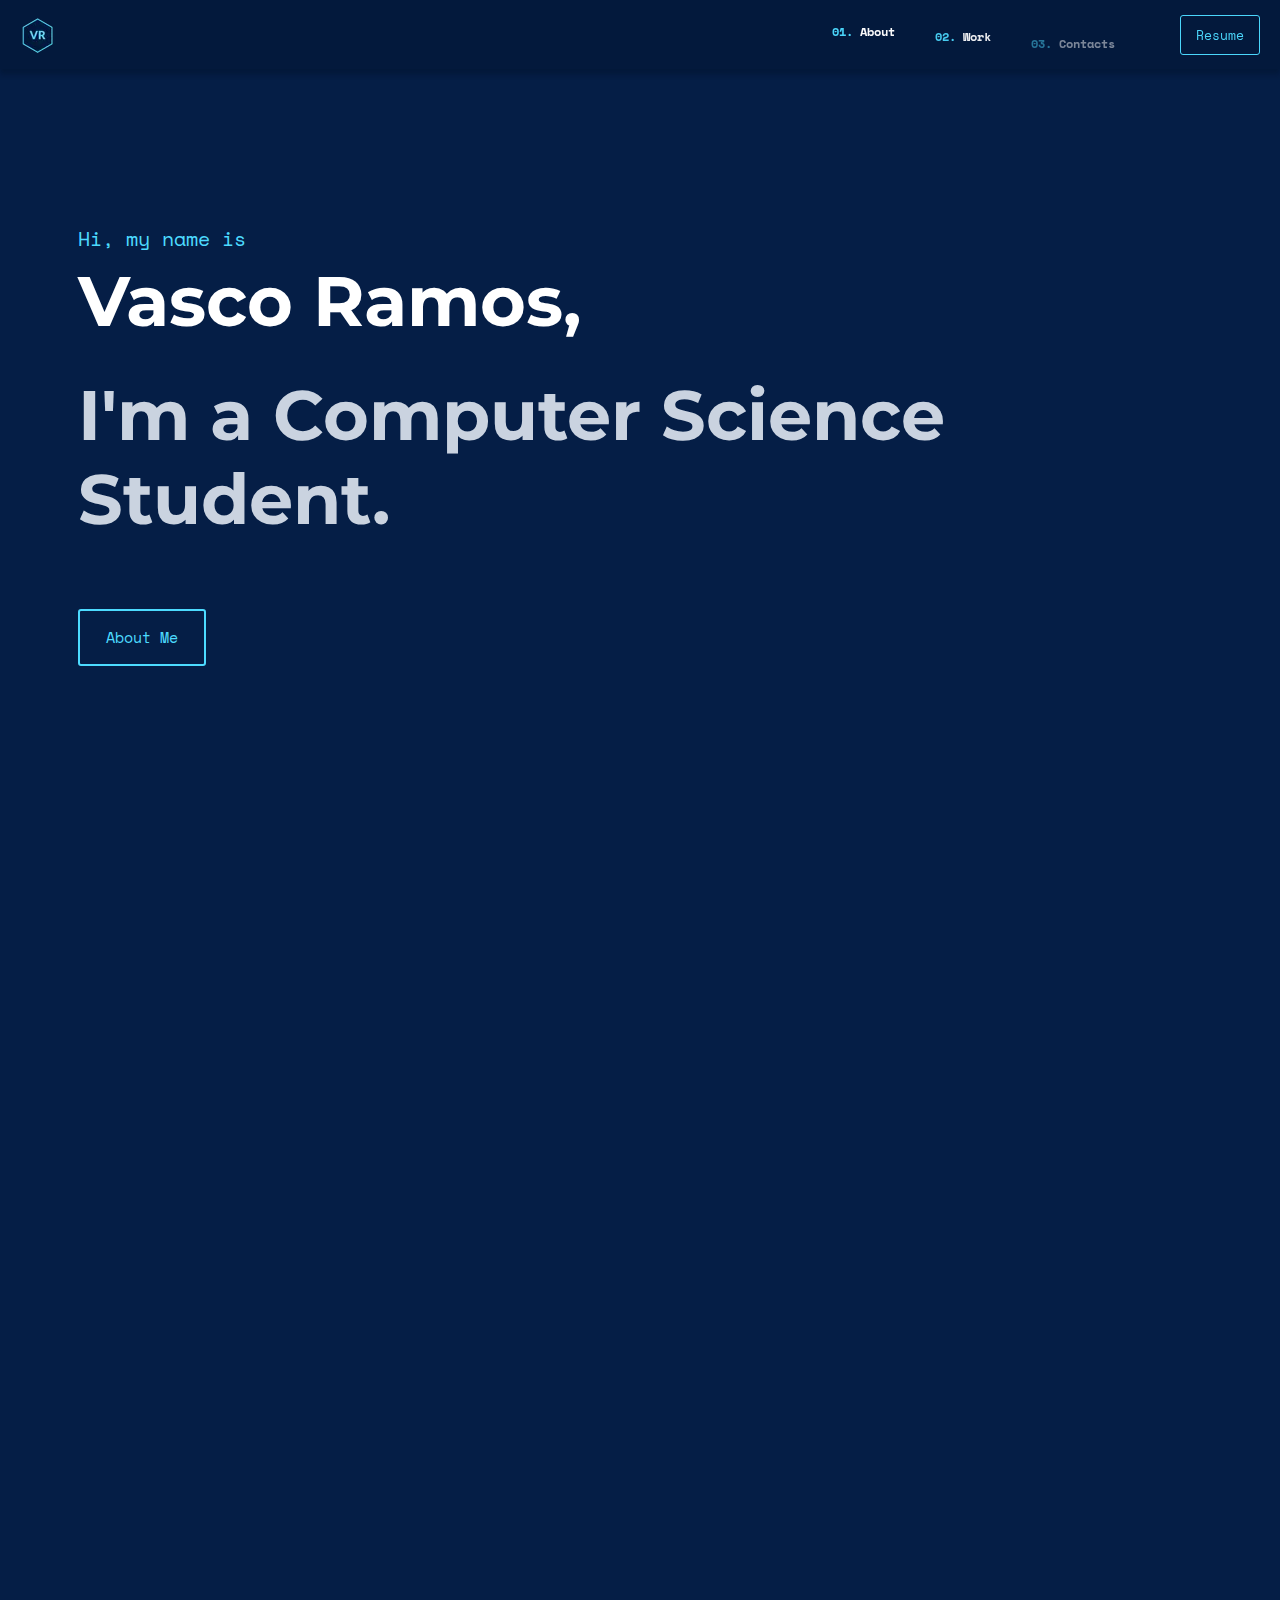
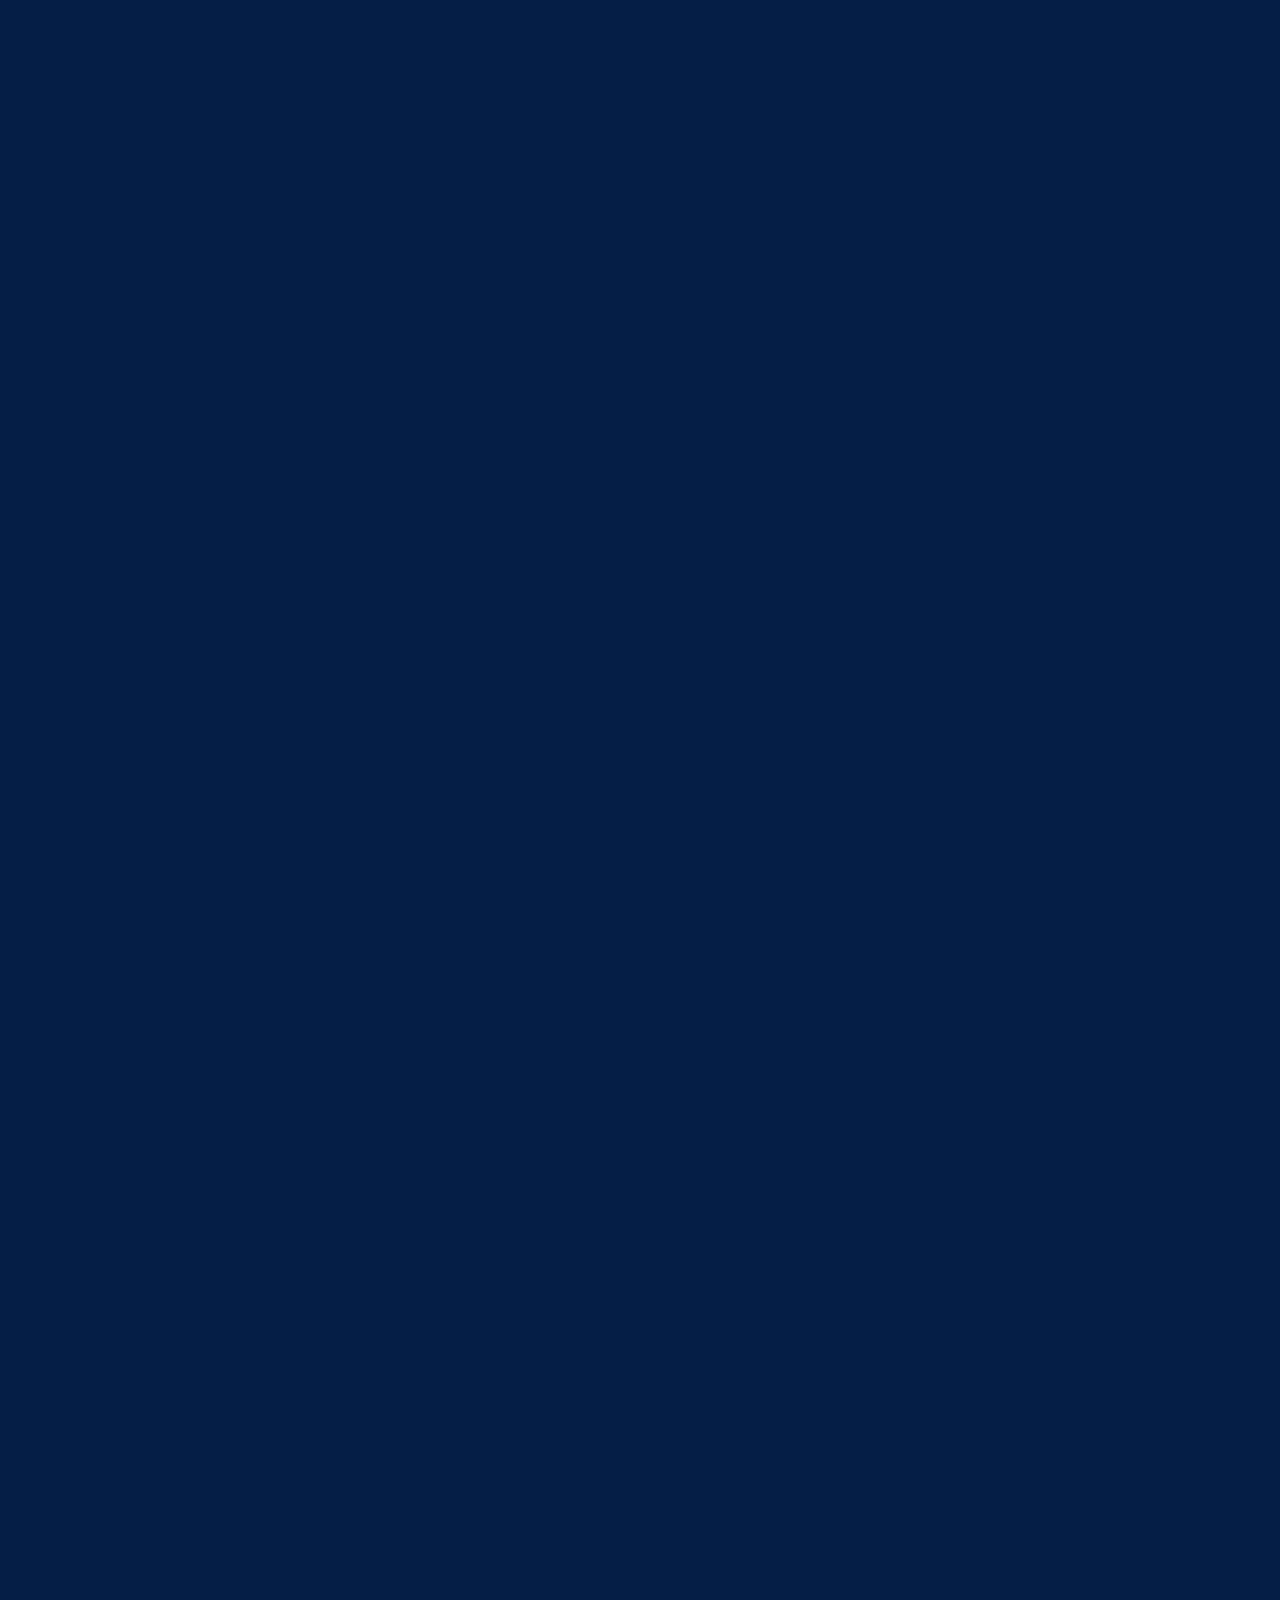
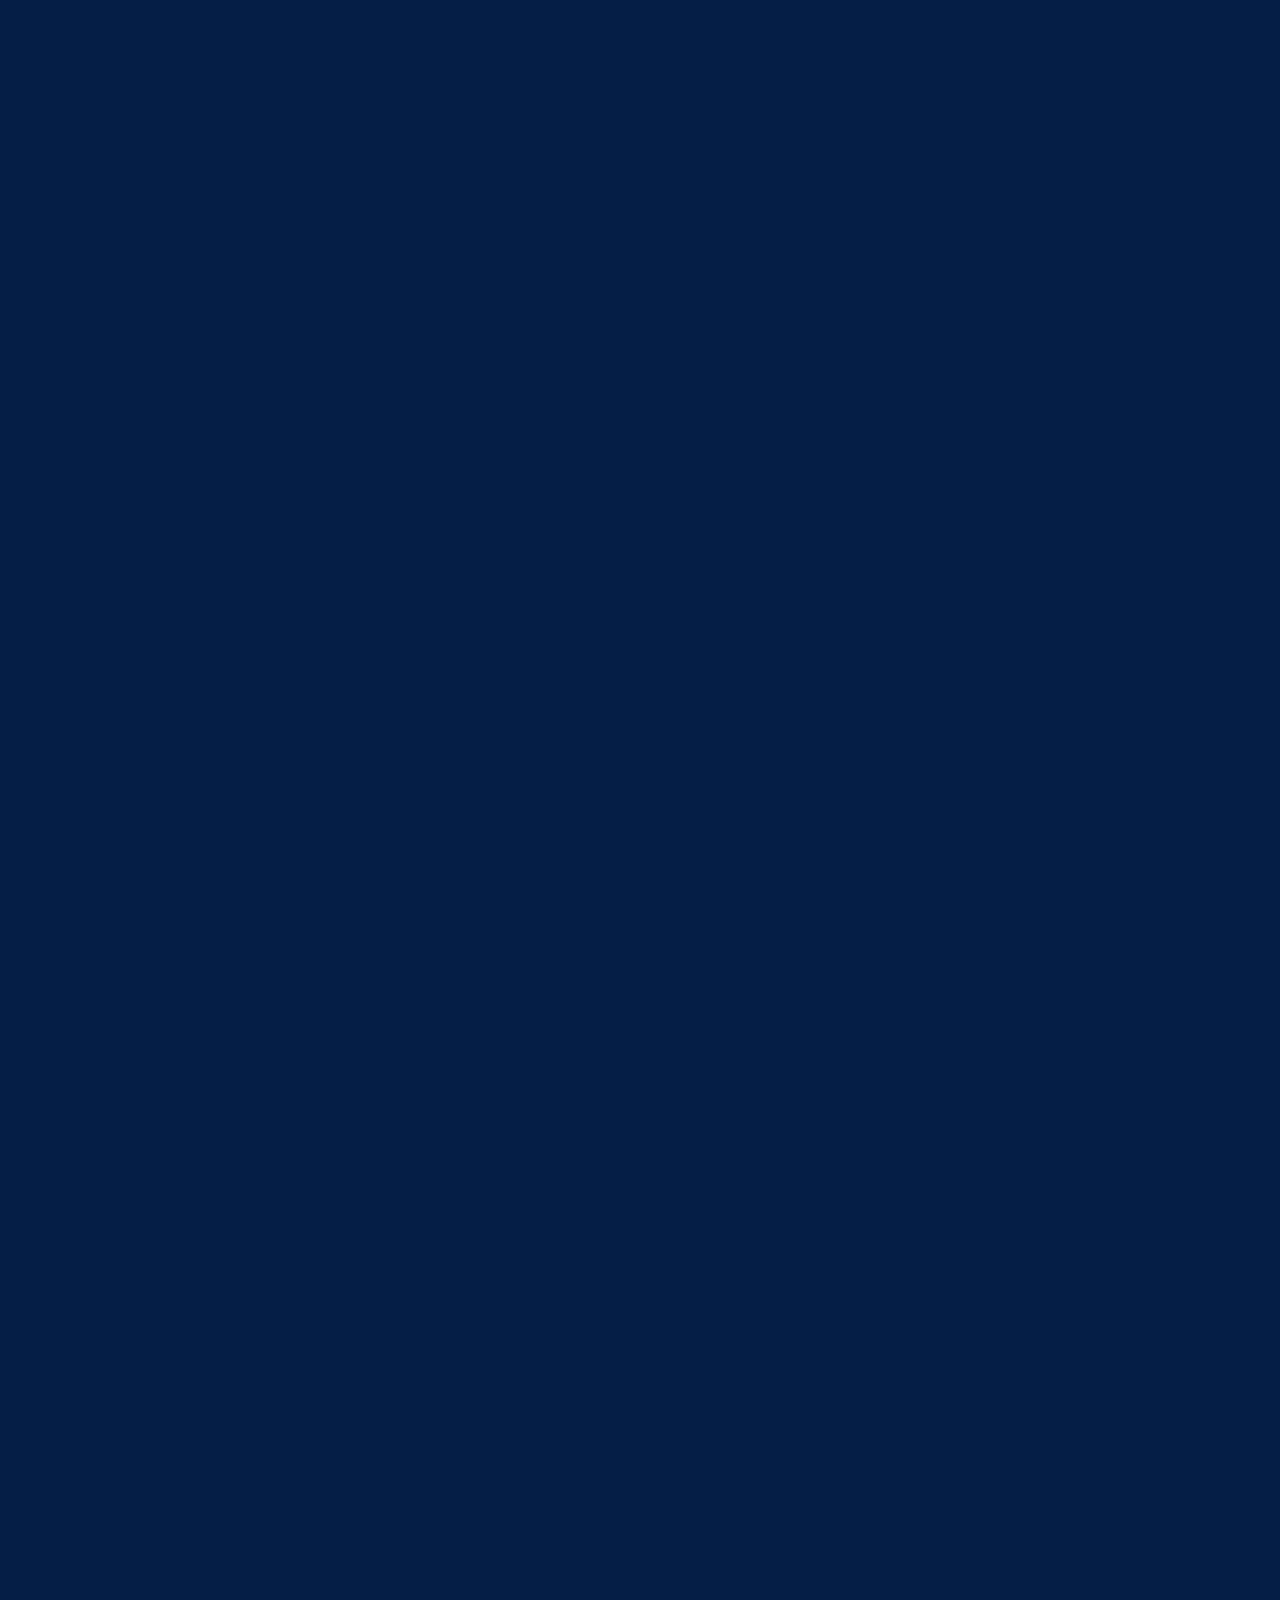
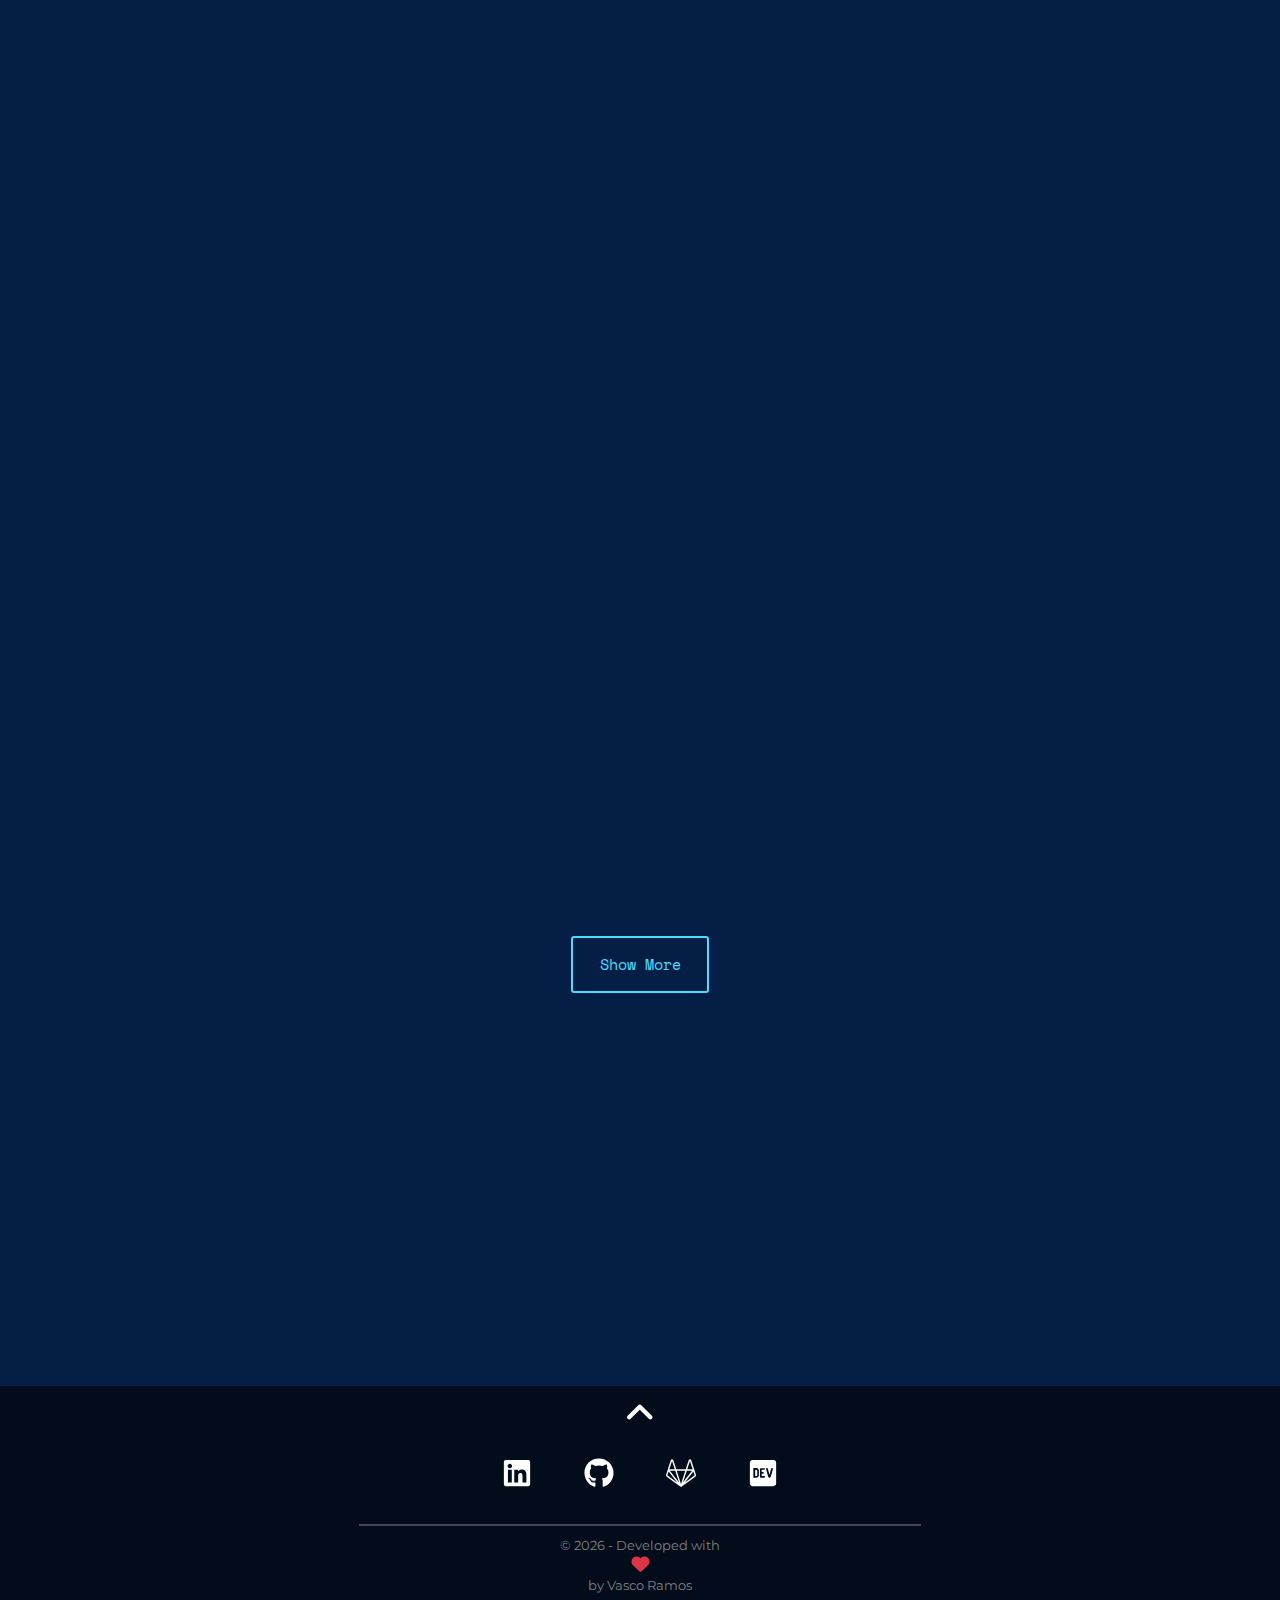
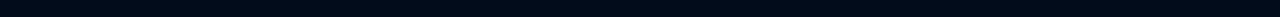
<file: index.html>
<!DOCTYPE html><html lang="en"><head><meta charSet="utf-8"/><meta http-equiv="x-ua-compatible" content="ie=edge"/><meta name="viewport" content="width=device-width, initial-scale=1, shrink-to-fit=no"/><meta name="theme-color" content="#02aab0"/><meta data-react-helmet="true" property="og:image" content="https://vascoalramos.me/undefined"/><meta data-react-helmet="true" property="og:type" content="website"/><meta data-react-helmet="true" property="og:description" content="I&#x27;m Vasco Ramos, a 23-year-old Computer Science and Software Engineering student at the University of Minho, from Portugal."/><meta data-react-helmet="true" property="og:title" content="Vasco Ramos | Computer Science Student"/><meta data-react-helmet="true" property="og:url" content="https://vascoalramos.me"/><meta data-react-helmet="true" name="description" content="I&#x27;m Vasco Ramos, a 23-year-old Computer Science and Software Engineering student at the University of Minho, from Portugal."/><meta data-react-helmet="true" charSet="utf-8"/><meta name="generator" content="Gatsby 4.18.0"/><style data-href="/styles.6921b84d2da402f5fdbd.css" data-identity="gatsby-global-css">@charset "UTF-8";@import url(https://fonts.googleapis.com/css?family=Montserrat:400,700&display=swap);@import url(https://fonts.googleapis.com/css?family=Space+Mono&display=swap);/*!
 * Bootstrap v5.1.3 (https://getbootstrap.com/)
 * Copyright 2011-2021 The Bootstrap Authors
 * Copyright 2011-2021 Twitter, Inc.
 * Licensed under MIT (https://github.com/twbs/bootstrap/blob/main/LICENSE)
 */:root{--bs-blue:#0d6efd;--bs-indigo:#6610f2;--bs-purple:#6f42c1;--bs-pink:#d63384;--bs-red:#dc3545;--bs-orange:#fd7e14;--bs-yellow:#ffc107;--bs-green:#198754;--bs-teal:#20c997;--bs-cyan:#0dcaf0;--bs-white:#fff;--bs-gray:#6c757d;--bs-gray-dark:#343a40;--bs-gray-100:#f8f9fa;--bs-gray-200:#e9ecef;--bs-gray-300:#dee2e6;--bs-gray-400:#ced4da;--bs-gray-500:#adb5bd;--bs-gray-600:#6c757d;--bs-gray-700:#495057;--bs-gray-800:#343a40;--bs-gray-900:#212529;--bs-primary:#0d6efd;--bs-secondary:#6c757d;--bs-success:#198754;--bs-info:#0dcaf0;--bs-warning:#ffc107;--bs-danger:#dc3545;--bs-light:#f8f9fa;--bs-dark:#212529;--bs-primary-rgb:13,110,253;--bs-secondary-rgb:108,117,125;--bs-success-rgb:25,135,84;--bs-info-rgb:13,202,240;--bs-warning-rgb:255,193,7;--bs-danger-rgb:220,53,69;--bs-light-rgb:248,249,250;--bs-dark-rgb:33,37,41;--bs-white-rgb:255,255,255;--bs-black-rgb:0,0,0;--bs-body-color-rgb:33,37,41;--bs-body-bg-rgb:255,255,255;--bs-font-sans-serif:system-ui,-apple-system,"Segoe UI",Roboto,"Helvetica Neue",Arial,"Noto Sans","Liberation Sans",sans-serif,"Apple Color Emoji","Segoe UI Emoji","Segoe UI Symbol","Noto Color Emoji";--bs-font-monospace:SFMono-Regular,Menlo,Monaco,Consolas,"Liberation Mono","Courier New",monospace;--bs-gradient:linear-gradient(180deg,hsla(0,0%,100%,.15),hsla(0,0%,100%,0));--bs-body-font-family:var(--bs-font-sans-serif);--bs-body-font-size:1rem;--bs-body-font-weight:400;--bs-body-line-height:1.5;--bs-body-color:#212529;--bs-body-bg:#fff}*,:after,:before{box-sizing:border-box}@media (prefers-reduced-motion:no-preference){:root{scroll-behavior:smooth}}body{-webkit-text-size-adjust:100%;-webkit-tap-highlight-color:transparent;background-color:var(--bs-body-bg);color:var(--bs-body-color);font-family:var(--bs-body-font-family);font-size:var(--bs-body-font-size);font-weight:var(--bs-body-font-weight);line-height:var(--bs-body-line-height);margin:0;text-align:var(--bs-body-text-align)}hr{background-color:currentColor;border:0;color:inherit;margin:1rem 0;opacity:.25}hr:not([size]){height:1px}.h1,.h2,.h3,.h4,.h5,.h6,h1,h2,h3,h4,h5,h6{font-weight:500;line-height:1.2;margin-bottom:.5rem;margin-top:0}.h1,h1{font-size:calc(1.375rem + 1.5vw)}@media (min-width:1200px){.h1,h1{font-size:2.5rem}}.h2,h2{font-size:calc(1.325rem + .9vw)}@media (min-width:1200px){.h2,h2{font-size:2rem}}.h3,h3{font-size:calc(1.3rem + .6vw)}@media (min-width:1200px){.h3,h3{font-size:1.75rem}}.h4,h4{font-size:calc(1.275rem + .3vw)}@media (min-width:1200px){.h4,h4{font-size:1.5rem}}.h5,h5{font-size:1.25rem}.h6,h6{font-size:1rem}p{margin-bottom:1rem;margin-top:0}abbr[data-bs-original-title],abbr[title]{cursor:help;-webkit-text-decoration:underline dotted;text-decoration:underline dotted;-webkit-text-decoration-skip-ink:none;text-decoration-skip-ink:none}address{font-style:normal;line-height:inherit;margin-bottom:1rem}ol,ul{padding-left:2rem}dl,ol,ul{margin-bottom:1rem;margin-top:0}ol ol,ol ul,ul ol,ul ul{margin-bottom:0}dt{font-weight:700}dd{margin-bottom:.5rem;margin-left:0}blockquote{margin:0 0 1rem}b,strong{font-weight:bolder}.small,small{font-size:.875em}.mark,mark{background-color:#fcf8e3;padding:.2em}sub,sup{font-size:.75em;line-height:0;position:relative;vertical-align:baseline}sub{bottom:-.25em}sup{top:-.5em}a{color:#0d6efd;text-decoration:underline}a:hover{color:#0a58ca}a:not([href]):not([class]),a:not([href]):not([class]):hover{color:inherit;text-decoration:none}code,kbd,pre,samp{direction:ltr;font-family:var(--bs-font-monospace);font-size:1em;unicode-bidi:bidi-override}pre{display:block;font-size:.875em;margin-bottom:1rem;margin-top:0;overflow:auto}pre code{color:inherit;font-size:inherit;word-break:normal}code{word-wrap:break-word;color:#d63384;font-size:.875em}a>code{color:inherit}kbd{background-color:#212529;border-radius:.2rem;color:#fff;font-size:.875em;padding:.2rem .4rem}kbd kbd{font-size:1em;font-weight:700;padding:0}figure{margin:0 0 1rem}img,svg{vertical-align:middle}table{border-collapse:collapse;caption-side:bottom}caption{color:#6c757d;padding-bottom:.5rem;padding-top:.5rem;text-align:left}th{text-align:inherit;text-align:-webkit-match-parent}tbody,td,tfoot,th,thead,tr{border:0 solid;border-color:inherit}label{display:inline-block}button{border-radius:0}button:focus:not(:focus-visible){outline:0}button,input,optgroup,select,textarea{font-family:inherit;font-size:inherit;line-height:inherit;margin:0}button,select{text-transform:none}[role=button]{cursor:pointer}select{word-wrap:normal}select:disabled{opacity:1}[list]::-webkit-calendar-picker-indicator{display:none}[type=button],[type=reset],[type=submit],button{-webkit-appearance:button}[type=button]:not(:disabled),[type=reset]:not(:disabled),[type=submit]:not(:disabled),button:not(:disabled){cursor:pointer}::-moz-focus-inner{border-style:none;padding:0}textarea{resize:vertical}fieldset{border:0;margin:0;min-width:0;padding:0}legend{float:left;font-size:calc(1.275rem + .3vw);line-height:inherit;margin-bottom:.5rem;padding:0;width:100%}@media (min-width:1200px){legend{font-size:1.5rem}}legend+*{clear:left}::-webkit-datetime-edit-day-field,::-webkit-datetime-edit-fields-wrapper,::-webkit-datetime-edit-hour-field,::-webkit-datetime-edit-minute,::-webkit-datetime-edit-month-field,::-webkit-datetime-edit-text,::-webkit-datetime-edit-year-field{padding:0}::-webkit-inner-spin-button{height:auto}[type=search]{-webkit-appearance:textfield;outline-offset:-2px}::-webkit-search-decoration{-webkit-appearance:none}::-webkit-color-swatch-wrapper{padding:0}::file-selector-button{font:inherit}::-webkit-file-upload-button{-webkit-appearance:button;font:inherit}output{display:inline-block}iframe{border:0}summary{cursor:pointer;display:list-item}progress{vertical-align:baseline}[hidden]{display:none!important}.lead{font-size:1.25rem;font-weight:300}.display-1{font-size:calc(1.625rem + 4.5vw);font-weight:300;line-height:1.2}@media (min-width:1200px){.display-1{font-size:5rem}}.display-2{font-size:calc(1.575rem + 3.9vw);font-weight:300;line-height:1.2}@media (min-width:1200px){.display-2{font-size:4.5rem}}.display-3{font-size:calc(1.525rem + 3.3vw);font-weight:300;line-height:1.2}@media (min-width:1200px){.display-3{font-size:4rem}}.display-4{font-size:calc(1.475rem + 2.7vw);font-weight:300;line-height:1.2}@media (min-width:1200px){.display-4{font-size:3.5rem}}.display-5{font-size:calc(1.425rem + 2.1vw);font-weight:300;line-height:1.2}@media (min-width:1200px){.display-5{font-size:3rem}}.display-6{font-size:calc(1.375rem + 1.5vw);font-weight:300;line-height:1.2}@media (min-width:1200px){.display-6{font-size:2.5rem}}.list-inline,.list-unstyled{list-style:none;padding-left:0}.list-inline-item{display:inline-block}.list-inline-item:not(:last-child){margin-right:.5rem}.initialism{font-size:.875em;text-transform:uppercase}.blockquote{font-size:1.25rem;margin-bottom:1rem}.blockquote>:last-child{margin-bottom:0}.blockquote-footer{color:#6c757d;font-size:.875em;margin-bottom:1rem;margin-top:-1rem}.blockquote-footer:before{content:"— "}.img-fluid,.img-thumbnail{height:auto;max-width:100%}.img-thumbnail{background-color:#fff;border:1px solid #dee2e6;border-radius:.25rem;padding:.25rem}.figure{display:inline-block}.figure-img{line-height:1;margin-bottom:.5rem}.figure-caption{color:#6c757d;font-size:.875em}.container,.container-fluid,.container-lg,.container-md,.container-sm,.container-xl,.container-xxl{margin-left:auto;margin-right:auto;padding-left:var(--bs-gutter-x,.75rem);padding-right:var(--bs-gutter-x,.75rem);width:100%}@media (min-width:576px){.container,.container-sm{max-width:540px}}@media (min-width:768px){.container,.container-md,.container-sm{max-width:720px}}@media (min-width:992px){.container,.container-lg,.container-md,.container-sm{max-width:960px}}@media (min-width:1200px){.container,.container-lg,.container-md,.container-sm,.container-xl{max-width:1140px}}@media (min-width:1400px){.container,.container-lg,.container-md,.container-sm,.container-xl,.container-xxl{max-width:1320px}}.row{--bs-gutter-x:1.5rem;--bs-gutter-y:0;display:flex;flex-wrap:wrap;margin-left:calc(var(--bs-gutter-x)*-.5);margin-right:calc(var(--bs-gutter-x)*-.5);margin-top:calc(var(--bs-gutter-y)*-1)}.row>*{flex-shrink:0;margin-top:var(--bs-gutter-y);max-width:100%;padding-left:calc(var(--bs-gutter-x)*.5);padding-right:calc(var(--bs-gutter-x)*.5);width:100%}.col{flex:1 0}.row-cols-auto>*{flex:0 0 auto;width:auto}.row-cols-1>*{flex:0 0 auto;width:100%}.row-cols-2>*{flex:0 0 auto;width:50%}.row-cols-3>*{flex:0 0 auto;width:33.3333333333%}.row-cols-4>*{flex:0 0 auto;width:25%}.row-cols-5>*{flex:0 0 auto;width:20%}.row-cols-6>*{flex:0 0 auto;width:16.6666666667%}.col-auto{flex:0 0 auto;width:auto}.col-1{flex:0 0 auto;width:8.33333333%}.col-2{flex:0 0 auto;width:16.66666667%}.col-3{flex:0 0 auto;width:25%}.col-4{flex:0 0 auto;width:33.33333333%}.col-5{flex:0 0 auto;width:41.66666667%}.col-6{flex:0 0 auto;width:50%}.col-7{flex:0 0 auto;width:58.33333333%}.col-8{flex:0 0 auto;width:66.66666667%}.col-9{flex:0 0 auto;width:75%}.col-10{flex:0 0 auto;width:83.33333333%}.col-11{flex:0 0 auto;width:91.66666667%}.col-12{flex:0 0 auto;width:100%}.offset-1{margin-left:8.33333333%}.offset-2{margin-left:16.66666667%}.offset-3{margin-left:25%}.offset-4{margin-left:33.33333333%}.offset-5{margin-left:41.66666667%}.offset-6{margin-left:50%}.offset-7{margin-left:58.33333333%}.offset-8{margin-left:66.66666667%}.offset-9{margin-left:75%}.offset-10{margin-left:83.33333333%}.offset-11{margin-left:91.66666667%}.g-0,.gx-0{--bs-gutter-x:0}.g-0,.gy-0{--bs-gutter-y:0}.g-1,.gx-1{--bs-gutter-x:0.25rem}.g-1,.gy-1{--bs-gutter-y:0.25rem}.g-2,.gx-2{--bs-gutter-x:0.5rem}.g-2,.gy-2{--bs-gutter-y:0.5rem}.g-3,.gx-3{--bs-gutter-x:1rem}.g-3,.gy-3{--bs-gutter-y:1rem}.g-4,.gx-4{--bs-gutter-x:1.5rem}.g-4,.gy-4{--bs-gutter-y:1.5rem}.g-5,.gx-5{--bs-gutter-x:3rem}.g-5,.gy-5{--bs-gutter-y:3rem}@media (min-width:576px){.col-sm{flex:1 0}.row-cols-sm-auto>*{flex:0 0 auto;width:auto}.row-cols-sm-1>*{flex:0 0 auto;width:100%}.row-cols-sm-2>*{flex:0 0 auto;width:50%}.row-cols-sm-3>*{flex:0 0 auto;width:33.3333333333%}.row-cols-sm-4>*{flex:0 0 auto;width:25%}.row-cols-sm-5>*{flex:0 0 auto;width:20%}.row-cols-sm-6>*{flex:0 0 auto;width:16.6666666667%}.col-sm-auto{flex:0 0 auto;width:auto}.col-sm-1{flex:0 0 auto;width:8.33333333%}.col-sm-2{flex:0 0 auto;width:16.66666667%}.col-sm-3{flex:0 0 auto;width:25%}.col-sm-4{flex:0 0 auto;width:33.33333333%}.col-sm-5{flex:0 0 auto;width:41.66666667%}.col-sm-6{flex:0 0 auto;width:50%}.col-sm-7{flex:0 0 auto;width:58.33333333%}.col-sm-8{flex:0 0 auto;width:66.66666667%}.col-sm-9{flex:0 0 auto;width:75%}.col-sm-10{flex:0 0 auto;width:83.33333333%}.col-sm-11{flex:0 0 auto;width:91.66666667%}.col-sm-12{flex:0 0 auto;width:100%}.offset-sm-0{margin-left:0}.offset-sm-1{margin-left:8.33333333%}.offset-sm-2{margin-left:16.66666667%}.offset-sm-3{margin-left:25%}.offset-sm-4{margin-left:33.33333333%}.offset-sm-5{margin-left:41.66666667%}.offset-sm-6{margin-left:50%}.offset-sm-7{margin-left:58.33333333%}.offset-sm-8{margin-left:66.66666667%}.offset-sm-9{margin-left:75%}.offset-sm-10{margin-left:83.33333333%}.offset-sm-11{margin-left:91.66666667%}.g-sm-0,.gx-sm-0{--bs-gutter-x:0}.g-sm-0,.gy-sm-0{--bs-gutter-y:0}.g-sm-1,.gx-sm-1{--bs-gutter-x:0.25rem}.g-sm-1,.gy-sm-1{--bs-gutter-y:0.25rem}.g-sm-2,.gx-sm-2{--bs-gutter-x:0.5rem}.g-sm-2,.gy-sm-2{--bs-gutter-y:0.5rem}.g-sm-3,.gx-sm-3{--bs-gutter-x:1rem}.g-sm-3,.gy-sm-3{--bs-gutter-y:1rem}.g-sm-4,.gx-sm-4{--bs-gutter-x:1.5rem}.g-sm-4,.gy-sm-4{--bs-gutter-y:1.5rem}.g-sm-5,.gx-sm-5{--bs-gutter-x:3rem}.g-sm-5,.gy-sm-5{--bs-gutter-y:3rem}}@media (min-width:768px){.col-md{flex:1 0}.row-cols-md-auto>*{flex:0 0 auto;width:auto}.row-cols-md-1>*{flex:0 0 auto;width:100%}.row-cols-md-2>*{flex:0 0 auto;width:50%}.row-cols-md-3>*{flex:0 0 auto;width:33.3333333333%}.row-cols-md-4>*{flex:0 0 auto;width:25%}.row-cols-md-5>*{flex:0 0 auto;width:20%}.row-cols-md-6>*{flex:0 0 auto;width:16.6666666667%}.col-md-auto{flex:0 0 auto;width:auto}.col-md-1{flex:0 0 auto;width:8.33333333%}.col-md-2{flex:0 0 auto;width:16.66666667%}.col-md-3{flex:0 0 auto;width:25%}.col-md-4{flex:0 0 auto;width:33.33333333%}.col-md-5{flex:0 0 auto;width:41.66666667%}.col-md-6{flex:0 0 auto;width:50%}.col-md-7{flex:0 0 auto;width:58.33333333%}.col-md-8{flex:0 0 auto;width:66.66666667%}.col-md-9{flex:0 0 auto;width:75%}.col-md-10{flex:0 0 auto;width:83.33333333%}.col-md-11{flex:0 0 auto;width:91.66666667%}.col-md-12{flex:0 0 auto;width:100%}.offset-md-0{margin-left:0}.offset-md-1{margin-left:8.33333333%}.offset-md-2{margin-left:16.66666667%}.offset-md-3{margin-left:25%}.offset-md-4{margin-left:33.33333333%}.offset-md-5{margin-left:41.66666667%}.offset-md-6{margin-left:50%}.offset-md-7{margin-left:58.33333333%}.offset-md-8{margin-left:66.66666667%}.offset-md-9{margin-left:75%}.offset-md-10{margin-left:83.33333333%}.offset-md-11{margin-left:91.66666667%}.g-md-0,.gx-md-0{--bs-gutter-x:0}.g-md-0,.gy-md-0{--bs-gutter-y:0}.g-md-1,.gx-md-1{--bs-gutter-x:0.25rem}.g-md-1,.gy-md-1{--bs-gutter-y:0.25rem}.g-md-2,.gx-md-2{--bs-gutter-x:0.5rem}.g-md-2,.gy-md-2{--bs-gutter-y:0.5rem}.g-md-3,.gx-md-3{--bs-gutter-x:1rem}.g-md-3,.gy-md-3{--bs-gutter-y:1rem}.g-md-4,.gx-md-4{--bs-gutter-x:1.5rem}.g-md-4,.gy-md-4{--bs-gutter-y:1.5rem}.g-md-5,.gx-md-5{--bs-gutter-x:3rem}.g-md-5,.gy-md-5{--bs-gutter-y:3rem}}@media (min-width:992px){.col-lg{flex:1 0}.row-cols-lg-auto>*{flex:0 0 auto;width:auto}.row-cols-lg-1>*{flex:0 0 auto;width:100%}.row-cols-lg-2>*{flex:0 0 auto;width:50%}.row-cols-lg-3>*{flex:0 0 auto;width:33.3333333333%}.row-cols-lg-4>*{flex:0 0 auto;width:25%}.row-cols-lg-5>*{flex:0 0 auto;width:20%}.row-cols-lg-6>*{flex:0 0 auto;width:16.6666666667%}.col-lg-auto{flex:0 0 auto;width:auto}.col-lg-1{flex:0 0 auto;width:8.33333333%}.col-lg-2{flex:0 0 auto;width:16.66666667%}.col-lg-3{flex:0 0 auto;width:25%}.col-lg-4{flex:0 0 auto;width:33.33333333%}.col-lg-5{flex:0 0 auto;width:41.66666667%}.col-lg-6{flex:0 0 auto;width:50%}.col-lg-7{flex:0 0 auto;width:58.33333333%}.col-lg-8{flex:0 0 auto;width:66.66666667%}.col-lg-9{flex:0 0 auto;width:75%}.col-lg-10{flex:0 0 auto;width:83.33333333%}.col-lg-11{flex:0 0 auto;width:91.66666667%}.col-lg-12{flex:0 0 auto;width:100%}.offset-lg-0{margin-left:0}.offset-lg-1{margin-left:8.33333333%}.offset-lg-2{margin-left:16.66666667%}.offset-lg-3{margin-left:25%}.offset-lg-4{margin-left:33.33333333%}.offset-lg-5{margin-left:41.66666667%}.offset-lg-6{margin-left:50%}.offset-lg-7{margin-left:58.33333333%}.offset-lg-8{margin-left:66.66666667%}.offset-lg-9{margin-left:75%}.offset-lg-10{margin-left:83.33333333%}.offset-lg-11{margin-left:91.66666667%}.g-lg-0,.gx-lg-0{--bs-gutter-x:0}.g-lg-0,.gy-lg-0{--bs-gutter-y:0}.g-lg-1,.gx-lg-1{--bs-gutter-x:0.25rem}.g-lg-1,.gy-lg-1{--bs-gutter-y:0.25rem}.g-lg-2,.gx-lg-2{--bs-gutter-x:0.5rem}.g-lg-2,.gy-lg-2{--bs-gutter-y:0.5rem}.g-lg-3,.gx-lg-3{--bs-gutter-x:1rem}.g-lg-3,.gy-lg-3{--bs-gutter-y:1rem}.g-lg-4,.gx-lg-4{--bs-gutter-x:1.5rem}.g-lg-4,.gy-lg-4{--bs-gutter-y:1.5rem}.g-lg-5,.gx-lg-5{--bs-gutter-x:3rem}.g-lg-5,.gy-lg-5{--bs-gutter-y:3rem}}@media (min-width:1200px){.col-xl{flex:1 0}.row-cols-xl-auto>*{flex:0 0 auto;width:auto}.row-cols-xl-1>*{flex:0 0 auto;width:100%}.row-cols-xl-2>*{flex:0 0 auto;width:50%}.row-cols-xl-3>*{flex:0 0 auto;width:33.3333333333%}.row-cols-xl-4>*{flex:0 0 auto;width:25%}.row-cols-xl-5>*{flex:0 0 auto;width:20%}.row-cols-xl-6>*{flex:0 0 auto;width:16.6666666667%}.col-xl-auto{flex:0 0 auto;width:auto}.col-xl-1{flex:0 0 auto;width:8.33333333%}.col-xl-2{flex:0 0 auto;width:16.66666667%}.col-xl-3{flex:0 0 auto;width:25%}.col-xl-4{flex:0 0 auto;width:33.33333333%}.col-xl-5{flex:0 0 auto;width:41.66666667%}.col-xl-6{flex:0 0 auto;width:50%}.col-xl-7{flex:0 0 auto;width:58.33333333%}.col-xl-8{flex:0 0 auto;width:66.66666667%}.col-xl-9{flex:0 0 auto;width:75%}.col-xl-10{flex:0 0 auto;width:83.33333333%}.col-xl-11{flex:0 0 auto;width:91.66666667%}.col-xl-12{flex:0 0 auto;width:100%}.offset-xl-0{margin-left:0}.offset-xl-1{margin-left:8.33333333%}.offset-xl-2{margin-left:16.66666667%}.offset-xl-3{margin-left:25%}.offset-xl-4{margin-left:33.33333333%}.offset-xl-5{margin-left:41.66666667%}.offset-xl-6{margin-left:50%}.offset-xl-7{margin-left:58.33333333%}.offset-xl-8{margin-left:66.66666667%}.offset-xl-9{margin-left:75%}.offset-xl-10{margin-left:83.33333333%}.offset-xl-11{margin-left:91.66666667%}.g-xl-0,.gx-xl-0{--bs-gutter-x:0}.g-xl-0,.gy-xl-0{--bs-gutter-y:0}.g-xl-1,.gx-xl-1{--bs-gutter-x:0.25rem}.g-xl-1,.gy-xl-1{--bs-gutter-y:0.25rem}.g-xl-2,.gx-xl-2{--bs-gutter-x:0.5rem}.g-xl-2,.gy-xl-2{--bs-gutter-y:0.5rem}.g-xl-3,.gx-xl-3{--bs-gutter-x:1rem}.g-xl-3,.gy-xl-3{--bs-gutter-y:1rem}.g-xl-4,.gx-xl-4{--bs-gutter-x:1.5rem}.g-xl-4,.gy-xl-4{--bs-gutter-y:1.5rem}.g-xl-5,.gx-xl-5{--bs-gutter-x:3rem}.g-xl-5,.gy-xl-5{--bs-gutter-y:3rem}}@media (min-width:1400px){.col-xxl{flex:1 0}.row-cols-xxl-auto>*{flex:0 0 auto;width:auto}.row-cols-xxl-1>*{flex:0 0 auto;width:100%}.row-cols-xxl-2>*{flex:0 0 auto;width:50%}.row-cols-xxl-3>*{flex:0 0 auto;width:33.3333333333%}.row-cols-xxl-4>*{flex:0 0 auto;width:25%}.row-cols-xxl-5>*{flex:0 0 auto;width:20%}.row-cols-xxl-6>*{flex:0 0 auto;width:16.6666666667%}.col-xxl-auto{flex:0 0 auto;width:auto}.col-xxl-1{flex:0 0 auto;width:8.33333333%}.col-xxl-2{flex:0 0 auto;width:16.66666667%}.col-xxl-3{flex:0 0 auto;width:25%}.col-xxl-4{flex:0 0 auto;width:33.33333333%}.col-xxl-5{flex:0 0 auto;width:41.66666667%}.col-xxl-6{flex:0 0 auto;width:50%}.col-xxl-7{flex:0 0 auto;width:58.33333333%}.col-xxl-8{flex:0 0 auto;width:66.66666667%}.col-xxl-9{flex:0 0 auto;width:75%}.col-xxl-10{flex:0 0 auto;width:83.33333333%}.col-xxl-11{flex:0 0 auto;width:91.66666667%}.col-xxl-12{flex:0 0 auto;width:100%}.offset-xxl-0{margin-left:0}.offset-xxl-1{margin-left:8.33333333%}.offset-xxl-2{margin-left:16.66666667%}.offset-xxl-3{margin-left:25%}.offset-xxl-4{margin-left:33.33333333%}.offset-xxl-5{margin-left:41.66666667%}.offset-xxl-6{margin-left:50%}.offset-xxl-7{margin-left:58.33333333%}.offset-xxl-8{margin-left:66.66666667%}.offset-xxl-9{margin-left:75%}.offset-xxl-10{margin-left:83.33333333%}.offset-xxl-11{margin-left:91.66666667%}.g-xxl-0,.gx-xxl-0{--bs-gutter-x:0}.g-xxl-0,.gy-xxl-0{--bs-gutter-y:0}.g-xxl-1,.gx-xxl-1{--bs-gutter-x:0.25rem}.g-xxl-1,.gy-xxl-1{--bs-gutter-y:0.25rem}.g-xxl-2,.gx-xxl-2{--bs-gutter-x:0.5rem}.g-xxl-2,.gy-xxl-2{--bs-gutter-y:0.5rem}.g-xxl-3,.gx-xxl-3{--bs-gutter-x:1rem}.g-xxl-3,.gy-xxl-3{--bs-gutter-y:1rem}.g-xxl-4,.gx-xxl-4{--bs-gutter-x:1.5rem}.g-xxl-4,.gy-xxl-4{--bs-gutter-y:1.5rem}.g-xxl-5,.gx-xxl-5{--bs-gutter-x:3rem}.g-xxl-5,.gy-xxl-5{--bs-gutter-y:3rem}}.table{--bs-table-bg:transparent;--bs-table-accent-bg:transparent;--bs-table-striped-color:#212529;--bs-table-striped-bg:rgba(0,0,0,.05);--bs-table-active-color:#212529;--bs-table-active-bg:rgba(0,0,0,.1);--bs-table-hover-color:#212529;--bs-table-hover-bg:rgba(0,0,0,.075);border-color:#dee2e6;color:#212529;margin-bottom:1rem;vertical-align:top;width:100%}.table>:not(caption)>*>*{background-color:var(--bs-table-bg);border-bottom-width:1px;box-shadow:inset 0 0 0 9999px var(--bs-table-accent-bg);padding:.5rem}.table>tbody{vertical-align:inherit}.table>thead{vertical-align:bottom}.table>:not(:first-child){border-top:2px solid}.caption-top{caption-side:top}.table-sm>:not(caption)>*>*{padding:.25rem}.table-bordered>:not(caption)>*{border-width:1px 0}.table-bordered>:not(caption)>*>*{border-width:0 1px}.table-borderless>:not(caption)>*>*{border-bottom-width:0}.table-borderless>:not(:first-child){border-top-width:0}.table-striped>tbody>tr:nth-of-type(odd)>*{--bs-table-accent-bg:var(--bs-table-striped-bg);color:var(--bs-table-striped-color)}.table-active{--bs-table-accent-bg:var(--bs-table-active-bg);color:var(--bs-table-active-color)}.table-hover>tbody>tr:hover>*{--bs-table-accent-bg:var(--bs-table-hover-bg);color:var(--bs-table-hover-color)}.table-primary{--bs-table-bg:#cfe2ff;--bs-table-striped-bg:#c5d7f2;--bs-table-striped-color:#000;--bs-table-active-bg:#bacbe6;--bs-table-active-color:#000;--bs-table-hover-bg:#bfd1ec;--bs-table-hover-color:#000;border-color:#bacbe6;color:#000}.table-secondary{--bs-table-bg:#e2e3e5;--bs-table-striped-bg:#d7d8da;--bs-table-striped-color:#000;--bs-table-active-bg:#cbccce;--bs-table-active-color:#000;--bs-table-hover-bg:#d1d2d4;--bs-table-hover-color:#000;border-color:#cbccce;color:#000}.table-success{--bs-table-bg:#d1e7dd;--bs-table-striped-bg:#c7dbd2;--bs-table-striped-color:#000;--bs-table-active-bg:#bcd0c7;--bs-table-active-color:#000;--bs-table-hover-bg:#c1d6cc;--bs-table-hover-color:#000;border-color:#bcd0c7;color:#000}.table-info{--bs-table-bg:#cff4fc;--bs-table-striped-bg:#c5e8ef;--bs-table-striped-color:#000;--bs-table-active-bg:#badce3;--bs-table-active-color:#000;--bs-table-hover-bg:#bfe2e9;--bs-table-hover-color:#000;border-color:#badce3;color:#000}.table-warning{--bs-table-bg:#fff3cd;--bs-table-striped-bg:#f2e7c3;--bs-table-striped-color:#000;--bs-table-active-bg:#e6dbb9;--bs-table-active-color:#000;--bs-table-hover-bg:#ece1be;--bs-table-hover-color:#000;border-color:#e6dbb9;color:#000}.table-danger{--bs-table-bg:#f8d7da;--bs-table-striped-bg:#eccccf;--bs-table-striped-color:#000;--bs-table-active-bg:#dfc2c4;--bs-table-active-color:#000;--bs-table-hover-bg:#e5c7ca;--bs-table-hover-color:#000;border-color:#dfc2c4;color:#000}.table-light{--bs-table-bg:#f8f9fa;--bs-table-striped-bg:#ecedee;--bs-table-striped-color:#000;--bs-table-active-bg:#dfe0e1;--bs-table-active-color:#000;--bs-table-hover-bg:#e5e6e7;--bs-table-hover-color:#000;border-color:#dfe0e1;color:#000}.table-dark{--bs-table-bg:#212529;--bs-table-striped-bg:#2c3034;--bs-table-striped-color:#fff;--bs-table-active-bg:#373b3e;--bs-table-active-color:#fff;--bs-table-hover-bg:#323539;--bs-table-hover-color:#fff;border-color:#373b3e;color:#fff}.table-responsive{-webkit-overflow-scrolling:touch;overflow-x:auto}@media (max-width:575.98px){.table-responsive-sm{-webkit-overflow-scrolling:touch;overflow-x:auto}}@media (max-width:767.98px){.table-responsive-md{-webkit-overflow-scrolling:touch;overflow-x:auto}}@media (max-width:991.98px){.table-responsive-lg{-webkit-overflow-scrolling:touch;overflow-x:auto}}@media (max-width:1199.98px){.table-responsive-xl{-webkit-overflow-scrolling:touch;overflow-x:auto}}@media (max-width:1399.98px){.table-responsive-xxl{-webkit-overflow-scrolling:touch;overflow-x:auto}}.form-label{margin-bottom:.5rem}.col-form-label{font-size:inherit;line-height:1.5;margin-bottom:0;padding-bottom:calc(.375rem + 1px);padding-top:calc(.375rem + 1px)}.col-form-label-lg{font-size:1.25rem;padding-bottom:calc(.5rem + 1px);padding-top:calc(.5rem + 1px)}.col-form-label-sm{font-size:.875rem;padding-bottom:calc(.25rem + 1px);padding-top:calc(.25rem + 1px)}.form-text{color:#6c757d;font-size:.875em;margin-top:.25rem}.form-control{-webkit-appearance:none;appearance:none;background-clip:padding-box;background-color:#fff;border:1px solid #ced4da;border-radius:.25rem;color:#212529;display:block;font-size:1rem;font-weight:400;line-height:1.5;padding:.375rem .75rem;transition:border-color .15s ease-in-out,box-shadow .15s ease-in-out;width:100%}@media (prefers-reduced-motion:reduce){.form-control{transition:none}}.form-control[type=file]{overflow:hidden}.form-control[type=file]:not(:disabled):not([readonly]){cursor:pointer}.form-control:focus{background-color:#fff;border-color:#86b7fe;box-shadow:0 0 0 .25rem rgba(13,110,253,.25);color:#212529;outline:0}.form-control::-webkit-date-and-time-value{height:1.5em}.form-control::-webkit-input-placeholder{color:#6c757d;opacity:1}.form-control::placeholder{color:#6c757d;opacity:1}.form-control:disabled,.form-control[readonly]{background-color:#e9ecef;opacity:1}.form-control::file-selector-button{-webkit-margin-end:.75rem;background-color:#e9ecef;border:0 solid;border-color:inherit;border-inline-end-width:1px;border-radius:0;color:#212529;margin:-.375rem -.75rem;margin-inline-end:.75rem;padding:.375rem .75rem;pointer-events:none;transition:color .15s ease-in-out,background-color .15s ease-in-out,border-color .15s ease-in-out,box-shadow .15s ease-in-out}@media (prefers-reduced-motion:reduce){.form-control::-webkit-file-upload-button{-webkit-transition:none;transition:none}.form-control::file-selector-button{transition:none}}.form-control:hover:not(:disabled):not([readonly])::file-selector-button{background-color:#dde0e3}.form-control::-webkit-file-upload-button{-webkit-margin-end:.75rem;background-color:#e9ecef;border:0 solid;border-color:inherit;border-inline-end-width:1px;border-radius:0;color:#212529;margin:-.375rem -.75rem;margin-inline-end:.75rem;padding:.375rem .75rem;pointer-events:none;-webkit-transition:color .15s ease-in-out,background-color .15s ease-in-out,border-color .15s ease-in-out,box-shadow .15s ease-in-out;transition:color .15s ease-in-out,background-color .15s ease-in-out,border-color .15s ease-in-out,box-shadow .15s ease-in-out}@media (prefers-reduced-motion:reduce){.form-control::-webkit-file-upload-button{-webkit-transition:none;transition:none}}.form-control:hover:not(:disabled):not([readonly])::-webkit-file-upload-button{background-color:#dde0e3}.form-control-plaintext{background-color:transparent;border:solid transparent;border-width:1px 0;color:#212529;display:block;line-height:1.5;margin-bottom:0;padding:.375rem 0;width:100%}.form-control-plaintext.form-control-lg,.form-control-plaintext.form-control-sm{padding-left:0;padding-right:0}.form-control-sm{border-radius:.2rem;font-size:.875rem;min-height:calc(1.5em + .5rem + 2px);padding:.25rem .5rem}.form-control-sm::file-selector-button{-webkit-margin-end:.5rem;margin:-.25rem -.5rem;margin-inline-end:.5rem;padding:.25rem .5rem}.form-control-sm::-webkit-file-upload-button{-webkit-margin-end:.5rem;margin:-.25rem -.5rem;margin-inline-end:.5rem;padding:.25rem .5rem}.form-control-lg{border-radius:.3rem;font-size:1.25rem;min-height:calc(1.5em + 1rem + 2px);padding:.5rem 1rem}.form-control-lg::file-selector-button{-webkit-margin-end:1rem;margin:-.5rem -1rem;margin-inline-end:1rem;padding:.5rem 1rem}.form-control-lg::-webkit-file-upload-button{-webkit-margin-end:1rem;margin:-.5rem -1rem;margin-inline-end:1rem;padding:.5rem 1rem}textarea.form-control{min-height:calc(1.5em + .75rem + 2px)}textarea.form-control-sm{min-height:calc(1.5em + .5rem + 2px)}textarea.form-control-lg{min-height:calc(1.5em + 1rem + 2px)}.form-control-color{height:auto;padding:.375rem;width:3rem}.form-control-color:not(:disabled):not([readonly]){cursor:pointer}.form-control-color::-moz-color-swatch{border-radius:.25rem;height:1.5em}.form-control-color::-webkit-color-swatch{border-radius:.25rem;height:1.5em}.form-select{-moz-padding-start:calc(.75rem - 3px);-webkit-appearance:none;appearance:none;background-color:#fff;background-image:url("data:image/svg+xml;charset=utf-8,%3Csvg xmlns='http://www.w3.org/2000/svg' viewBox='0 0 16 16'%3E%3Cpath fill='none' stroke='%23343a40' stroke-linecap='round' stroke-linejoin='round' stroke-width='2' d='m2 5 6 6 6-6'/%3E%3C/svg%3E");background-position:right .75rem center;background-repeat:no-repeat;background-size:16px 12px;border:1px solid #ced4da;border-radius:.25rem;color:#212529;display:block;font-size:1rem;font-weight:400;line-height:1.5;padding:.375rem 2.25rem .375rem .75rem;transition:border-color .15s ease-in-out,box-shadow .15s ease-in-out;width:100%}@media (prefers-reduced-motion:reduce){.form-select{transition:none}}.form-select:focus{border-color:#86b7fe;box-shadow:0 0 0 .25rem rgba(13,110,253,.25);outline:0}.form-select[multiple],.form-select[size]:not([size="1"]){background-image:none;padding-right:.75rem}.form-select:disabled{background-color:#e9ecef}.form-select:-moz-focusring{color:transparent;text-shadow:0 0 0 #212529}.form-select-sm{border-radius:.2rem;font-size:.875rem;padding-bottom:.25rem;padding-left:.5rem;padding-top:.25rem}.form-select-lg{border-radius:.3rem;font-size:1.25rem;padding-bottom:.5rem;padding-left:1rem;padding-top:.5rem}.form-check{display:block;margin-bottom:.125rem;min-height:1.5rem;padding-left:1.5em}.form-check .form-check-input{float:left;margin-left:-1.5em}.form-check-input{color-adjust:exact;-webkit-appearance:none;appearance:none;background-color:#fff;background-position:50%;background-repeat:no-repeat;background-size:contain;border:1px solid rgba(0,0,0,.25);height:1em;margin-top:.25em;-webkit-print-color-adjust:exact;vertical-align:top;width:1em}.form-check-input[type=checkbox]{border-radius:.25em}.form-check-input[type=radio]{border-radius:50%}.form-check-input:active{-webkit-filter:brightness(90%);filter:brightness(90%)}.form-check-input:focus{border-color:#86b7fe;box-shadow:0 0 0 .25rem rgba(13,110,253,.25);outline:0}.form-check-input:checked{background-color:#0d6efd;border-color:#0d6efd}.form-check-input:checked[type=checkbox]{background-image:url("data:image/svg+xml;charset=utf-8,%3Csvg xmlns='http://www.w3.org/2000/svg' viewBox='0 0 20 20'%3E%3Cpath fill='none' stroke='%23fff' stroke-linecap='round' stroke-linejoin='round' stroke-width='3' d='m6 10 3 3 6-6'/%3E%3C/svg%3E")}.form-check-input:checked[type=radio]{background-image:url("data:image/svg+xml;charset=utf-8,%3Csvg xmlns='http://www.w3.org/2000/svg' viewBox='-4 -4 8 8'%3E%3Ccircle r='2' fill='%23fff'/%3E%3C/svg%3E")}.form-check-input[type=checkbox]:indeterminate{background-color:#0d6efd;background-image:url("data:image/svg+xml;charset=utf-8,%3Csvg xmlns='http://www.w3.org/2000/svg' viewBox='0 0 20 20'%3E%3Cpath fill='none' stroke='%23fff' stroke-linecap='round' stroke-linejoin='round' stroke-width='3' d='M6 10h8'/%3E%3C/svg%3E");border-color:#0d6efd}.form-check-input:disabled{-webkit-filter:none;filter:none;opacity:.5;pointer-events:none}.form-check-input:disabled~.form-check-label,.form-check-input[disabled]~.form-check-label{opacity:.5}.form-switch{padding-left:2.5em}.form-switch .form-check-input{background-image:url("data:image/svg+xml;charset=utf-8,%3Csvg xmlns='http://www.w3.org/2000/svg' viewBox='-4 -4 8 8'%3E%3Ccircle r='3' fill='rgba(0, 0, 0, 0.25)'/%3E%3C/svg%3E");background-position:0;border-radius:2em;margin-left:-2.5em;transition:background-position .15s ease-in-out;width:2em}@media (prefers-reduced-motion:reduce){.form-switch .form-check-input{transition:none}}.form-switch .form-check-input:focus{background-image:url("data:image/svg+xml;charset=utf-8,%3Csvg xmlns='http://www.w3.org/2000/svg' viewBox='-4 -4 8 8'%3E%3Ccircle r='3' fill='%2386b7fe'/%3E%3C/svg%3E")}.form-switch .form-check-input:checked{background-image:url("data:image/svg+xml;charset=utf-8,%3Csvg xmlns='http://www.w3.org/2000/svg' viewBox='-4 -4 8 8'%3E%3Ccircle r='3' fill='%23fff'/%3E%3C/svg%3E");background-position:100%}.form-check-inline{display:inline-block;margin-right:1rem}.btn-check{clip:rect(0,0,0,0);pointer-events:none;position:absolute}.btn-check:disabled+.btn,.btn-check[disabled]+.btn{-webkit-filter:none;filter:none;opacity:.65;pointer-events:none}.form-range{-webkit-appearance:none;appearance:none;background-color:transparent;height:1.5rem;padding:0;width:100%}.form-range:focus{outline:0}.form-range:focus::-webkit-slider-thumb{box-shadow:0 0 0 1px #fff,0 0 0 .25rem rgba(13,110,253,.25)}.form-range:focus::-moz-range-thumb{box-shadow:0 0 0 1px #fff,0 0 0 .25rem rgba(13,110,253,.25)}.form-range::-moz-focus-outer{border:0}.form-range::-webkit-slider-thumb{-webkit-appearance:none;appearance:none;background-color:#0d6efd;border:0;border-radius:1rem;height:1rem;margin-top:-.25rem;-webkit-transition:background-color .15s ease-in-out,border-color .15s ease-in-out,box-shadow .15s ease-in-out;transition:background-color .15s ease-in-out,border-color .15s ease-in-out,box-shadow .15s ease-in-out;width:1rem}@media (prefers-reduced-motion:reduce){.form-range::-webkit-slider-thumb{-webkit-transition:none;transition:none}}.form-range::-webkit-slider-thumb:active{background-color:#b6d4fe}.form-range::-webkit-slider-runnable-track{background-color:#dee2e6;border-color:transparent;border-radius:1rem;color:transparent;cursor:pointer;height:.5rem;width:100%}.form-range::-moz-range-thumb{appearance:none;background-color:#0d6efd;border:0;border-radius:1rem;height:1rem;-moz-transition:background-color .15s ease-in-out,border-color .15s ease-in-out,box-shadow .15s ease-in-out;transition:background-color .15s ease-in-out,border-color .15s ease-in-out,box-shadow .15s ease-in-out;width:1rem}@media (prefers-reduced-motion:reduce){.form-range::-moz-range-thumb{-moz-transition:none;transition:none}}.form-range::-moz-range-thumb:active{background-color:#b6d4fe}.form-range::-moz-range-track{background-color:#dee2e6;border-color:transparent;border-radius:1rem;color:transparent;cursor:pointer;height:.5rem;width:100%}.form-range:disabled{pointer-events:none}.form-range:disabled::-webkit-slider-thumb{background-color:#adb5bd}.form-range:disabled::-moz-range-thumb{background-color:#adb5bd}.form-floating{position:relative}.form-floating>.form-control,.form-floating>.form-select{height:calc(3.5rem + 2px);line-height:1.25}.form-floating>label{border:1px solid transparent;height:100%;left:0;padding:1rem .75rem;pointer-events:none;position:absolute;top:0;-webkit-transform-origin:0 0;transform-origin:0 0;transition:opacity .1s ease-in-out,-webkit-transform .1s ease-in-out;transition:opacity .1s ease-in-out,transform .1s ease-in-out;transition:opacity .1s ease-in-out,transform .1s ease-in-out,-webkit-transform .1s ease-in-out}@media (prefers-reduced-motion:reduce){.form-floating>label{transition:none}}.form-floating>.form-control{padding:1rem .75rem}.form-floating>.form-control::-webkit-input-placeholder{color:transparent}.form-floating>.form-control::placeholder{color:transparent}.form-floating>.form-control:focus,.form-floating>.form-control:not(:placeholder-shown){padding-bottom:.625rem;padding-top:1.625rem}.form-floating>.form-control:-webkit-autofill{padding-bottom:.625rem;padding-top:1.625rem}.form-floating>.form-select{padding-bottom:.625rem;padding-top:1.625rem}.form-floating>.form-control:focus~label,.form-floating>.form-control:not(:placeholder-shown)~label,.form-floating>.form-select~label{opacity:.65;-webkit-transform:scale(.85) translateY(-.5rem) translateX(.15rem);transform:scale(.85) translateY(-.5rem) translateX(.15rem)}.form-floating>.form-control:-webkit-autofill~label{opacity:.65;-webkit-transform:scale(.85) translateY(-.5rem) translateX(.15rem);transform:scale(.85) translateY(-.5rem) translateX(.15rem)}.input-group{align-items:stretch;display:flex;flex-wrap:wrap;position:relative;width:100%}.input-group>.form-control,.input-group>.form-select{flex:1 1 auto;min-width:0;position:relative;width:1%}.input-group>.form-control:focus,.input-group>.form-select:focus{z-index:3}.input-group .btn{position:relative;z-index:2}.input-group .btn:focus{z-index:3}.input-group-text{align-items:center;background-color:#e9ecef;border:1px solid #ced4da;border-radius:.25rem;color:#212529;display:flex;font-size:1rem;font-weight:400;line-height:1.5;padding:.375rem .75rem;text-align:center;white-space:nowrap}.input-group-lg>.btn,.input-group-lg>.form-control,.input-group-lg>.form-select,.input-group-lg>.input-group-text{border-radius:.3rem;font-size:1.25rem;padding:.5rem 1rem}.input-group-sm>.btn,.input-group-sm>.form-control,.input-group-sm>.form-select,.input-group-sm>.input-group-text{border-radius:.2rem;font-size:.875rem;padding:.25rem .5rem}.input-group-lg>.form-select,.input-group-sm>.form-select{padding-right:3rem}.input-group.has-validation>.dropdown-toggle:nth-last-child(n+4),.input-group.has-validation>:nth-last-child(n+3):not(.dropdown-toggle):not(.dropdown-menu),.input-group:not(.has-validation)>.dropdown-toggle:nth-last-child(n+3),.input-group:not(.has-validation)>:not(:last-child):not(.dropdown-toggle):not(.dropdown-menu){border-bottom-right-radius:0;border-top-right-radius:0}.input-group>:not(:first-child):not(.dropdown-menu):not(.valid-tooltip):not(.valid-feedback):not(.invalid-tooltip):not(.invalid-feedback){border-bottom-left-radius:0;border-top-left-radius:0;margin-left:-1px}.valid-feedback{color:#198754;display:none;font-size:.875em;margin-top:.25rem;width:100%}.valid-tooltip{background-color:rgba(25,135,84,.9);border-radius:.25rem;color:#fff;display:none;font-size:.875rem;margin-top:.1rem;max-width:100%;padding:.25rem .5rem;position:absolute;top:100%;z-index:5}.is-valid~.valid-feedback,.is-valid~.valid-tooltip,.was-validated :valid~.valid-feedback,.was-validated :valid~.valid-tooltip{display:block}.form-control.is-valid,.was-validated .form-control:valid{background-image:url("data:image/svg+xml;charset=utf-8,%3Csvg xmlns='http://www.w3.org/2000/svg' viewBox='0 0 8 8'%3E%3Cpath fill='%23198754' d='M2.3 6.73.6 4.53c-.4-1.04.46-1.4 1.1-.8l1.1 1.4 3.4-3.8c.6-.63 1.6-.27 1.2.7l-4 4.6c-.43.5-.8.4-1.1.1z'/%3E%3C/svg%3E");background-position:right calc(.375em + .1875rem) center;background-repeat:no-repeat;background-size:calc(.75em + .375rem) calc(.75em + .375rem);border-color:#198754;padding-right:calc(1.5em + .75rem)}.form-control.is-valid:focus,.was-validated .form-control:valid:focus{border-color:#198754;box-shadow:0 0 0 .25rem rgba(25,135,84,.25)}.was-validated textarea.form-control:valid,textarea.form-control.is-valid{background-position:top calc(.375em + .1875rem) right calc(.375em + .1875rem);padding-right:calc(1.5em + .75rem)}.form-select.is-valid,.was-validated .form-select:valid{border-color:#198754}.form-select.is-valid:not([multiple]):not([size]),.form-select.is-valid:not([multiple])[size="1"],.was-validated .form-select:valid:not([multiple]):not([size]),.was-validated .form-select:valid:not([multiple])[size="1"]{background-image:url("data:image/svg+xml;charset=utf-8,%3Csvg xmlns='http://www.w3.org/2000/svg' viewBox='0 0 16 16'%3E%3Cpath fill='none' stroke='%23343a40' stroke-linecap='round' stroke-linejoin='round' stroke-width='2' d='m2 5 6 6 6-6'/%3E%3C/svg%3E"),url("data:image/svg+xml;charset=utf-8,%3Csvg xmlns='http://www.w3.org/2000/svg' viewBox='0 0 8 8'%3E%3Cpath fill='%23198754' d='M2.3 6.73.6 4.53c-.4-1.04.46-1.4 1.1-.8l1.1 1.4 3.4-3.8c.6-.63 1.6-.27 1.2.7l-4 4.6c-.43.5-.8.4-1.1.1z'/%3E%3C/svg%3E");background-position:right .75rem center,center right 2.25rem;background-size:16px 12px,calc(.75em + .375rem) calc(.75em + .375rem);padding-right:4.125rem}.form-select.is-valid:focus,.was-validated .form-select:valid:focus{border-color:#198754;box-shadow:0 0 0 .25rem rgba(25,135,84,.25)}.form-check-input.is-valid,.was-validated .form-check-input:valid{border-color:#198754}.form-check-input.is-valid:checked,.was-validated .form-check-input:valid:checked{background-color:#198754}.form-check-input.is-valid:focus,.was-validated .form-check-input:valid:focus{box-shadow:0 0 0 .25rem rgba(25,135,84,.25)}.form-check-input.is-valid~.form-check-label,.was-validated .form-check-input:valid~.form-check-label{color:#198754}.form-check-inline .form-check-input~.valid-feedback{margin-left:.5em}.input-group .form-control.is-valid,.input-group .form-select.is-valid,.was-validated .input-group .form-control:valid,.was-validated .input-group .form-select:valid{z-index:1}.input-group .form-control.is-valid:focus,.input-group .form-select.is-valid:focus,.was-validated .input-group .form-control:valid:focus,.was-validated .input-group .form-select:valid:focus{z-index:3}.invalid-feedback{color:#dc3545;display:none;font-size:.875em;margin-top:.25rem;width:100%}.invalid-tooltip{background-color:rgba(220,53,69,.9);border-radius:.25rem;color:#fff;display:none;font-size:.875rem;margin-top:.1rem;max-width:100%;padding:.25rem .5rem;position:absolute;top:100%;z-index:5}.is-invalid~.invalid-feedback,.is-invalid~.invalid-tooltip,.was-validated :invalid~.invalid-feedback,.was-validated :invalid~.invalid-tooltip{display:block}.form-control.is-invalid,.was-validated .form-control:invalid{background-image:url("data:image/svg+xml;charset=utf-8,%3Csvg xmlns='http://www.w3.org/2000/svg' width='12' height='12' fill='none' stroke='%23dc3545' viewBox='0 0 12 12'%3E%3Ccircle cx='6' cy='6' r='4.5'/%3E%3Cpath stroke-linejoin='round' d='M5.8 3.6h.4L6 6.5z'/%3E%3Ccircle cx='6' cy='8.2' r='.6' fill='%23dc3545' stroke='none'/%3E%3C/svg%3E");background-position:right calc(.375em + .1875rem) center;background-repeat:no-repeat;background-size:calc(.75em + .375rem) calc(.75em + .375rem);border-color:#dc3545;padding-right:calc(1.5em + .75rem)}.form-control.is-invalid:focus,.was-validated .form-control:invalid:focus{border-color:#dc3545;box-shadow:0 0 0 .25rem rgba(220,53,69,.25)}.was-validated textarea.form-control:invalid,textarea.form-control.is-invalid{background-position:top calc(.375em + .1875rem) right calc(.375em + .1875rem);padding-right:calc(1.5em + .75rem)}.form-select.is-invalid,.was-validated .form-select:invalid{border-color:#dc3545}.form-select.is-invalid:not([multiple]):not([size]),.form-select.is-invalid:not([multiple])[size="1"],.was-validated .form-select:invalid:not([multiple]):not([size]),.was-validated .form-select:invalid:not([multiple])[size="1"]{background-image:url("data:image/svg+xml;charset=utf-8,%3Csvg xmlns='http://www.w3.org/2000/svg' viewBox='0 0 16 16'%3E%3Cpath fill='none' stroke='%23343a40' stroke-linecap='round' stroke-linejoin='round' stroke-width='2' d='m2 5 6 6 6-6'/%3E%3C/svg%3E"),url("data:image/svg+xml;charset=utf-8,%3Csvg xmlns='http://www.w3.org/2000/svg' width='12' height='12' fill='none' stroke='%23dc3545' viewBox='0 0 12 12'%3E%3Ccircle cx='6' cy='6' r='4.5'/%3E%3Cpath stroke-linejoin='round' d='M5.8 3.6h.4L6 6.5z'/%3E%3Ccircle cx='6' cy='8.2' r='.6' fill='%23dc3545' stroke='none'/%3E%3C/svg%3E");background-position:right .75rem center,center right 2.25rem;background-size:16px 12px,calc(.75em + .375rem) calc(.75em + .375rem);padding-right:4.125rem}.form-select.is-invalid:focus,.was-validated .form-select:invalid:focus{border-color:#dc3545;box-shadow:0 0 0 .25rem rgba(220,53,69,.25)}.form-check-input.is-invalid,.was-validated .form-check-input:invalid{border-color:#dc3545}.form-check-input.is-invalid:checked,.was-validated .form-check-input:invalid:checked{background-color:#dc3545}.form-check-input.is-invalid:focus,.was-validated .form-check-input:invalid:focus{box-shadow:0 0 0 .25rem rgba(220,53,69,.25)}.form-check-input.is-invalid~.form-check-label,.was-validated .form-check-input:invalid~.form-check-label{color:#dc3545}.form-check-inline .form-check-input~.invalid-feedback{margin-left:.5em}.input-group .form-control.is-invalid,.input-group .form-select.is-invalid,.was-validated .input-group .form-control:invalid,.was-validated .input-group .form-select:invalid{z-index:2}.input-group .form-control.is-invalid:focus,.input-group .form-select.is-invalid:focus,.was-validated .input-group .form-control:invalid:focus,.was-validated .input-group .form-select:invalid:focus{z-index:3}.btn{background-color:transparent;border:1px solid transparent;border-radius:.25rem;color:#212529;cursor:pointer;display:inline-block;font-size:1rem;font-weight:400;line-height:1.5;padding:.375rem .75rem;text-align:center;text-decoration:none;transition:color .15s ease-in-out,background-color .15s ease-in-out,border-color .15s ease-in-out,box-shadow .15s ease-in-out;-webkit-user-select:none;user-select:none;vertical-align:middle}@media (prefers-reduced-motion:reduce){.btn{transition:none}}.btn:hover{color:#212529}.btn-check:focus+.btn,.btn:focus{box-shadow:0 0 0 .25rem rgba(13,110,253,.25);outline:0}.btn.disabled,.btn:disabled,fieldset:disabled .btn{opacity:.65;pointer-events:none}.btn-primary{background-color:#0d6efd;border-color:#0d6efd;color:#fff}.btn-check:focus+.btn-primary,.btn-primary:focus,.btn-primary:hover{background-color:#0b5ed7;border-color:#0a58ca;color:#fff}.btn-check:focus+.btn-primary,.btn-primary:focus{box-shadow:0 0 0 .25rem rgba(49,132,253,.5)}.btn-check:active+.btn-primary,.btn-check:checked+.btn-primary,.btn-primary.active,.btn-primary:active,.show>.btn-primary.dropdown-toggle{background-color:#0a58ca;border-color:#0a53be;color:#fff}.btn-check:active+.btn-primary:focus,.btn-check:checked+.btn-primary:focus,.btn-primary.active:focus,.btn-primary:active:focus,.show>.btn-primary.dropdown-toggle:focus{box-shadow:0 0 0 .25rem rgba(49,132,253,.5)}.btn-primary.disabled,.btn-primary:disabled{background-color:#0d6efd;border-color:#0d6efd;color:#fff}.btn-secondary{background-color:#6c757d;border-color:#6c757d;color:#fff}.btn-check:focus+.btn-secondary,.btn-secondary:focus,.btn-secondary:hover{background-color:#5c636a;border-color:#565e64;color:#fff}.btn-check:focus+.btn-secondary,.btn-secondary:focus{box-shadow:0 0 0 .25rem hsla(208,6%,54%,.5)}.btn-check:active+.btn-secondary,.btn-check:checked+.btn-secondary,.btn-secondary.active,.btn-secondary:active,.show>.btn-secondary.dropdown-toggle{background-color:#565e64;border-color:#51585e;color:#fff}.btn-check:active+.btn-secondary:focus,.btn-check:checked+.btn-secondary:focus,.btn-secondary.active:focus,.btn-secondary:active:focus,.show>.btn-secondary.dropdown-toggle:focus{box-shadow:0 0 0 .25rem hsla(208,6%,54%,.5)}.btn-secondary.disabled,.btn-secondary:disabled{background-color:#6c757d;border-color:#6c757d;color:#fff}.btn-success{background-color:#198754;border-color:#198754;color:#fff}.btn-check:focus+.btn-success,.btn-success:focus,.btn-success:hover{background-color:#157347;border-color:#146c43;color:#fff}.btn-check:focus+.btn-success,.btn-success:focus{box-shadow:0 0 0 .25rem rgba(60,153,110,.5)}.btn-check:active+.btn-success,.btn-check:checked+.btn-success,.btn-success.active,.btn-success:active,.show>.btn-success.dropdown-toggle{background-color:#146c43;border-color:#13653f;color:#fff}.btn-check:active+.btn-success:focus,.btn-check:checked+.btn-success:focus,.btn-success.active:focus,.btn-success:active:focus,.show>.btn-success.dropdown-toggle:focus{box-shadow:0 0 0 .25rem rgba(60,153,110,.5)}.btn-success.disabled,.btn-success:disabled{background-color:#198754;border-color:#198754;color:#fff}.btn-info{background-color:#0dcaf0;border-color:#0dcaf0;color:#000}.btn-check:focus+.btn-info,.btn-info:focus,.btn-info:hover{background-color:#31d2f2;border-color:#25cff2;color:#000}.btn-check:focus+.btn-info,.btn-info:focus{box-shadow:0 0 0 .25rem rgba(11,172,204,.5)}.btn-check:active+.btn-info,.btn-check:checked+.btn-info,.btn-info.active,.btn-info:active,.show>.btn-info.dropdown-toggle{background-color:#3dd5f3;border-color:#25cff2;color:#000}.btn-check:active+.btn-info:focus,.btn-check:checked+.btn-info:focus,.btn-info.active:focus,.btn-info:active:focus,.show>.btn-info.dropdown-toggle:focus{box-shadow:0 0 0 .25rem rgba(11,172,204,.5)}.btn-info.disabled,.btn-info:disabled{background-color:#0dcaf0;border-color:#0dcaf0;color:#000}.btn-warning{background-color:#ffc107;border-color:#ffc107;color:#000}.btn-check:focus+.btn-warning,.btn-warning:focus,.btn-warning:hover{background-color:#ffca2c;border-color:#ffc720;color:#000}.btn-check:focus+.btn-warning,.btn-warning:focus{box-shadow:0 0 0 .25rem rgba(217,164,6,.5)}.btn-check:active+.btn-warning,.btn-check:checked+.btn-warning,.btn-warning.active,.btn-warning:active,.show>.btn-warning.dropdown-toggle{background-color:#ffcd39;border-color:#ffc720;color:#000}.btn-check:active+.btn-warning:focus,.btn-check:checked+.btn-warning:focus,.btn-warning.active:focus,.btn-warning:active:focus,.show>.btn-warning.dropdown-toggle:focus{box-shadow:0 0 0 .25rem rgba(217,164,6,.5)}.btn-warning.disabled,.btn-warning:disabled{background-color:#ffc107;border-color:#ffc107;color:#000}.btn-danger{background-color:#dc3545;border-color:#dc3545;color:#fff}.btn-check:focus+.btn-danger,.btn-danger:focus,.btn-danger:hover{background-color:#bb2d3b;border-color:#b02a37;color:#fff}.btn-check:focus+.btn-danger,.btn-danger:focus{box-shadow:0 0 0 .25rem rgba(225,83,97,.5)}.btn-check:active+.btn-danger,.btn-check:checked+.btn-danger,.btn-danger.active,.btn-danger:active,.show>.btn-danger.dropdown-toggle{background-color:#b02a37;border-color:#a52834;color:#fff}.btn-check:active+.btn-danger:focus,.btn-check:checked+.btn-danger:focus,.btn-danger.active:focus,.btn-danger:active:focus,.show>.btn-danger.dropdown-toggle:focus{box-shadow:0 0 0 .25rem rgba(225,83,97,.5)}.btn-danger.disabled,.btn-danger:disabled{background-color:#dc3545;border-color:#dc3545;color:#fff}.btn-light{background-color:#f8f9fa;border-color:#f8f9fa;color:#000}.btn-check:focus+.btn-light,.btn-light:focus,.btn-light:hover{background-color:#f9fafb;border-color:#f9fafb;color:#000}.btn-check:focus+.btn-light,.btn-light:focus{box-shadow:0 0 0 .25rem hsla(210,2%,83%,.5)}.btn-check:active+.btn-light,.btn-check:checked+.btn-light,.btn-light.active,.btn-light:active,.show>.btn-light.dropdown-toggle{background-color:#f9fafb;border-color:#f9fafb;color:#000}.btn-check:active+.btn-light:focus,.btn-check:checked+.btn-light:focus,.btn-light.active:focus,.btn-light:active:focus,.show>.btn-light.dropdown-toggle:focus{box-shadow:0 0 0 .25rem hsla(210,2%,83%,.5)}.btn-light.disabled,.btn-light:disabled{background-color:#f8f9fa;border-color:#f8f9fa;color:#000}.btn-dark{background-color:#212529;border-color:#212529;color:#fff}.btn-check:focus+.btn-dark,.btn-dark:focus,.btn-dark:hover{background-color:#1c1f23;border-color:#1a1e21;color:#fff}.btn-check:focus+.btn-dark,.btn-dark:focus{box-shadow:0 0 0 .25rem rgba(66,70,73,.5)}.btn-check:active+.btn-dark,.btn-check:checked+.btn-dark,.btn-dark.active,.btn-dark:active,.show>.btn-dark.dropdown-toggle{background-color:#1a1e21;border-color:#191c1f;color:#fff}.btn-check:active+.btn-dark:focus,.btn-check:checked+.btn-dark:focus,.btn-dark.active:focus,.btn-dark:active:focus,.show>.btn-dark.dropdown-toggle:focus{box-shadow:0 0 0 .25rem rgba(66,70,73,.5)}.btn-dark.disabled,.btn-dark:disabled{background-color:#212529;border-color:#212529;color:#fff}.btn-outline-primary{border-color:#0d6efd;color:#0d6efd}.btn-outline-primary:hover{background-color:#0d6efd;border-color:#0d6efd;color:#fff}.btn-check:focus+.btn-outline-primary,.btn-outline-primary:focus{box-shadow:0 0 0 .25rem rgba(13,110,253,.5)}.btn-check:active+.btn-outline-primary,.btn-check:checked+.btn-outline-primary,.btn-outline-primary.active,.btn-outline-primary.dropdown-toggle.show,.btn-outline-primary:active{background-color:#0d6efd;border-color:#0d6efd;color:#fff}.btn-check:active+.btn-outline-primary:focus,.btn-check:checked+.btn-outline-primary:focus,.btn-outline-primary.active:focus,.btn-outline-primary.dropdown-toggle.show:focus,.btn-outline-primary:active:focus{box-shadow:0 0 0 .25rem rgba(13,110,253,.5)}.btn-outline-primary.disabled,.btn-outline-primary:disabled{background-color:transparent;color:#0d6efd}.btn-outline-secondary{border-color:#6c757d;color:#6c757d}.btn-outline-secondary:hover{background-color:#6c757d;border-color:#6c757d;color:#fff}.btn-check:focus+.btn-outline-secondary,.btn-outline-secondary:focus{box-shadow:0 0 0 .25rem hsla(208,7%,46%,.5)}.btn-check:active+.btn-outline-secondary,.btn-check:checked+.btn-outline-secondary,.btn-outline-secondary.active,.btn-outline-secondary.dropdown-toggle.show,.btn-outline-secondary:active{background-color:#6c757d;border-color:#6c757d;color:#fff}.btn-check:active+.btn-outline-secondary:focus,.btn-check:checked+.btn-outline-secondary:focus,.btn-outline-secondary.active:focus,.btn-outline-secondary.dropdown-toggle.show:focus,.btn-outline-secondary:active:focus{box-shadow:0 0 0 .25rem hsla(208,7%,46%,.5)}.btn-outline-secondary.disabled,.btn-outline-secondary:disabled{background-color:transparent;color:#6c757d}.btn-outline-success{border-color:#198754;color:#198754}.btn-outline-success:hover{background-color:#198754;border-color:#198754;color:#fff}.btn-check:focus+.btn-outline-success,.btn-outline-success:focus{box-shadow:0 0 0 .25rem rgba(25,135,84,.5)}.btn-check:active+.btn-outline-success,.btn-check:checked+.btn-outline-success,.btn-outline-success.active,.btn-outline-success.dropdown-toggle.show,.btn-outline-success:active{background-color:#198754;border-color:#198754;color:#fff}.btn-check:active+.btn-outline-success:focus,.btn-check:checked+.btn-outline-success:focus,.btn-outline-success.active:focus,.btn-outline-success.dropdown-toggle.show:focus,.btn-outline-success:active:focus{box-shadow:0 0 0 .25rem rgba(25,135,84,.5)}.btn-outline-success.disabled,.btn-outline-success:disabled{background-color:transparent;color:#198754}.btn-outline-info{border-color:#0dcaf0;color:#0dcaf0}.btn-outline-info:hover{background-color:#0dcaf0;border-color:#0dcaf0;color:#000}.btn-check:focus+.btn-outline-info,.btn-outline-info:focus{box-shadow:0 0 0 .25rem rgba(13,202,240,.5)}.btn-check:active+.btn-outline-info,.btn-check:checked+.btn-outline-info,.btn-outline-info.active,.btn-outline-info.dropdown-toggle.show,.btn-outline-info:active{background-color:#0dcaf0;border-color:#0dcaf0;color:#000}.btn-check:active+.btn-outline-info:focus,.btn-check:checked+.btn-outline-info:focus,.btn-outline-info.active:focus,.btn-outline-info.dropdown-toggle.show:focus,.btn-outline-info:active:focus{box-shadow:0 0 0 .25rem rgba(13,202,240,.5)}.btn-outline-info.disabled,.btn-outline-info:disabled{background-color:transparent;color:#0dcaf0}.btn-outline-warning{border-color:#ffc107;color:#ffc107}.btn-outline-warning:hover{background-color:#ffc107;border-color:#ffc107;color:#000}.btn-check:focus+.btn-outline-warning,.btn-outline-warning:focus{box-shadow:0 0 0 .25rem rgba(255,193,7,.5)}.btn-check:active+.btn-outline-warning,.btn-check:checked+.btn-outline-warning,.btn-outline-warning.active,.btn-outline-warning.dropdown-toggle.show,.btn-outline-warning:active{background-color:#ffc107;border-color:#ffc107;color:#000}.btn-check:active+.btn-outline-warning:focus,.btn-check:checked+.btn-outline-warning:focus,.btn-outline-warning.active:focus,.btn-outline-warning.dropdown-toggle.show:focus,.btn-outline-warning:active:focus{box-shadow:0 0 0 .25rem rgba(255,193,7,.5)}.btn-outline-warning.disabled,.btn-outline-warning:disabled{background-color:transparent;color:#ffc107}.btn-outline-danger{border-color:#dc3545;color:#dc3545}.btn-outline-danger:hover{background-color:#dc3545;border-color:#dc3545;color:#fff}.btn-check:focus+.btn-outline-danger,.btn-outline-danger:focus{box-shadow:0 0 0 .25rem rgba(220,53,69,.5)}.btn-check:active+.btn-outline-danger,.btn-check:checked+.btn-outline-danger,.btn-outline-danger.active,.btn-outline-danger.dropdown-toggle.show,.btn-outline-danger:active{background-color:#dc3545;border-color:#dc3545;color:#fff}.btn-check:active+.btn-outline-danger:focus,.btn-check:checked+.btn-outline-danger:focus,.btn-outline-danger.active:focus,.btn-outline-danger.dropdown-toggle.show:focus,.btn-outline-danger:active:focus{box-shadow:0 0 0 .25rem rgba(220,53,69,.5)}.btn-outline-danger.disabled,.btn-outline-danger:disabled{background-color:transparent;color:#dc3545}.btn-outline-light{border-color:#f8f9fa;color:#f8f9fa}.btn-outline-light:hover{background-color:#f8f9fa;border-color:#f8f9fa;color:#000}.btn-check:focus+.btn-outline-light,.btn-outline-light:focus{box-shadow:0 0 0 .25rem rgba(248,249,250,.5)}.btn-check:active+.btn-outline-light,.btn-check:checked+.btn-outline-light,.btn-outline-light.active,.btn-outline-light.dropdown-toggle.show,.btn-outline-light:active{background-color:#f8f9fa;border-color:#f8f9fa;color:#000}.btn-check:active+.btn-outline-light:focus,.btn-check:checked+.btn-outline-light:focus,.btn-outline-light.active:focus,.btn-outline-light.dropdown-toggle.show:focus,.btn-outline-light:active:focus{box-shadow:0 0 0 .25rem rgba(248,249,250,.5)}.btn-outline-light.disabled,.btn-outline-light:disabled{background-color:transparent;color:#f8f9fa}.btn-outline-dark{border-color:#212529;color:#212529}.btn-outline-dark:hover{background-color:#212529;border-color:#212529;color:#fff}.btn-check:focus+.btn-outline-dark,.btn-outline-dark:focus{box-shadow:0 0 0 .25rem rgba(33,37,41,.5)}.btn-check:active+.btn-outline-dark,.btn-check:checked+.btn-outline-dark,.btn-outline-dark.active,.btn-outline-dark.dropdown-toggle.show,.btn-outline-dark:active{background-color:#212529;border-color:#212529;color:#fff}.btn-check:active+.btn-outline-dark:focus,.btn-check:checked+.btn-outline-dark:focus,.btn-outline-dark.active:focus,.btn-outline-dark.dropdown-toggle.show:focus,.btn-outline-dark:active:focus{box-shadow:0 0 0 .25rem rgba(33,37,41,.5)}.btn-outline-dark.disabled,.btn-outline-dark:disabled{background-color:transparent;color:#212529}.btn-link{color:#0d6efd;font-weight:400;text-decoration:underline}.btn-link:hover{color:#0a58ca}.btn-link.disabled,.btn-link:disabled{color:#6c757d}.btn-group-lg>.btn,.btn-lg{border-radius:.3rem;font-size:1.25rem;padding:.5rem 1rem}.btn-group-sm>.btn,.btn-sm{border-radius:.2rem;font-size:.875rem;padding:.25rem .5rem}.fade{transition:opacity .15s linear}@media (prefers-reduced-motion:reduce){.fade{transition:none}}.fade:not(.show){opacity:0}.collapse:not(.show){display:none}.collapsing{height:0;overflow:hidden;transition:height .35s ease}@media (prefers-reduced-motion:reduce){.collapsing{transition:none}}.collapsing.collapse-horizontal{height:auto;transition:width .35s ease;width:0}@media (prefers-reduced-motion:reduce){.collapsing.collapse-horizontal{transition:none}}.dropdown,.dropend,.dropstart,.dropup{position:relative}.dropdown-toggle{white-space:nowrap}.dropdown-toggle:after{border-bottom:0;border-left:.3em solid transparent;border-right:.3em solid transparent;border-top:.3em solid;content:"";display:inline-block;margin-left:.255em;vertical-align:.255em}.dropdown-toggle:empty:after{margin-left:0}.dropdown-menu{background-clip:padding-box;background-color:#fff;border:1px solid rgba(0,0,0,.15);border-radius:.25rem;color:#212529;display:none;font-size:1rem;list-style:none;margin:0;min-width:10rem;padding:.5rem 0;position:absolute;text-align:left;z-index:1000}.dropdown-menu[data-bs-popper]{left:0;margin-top:.125rem;top:100%}.dropdown-menu-start{--bs-position:start}.dropdown-menu-start[data-bs-popper]{left:0;right:auto}.dropdown-menu-end{--bs-position:end}.dropdown-menu-end[data-bs-popper]{left:auto;right:0}@media (min-width:576px){.dropdown-menu-sm-start{--bs-position:start}.dropdown-menu-sm-start[data-bs-popper]{left:0;right:auto}.dropdown-menu-sm-end{--bs-position:end}.dropdown-menu-sm-end[data-bs-popper]{left:auto;right:0}}@media (min-width:768px){.dropdown-menu-md-start{--bs-position:start}.dropdown-menu-md-start[data-bs-popper]{left:0;right:auto}.dropdown-menu-md-end{--bs-position:end}.dropdown-menu-md-end[data-bs-popper]{left:auto;right:0}}@media (min-width:992px){.dropdown-menu-lg-start{--bs-position:start}.dropdown-menu-lg-start[data-bs-popper]{left:0;right:auto}.dropdown-menu-lg-end{--bs-position:end}.dropdown-menu-lg-end[data-bs-popper]{left:auto;right:0}}@media (min-width:1200px){.dropdown-menu-xl-start{--bs-position:start}.dropdown-menu-xl-start[data-bs-popper]{left:0;right:auto}.dropdown-menu-xl-end{--bs-position:end}.dropdown-menu-xl-end[data-bs-popper]{left:auto;right:0}}@media (min-width:1400px){.dropdown-menu-xxl-start{--bs-position:start}.dropdown-menu-xxl-start[data-bs-popper]{left:0;right:auto}.dropdown-menu-xxl-end{--bs-position:end}.dropdown-menu-xxl-end[data-bs-popper]{left:auto;right:0}}.dropup .dropdown-menu[data-bs-popper]{bottom:100%;margin-bottom:.125rem;margin-top:0;top:auto}.dropup .dropdown-toggle:after{border-bottom:.3em solid;border-left:.3em solid transparent;border-right:.3em solid transparent;border-top:0;content:"";display:inline-block;margin-left:.255em;vertical-align:.255em}.dropup .dropdown-toggle:empty:after{margin-left:0}.dropend .dropdown-menu[data-bs-popper]{left:100%;margin-left:.125rem;margin-top:0;right:auto;top:0}.dropend .dropdown-toggle:after{border-bottom:.3em solid transparent;border-left:.3em solid;border-right:0;border-top:.3em solid transparent;content:"";display:inline-block;margin-left:.255em;vertical-align:.255em}.dropend .dropdown-toggle:empty:after{margin-left:0}.dropend .dropdown-toggle:after{vertical-align:0}.dropstart .dropdown-menu[data-bs-popper]{left:auto;margin-right:.125rem;margin-top:0;right:100%;top:0}.dropstart .dropdown-toggle:after{content:"";display:inline-block;display:none;margin-left:.255em;vertical-align:.255em}.dropstart .dropdown-toggle:before{border-bottom:.3em solid transparent;border-right:.3em solid;border-top:.3em solid transparent;content:"";display:inline-block;margin-right:.255em;vertical-align:.255em}.dropstart .dropdown-toggle:empty:after{margin-left:0}.dropstart .dropdown-toggle:before{vertical-align:0}.dropdown-divider{border-top:1px solid rgba(0,0,0,.15);height:0;margin:.5rem 0;overflow:hidden}.dropdown-item{background-color:transparent;border:0;clear:both;color:#212529;display:block;font-weight:400;padding:.25rem 1rem;text-align:inherit;text-decoration:none;white-space:nowrap;width:100%}.dropdown-item:focus,.dropdown-item:hover{background-color:#e9ecef;color:#1e2125}.dropdown-item.active,.dropdown-item:active{background-color:#0d6efd;color:#fff;text-decoration:none}.dropdown-item.disabled,.dropdown-item:disabled{background-color:transparent;color:#adb5bd;pointer-events:none}.dropdown-menu.show{display:block}.dropdown-header{color:#6c757d;display:block;font-size:.875rem;margin-bottom:0;padding:.5rem 1rem;white-space:nowrap}.dropdown-item-text{color:#212529;display:block;padding:.25rem 1rem}.dropdown-menu-dark{background-color:#343a40;border-color:rgba(0,0,0,.15);color:#dee2e6}.dropdown-menu-dark .dropdown-item{color:#dee2e6}.dropdown-menu-dark .dropdown-item:focus,.dropdown-menu-dark .dropdown-item:hover{background-color:hsla(0,0%,100%,.15);color:#fff}.dropdown-menu-dark .dropdown-item.active,.dropdown-menu-dark .dropdown-item:active{background-color:#0d6efd;color:#fff}.dropdown-menu-dark .dropdown-item.disabled,.dropdown-menu-dark .dropdown-item:disabled{color:#adb5bd}.dropdown-menu-dark .dropdown-divider{border-color:rgba(0,0,0,.15)}.dropdown-menu-dark .dropdown-item-text{color:#dee2e6}.dropdown-menu-dark .dropdown-header{color:#adb5bd}.btn-group,.btn-group-vertical{display:inline-flex;position:relative;vertical-align:middle}.btn-group-vertical>.btn,.btn-group>.btn{flex:1 1 auto;position:relative}.btn-group-vertical>.btn-check:checked+.btn,.btn-group-vertical>.btn-check:focus+.btn,.btn-group-vertical>.btn.active,.btn-group-vertical>.btn:active,.btn-group-vertical>.btn:focus,.btn-group-vertical>.btn:hover,.btn-group>.btn-check:checked+.btn,.btn-group>.btn-check:focus+.btn,.btn-group>.btn.active,.btn-group>.btn:active,.btn-group>.btn:focus,.btn-group>.btn:hover{z-index:1}.btn-toolbar{display:flex;flex-wrap:wrap;justify-content:flex-start}.btn-toolbar .input-group{width:auto}.btn-group>.btn-group:not(:first-child),.btn-group>.btn:not(:first-child){margin-left:-1px}.btn-group>.btn-group:not(:last-child)>.btn,.btn-group>.btn:not(:last-child):not(.dropdown-toggle){border-bottom-right-radius:0;border-top-right-radius:0}.btn-group>.btn-group:not(:first-child)>.btn,.btn-group>.btn:nth-child(n+3),.btn-group>:not(.btn-check)+.btn{border-bottom-left-radius:0;border-top-left-radius:0}.dropdown-toggle-split{padding-left:.5625rem;padding-right:.5625rem}.dropdown-toggle-split:after,.dropend .dropdown-toggle-split:after,.dropup .dropdown-toggle-split:after{margin-left:0}.dropstart .dropdown-toggle-split:before{margin-right:0}.btn-group-sm>.btn+.dropdown-toggle-split,.btn-sm+.dropdown-toggle-split{padding-left:.375rem;padding-right:.375rem}.btn-group-lg>.btn+.dropdown-toggle-split,.btn-lg+.dropdown-toggle-split{padding-left:.75rem;padding-right:.75rem}.btn-group-vertical{align-items:flex-start;flex-direction:column;justify-content:center}.btn-group-vertical>.btn,.btn-group-vertical>.btn-group{width:100%}.btn-group-vertical>.btn-group:not(:first-child),.btn-group-vertical>.btn:not(:first-child){margin-top:-1px}.btn-group-vertical>.btn-group:not(:last-child)>.btn,.btn-group-vertical>.btn:not(:last-child):not(.dropdown-toggle){border-bottom-left-radius:0;border-bottom-right-radius:0}.btn-group-vertical>.btn-group:not(:first-child)>.btn,.btn-group-vertical>.btn~.btn{border-top-left-radius:0;border-top-right-radius:0}.nav{display:flex;flex-wrap:wrap;list-style:none;margin-bottom:0;padding-left:0}.nav-link{color:#0d6efd;display:block;padding:.5rem 1rem;text-decoration:none;transition:color .15s ease-in-out,background-color .15s ease-in-out,border-color .15s ease-in-out}@media (prefers-reduced-motion:reduce){.nav-link{transition:none}}.nav-link:focus,.nav-link:hover{color:#0a58ca}.nav-link.disabled{color:#6c757d;cursor:default;pointer-events:none}.nav-tabs{border-bottom:1px solid #dee2e6}.nav-tabs .nav-link{background:0 0;border:1px solid transparent;border-top-left-radius:.25rem;border-top-right-radius:.25rem;margin-bottom:-1px}.nav-tabs .nav-link:focus,.nav-tabs .nav-link:hover{border-color:#e9ecef #e9ecef #dee2e6;isolation:isolate}.nav-tabs .nav-link.disabled{background-color:transparent;border-color:transparent;color:#6c757d}.nav-tabs .nav-item.show .nav-link,.nav-tabs .nav-link.active{background-color:#fff;border-color:#dee2e6 #dee2e6 #fff;color:#495057}.nav-tabs .dropdown-menu{border-top-left-radius:0;border-top-right-radius:0;margin-top:-1px}.nav-pills .nav-link{background:0 0;border:0;border-radius:.25rem}.nav-pills .nav-link.active,.nav-pills .show>.nav-link{background-color:#0d6efd;color:#fff}.nav-fill .nav-item,.nav-fill>.nav-link{flex:1 1 auto;text-align:center}.nav-justified .nav-item,.nav-justified>.nav-link{flex-basis:0;flex-grow:1;text-align:center}.nav-fill .nav-item .nav-link,.nav-justified .nav-item .nav-link{width:100%}.tab-content>.tab-pane{display:none}.tab-content>.active{display:block}.navbar{align-items:center;display:flex;flex-wrap:wrap;justify-content:space-between;padding-bottom:.5rem;padding-top:.5rem;position:relative}.navbar>.container,.navbar>.container-fluid,.navbar>.container-lg,.navbar>.container-md,.navbar>.container-sm,.navbar>.container-xl,.navbar>.container-xxl{align-items:center;display:flex;flex-wrap:inherit;justify-content:space-between}.navbar-brand{font-size:1.25rem;margin-right:1rem;padding-bottom:.3125rem;padding-top:.3125rem;text-decoration:none;white-space:nowrap}.navbar-nav{display:flex;flex-direction:column;list-style:none;margin-bottom:0;padding-left:0}.navbar-nav .nav-link{padding-left:0;padding-right:0}.navbar-nav .dropdown-menu{position:static}.navbar-text{padding-bottom:.5rem;padding-top:.5rem}.navbar-collapse{align-items:center;flex-basis:100%;flex-grow:1}.navbar-toggler{background-color:transparent;border:1px solid transparent;border-radius:.25rem;font-size:1.25rem;line-height:1;padding:.25rem .75rem;transition:box-shadow .15s ease-in-out}@media (prefers-reduced-motion:reduce){.navbar-toggler{transition:none}}.navbar-toggler:hover{text-decoration:none}.navbar-toggler:focus{box-shadow:0 0 0 .25rem;outline:0;text-decoration:none}.navbar-toggler-icon{background-position:50%;background-repeat:no-repeat;background-size:100%;display:inline-block;height:1.5em;vertical-align:middle;width:1.5em}.navbar-nav-scroll{max-height:var(--bs-scroll-height,75vh);overflow-y:auto}@media (min-width:576px){.navbar-expand-sm{flex-wrap:nowrap;justify-content:flex-start}.navbar-expand-sm .navbar-nav{flex-direction:row}.navbar-expand-sm .navbar-nav .dropdown-menu{position:absolute}.navbar-expand-sm .navbar-nav .nav-link{padding-left:.5rem;padding-right:.5rem}.navbar-expand-sm .navbar-nav-scroll{overflow:visible}.navbar-expand-sm .navbar-collapse{display:flex!important;flex-basis:auto}.navbar-expand-sm .navbar-toggler,.navbar-expand-sm .offcanvas-header{display:none}.navbar-expand-sm .offcanvas{background-color:transparent;border-left:0;border-right:0;bottom:0;flex-grow:1;position:inherit;-webkit-transform:none;transform:none;transition:none;visibility:visible!important;z-index:1000}.navbar-expand-sm .offcanvas-bottom,.navbar-expand-sm .offcanvas-top{border-bottom:0;border-top:0;height:auto}.navbar-expand-sm .offcanvas-body{display:flex;flex-grow:0;overflow-y:visible;padding:0}}@media (min-width:768px){.navbar-expand-md{flex-wrap:nowrap;justify-content:flex-start}.navbar-expand-md .navbar-nav{flex-direction:row}.navbar-expand-md .navbar-nav .dropdown-menu{position:absolute}.navbar-expand-md .navbar-nav .nav-link{padding-left:.5rem;padding-right:.5rem}.navbar-expand-md .navbar-nav-scroll{overflow:visible}.navbar-expand-md .navbar-collapse{display:flex!important;flex-basis:auto}.navbar-expand-md .navbar-toggler,.navbar-expand-md .offcanvas-header{display:none}.navbar-expand-md .offcanvas{background-color:transparent;border-left:0;border-right:0;bottom:0;flex-grow:1;position:inherit;-webkit-transform:none;transform:none;transition:none;visibility:visible!important;z-index:1000}.navbar-expand-md .offcanvas-bottom,.navbar-expand-md .offcanvas-top{border-bottom:0;border-top:0;height:auto}.navbar-expand-md .offcanvas-body{display:flex;flex-grow:0;overflow-y:visible;padding:0}}@media (min-width:992px){.navbar-expand-lg{flex-wrap:nowrap;justify-content:flex-start}.navbar-expand-lg .navbar-nav{flex-direction:row}.navbar-expand-lg .navbar-nav .dropdown-menu{position:absolute}.navbar-expand-lg .navbar-nav .nav-link{padding-left:.5rem;padding-right:.5rem}.navbar-expand-lg .navbar-nav-scroll{overflow:visible}.navbar-expand-lg .navbar-collapse{display:flex!important;flex-basis:auto}.navbar-expand-lg .navbar-toggler,.navbar-expand-lg .offcanvas-header{display:none}.navbar-expand-lg .offcanvas{background-color:transparent;border-left:0;border-right:0;bottom:0;flex-grow:1;position:inherit;-webkit-transform:none;transform:none;transition:none;visibility:visible!important;z-index:1000}.navbar-expand-lg .offcanvas-bottom,.navbar-expand-lg .offcanvas-top{border-bottom:0;border-top:0;height:auto}.navbar-expand-lg .offcanvas-body{display:flex;flex-grow:0;overflow-y:visible;padding:0}}@media (min-width:1200px){.navbar-expand-xl{flex-wrap:nowrap;justify-content:flex-start}.navbar-expand-xl .navbar-nav{flex-direction:row}.navbar-expand-xl .navbar-nav .dropdown-menu{position:absolute}.navbar-expand-xl .navbar-nav .nav-link{padding-left:.5rem;padding-right:.5rem}.navbar-expand-xl .navbar-nav-scroll{overflow:visible}.navbar-expand-xl .navbar-collapse{display:flex!important;flex-basis:auto}.navbar-expand-xl .navbar-toggler,.navbar-expand-xl .offcanvas-header{display:none}.navbar-expand-xl .offcanvas{background-color:transparent;border-left:0;border-right:0;bottom:0;flex-grow:1;position:inherit;-webkit-transform:none;transform:none;transition:none;visibility:visible!important;z-index:1000}.navbar-expand-xl .offcanvas-bottom,.navbar-expand-xl .offcanvas-top{border-bottom:0;border-top:0;height:auto}.navbar-expand-xl .offcanvas-body{display:flex;flex-grow:0;overflow-y:visible;padding:0}}@media (min-width:1400px){.navbar-expand-xxl{flex-wrap:nowrap;justify-content:flex-start}.navbar-expand-xxl .navbar-nav{flex-direction:row}.navbar-expand-xxl .navbar-nav .dropdown-menu{position:absolute}.navbar-expand-xxl .navbar-nav .nav-link{padding-left:.5rem;padding-right:.5rem}.navbar-expand-xxl .navbar-nav-scroll{overflow:visible}.navbar-expand-xxl .navbar-collapse{display:flex!important;flex-basis:auto}.navbar-expand-xxl .navbar-toggler,.navbar-expand-xxl .offcanvas-header{display:none}.navbar-expand-xxl .offcanvas{background-color:transparent;border-left:0;border-right:0;bottom:0;flex-grow:1;position:inherit;-webkit-transform:none;transform:none;transition:none;visibility:visible!important;z-index:1000}.navbar-expand-xxl .offcanvas-bottom,.navbar-expand-xxl .offcanvas-top{border-bottom:0;border-top:0;height:auto}.navbar-expand-xxl .offcanvas-body{display:flex;flex-grow:0;overflow-y:visible;padding:0}}.navbar-expand{flex-wrap:nowrap;justify-content:flex-start}.navbar-expand .navbar-nav{flex-direction:row}.navbar-expand .navbar-nav .dropdown-menu{position:absolute}.navbar-expand .navbar-nav .nav-link{padding-left:.5rem;padding-right:.5rem}.navbar-expand .navbar-nav-scroll{overflow:visible}.navbar-expand .navbar-collapse{display:flex!important;flex-basis:auto}.navbar-expand .navbar-toggler,.navbar-expand .offcanvas-header{display:none}.navbar-expand .offcanvas{background-color:transparent;border-left:0;border-right:0;bottom:0;flex-grow:1;position:inherit;-webkit-transform:none;transform:none;transition:none;visibility:visible!important;z-index:1000}.navbar-expand .offcanvas-bottom,.navbar-expand .offcanvas-top{border-bottom:0;border-top:0;height:auto}.navbar-expand .offcanvas-body{display:flex;flex-grow:0;overflow-y:visible;padding:0}.navbar-light .navbar-brand,.navbar-light .navbar-brand:focus,.navbar-light .navbar-brand:hover{color:rgba(0,0,0,.9)}.navbar-light .navbar-nav .nav-link{color:rgba(0,0,0,.55)}.navbar-light .navbar-nav .nav-link:focus,.navbar-light .navbar-nav .nav-link:hover{color:rgba(0,0,0,.7)}.navbar-light .navbar-nav .nav-link.disabled{color:rgba(0,0,0,.3)}.navbar-light .navbar-nav .nav-link.active,.navbar-light .navbar-nav .show>.nav-link{color:rgba(0,0,0,.9)}.navbar-light .navbar-toggler{border-color:rgba(0,0,0,.1);color:rgba(0,0,0,.55)}.navbar-light .navbar-toggler-icon{background-image:url("data:image/svg+xml;charset=utf-8,%3Csvg xmlns='http://www.w3.org/2000/svg' viewBox='0 0 30 30'%3E%3Cpath stroke='rgba(0, 0, 0, 0.55)' stroke-linecap='round' stroke-miterlimit='10' stroke-width='2' d='M4 7h22M4 15h22M4 23h22'/%3E%3C/svg%3E")}.navbar-light .navbar-text{color:rgba(0,0,0,.55)}.navbar-light .navbar-text a,.navbar-light .navbar-text a:focus,.navbar-light .navbar-text a:hover{color:rgba(0,0,0,.9)}.navbar-dark .navbar-brand,.navbar-dark .navbar-brand:focus,.navbar-dark .navbar-brand:hover{color:#fff}.navbar-dark .navbar-nav .nav-link{color:hsla(0,0%,100%,.55)}.navbar-dark .navbar-nav .nav-link:focus,.navbar-dark .navbar-nav .nav-link:hover{color:hsla(0,0%,100%,.75)}.navbar-dark .navbar-nav .nav-link.disabled{color:hsla(0,0%,100%,.25)}.navbar-dark .navbar-nav .nav-link.active,.navbar-dark .navbar-nav .show>.nav-link{color:#fff}.navbar-dark .navbar-toggler{border-color:hsla(0,0%,100%,.1);color:hsla(0,0%,100%,.55)}.navbar-dark .navbar-toggler-icon{background-image:url("data:image/svg+xml;charset=utf-8,%3Csvg xmlns='http://www.w3.org/2000/svg' viewBox='0 0 30 30'%3E%3Cpath stroke='rgba(255, 255, 255, 0.55)' stroke-linecap='round' stroke-miterlimit='10' stroke-width='2' d='M4 7h22M4 15h22M4 23h22'/%3E%3C/svg%3E")}.navbar-dark .navbar-text{color:hsla(0,0%,100%,.55)}.navbar-dark .navbar-text a,.navbar-dark .navbar-text a:focus,.navbar-dark .navbar-text a:hover{color:#fff}.card{word-wrap:break-word;background-clip:border-box;background-color:#fff;border:1px solid rgba(0,0,0,.125);border-radius:.25rem;display:flex;flex-direction:column;min-width:0;position:relative}.card>hr{margin-left:0;margin-right:0}.card>.list-group{border-bottom:inherit;border-top:inherit}.card>.list-group:first-child{border-top-left-radius:calc(.25rem - 1px);border-top-right-radius:calc(.25rem - 1px);border-top-width:0}.card>.list-group:last-child{border-bottom-left-radius:calc(.25rem - 1px);border-bottom-right-radius:calc(.25rem - 1px);border-bottom-width:0}.card>.card-header+.list-group,.card>.list-group+.card-footer{border-top:0}.card-body{flex:1 1 auto;padding:1rem}.card-title{margin-bottom:.5rem}.card-subtitle{margin-top:-.25rem}.card-subtitle,.card-text:last-child{margin-bottom:0}.card-link+.card-link{margin-left:1rem}.card-header{background-color:rgba(0,0,0,.03);border-bottom:1px solid rgba(0,0,0,.125);margin-bottom:0;padding:.5rem 1rem}.card-header:first-child{border-radius:calc(.25rem - 1px) calc(.25rem - 1px) 0 0}.card-footer{background-color:rgba(0,0,0,.03);border-top:1px solid rgba(0,0,0,.125);padding:.5rem 1rem}.card-footer:last-child{border-radius:0 0 calc(.25rem - 1px) calc(.25rem - 1px)}.card-header-tabs{border-bottom:0;margin-bottom:-.5rem}.card-header-pills,.card-header-tabs{margin-left:-.5rem;margin-right:-.5rem}.card-img-overlay{border-radius:calc(.25rem - 1px);bottom:0;left:0;padding:1rem;position:absolute;right:0;top:0}.card-img,.card-img-bottom,.card-img-top{width:100%}.card-img,.card-img-top{border-top-left-radius:calc(.25rem - 1px);border-top-right-radius:calc(.25rem - 1px)}.card-img,.card-img-bottom{border-bottom-left-radius:calc(.25rem - 1px);border-bottom-right-radius:calc(.25rem - 1px)}.card-group>.card{margin-bottom:.75rem}@media (min-width:576px){.card-group{display:flex;flex-flow:row wrap}.card-group>.card{flex:1 0;margin-bottom:0}.card-group>.card+.card{border-left:0;margin-left:0}.card-group>.card:not(:last-child){border-bottom-right-radius:0;border-top-right-radius:0}.card-group>.card:not(:last-child) .card-header,.card-group>.card:not(:last-child) .card-img-top{border-top-right-radius:0}.card-group>.card:not(:last-child) .card-footer,.card-group>.card:not(:last-child) .card-img-bottom{border-bottom-right-radius:0}.card-group>.card:not(:first-child){border-bottom-left-radius:0;border-top-left-radius:0}.card-group>.card:not(:first-child) .card-header,.card-group>.card:not(:first-child) .card-img-top{border-top-left-radius:0}.card-group>.card:not(:first-child) .card-footer,.card-group>.card:not(:first-child) .card-img-bottom{border-bottom-left-radius:0}}.accordion-button{align-items:center;background-color:#fff;border:0;border-radius:0;color:#212529;display:flex;font-size:1rem;overflow-anchor:none;padding:1rem 1.25rem;position:relative;text-align:left;transition:color .15s ease-in-out,background-color .15s ease-in-out,border-color .15s ease-in-out,box-shadow .15s ease-in-out,border-radius .15s ease;width:100%}@media (prefers-reduced-motion:reduce){.accordion-button{transition:none}}.accordion-button:not(.collapsed){background-color:#e7f1ff;box-shadow:inset 0 -1px 0 rgba(0,0,0,.125);color:#0c63e4}.accordion-button:not(.collapsed):after{background-image:url("data:image/svg+xml;charset=utf-8,%3Csvg xmlns='http://www.w3.org/2000/svg' fill='%230c63e4' viewBox='0 0 16 16'%3E%3Cpath fill-rule='evenodd' d='M1.646 4.646a.5.5 0 0 1 .708 0L8 10.293l5.646-5.647a.5.5 0 0 1 .708.708l-6 6a.5.5 0 0 1-.708 0l-6-6a.5.5 0 0 1 0-.708z'/%3E%3C/svg%3E");-webkit-transform:rotate(-180deg);transform:rotate(-180deg)}.accordion-button:after{background-image:url("data:image/svg+xml;charset=utf-8,%3Csvg xmlns='http://www.w3.org/2000/svg' fill='%23212529' viewBox='0 0 16 16'%3E%3Cpath fill-rule='evenodd' d='M1.646 4.646a.5.5 0 0 1 .708 0L8 10.293l5.646-5.647a.5.5 0 0 1 .708.708l-6 6a.5.5 0 0 1-.708 0l-6-6a.5.5 0 0 1 0-.708z'/%3E%3C/svg%3E");background-repeat:no-repeat;background-size:1.25rem;content:"";flex-shrink:0;height:1.25rem;margin-left:auto;transition:-webkit-transform .2s ease-in-out;transition:transform .2s ease-in-out;transition:transform .2s ease-in-out,-webkit-transform .2s ease-in-out;width:1.25rem}@media (prefers-reduced-motion:reduce){.accordion-button:after{transition:none}}.accordion-button:hover{z-index:2}.accordion-button:focus{border-color:#86b7fe;box-shadow:0 0 0 .25rem rgba(13,110,253,.25);outline:0;z-index:3}.accordion-header{margin-bottom:0}.accordion-item{background-color:#fff;border:1px solid rgba(0,0,0,.125)}.accordion-item:first-of-type{border-top-left-radius:.25rem;border-top-right-radius:.25rem}.accordion-item:first-of-type .accordion-button{border-top-left-radius:calc(.25rem - 1px);border-top-right-radius:calc(.25rem - 1px)}.accordion-item:not(:first-of-type){border-top:0}.accordion-item:last-of-type{border-bottom-left-radius:.25rem;border-bottom-right-radius:.25rem}.accordion-item:last-of-type .accordion-button.collapsed{border-bottom-left-radius:calc(.25rem - 1px);border-bottom-right-radius:calc(.25rem - 1px)}.accordion-item:last-of-type .accordion-collapse{border-bottom-left-radius:.25rem;border-bottom-right-radius:.25rem}.accordion-body{padding:1rem 1.25rem}.accordion-flush .accordion-collapse{border-width:0}.accordion-flush .accordion-item{border-left:0;border-radius:0;border-right:0}.accordion-flush .accordion-item:first-child{border-top:0}.accordion-flush .accordion-item:last-child{border-bottom:0}.accordion-flush .accordion-item .accordion-button{border-radius:0}.breadcrumb{display:flex;flex-wrap:wrap;list-style:none;margin-bottom:1rem;padding:0}.breadcrumb-item+.breadcrumb-item{padding-left:.5rem}.breadcrumb-item+.breadcrumb-item:before{color:#6c757d;content:var(--bs-breadcrumb-divider,"/");float:left;padding-right:.5rem}.breadcrumb-item.active{color:#6c757d}.pagination{display:flex;list-style:none;padding-left:0}.page-link{background-color:#fff;border:1px solid #dee2e6;color:#0d6efd;display:block;position:relative;text-decoration:none;transition:color .15s ease-in-out,background-color .15s ease-in-out,border-color .15s ease-in-out,box-shadow .15s ease-in-out}@media (prefers-reduced-motion:reduce){.page-link{transition:none}}.page-link:hover{border-color:#dee2e6;z-index:2}.page-link:focus,.page-link:hover{background-color:#e9ecef;color:#0a58ca}.page-link:focus{box-shadow:0 0 0 .25rem rgba(13,110,253,.25);outline:0;z-index:3}.page-item:not(:first-child) .page-link{margin-left:-1px}.page-item.active .page-link{background-color:#0d6efd;border-color:#0d6efd;color:#fff;z-index:3}.page-item.disabled .page-link{background-color:#fff;border-color:#dee2e6;color:#6c757d;pointer-events:none}.page-link{padding:.375rem .75rem}.page-item:first-child .page-link{border-bottom-left-radius:.25rem;border-top-left-radius:.25rem}.page-item:last-child .page-link{border-bottom-right-radius:.25rem;border-top-right-radius:.25rem}.pagination-lg .page-link{font-size:1.25rem;padding:.75rem 1.5rem}.pagination-lg .page-item:first-child .page-link{border-bottom-left-radius:.3rem;border-top-left-radius:.3rem}.pagination-lg .page-item:last-child .page-link{border-bottom-right-radius:.3rem;border-top-right-radius:.3rem}.pagination-sm .page-link{font-size:.875rem;padding:.25rem .5rem}.pagination-sm .page-item:first-child .page-link{border-bottom-left-radius:.2rem;border-top-left-radius:.2rem}.pagination-sm .page-item:last-child .page-link{border-bottom-right-radius:.2rem;border-top-right-radius:.2rem}.badge{border-radius:.25rem;color:#fff;display:inline-block;font-size:.75em;font-weight:700;line-height:1;padding:.35em .65em;text-align:center;vertical-align:baseline;white-space:nowrap}.badge:empty{display:none}.btn .badge{position:relative;top:-1px}.alert{border:1px solid transparent;border-radius:.25rem;margin-bottom:1rem;padding:1rem;position:relative}.alert-heading{color:inherit}.alert-link{font-weight:700}.alert-dismissible{padding-right:3rem}.alert-dismissible .btn-close{padding:1.25rem 1rem;position:absolute;right:0;top:0;z-index:2}.alert-primary{background-color:#cfe2ff;border-color:#b6d4fe;color:#084298}.alert-primary .alert-link{color:#06357a}.alert-secondary{background-color:#e2e3e5;border-color:#d3d6d8;color:#41464b}.alert-secondary .alert-link{color:#34383c}.alert-success{background-color:#d1e7dd;border-color:#badbcc;color:#0f5132}.alert-success .alert-link{color:#0c4128}.alert-info{background-color:#cff4fc;border-color:#b6effb;color:#055160}.alert-info .alert-link{color:#04414d}.alert-warning{background-color:#fff3cd;border-color:#ffecb5;color:#664d03}.alert-warning .alert-link{color:#523e02}.alert-danger{background-color:#f8d7da;border-color:#f5c2c7;color:#842029}.alert-danger .alert-link{color:#6a1a21}.alert-light{background-color:#fefefe;border-color:#fdfdfe;color:#636464}.alert-light .alert-link{color:#4f5050}.alert-dark{background-color:#d3d3d4;border-color:#bcbebf;color:#141619}.alert-dark .alert-link{color:#101214}@-webkit-keyframes progress-bar-stripes{0%{background-position-x:1rem}}@keyframes progress-bar-stripes{0%{background-position-x:1rem}}.progress{background-color:#e9ecef;border-radius:.25rem;font-size:.75rem;height:1rem}.progress,.progress-bar{display:flex;overflow:hidden}.progress-bar{background-color:#0d6efd;color:#fff;flex-direction:column;justify-content:center;text-align:center;transition:width .6s ease;white-space:nowrap}@media (prefers-reduced-motion:reduce){.progress-bar{transition:none}}.progress-bar-striped{background-image:linear-gradient(45deg,hsla(0,0%,100%,.15) 25%,transparent 0,transparent 50%,hsla(0,0%,100%,.15) 0,hsla(0,0%,100%,.15) 75%,transparent 0,transparent);background-size:1rem 1rem}.progress-bar-animated{-webkit-animation:progress-bar-stripes 1s linear infinite;animation:progress-bar-stripes 1s linear infinite}@media (prefers-reduced-motion:reduce){.progress-bar-animated{-webkit-animation:none;animation:none}}.list-group{border-radius:.25rem;display:flex;flex-direction:column;margin-bottom:0;padding-left:0}.list-group-numbered{counter-reset:section;list-style-type:none}.list-group-numbered>li:before{content:counters(section,".") ". ";counter-increment:section}.list-group-item-action{color:#495057;text-align:inherit;width:100%}.list-group-item-action:focus,.list-group-item-action:hover{background-color:#f8f9fa;color:#495057;text-decoration:none;z-index:1}.list-group-item-action:active{background-color:#e9ecef;color:#212529}.list-group-item{background-color:#fff;border:1px solid rgba(0,0,0,.125);color:#212529;display:block;padding:.5rem 1rem;position:relative;text-decoration:none}.list-group-item:first-child{border-top-left-radius:inherit;border-top-right-radius:inherit}.list-group-item:last-child{border-bottom-left-radius:inherit;border-bottom-right-radius:inherit}.list-group-item.disabled,.list-group-item:disabled{background-color:#fff;color:#6c757d;pointer-events:none}.list-group-item.active{background-color:#0d6efd;border-color:#0d6efd;color:#fff;z-index:2}.list-group-item+.list-group-item{border-top-width:0}.list-group-item+.list-group-item.active{border-top-width:1px;margin-top:-1px}.list-group-horizontal{flex-direction:row}.list-group-horizontal>.list-group-item:first-child{border-bottom-left-radius:.25rem;border-top-right-radius:0}.list-group-horizontal>.list-group-item:last-child{border-bottom-left-radius:0;border-top-right-radius:.25rem}.list-group-horizontal>.list-group-item.active{margin-top:0}.list-group-horizontal>.list-group-item+.list-group-item{border-left-width:0;border-top-width:1px}.list-group-horizontal>.list-group-item+.list-group-item.active{border-left-width:1px;margin-left:-1px}@media (min-width:576px){.list-group-horizontal-sm{flex-direction:row}.list-group-horizontal-sm>.list-group-item:first-child{border-bottom-left-radius:.25rem;border-top-right-radius:0}.list-group-horizontal-sm>.list-group-item:last-child{border-bottom-left-radius:0;border-top-right-radius:.25rem}.list-group-horizontal-sm>.list-group-item.active{margin-top:0}.list-group-horizontal-sm>.list-group-item+.list-group-item{border-left-width:0;border-top-width:1px}.list-group-horizontal-sm>.list-group-item+.list-group-item.active{border-left-width:1px;margin-left:-1px}}@media (min-width:768px){.list-group-horizontal-md{flex-direction:row}.list-group-horizontal-md>.list-group-item:first-child{border-bottom-left-radius:.25rem;border-top-right-radius:0}.list-group-horizontal-md>.list-group-item:last-child{border-bottom-left-radius:0;border-top-right-radius:.25rem}.list-group-horizontal-md>.list-group-item.active{margin-top:0}.list-group-horizontal-md>.list-group-item+.list-group-item{border-left-width:0;border-top-width:1px}.list-group-horizontal-md>.list-group-item+.list-group-item.active{border-left-width:1px;margin-left:-1px}}@media (min-width:992px){.list-group-horizontal-lg{flex-direction:row}.list-group-horizontal-lg>.list-group-item:first-child{border-bottom-left-radius:.25rem;border-top-right-radius:0}.list-group-horizontal-lg>.list-group-item:last-child{border-bottom-left-radius:0;border-top-right-radius:.25rem}.list-group-horizontal-lg>.list-group-item.active{margin-top:0}.list-group-horizontal-lg>.list-group-item+.list-group-item{border-left-width:0;border-top-width:1px}.list-group-horizontal-lg>.list-group-item+.list-group-item.active{border-left-width:1px;margin-left:-1px}}@media (min-width:1200px){.list-group-horizontal-xl{flex-direction:row}.list-group-horizontal-xl>.list-group-item:first-child{border-bottom-left-radius:.25rem;border-top-right-radius:0}.list-group-horizontal-xl>.list-group-item:last-child{border-bottom-left-radius:0;border-top-right-radius:.25rem}.list-group-horizontal-xl>.list-group-item.active{margin-top:0}.list-group-horizontal-xl>.list-group-item+.list-group-item{border-left-width:0;border-top-width:1px}.list-group-horizontal-xl>.list-group-item+.list-group-item.active{border-left-width:1px;margin-left:-1px}}@media (min-width:1400px){.list-group-horizontal-xxl{flex-direction:row}.list-group-horizontal-xxl>.list-group-item:first-child{border-bottom-left-radius:.25rem;border-top-right-radius:0}.list-group-horizontal-xxl>.list-group-item:last-child{border-bottom-left-radius:0;border-top-right-radius:.25rem}.list-group-horizontal-xxl>.list-group-item.active{margin-top:0}.list-group-horizontal-xxl>.list-group-item+.list-group-item{border-left-width:0;border-top-width:1px}.list-group-horizontal-xxl>.list-group-item+.list-group-item.active{border-left-width:1px;margin-left:-1px}}.list-group-flush{border-radius:0}.list-group-flush>.list-group-item{border-width:0 0 1px}.list-group-flush>.list-group-item:last-child{border-bottom-width:0}.list-group-item-primary{background-color:#cfe2ff;color:#084298}.list-group-item-primary.list-group-item-action:focus,.list-group-item-primary.list-group-item-action:hover{background-color:#bacbe6;color:#084298}.list-group-item-primary.list-group-item-action.active{background-color:#084298;border-color:#084298;color:#fff}.list-group-item-secondary{background-color:#e2e3e5;color:#41464b}.list-group-item-secondary.list-group-item-action:focus,.list-group-item-secondary.list-group-item-action:hover{background-color:#cbccce;color:#41464b}.list-group-item-secondary.list-group-item-action.active{background-color:#41464b;border-color:#41464b;color:#fff}.list-group-item-success{background-color:#d1e7dd;color:#0f5132}.list-group-item-success.list-group-item-action:focus,.list-group-item-success.list-group-item-action:hover{background-color:#bcd0c7;color:#0f5132}.list-group-item-success.list-group-item-action.active{background-color:#0f5132;border-color:#0f5132;color:#fff}.list-group-item-info{background-color:#cff4fc;color:#055160}.list-group-item-info.list-group-item-action:focus,.list-group-item-info.list-group-item-action:hover{background-color:#badce3;color:#055160}.list-group-item-info.list-group-item-action.active{background-color:#055160;border-color:#055160;color:#fff}.list-group-item-warning{background-color:#fff3cd;color:#664d03}.list-group-item-warning.list-group-item-action:focus,.list-group-item-warning.list-group-item-action:hover{background-color:#e6dbb9;color:#664d03}.list-group-item-warning.list-group-item-action.active{background-color:#664d03;border-color:#664d03;color:#fff}.list-group-item-danger{background-color:#f8d7da;color:#842029}.list-group-item-danger.list-group-item-action:focus,.list-group-item-danger.list-group-item-action:hover{background-color:#dfc2c4;color:#842029}.list-group-item-danger.list-group-item-action.active{background-color:#842029;border-color:#842029;color:#fff}.list-group-item-light{background-color:#fefefe;color:#636464}.list-group-item-light.list-group-item-action:focus,.list-group-item-light.list-group-item-action:hover{background-color:#e5e5e5;color:#636464}.list-group-item-light.list-group-item-action.active{background-color:#636464;border-color:#636464;color:#fff}.list-group-item-dark{background-color:#d3d3d4;color:#141619}.list-group-item-dark.list-group-item-action:focus,.list-group-item-dark.list-group-item-action:hover{background-color:#bebebf;color:#141619}.list-group-item-dark.list-group-item-action.active{background-color:#141619;border-color:#141619;color:#fff}.btn-close{background:transparent url("data:image/svg+xml;charset=utf-8,%3Csvg xmlns='http://www.w3.org/2000/svg' viewBox='0 0 16 16'%3E%3Cpath d='M.293.293a1 1 0 0 1 1.414 0L8 6.586 14.293.293a1 1 0 1 1 1.414 1.414L9.414 8l6.293 6.293a1 1 0 0 1-1.414 1.414L8 9.414l-6.293 6.293a1 1 0 0 1-1.414-1.414L6.586 8 .293 1.707a1 1 0 0 1 0-1.414z'/%3E%3C/svg%3E") 50%/1em auto no-repeat;border:0;border-radius:.25rem;box-sizing:content-box;color:#000;height:1em;opacity:.5;padding:.25em;width:1em}.btn-close:hover{color:#000;opacity:.75;text-decoration:none}.btn-close:focus{box-shadow:0 0 0 .25rem rgba(13,110,253,.25);opacity:1;outline:0}.btn-close.disabled,.btn-close:disabled{opacity:.25;pointer-events:none;-webkit-user-select:none;user-select:none}.btn-close-white{-webkit-filter:invert(1) grayscale(100%) brightness(200%);filter:invert(1) grayscale(100%) brightness(200%)}.toast{background-clip:padding-box;background-color:hsla(0,0%,100%,.85);border:1px solid rgba(0,0,0,.1);border-radius:.25rem;box-shadow:0 .5rem 1rem rgba(0,0,0,.15);font-size:.875rem;max-width:100%;pointer-events:auto;width:350px}.toast.showing{opacity:0}.toast:not(.show){display:none}.toast-container{max-width:100%;pointer-events:none;width:-webkit-max-content;width:max-content}.toast-container>:not(:last-child){margin-bottom:.75rem}.toast-header{align-items:center;background-clip:padding-box;background-color:hsla(0,0%,100%,.85);border-bottom:1px solid rgba(0,0,0,.05);border-top-left-radius:calc(.25rem - 1px);border-top-right-radius:calc(.25rem - 1px);color:#6c757d;display:flex;padding:.5rem .75rem}.toast-header .btn-close{margin-left:.75rem;margin-right:-.375rem}.toast-body{word-wrap:break-word;padding:.75rem}.modal{display:none;height:100%;left:0;outline:0;overflow-x:hidden;overflow-y:auto;position:fixed;top:0;width:100%;z-index:1055}.modal-dialog{margin:.5rem;pointer-events:none;position:relative;width:auto}.modal.fade .modal-dialog{-webkit-transform:translateY(-50px);transform:translateY(-50px);transition:-webkit-transform .3s ease-out;transition:transform .3s ease-out;transition:transform .3s ease-out,-webkit-transform .3s ease-out}@media (prefers-reduced-motion:reduce){.modal.fade .modal-dialog{transition:none}}.modal.show .modal-dialog{-webkit-transform:none;transform:none}.modal.modal-static .modal-dialog{-webkit-transform:scale(1.02);transform:scale(1.02)}.modal-dialog-scrollable{height:calc(100% - 1rem)}.modal-dialog-scrollable .modal-content{max-height:100%;overflow:hidden}.modal-dialog-scrollable .modal-body{overflow-y:auto}.modal-dialog-centered{align-items:center;display:flex;min-height:calc(100% - 1rem)}.modal-content{background-clip:padding-box;background-color:#fff;border:1px solid rgba(0,0,0,.2);border-radius:.3rem;display:flex;flex-direction:column;outline:0;pointer-events:auto;position:relative;width:100%}.modal-backdrop{background-color:#000;height:100vh;left:0;position:fixed;top:0;width:100vw;z-index:1050}.modal-backdrop.fade{opacity:0}.modal-backdrop.show{opacity:.5}.modal-header{align-items:center;border-bottom:1px solid #dee2e6;border-top-left-radius:calc(.3rem - 1px);border-top-right-radius:calc(.3rem - 1px);display:flex;flex-shrink:0;justify-content:space-between;padding:1rem}.modal-header .btn-close{margin:-.5rem -.5rem -.5rem auto;padding:.5rem}.modal-title{line-height:1.5;margin-bottom:0}.modal-body{flex:1 1 auto;padding:1rem;position:relative}.modal-footer{align-items:center;border-bottom-left-radius:calc(.3rem - 1px);border-bottom-right-radius:calc(.3rem - 1px);border-top:1px solid #dee2e6;display:flex;flex-shrink:0;flex-wrap:wrap;justify-content:flex-end;padding:.75rem}.modal-footer>*{margin:.25rem}@media (min-width:576px){.modal-dialog{margin:1.75rem auto;max-width:500px}.modal-dialog-scrollable{height:calc(100% - 3.5rem)}.modal-dialog-centered{min-height:calc(100% - 3.5rem)}.modal-sm{max-width:300px}}@media (min-width:992px){.modal-lg,.modal-xl{max-width:800px}}@media (min-width:1200px){.modal-xl{max-width:1140px}}.modal-fullscreen{height:100%;margin:0;max-width:none;width:100vw}.modal-fullscreen .modal-content{border:0;border-radius:0;height:100%}.modal-fullscreen .modal-header{border-radius:0}.modal-fullscreen .modal-body{overflow-y:auto}.modal-fullscreen .modal-footer{border-radius:0}@media (max-width:575.98px){.modal-fullscreen-sm-down{height:100%;margin:0;max-width:none;width:100vw}.modal-fullscreen-sm-down .modal-content{border:0;border-radius:0;height:100%}.modal-fullscreen-sm-down .modal-header{border-radius:0}.modal-fullscreen-sm-down .modal-body{overflow-y:auto}.modal-fullscreen-sm-down .modal-footer{border-radius:0}}@media (max-width:767.98px){.modal-fullscreen-md-down{height:100%;margin:0;max-width:none;width:100vw}.modal-fullscreen-md-down .modal-content{border:0;border-radius:0;height:100%}.modal-fullscreen-md-down .modal-header{border-radius:0}.modal-fullscreen-md-down .modal-body{overflow-y:auto}.modal-fullscreen-md-down .modal-footer{border-radius:0}}@media (max-width:991.98px){.modal-fullscreen-lg-down{height:100%;margin:0;max-width:none;width:100vw}.modal-fullscreen-lg-down .modal-content{border:0;border-radius:0;height:100%}.modal-fullscreen-lg-down .modal-header{border-radius:0}.modal-fullscreen-lg-down .modal-body{overflow-y:auto}.modal-fullscreen-lg-down .modal-footer{border-radius:0}}@media (max-width:1199.98px){.modal-fullscreen-xl-down{height:100%;margin:0;max-width:none;width:100vw}.modal-fullscreen-xl-down .modal-content{border:0;border-radius:0;height:100%}.modal-fullscreen-xl-down .modal-header{border-radius:0}.modal-fullscreen-xl-down .modal-body{overflow-y:auto}.modal-fullscreen-xl-down .modal-footer{border-radius:0}}@media (max-width:1399.98px){.modal-fullscreen-xxl-down{height:100%;margin:0;max-width:none;width:100vw}.modal-fullscreen-xxl-down .modal-content{border:0;border-radius:0;height:100%}.modal-fullscreen-xxl-down .modal-header{border-radius:0}.modal-fullscreen-xxl-down .modal-body{overflow-y:auto}.modal-fullscreen-xxl-down .modal-footer{border-radius:0}}.tooltip{word-wrap:break-word;display:block;font-family:var(--bs-font-sans-serif);font-size:.875rem;font-style:normal;font-weight:400;letter-spacing:normal;line-break:auto;line-height:1.5;margin:0;opacity:0;position:absolute;text-align:left;text-align:start;text-decoration:none;text-shadow:none;text-transform:none;white-space:normal;word-break:normal;word-spacing:normal;z-index:1080}.tooltip.show{opacity:.9}.tooltip .tooltip-arrow{display:block;height:.4rem;position:absolute;width:.8rem}.tooltip .tooltip-arrow:before{border-color:transparent;border-style:solid;content:"";position:absolute}.bs-tooltip-auto[data-popper-placement^=top],.bs-tooltip-top{padding:.4rem 0}.bs-tooltip-auto[data-popper-placement^=top] .tooltip-arrow,.bs-tooltip-top .tooltip-arrow{bottom:0}.bs-tooltip-auto[data-popper-placement^=top] .tooltip-arrow:before,.bs-tooltip-top .tooltip-arrow:before{border-top-color:#000;border-width:.4rem .4rem 0;top:-1px}.bs-tooltip-auto[data-popper-placement^=right],.bs-tooltip-end{padding:0 .4rem}.bs-tooltip-auto[data-popper-placement^=right] .tooltip-arrow,.bs-tooltip-end .tooltip-arrow{height:.8rem;left:0;width:.4rem}.bs-tooltip-auto[data-popper-placement^=right] .tooltip-arrow:before,.bs-tooltip-end .tooltip-arrow:before{border-right-color:#000;border-width:.4rem .4rem .4rem 0;right:-1px}.bs-tooltip-auto[data-popper-placement^=bottom],.bs-tooltip-bottom{padding:.4rem 0}.bs-tooltip-auto[data-popper-placement^=bottom] .tooltip-arrow,.bs-tooltip-bottom .tooltip-arrow{top:0}.bs-tooltip-auto[data-popper-placement^=bottom] .tooltip-arrow:before,.bs-tooltip-bottom .tooltip-arrow:before{border-bottom-color:#000;border-width:0 .4rem .4rem;bottom:-1px}.bs-tooltip-auto[data-popper-placement^=left],.bs-tooltip-start{padding:0 .4rem}.bs-tooltip-auto[data-popper-placement^=left] .tooltip-arrow,.bs-tooltip-start .tooltip-arrow{height:.8rem;right:0;width:.4rem}.bs-tooltip-auto[data-popper-placement^=left] .tooltip-arrow:before,.bs-tooltip-start .tooltip-arrow:before{border-left-color:#000;border-width:.4rem 0 .4rem .4rem;left:-1px}.tooltip-inner{background-color:#000;border-radius:.25rem;color:#fff;max-width:200px;padding:.25rem .5rem;text-align:center}.popover{word-wrap:break-word;background-clip:padding-box;background-color:#fff;border:1px solid rgba(0,0,0,.2);border-radius:.3rem;display:block;font-family:var(--bs-font-sans-serif);font-size:.875rem;font-style:normal;font-weight:400;left:0;letter-spacing:normal;line-break:auto;line-height:1.5;max-width:276px;position:absolute;text-align:left;text-align:start;text-decoration:none;text-shadow:none;text-transform:none;top:0;white-space:normal;word-break:normal;word-spacing:normal;z-index:1070}.popover .popover-arrow{display:block;height:.5rem;position:absolute;width:1rem}.popover .popover-arrow:after,.popover .popover-arrow:before{border-color:transparent;border-style:solid;content:"";display:block;position:absolute}.bs-popover-auto[data-popper-placement^=top]>.popover-arrow,.bs-popover-top>.popover-arrow{bottom:calc(-.5rem - 1px)}.bs-popover-auto[data-popper-placement^=top]>.popover-arrow:before,.bs-popover-top>.popover-arrow:before{border-top-color:rgba(0,0,0,.25);border-width:.5rem .5rem 0;bottom:0}.bs-popover-auto[data-popper-placement^=top]>.popover-arrow:after,.bs-popover-top>.popover-arrow:after{border-top-color:#fff;border-width:.5rem .5rem 0;bottom:1px}.bs-popover-auto[data-popper-placement^=right]>.popover-arrow,.bs-popover-end>.popover-arrow{height:1rem;left:calc(-.5rem - 1px);width:.5rem}.bs-popover-auto[data-popper-placement^=right]>.popover-arrow:before,.bs-popover-end>.popover-arrow:before{border-right-color:rgba(0,0,0,.25);border-width:.5rem .5rem .5rem 0;left:0}.bs-popover-auto[data-popper-placement^=right]>.popover-arrow:after,.bs-popover-end>.popover-arrow:after{border-right-color:#fff;border-width:.5rem .5rem .5rem 0;left:1px}.bs-popover-auto[data-popper-placement^=bottom]>.popover-arrow,.bs-popover-bottom>.popover-arrow{top:calc(-.5rem - 1px)}.bs-popover-auto[data-popper-placement^=bottom]>.popover-arrow:before,.bs-popover-bottom>.popover-arrow:before{border-bottom-color:rgba(0,0,0,.25);border-width:0 .5rem .5rem;top:0}.bs-popover-auto[data-popper-placement^=bottom]>.popover-arrow:after,.bs-popover-bottom>.popover-arrow:after{border-bottom-color:#fff;border-width:0 .5rem .5rem;top:1px}.bs-popover-auto[data-popper-placement^=bottom] .popover-header:before,.bs-popover-bottom .popover-header:before{border-bottom:1px solid #f0f0f0;content:"";display:block;left:50%;margin-left:-.5rem;position:absolute;top:0;width:1rem}.bs-popover-auto[data-popper-placement^=left]>.popover-arrow,.bs-popover-start>.popover-arrow{height:1rem;right:calc(-.5rem - 1px);width:.5rem}.bs-popover-auto[data-popper-placement^=left]>.popover-arrow:before,.bs-popover-start>.popover-arrow:before{border-left-color:rgba(0,0,0,.25);border-width:.5rem 0 .5rem .5rem;right:0}.bs-popover-auto[data-popper-placement^=left]>.popover-arrow:after,.bs-popover-start>.popover-arrow:after{border-left-color:#fff;border-width:.5rem 0 .5rem .5rem;right:1px}.popover-header{background-color:#f0f0f0;border-bottom:1px solid rgba(0,0,0,.2);border-top-left-radius:calc(.3rem - 1px);border-top-right-radius:calc(.3rem - 1px);font-size:1rem;margin-bottom:0;padding:.5rem 1rem}.popover-header:empty{display:none}.popover-body{color:#212529;padding:1rem}.carousel{position:relative}.carousel.pointer-event{touch-action:pan-y}.carousel-inner{overflow:hidden;position:relative;width:100%}.carousel-inner:after{clear:both;content:"";display:block}.carousel-item{-webkit-backface-visibility:hidden;backface-visibility:hidden;display:none;float:left;margin-right:-100%;position:relative;transition:-webkit-transform .6s ease-in-out;transition:transform .6s ease-in-out;transition:transform .6s ease-in-out,-webkit-transform .6s ease-in-out;width:100%}@media (prefers-reduced-motion:reduce){.carousel-item{transition:none}}.carousel-item-next,.carousel-item-prev,.carousel-item.active{display:block}.active.carousel-item-end,.carousel-item-next:not(.carousel-item-start){-webkit-transform:translateX(100%);transform:translateX(100%)}.active.carousel-item-start,.carousel-item-prev:not(.carousel-item-end){-webkit-transform:translateX(-100%);transform:translateX(-100%)}.carousel-fade .carousel-item{opacity:0;-webkit-transform:none;transform:none;transition-property:opacity}.carousel-fade .carousel-item-next.carousel-item-start,.carousel-fade .carousel-item-prev.carousel-item-end,.carousel-fade .carousel-item.active{opacity:1;z-index:1}.carousel-fade .active.carousel-item-end,.carousel-fade .active.carousel-item-start{opacity:0;transition:opacity 0s .6s;z-index:0}@media (prefers-reduced-motion:reduce){.carousel-fade .active.carousel-item-end,.carousel-fade .active.carousel-item-start{transition:none}}.carousel-control-next,.carousel-control-prev{align-items:center;background:0 0;border:0;bottom:0;color:#fff;display:flex;justify-content:center;opacity:.5;padding:0;position:absolute;text-align:center;top:0;transition:opacity .15s ease;width:15%;z-index:1}@media (prefers-reduced-motion:reduce){.carousel-control-next,.carousel-control-prev{transition:none}}.carousel-control-next:focus,.carousel-control-next:hover,.carousel-control-prev:focus,.carousel-control-prev:hover{color:#fff;opacity:.9;outline:0;text-decoration:none}.carousel-control-prev{left:0}.carousel-control-next{right:0}.carousel-control-next-icon,.carousel-control-prev-icon{background-position:50%;background-repeat:no-repeat;background-size:100% 100%;display:inline-block;height:2rem;width:2rem}.carousel-control-prev-icon{background-image:url("data:image/svg+xml;charset=utf-8,%3Csvg xmlns='http://www.w3.org/2000/svg' fill='%23fff' viewBox='0 0 16 16'%3E%3Cpath d='M11.354 1.646a.5.5 0 0 1 0 .708L5.707 8l5.647 5.646a.5.5 0 0 1-.708.708l-6-6a.5.5 0 0 1 0-.708l6-6a.5.5 0 0 1 .708 0z'/%3E%3C/svg%3E")}.carousel-control-next-icon{background-image:url("data:image/svg+xml;charset=utf-8,%3Csvg xmlns='http://www.w3.org/2000/svg' fill='%23fff' viewBox='0 0 16 16'%3E%3Cpath d='M4.646 1.646a.5.5 0 0 1 .708 0l6 6a.5.5 0 0 1 0 .708l-6 6a.5.5 0 0 1-.708-.708L10.293 8 4.646 2.354a.5.5 0 0 1 0-.708z'/%3E%3C/svg%3E")}.carousel-indicators{bottom:0;display:flex;justify-content:center;left:0;list-style:none;margin-bottom:1rem;margin-left:15%;margin-right:15%;padding:0;position:absolute;right:0;z-index:2}.carousel-indicators [data-bs-target]{background-clip:padding-box;background-color:#fff;border:0;border-bottom:10px solid transparent;border-top:10px solid transparent;box-sizing:content-box;cursor:pointer;flex:0 1 auto;height:3px;margin-left:3px;margin-right:3px;opacity:.5;padding:0;text-indent:-999px;transition:opacity .6s ease;width:30px}@media (prefers-reduced-motion:reduce){.carousel-indicators [data-bs-target]{transition:none}}.carousel-indicators .active{opacity:1}.carousel-caption{bottom:1.25rem;color:#fff;left:15%;padding-bottom:1.25rem;padding-top:1.25rem;position:absolute;right:15%;text-align:center}.carousel-dark .carousel-control-next-icon,.carousel-dark .carousel-control-prev-icon{-webkit-filter:invert(1) grayscale(100);filter:invert(1) grayscale(100)}.carousel-dark .carousel-indicators [data-bs-target]{background-color:#000}.carousel-dark .carousel-caption{color:#000}@-webkit-keyframes spinner-border{to{-webkit-transform:rotate(1turn);transform:rotate(1turn)}}@keyframes spinner-border{to{-webkit-transform:rotate(1turn);transform:rotate(1turn)}}.spinner-border{-webkit-animation:spinner-border .75s linear infinite;animation:spinner-border .75s linear infinite;border:.25em solid;border-radius:50%;border-right:.25em solid transparent;display:inline-block;height:2rem;vertical-align:-.125em;width:2rem}.spinner-border-sm{border-width:.2em;height:1rem;width:1rem}@-webkit-keyframes spinner-grow{0%{-webkit-transform:scale(0);transform:scale(0)}50%{opacity:1;-webkit-transform:none;transform:none}}@keyframes spinner-grow{0%{-webkit-transform:scale(0);transform:scale(0)}50%{opacity:1;-webkit-transform:none;transform:none}}.spinner-grow{-webkit-animation:spinner-grow .75s linear infinite;animation:spinner-grow .75s linear infinite;background-color:currentColor;border-radius:50%;display:inline-block;height:2rem;opacity:0;vertical-align:-.125em;width:2rem}.spinner-grow-sm{height:1rem;width:1rem}@media (prefers-reduced-motion:reduce){.spinner-border,.spinner-grow{-webkit-animation-duration:1.5s;animation-duration:1.5s}}.offcanvas{background-clip:padding-box;background-color:#fff;bottom:0;display:flex;flex-direction:column;max-width:100%;outline:0;position:fixed;transition:-webkit-transform .3s ease-in-out;transition:transform .3s ease-in-out;transition:transform .3s ease-in-out,-webkit-transform .3s ease-in-out;visibility:hidden;z-index:1045}@media (prefers-reduced-motion:reduce){.offcanvas{transition:none}}.offcanvas-backdrop{background-color:#000;height:100vh;left:0;position:fixed;top:0;width:100vw;z-index:1040}.offcanvas-backdrop.fade{opacity:0}.offcanvas-backdrop.show{opacity:.5}.offcanvas-header{align-items:center;display:flex;justify-content:space-between;padding:1rem}.offcanvas-header .btn-close{margin-bottom:-.5rem;margin-right:-.5rem;margin-top:-.5rem;padding:.5rem}.offcanvas-title{line-height:1.5;margin-bottom:0}.offcanvas-body{flex-grow:1;overflow-y:auto;padding:1rem}.offcanvas-start{border-right:1px solid rgba(0,0,0,.2);left:0;top:0;-webkit-transform:translateX(-100%);transform:translateX(-100%);width:400px}.offcanvas-end{border-left:1px solid rgba(0,0,0,.2);right:0;top:0;-webkit-transform:translateX(100%);transform:translateX(100%);width:400px}.offcanvas-top{border-bottom:1px solid rgba(0,0,0,.2);top:0;-webkit-transform:translateY(-100%);transform:translateY(-100%)}.offcanvas-bottom,.offcanvas-top{height:30vh;left:0;max-height:100%;right:0}.offcanvas-bottom{border-top:1px solid rgba(0,0,0,.2);-webkit-transform:translateY(100%);transform:translateY(100%)}.offcanvas.show{-webkit-transform:none;transform:none}.placeholder{background-color:currentColor;cursor:wait;display:inline-block;min-height:1em;opacity:.5;vertical-align:middle}.placeholder.btn:before{content:"";display:inline-block}.placeholder-xs{min-height:.6em}.placeholder-sm{min-height:.8em}.placeholder-lg{min-height:1.2em}.placeholder-glow .placeholder{-webkit-animation:placeholder-glow 2s ease-in-out infinite;animation:placeholder-glow 2s ease-in-out infinite}@-webkit-keyframes placeholder-glow{50%{opacity:.2}}@keyframes placeholder-glow{50%{opacity:.2}}.placeholder-wave{-webkit-animation:placeholder-wave 2s linear infinite;animation:placeholder-wave 2s linear infinite;-webkit-mask-image:linear-gradient(130deg,#000 55%,rgba(0,0,0,.8) 75%,#000 95%);mask-image:linear-gradient(130deg,#000 55%,rgba(0,0,0,.8) 75%,#000 95%);-webkit-mask-size:200% 100%;mask-size:200% 100%}@-webkit-keyframes placeholder-wave{to{-webkit-mask-position:-200% 0;mask-position:-200% 0}}@keyframes placeholder-wave{to{-webkit-mask-position:-200% 0;mask-position:-200% 0}}.clearfix:after{clear:both;content:"";display:block}.link-primary{color:#0d6efd}.link-primary:focus,.link-primary:hover{color:#0a58ca}.link-secondary{color:#6c757d}.link-secondary:focus,.link-secondary:hover{color:#565e64}.link-success{color:#198754}.link-success:focus,.link-success:hover{color:#146c43}.link-info{color:#0dcaf0}.link-info:focus,.link-info:hover{color:#3dd5f3}.link-warning{color:#ffc107}.link-warning:focus,.link-warning:hover{color:#ffcd39}.link-danger{color:#dc3545}.link-danger:focus,.link-danger:hover{color:#b02a37}.link-light{color:#f8f9fa}.link-light:focus,.link-light:hover{color:#f9fafb}.link-dark{color:#212529}.link-dark:focus,.link-dark:hover{color:#1a1e21}.ratio{position:relative;width:100%}.ratio:before{content:"";display:block;padding-top:var(--bs-aspect-ratio)}.ratio>*{height:100%;left:0;position:absolute;top:0;width:100%}.ratio-1x1{--bs-aspect-ratio:100%}.ratio-4x3{--bs-aspect-ratio:75%}.ratio-16x9{--bs-aspect-ratio:56.25%}.ratio-21x9{--bs-aspect-ratio:42.8571428571%}.fixed-top{top:0}.fixed-bottom,.fixed-top{left:0;position:fixed;right:0;z-index:1030}.fixed-bottom{bottom:0}.sticky-top{position:-webkit-sticky;position:sticky;top:0;z-index:1020}@media (min-width:576px){.sticky-sm-top{position:-webkit-sticky;position:sticky;top:0;z-index:1020}}@media (min-width:768px){.sticky-md-top{position:-webkit-sticky;position:sticky;top:0;z-index:1020}}@media (min-width:992px){.sticky-lg-top{position:-webkit-sticky;position:sticky;top:0;z-index:1020}}@media (min-width:1200px){.sticky-xl-top{position:-webkit-sticky;position:sticky;top:0;z-index:1020}}@media (min-width:1400px){.sticky-xxl-top{position:-webkit-sticky;position:sticky;top:0;z-index:1020}}.hstack{align-items:center;flex-direction:row}.hstack,.vstack{align-self:stretch;display:flex}.vstack{flex:1 1 auto;flex-direction:column}.visually-hidden,.visually-hidden-focusable:not(:focus):not(:focus-within){clip:rect(0,0,0,0)!important;border:0!important;height:1px!important;margin:-1px!important;overflow:hidden!important;padding:0!important;position:absolute!important;white-space:nowrap!important;width:1px!important}.stretched-link:after{bottom:0;content:"";left:0;position:absolute;right:0;top:0;z-index:1}.text-truncate{overflow:hidden;text-overflow:ellipsis;white-space:nowrap}.vr{align-self:stretch;background-color:currentColor;display:inline-block;min-height:1em;opacity:.25;width:1px}.align-baseline{vertical-align:baseline!important}.align-top{vertical-align:top!important}.align-middle{vertical-align:middle!important}.align-bottom{vertical-align:bottom!important}.align-text-bottom{vertical-align:text-bottom!important}.align-text-top{vertical-align:text-top!important}.float-start{float:left!important}.float-end{float:right!important}.float-none{float:none!important}.opacity-0{opacity:0!important}.opacity-25{opacity:.25!important}.opacity-50{opacity:.5!important}.opacity-75{opacity:.75!important}.opacity-100{opacity:1!important}.overflow-auto{overflow:auto!important}.overflow-hidden{overflow:hidden!important}.overflow-visible{overflow:visible!important}.overflow-scroll{overflow:scroll!important}.d-inline{display:inline!important}.d-inline-block{display:inline-block!important}.d-block{display:block!important}.d-grid{display:grid!important}.d-table{display:table!important}.d-table-row{display:table-row!important}.d-table-cell{display:table-cell!important}.d-flex{display:flex!important}.d-inline-flex{display:inline-flex!important}.d-none{display:none!important}.shadow{box-shadow:0 .5rem 1rem rgba(0,0,0,.15)!important}.shadow-sm{box-shadow:0 .125rem .25rem rgba(0,0,0,.075)!important}.shadow-lg{box-shadow:0 1rem 3rem rgba(0,0,0,.175)!important}.shadow-none{box-shadow:none!important}.position-static{position:static!important}.position-relative{position:relative!important}.position-absolute{position:absolute!important}.position-fixed{position:fixed!important}.position-sticky{position:-webkit-sticky!important;position:sticky!important}.top-0{top:0!important}.top-50{top:50%!important}.top-100{top:100%!important}.bottom-0{bottom:0!important}.bottom-50{bottom:50%!important}.bottom-100{bottom:100%!important}.start-0{left:0!important}.start-50{left:50%!important}.start-100{left:100%!important}.end-0{right:0!important}.end-50{right:50%!important}.end-100{right:100%!important}.translate-middle{-webkit-transform:translate(-50%,-50%)!important;transform:translate(-50%,-50%)!important}.translate-middle-x{-webkit-transform:translateX(-50%)!important;transform:translateX(-50%)!important}.translate-middle-y{-webkit-transform:translateY(-50%)!important;transform:translateY(-50%)!important}.border{border:1px solid #dee2e6!important}.border-0{border:0!important}.border-top{border-top:1px solid #dee2e6!important}.border-top-0{border-top:0!important}.border-end{border-right:1px solid #dee2e6!important}.border-end-0{border-right:0!important}.border-bottom{border-bottom:1px solid #dee2e6!important}.border-bottom-0{border-bottom:0!important}.border-start{border-left:1px solid #dee2e6!important}.border-start-0{border-left:0!important}.border-primary{border-color:#0d6efd!important}.border-secondary{border-color:#6c757d!important}.border-success{border-color:#198754!important}.border-info{border-color:#0dcaf0!important}.border-warning{border-color:#ffc107!important}.border-danger{border-color:#dc3545!important}.border-light{border-color:#f8f9fa!important}.border-dark{border-color:#212529!important}.border-white{border-color:#fff!important}.border-1{border-width:1px!important}.border-2{border-width:2px!important}.border-3{border-width:3px!important}.border-4{border-width:4px!important}.border-5{border-width:5px!important}.w-25{width:25%!important}.w-50{width:50%!important}.w-75{width:75%!important}.w-100{width:100%!important}.w-auto{width:auto!important}.mw-100{max-width:100%!important}.vw-100{width:100vw!important}.min-vw-100{min-width:100vw!important}.h-25{height:25%!important}.h-50{height:50%!important}.h-75{height:75%!important}.h-100{height:100%!important}.h-auto{height:auto!important}.mh-100{max-height:100%!important}.vh-100{height:100vh!important}.min-vh-100{min-height:100vh!important}.flex-fill{flex:1 1 auto!important}.flex-row{flex-direction:row!important}.flex-column{flex-direction:column!important}.flex-row-reverse{flex-direction:row-reverse!important}.flex-column-reverse{flex-direction:column-reverse!important}.flex-grow-0{flex-grow:0!important}.flex-grow-1{flex-grow:1!important}.flex-shrink-0{flex-shrink:0!important}.flex-shrink-1{flex-shrink:1!important}.flex-wrap{flex-wrap:wrap!important}.flex-nowrap{flex-wrap:nowrap!important}.flex-wrap-reverse{flex-wrap:wrap-reverse!important}.gap-0{gap:0!important}.gap-1{gap:.25rem!important}.gap-2{gap:.5rem!important}.gap-3{gap:1rem!important}.gap-4{gap:1.5rem!important}.gap-5{gap:3rem!important}.justify-content-start{justify-content:flex-start!important}.justify-content-end{justify-content:flex-end!important}.justify-content-center{justify-content:center!important}.justify-content-between{justify-content:space-between!important}.justify-content-around{justify-content:space-around!important}.justify-content-evenly{justify-content:space-evenly!important}.align-items-start{align-items:flex-start!important}.align-items-end{align-items:flex-end!important}.align-items-center{align-items:center!important}.align-items-baseline{align-items:baseline!important}.align-items-stretch{align-items:stretch!important}.align-content-start{align-content:flex-start!important}.align-content-end{align-content:flex-end!important}.align-content-center{align-content:center!important}.align-content-between{align-content:space-between!important}.align-content-around{align-content:space-around!important}.align-content-stretch{align-content:stretch!important}.align-self-auto{align-self:auto!important}.align-self-start{align-self:flex-start!important}.align-self-end{align-self:flex-end!important}.align-self-center{align-self:center!important}.align-self-baseline{align-self:baseline!important}.align-self-stretch{align-self:stretch!important}.order-first{order:-1!important}.order-0{order:0!important}.order-1{order:1!important}.order-2{order:2!important}.order-3{order:3!important}.order-4{order:4!important}.order-5{order:5!important}.order-last{order:6!important}.m-0{margin:0!important}.m-1{margin:.25rem!important}.m-2{margin:.5rem!important}.m-3{margin:1rem!important}.m-4{margin:1.5rem!important}.m-5{margin:3rem!important}.m-auto{margin:auto!important}.mx-0{margin-left:0!important;margin-right:0!important}.mx-1{margin-left:.25rem!important;margin-right:.25rem!important}.mx-2{margin-left:.5rem!important;margin-right:.5rem!important}.mx-3{margin-left:1rem!important;margin-right:1rem!important}.mx-4{margin-left:1.5rem!important;margin-right:1.5rem!important}.mx-5{margin-left:3rem!important;margin-right:3rem!important}.mx-auto{margin-left:auto!important;margin-right:auto!important}.my-0{margin-bottom:0!important;margin-top:0!important}.my-1{margin-bottom:.25rem!important;margin-top:.25rem!important}.my-2{margin-bottom:.5rem!important;margin-top:.5rem!important}.my-3{margin-bottom:1rem!important;margin-top:1rem!important}.my-4{margin-bottom:1.5rem!important;margin-top:1.5rem!important}.my-5{margin-bottom:3rem!important;margin-top:3rem!important}.my-auto{margin-bottom:auto!important;margin-top:auto!important}.mt-0{margin-top:0!important}.mt-1{margin-top:.25rem!important}.mt-2{margin-top:.5rem!important}.mt-3{margin-top:1rem!important}.mt-4{margin-top:1.5rem!important}.mt-5{margin-top:3rem!important}.mt-auto{margin-top:auto!important}.me-0{margin-right:0!important}.me-1{margin-right:.25rem!important}.me-2{margin-right:.5rem!important}.me-3{margin-right:1rem!important}.me-4{margin-right:1.5rem!important}.me-5{margin-right:3rem!important}.me-auto{margin-right:auto!important}.mb-0{margin-bottom:0!important}.mb-1{margin-bottom:.25rem!important}.mb-2{margin-bottom:.5rem!important}.mb-3{margin-bottom:1rem!important}.mb-4{margin-bottom:1.5rem!important}.mb-5{margin-bottom:3rem!important}.mb-auto{margin-bottom:auto!important}.ms-0{margin-left:0!important}.ms-1{margin-left:.25rem!important}.ms-2{margin-left:.5rem!important}.ms-3{margin-left:1rem!important}.ms-4{margin-left:1.5rem!important}.ms-5{margin-left:3rem!important}.ms-auto{margin-left:auto!important}.p-0{padding:0!important}.p-1{padding:.25rem!important}.p-2{padding:.5rem!important}.p-3{padding:1rem!important}.p-4{padding:1.5rem!important}.p-5{padding:3rem!important}.px-0{padding-left:0!important;padding-right:0!important}.px-1{padding-left:.25rem!important;padding-right:.25rem!important}.px-2{padding-left:.5rem!important;padding-right:.5rem!important}.px-3{padding-left:1rem!important;padding-right:1rem!important}.px-4{padding-left:1.5rem!important;padding-right:1.5rem!important}.px-5{padding-left:3rem!important;padding-right:3rem!important}.py-0{padding-bottom:0!important;padding-top:0!important}.py-1{padding-bottom:.25rem!important;padding-top:.25rem!important}.py-2{padding-bottom:.5rem!important;padding-top:.5rem!important}.py-3{padding-bottom:1rem!important;padding-top:1rem!important}.py-4{padding-bottom:1.5rem!important;padding-top:1.5rem!important}.py-5{padding-bottom:3rem!important;padding-top:3rem!important}.pt-0{padding-top:0!important}.pt-1{padding-top:.25rem!important}.pt-2{padding-top:.5rem!important}.pt-3{padding-top:1rem!important}.pt-4{padding-top:1.5rem!important}.pt-5{padding-top:3rem!important}.pe-0{padding-right:0!important}.pe-1{padding-right:.25rem!important}.pe-2{padding-right:.5rem!important}.pe-3{padding-right:1rem!important}.pe-4{padding-right:1.5rem!important}.pe-5{padding-right:3rem!important}.pb-0{padding-bottom:0!important}.pb-1{padding-bottom:.25rem!important}.pb-2{padding-bottom:.5rem!important}.pb-3{padding-bottom:1rem!important}.pb-4{padding-bottom:1.5rem!important}.pb-5{padding-bottom:3rem!important}.ps-0{padding-left:0!important}.ps-1{padding-left:.25rem!important}.ps-2{padding-left:.5rem!important}.ps-3{padding-left:1rem!important}.ps-4{padding-left:1.5rem!important}.ps-5{padding-left:3rem!important}.font-monospace{font-family:var(--bs-font-monospace)!important}.fs-1{font-size:calc(1.375rem + 1.5vw)!important}.fs-2{font-size:calc(1.325rem + .9vw)!important}.fs-3{font-size:calc(1.3rem + .6vw)!important}.fs-4{font-size:calc(1.275rem + .3vw)!important}.fs-5{font-size:1.25rem!important}.fs-6{font-size:1rem!important}.fst-italic{font-style:italic!important}.fst-normal{font-style:normal!important}.fw-light{font-weight:300!important}.fw-lighter{font-weight:lighter!important}.fw-normal{font-weight:400!important}.fw-bold{font-weight:700!important}.fw-bolder{font-weight:bolder!important}.lh-1{line-height:1!important}.lh-sm{line-height:1.25!important}.lh-base{line-height:1.5!important}.lh-lg{line-height:2!important}.text-start{text-align:left!important}.text-end{text-align:right!important}.text-center{text-align:center!important}.text-decoration-none{text-decoration:none!important}.text-decoration-underline{text-decoration:underline!important}.text-decoration-line-through{text-decoration:line-through!important}.text-lowercase{text-transform:lowercase!important}.text-uppercase{text-transform:uppercase!important}.text-capitalize{text-transform:capitalize!important}.text-wrap{white-space:normal!important}.text-nowrap{white-space:nowrap!important}.text-break{word-wrap:break-word!important;word-break:break-word!important}.text-primary{--bs-text-opacity:1;color:rgba(var(--bs-primary-rgb),var(--bs-text-opacity))!important}.text-secondary{--bs-text-opacity:1;color:rgba(var(--bs-secondary-rgb),var(--bs-text-opacity))!important}.text-success{--bs-text-opacity:1;color:rgba(var(--bs-success-rgb),var(--bs-text-opacity))!important}.text-info{--bs-text-opacity:1;color:rgba(var(--bs-info-rgb),var(--bs-text-opacity))!important}.text-warning{--bs-text-opacity:1;color:rgba(var(--bs-warning-rgb),var(--bs-text-opacity))!important}.text-danger{--bs-text-opacity:1;color:rgba(var(--bs-danger-rgb),var(--bs-text-opacity))!important}.text-light{--bs-text-opacity:1;color:rgba(var(--bs-light-rgb),var(--bs-text-opacity))!important}.text-dark{--bs-text-opacity:1;color:rgba(var(--bs-dark-rgb),var(--bs-text-opacity))!important}.text-black{--bs-text-opacity:1;color:rgba(var(--bs-black-rgb),var(--bs-text-opacity))!important}.text-white{--bs-text-opacity:1;color:rgba(var(--bs-white-rgb),var(--bs-text-opacity))!important}.text-body{--bs-text-opacity:1;color:rgba(var(--bs-body-color-rgb),var(--bs-text-opacity))!important}.text-muted{--bs-text-opacity:1;color:#6c757d!important}.text-black-50{--bs-text-opacity:1;color:rgba(0,0,0,.5)!important}.text-white-50{--bs-text-opacity:1;color:hsla(0,0%,100%,.5)!important}.text-reset{--bs-text-opacity:1;color:inherit!important}.text-opacity-25{--bs-text-opacity:0.25}.text-opacity-50{--bs-text-opacity:0.5}.text-opacity-75{--bs-text-opacity:0.75}.text-opacity-100{--bs-text-opacity:1}.bg-primary{--bs-bg-opacity:1;background-color:rgba(var(--bs-primary-rgb),var(--bs-bg-opacity))!important}.bg-secondary{--bs-bg-opacity:1;background-color:rgba(var(--bs-secondary-rgb),var(--bs-bg-opacity))!important}.bg-success{--bs-bg-opacity:1;background-color:rgba(var(--bs-success-rgb),var(--bs-bg-opacity))!important}.bg-info{--bs-bg-opacity:1;background-color:rgba(var(--bs-info-rgb),var(--bs-bg-opacity))!important}.bg-warning{--bs-bg-opacity:1;background-color:rgba(var(--bs-warning-rgb),var(--bs-bg-opacity))!important}.bg-danger{--bs-bg-opacity:1;background-color:rgba(var(--bs-danger-rgb),var(--bs-bg-opacity))!important}.bg-light{--bs-bg-opacity:1;background-color:rgba(var(--bs-light-rgb),var(--bs-bg-opacity))!important}.bg-dark{--bs-bg-opacity:1;background-color:rgba(var(--bs-dark-rgb),var(--bs-bg-opacity))!important}.bg-black{--bs-bg-opacity:1;background-color:rgba(var(--bs-black-rgb),var(--bs-bg-opacity))!important}.bg-white{--bs-bg-opacity:1;background-color:rgba(var(--bs-white-rgb),var(--bs-bg-opacity))!important}.bg-body{--bs-bg-opacity:1;background-color:rgba(var(--bs-body-bg-rgb),var(--bs-bg-opacity))!important}.bg-transparent{--bs-bg-opacity:1;background-color:transparent!important}.bg-opacity-10{--bs-bg-opacity:0.1}.bg-opacity-25{--bs-bg-opacity:0.25}.bg-opacity-50{--bs-bg-opacity:0.5}.bg-opacity-75{--bs-bg-opacity:0.75}.bg-opacity-100{--bs-bg-opacity:1}.bg-gradient{background-image:var(--bs-gradient)!important}.user-select-all{-webkit-user-select:all!important;user-select:all!important}.user-select-auto{-webkit-user-select:auto!important;user-select:auto!important}.user-select-none{-webkit-user-select:none!important;user-select:none!important}.pe-none{pointer-events:none!important}.pe-auto{pointer-events:auto!important}.rounded{border-radius:.25rem!important}.rounded-0{border-radius:0!important}.rounded-1{border-radius:.2rem!important}.rounded-2{border-radius:.25rem!important}.rounded-3{border-radius:.3rem!important}.rounded-circle{border-radius:50%!important}.rounded-pill{border-radius:50rem!important}.rounded-top{border-top-left-radius:.25rem!important}.rounded-end,.rounded-top{border-top-right-radius:.25rem!important}.rounded-bottom,.rounded-end{border-bottom-right-radius:.25rem!important}.rounded-bottom,.rounded-start{border-bottom-left-radius:.25rem!important}.rounded-start{border-top-left-radius:.25rem!important}.visible{visibility:visible!important}.invisible{visibility:hidden!important}@media (min-width:576px){.float-sm-start{float:left!important}.float-sm-end{float:right!important}.float-sm-none{float:none!important}.d-sm-inline{display:inline!important}.d-sm-inline-block{display:inline-block!important}.d-sm-block{display:block!important}.d-sm-grid{display:grid!important}.d-sm-table{display:table!important}.d-sm-table-row{display:table-row!important}.d-sm-table-cell{display:table-cell!important}.d-sm-flex{display:flex!important}.d-sm-inline-flex{display:inline-flex!important}.d-sm-none{display:none!important}.flex-sm-fill{flex:1 1 auto!important}.flex-sm-row{flex-direction:row!important}.flex-sm-column{flex-direction:column!important}.flex-sm-row-reverse{flex-direction:row-reverse!important}.flex-sm-column-reverse{flex-direction:column-reverse!important}.flex-sm-grow-0{flex-grow:0!important}.flex-sm-grow-1{flex-grow:1!important}.flex-sm-shrink-0{flex-shrink:0!important}.flex-sm-shrink-1{flex-shrink:1!important}.flex-sm-wrap{flex-wrap:wrap!important}.flex-sm-nowrap{flex-wrap:nowrap!important}.flex-sm-wrap-reverse{flex-wrap:wrap-reverse!important}.gap-sm-0{gap:0!important}.gap-sm-1{gap:.25rem!important}.gap-sm-2{gap:.5rem!important}.gap-sm-3{gap:1rem!important}.gap-sm-4{gap:1.5rem!important}.gap-sm-5{gap:3rem!important}.justify-content-sm-start{justify-content:flex-start!important}.justify-content-sm-end{justify-content:flex-end!important}.justify-content-sm-center{justify-content:center!important}.justify-content-sm-between{justify-content:space-between!important}.justify-content-sm-around{justify-content:space-around!important}.justify-content-sm-evenly{justify-content:space-evenly!important}.align-items-sm-start{align-items:flex-start!important}.align-items-sm-end{align-items:flex-end!important}.align-items-sm-center{align-items:center!important}.align-items-sm-baseline{align-items:baseline!important}.align-items-sm-stretch{align-items:stretch!important}.align-content-sm-start{align-content:flex-start!important}.align-content-sm-end{align-content:flex-end!important}.align-content-sm-center{align-content:center!important}.align-content-sm-between{align-content:space-between!important}.align-content-sm-around{align-content:space-around!important}.align-content-sm-stretch{align-content:stretch!important}.align-self-sm-auto{align-self:auto!important}.align-self-sm-start{align-self:flex-start!important}.align-self-sm-end{align-self:flex-end!important}.align-self-sm-center{align-self:center!important}.align-self-sm-baseline{align-self:baseline!important}.align-self-sm-stretch{align-self:stretch!important}.order-sm-first{order:-1!important}.order-sm-0{order:0!important}.order-sm-1{order:1!important}.order-sm-2{order:2!important}.order-sm-3{order:3!important}.order-sm-4{order:4!important}.order-sm-5{order:5!important}.order-sm-last{order:6!important}.m-sm-0{margin:0!important}.m-sm-1{margin:.25rem!important}.m-sm-2{margin:.5rem!important}.m-sm-3{margin:1rem!important}.m-sm-4{margin:1.5rem!important}.m-sm-5{margin:3rem!important}.m-sm-auto{margin:auto!important}.mx-sm-0{margin-left:0!important;margin-right:0!important}.mx-sm-1{margin-left:.25rem!important;margin-right:.25rem!important}.mx-sm-2{margin-left:.5rem!important;margin-right:.5rem!important}.mx-sm-3{margin-left:1rem!important;margin-right:1rem!important}.mx-sm-4{margin-left:1.5rem!important;margin-right:1.5rem!important}.mx-sm-5{margin-left:3rem!important;margin-right:3rem!important}.mx-sm-auto{margin-left:auto!important;margin-right:auto!important}.my-sm-0{margin-bottom:0!important;margin-top:0!important}.my-sm-1{margin-bottom:.25rem!important;margin-top:.25rem!important}.my-sm-2{margin-bottom:.5rem!important;margin-top:.5rem!important}.my-sm-3{margin-bottom:1rem!important;margin-top:1rem!important}.my-sm-4{margin-bottom:1.5rem!important;margin-top:1.5rem!important}.my-sm-5{margin-bottom:3rem!important;margin-top:3rem!important}.my-sm-auto{margin-bottom:auto!important;margin-top:auto!important}.mt-sm-0{margin-top:0!important}.mt-sm-1{margin-top:.25rem!important}.mt-sm-2{margin-top:.5rem!important}.mt-sm-3{margin-top:1rem!important}.mt-sm-4{margin-top:1.5rem!important}.mt-sm-5{margin-top:3rem!important}.mt-sm-auto{margin-top:auto!important}.me-sm-0{margin-right:0!important}.me-sm-1{margin-right:.25rem!important}.me-sm-2{margin-right:.5rem!important}.me-sm-3{margin-right:1rem!important}.me-sm-4{margin-right:1.5rem!important}.me-sm-5{margin-right:3rem!important}.me-sm-auto{margin-right:auto!important}.mb-sm-0{margin-bottom:0!important}.mb-sm-1{margin-bottom:.25rem!important}.mb-sm-2{margin-bottom:.5rem!important}.mb-sm-3{margin-bottom:1rem!important}.mb-sm-4{margin-bottom:1.5rem!important}.mb-sm-5{margin-bottom:3rem!important}.mb-sm-auto{margin-bottom:auto!important}.ms-sm-0{margin-left:0!important}.ms-sm-1{margin-left:.25rem!important}.ms-sm-2{margin-left:.5rem!important}.ms-sm-3{margin-left:1rem!important}.ms-sm-4{margin-left:1.5rem!important}.ms-sm-5{margin-left:3rem!important}.ms-sm-auto{margin-left:auto!important}.p-sm-0{padding:0!important}.p-sm-1{padding:.25rem!important}.p-sm-2{padding:.5rem!important}.p-sm-3{padding:1rem!important}.p-sm-4{padding:1.5rem!important}.p-sm-5{padding:3rem!important}.px-sm-0{padding-left:0!important;padding-right:0!important}.px-sm-1{padding-left:.25rem!important;padding-right:.25rem!important}.px-sm-2{padding-left:.5rem!important;padding-right:.5rem!important}.px-sm-3{padding-left:1rem!important;padding-right:1rem!important}.px-sm-4{padding-left:1.5rem!important;padding-right:1.5rem!important}.px-sm-5{padding-left:3rem!important;padding-right:3rem!important}.py-sm-0{padding-bottom:0!important;padding-top:0!important}.py-sm-1{padding-bottom:.25rem!important;padding-top:.25rem!important}.py-sm-2{padding-bottom:.5rem!important;padding-top:.5rem!important}.py-sm-3{padding-bottom:1rem!important;padding-top:1rem!important}.py-sm-4{padding-bottom:1.5rem!important;padding-top:1.5rem!important}.py-sm-5{padding-bottom:3rem!important;padding-top:3rem!important}.pt-sm-0{padding-top:0!important}.pt-sm-1{padding-top:.25rem!important}.pt-sm-2{padding-top:.5rem!important}.pt-sm-3{padding-top:1rem!important}.pt-sm-4{padding-top:1.5rem!important}.pt-sm-5{padding-top:3rem!important}.pe-sm-0{padding-right:0!important}.pe-sm-1{padding-right:.25rem!important}.pe-sm-2{padding-right:.5rem!important}.pe-sm-3{padding-right:1rem!important}.pe-sm-4{padding-right:1.5rem!important}.pe-sm-5{padding-right:3rem!important}.pb-sm-0{padding-bottom:0!important}.pb-sm-1{padding-bottom:.25rem!important}.pb-sm-2{padding-bottom:.5rem!important}.pb-sm-3{padding-bottom:1rem!important}.pb-sm-4{padding-bottom:1.5rem!important}.pb-sm-5{padding-bottom:3rem!important}.ps-sm-0{padding-left:0!important}.ps-sm-1{padding-left:.25rem!important}.ps-sm-2{padding-left:.5rem!important}.ps-sm-3{padding-left:1rem!important}.ps-sm-4{padding-left:1.5rem!important}.ps-sm-5{padding-left:3rem!important}.text-sm-start{text-align:left!important}.text-sm-end{text-align:right!important}.text-sm-center{text-align:center!important}}@media (min-width:768px){.float-md-start{float:left!important}.float-md-end{float:right!important}.float-md-none{float:none!important}.d-md-inline{display:inline!important}.d-md-inline-block{display:inline-block!important}.d-md-block{display:block!important}.d-md-grid{display:grid!important}.d-md-table{display:table!important}.d-md-table-row{display:table-row!important}.d-md-table-cell{display:table-cell!important}.d-md-flex{display:flex!important}.d-md-inline-flex{display:inline-flex!important}.d-md-none{display:none!important}.flex-md-fill{flex:1 1 auto!important}.flex-md-row{flex-direction:row!important}.flex-md-column{flex-direction:column!important}.flex-md-row-reverse{flex-direction:row-reverse!important}.flex-md-column-reverse{flex-direction:column-reverse!important}.flex-md-grow-0{flex-grow:0!important}.flex-md-grow-1{flex-grow:1!important}.flex-md-shrink-0{flex-shrink:0!important}.flex-md-shrink-1{flex-shrink:1!important}.flex-md-wrap{flex-wrap:wrap!important}.flex-md-nowrap{flex-wrap:nowrap!important}.flex-md-wrap-reverse{flex-wrap:wrap-reverse!important}.gap-md-0{gap:0!important}.gap-md-1{gap:.25rem!important}.gap-md-2{gap:.5rem!important}.gap-md-3{gap:1rem!important}.gap-md-4{gap:1.5rem!important}.gap-md-5{gap:3rem!important}.justify-content-md-start{justify-content:flex-start!important}.justify-content-md-end{justify-content:flex-end!important}.justify-content-md-center{justify-content:center!important}.justify-content-md-between{justify-content:space-between!important}.justify-content-md-around{justify-content:space-around!important}.justify-content-md-evenly{justify-content:space-evenly!important}.align-items-md-start{align-items:flex-start!important}.align-items-md-end{align-items:flex-end!important}.align-items-md-center{align-items:center!important}.align-items-md-baseline{align-items:baseline!important}.align-items-md-stretch{align-items:stretch!important}.align-content-md-start{align-content:flex-start!important}.align-content-md-end{align-content:flex-end!important}.align-content-md-center{align-content:center!important}.align-content-md-between{align-content:space-between!important}.align-content-md-around{align-content:space-around!important}.align-content-md-stretch{align-content:stretch!important}.align-self-md-auto{align-self:auto!important}.align-self-md-start{align-self:flex-start!important}.align-self-md-end{align-self:flex-end!important}.align-self-md-center{align-self:center!important}.align-self-md-baseline{align-self:baseline!important}.align-self-md-stretch{align-self:stretch!important}.order-md-first{order:-1!important}.order-md-0{order:0!important}.order-md-1{order:1!important}.order-md-2{order:2!important}.order-md-3{order:3!important}.order-md-4{order:4!important}.order-md-5{order:5!important}.order-md-last{order:6!important}.m-md-0{margin:0!important}.m-md-1{margin:.25rem!important}.m-md-2{margin:.5rem!important}.m-md-3{margin:1rem!important}.m-md-4{margin:1.5rem!important}.m-md-5{margin:3rem!important}.m-md-auto{margin:auto!important}.mx-md-0{margin-left:0!important;margin-right:0!important}.mx-md-1{margin-left:.25rem!important;margin-right:.25rem!important}.mx-md-2{margin-left:.5rem!important;margin-right:.5rem!important}.mx-md-3{margin-left:1rem!important;margin-right:1rem!important}.mx-md-4{margin-left:1.5rem!important;margin-right:1.5rem!important}.mx-md-5{margin-left:3rem!important;margin-right:3rem!important}.mx-md-auto{margin-left:auto!important;margin-right:auto!important}.my-md-0{margin-bottom:0!important;margin-top:0!important}.my-md-1{margin-bottom:.25rem!important;margin-top:.25rem!important}.my-md-2{margin-bottom:.5rem!important;margin-top:.5rem!important}.my-md-3{margin-bottom:1rem!important;margin-top:1rem!important}.my-md-4{margin-bottom:1.5rem!important;margin-top:1.5rem!important}.my-md-5{margin-bottom:3rem!important;margin-top:3rem!important}.my-md-auto{margin-bottom:auto!important;margin-top:auto!important}.mt-md-0{margin-top:0!important}.mt-md-1{margin-top:.25rem!important}.mt-md-2{margin-top:.5rem!important}.mt-md-3{margin-top:1rem!important}.mt-md-4{margin-top:1.5rem!important}.mt-md-5{margin-top:3rem!important}.mt-md-auto{margin-top:auto!important}.me-md-0{margin-right:0!important}.me-md-1{margin-right:.25rem!important}.me-md-2{margin-right:.5rem!important}.me-md-3{margin-right:1rem!important}.me-md-4{margin-right:1.5rem!important}.me-md-5{margin-right:3rem!important}.me-md-auto{margin-right:auto!important}.mb-md-0{margin-bottom:0!important}.mb-md-1{margin-bottom:.25rem!important}.mb-md-2{margin-bottom:.5rem!important}.mb-md-3{margin-bottom:1rem!important}.mb-md-4{margin-bottom:1.5rem!important}.mb-md-5{margin-bottom:3rem!important}.mb-md-auto{margin-bottom:auto!important}.ms-md-0{margin-left:0!important}.ms-md-1{margin-left:.25rem!important}.ms-md-2{margin-left:.5rem!important}.ms-md-3{margin-left:1rem!important}.ms-md-4{margin-left:1.5rem!important}.ms-md-5{margin-left:3rem!important}.ms-md-auto{margin-left:auto!important}.p-md-0{padding:0!important}.p-md-1{padding:.25rem!important}.p-md-2{padding:.5rem!important}.p-md-3{padding:1rem!important}.p-md-4{padding:1.5rem!important}.p-md-5{padding:3rem!important}.px-md-0{padding-left:0!important;padding-right:0!important}.px-md-1{padding-left:.25rem!important;padding-right:.25rem!important}.px-md-2{padding-left:.5rem!important;padding-right:.5rem!important}.px-md-3{padding-left:1rem!important;padding-right:1rem!important}.px-md-4{padding-left:1.5rem!important;padding-right:1.5rem!important}.px-md-5{padding-left:3rem!important;padding-right:3rem!important}.py-md-0{padding-bottom:0!important;padding-top:0!important}.py-md-1{padding-bottom:.25rem!important;padding-top:.25rem!important}.py-md-2{padding-bottom:.5rem!important;padding-top:.5rem!important}.py-md-3{padding-bottom:1rem!important;padding-top:1rem!important}.py-md-4{padding-bottom:1.5rem!important;padding-top:1.5rem!important}.py-md-5{padding-bottom:3rem!important;padding-top:3rem!important}.pt-md-0{padding-top:0!important}.pt-md-1{padding-top:.25rem!important}.pt-md-2{padding-top:.5rem!important}.pt-md-3{padding-top:1rem!important}.pt-md-4{padding-top:1.5rem!important}.pt-md-5{padding-top:3rem!important}.pe-md-0{padding-right:0!important}.pe-md-1{padding-right:.25rem!important}.pe-md-2{padding-right:.5rem!important}.pe-md-3{padding-right:1rem!important}.pe-md-4{padding-right:1.5rem!important}.pe-md-5{padding-right:3rem!important}.pb-md-0{padding-bottom:0!important}.pb-md-1{padding-bottom:.25rem!important}.pb-md-2{padding-bottom:.5rem!important}.pb-md-3{padding-bottom:1rem!important}.pb-md-4{padding-bottom:1.5rem!important}.pb-md-5{padding-bottom:3rem!important}.ps-md-0{padding-left:0!important}.ps-md-1{padding-left:.25rem!important}.ps-md-2{padding-left:.5rem!important}.ps-md-3{padding-left:1rem!important}.ps-md-4{padding-left:1.5rem!important}.ps-md-5{padding-left:3rem!important}.text-md-start{text-align:left!important}.text-md-end{text-align:right!important}.text-md-center{text-align:center!important}}@media (min-width:992px){.float-lg-start{float:left!important}.float-lg-end{float:right!important}.float-lg-none{float:none!important}.d-lg-inline{display:inline!important}.d-lg-inline-block{display:inline-block!important}.d-lg-block{display:block!important}.d-lg-grid{display:grid!important}.d-lg-table{display:table!important}.d-lg-table-row{display:table-row!important}.d-lg-table-cell{display:table-cell!important}.d-lg-flex{display:flex!important}.d-lg-inline-flex{display:inline-flex!important}.d-lg-none{display:none!important}.flex-lg-fill{flex:1 1 auto!important}.flex-lg-row{flex-direction:row!important}.flex-lg-column{flex-direction:column!important}.flex-lg-row-reverse{flex-direction:row-reverse!important}.flex-lg-column-reverse{flex-direction:column-reverse!important}.flex-lg-grow-0{flex-grow:0!important}.flex-lg-grow-1{flex-grow:1!important}.flex-lg-shrink-0{flex-shrink:0!important}.flex-lg-shrink-1{flex-shrink:1!important}.flex-lg-wrap{flex-wrap:wrap!important}.flex-lg-nowrap{flex-wrap:nowrap!important}.flex-lg-wrap-reverse{flex-wrap:wrap-reverse!important}.gap-lg-0{gap:0!important}.gap-lg-1{gap:.25rem!important}.gap-lg-2{gap:.5rem!important}.gap-lg-3{gap:1rem!important}.gap-lg-4{gap:1.5rem!important}.gap-lg-5{gap:3rem!important}.justify-content-lg-start{justify-content:flex-start!important}.justify-content-lg-end{justify-content:flex-end!important}.justify-content-lg-center{justify-content:center!important}.justify-content-lg-between{justify-content:space-between!important}.justify-content-lg-around{justify-content:space-around!important}.justify-content-lg-evenly{justify-content:space-evenly!important}.align-items-lg-start{align-items:flex-start!important}.align-items-lg-end{align-items:flex-end!important}.align-items-lg-center{align-items:center!important}.align-items-lg-baseline{align-items:baseline!important}.align-items-lg-stretch{align-items:stretch!important}.align-content-lg-start{align-content:flex-start!important}.align-content-lg-end{align-content:flex-end!important}.align-content-lg-center{align-content:center!important}.align-content-lg-between{align-content:space-between!important}.align-content-lg-around{align-content:space-around!important}.align-content-lg-stretch{align-content:stretch!important}.align-self-lg-auto{align-self:auto!important}.align-self-lg-start{align-self:flex-start!important}.align-self-lg-end{align-self:flex-end!important}.align-self-lg-center{align-self:center!important}.align-self-lg-baseline{align-self:baseline!important}.align-self-lg-stretch{align-self:stretch!important}.order-lg-first{order:-1!important}.order-lg-0{order:0!important}.order-lg-1{order:1!important}.order-lg-2{order:2!important}.order-lg-3{order:3!important}.order-lg-4{order:4!important}.order-lg-5{order:5!important}.order-lg-last{order:6!important}.m-lg-0{margin:0!important}.m-lg-1{margin:.25rem!important}.m-lg-2{margin:.5rem!important}.m-lg-3{margin:1rem!important}.m-lg-4{margin:1.5rem!important}.m-lg-5{margin:3rem!important}.m-lg-auto{margin:auto!important}.mx-lg-0{margin-left:0!important;margin-right:0!important}.mx-lg-1{margin-left:.25rem!important;margin-right:.25rem!important}.mx-lg-2{margin-left:.5rem!important;margin-right:.5rem!important}.mx-lg-3{margin-left:1rem!important;margin-right:1rem!important}.mx-lg-4{margin-left:1.5rem!important;margin-right:1.5rem!important}.mx-lg-5{margin-left:3rem!important;margin-right:3rem!important}.mx-lg-auto{margin-left:auto!important;margin-right:auto!important}.my-lg-0{margin-bottom:0!important;margin-top:0!important}.my-lg-1{margin-bottom:.25rem!important;margin-top:.25rem!important}.my-lg-2{margin-bottom:.5rem!important;margin-top:.5rem!important}.my-lg-3{margin-bottom:1rem!important;margin-top:1rem!important}.my-lg-4{margin-bottom:1.5rem!important;margin-top:1.5rem!important}.my-lg-5{margin-bottom:3rem!important;margin-top:3rem!important}.my-lg-auto{margin-bottom:auto!important;margin-top:auto!important}.mt-lg-0{margin-top:0!important}.mt-lg-1{margin-top:.25rem!important}.mt-lg-2{margin-top:.5rem!important}.mt-lg-3{margin-top:1rem!important}.mt-lg-4{margin-top:1.5rem!important}.mt-lg-5{margin-top:3rem!important}.mt-lg-auto{margin-top:auto!important}.me-lg-0{margin-right:0!important}.me-lg-1{margin-right:.25rem!important}.me-lg-2{margin-right:.5rem!important}.me-lg-3{margin-right:1rem!important}.me-lg-4{margin-right:1.5rem!important}.me-lg-5{margin-right:3rem!important}.me-lg-auto{margin-right:auto!important}.mb-lg-0{margin-bottom:0!important}.mb-lg-1{margin-bottom:.25rem!important}.mb-lg-2{margin-bottom:.5rem!important}.mb-lg-3{margin-bottom:1rem!important}.mb-lg-4{margin-bottom:1.5rem!important}.mb-lg-5{margin-bottom:3rem!important}.mb-lg-auto{margin-bottom:auto!important}.ms-lg-0{margin-left:0!important}.ms-lg-1{margin-left:.25rem!important}.ms-lg-2{margin-left:.5rem!important}.ms-lg-3{margin-left:1rem!important}.ms-lg-4{margin-left:1.5rem!important}.ms-lg-5{margin-left:3rem!important}.ms-lg-auto{margin-left:auto!important}.p-lg-0{padding:0!important}.p-lg-1{padding:.25rem!important}.p-lg-2{padding:.5rem!important}.p-lg-3{padding:1rem!important}.p-lg-4{padding:1.5rem!important}.p-lg-5{padding:3rem!important}.px-lg-0{padding-left:0!important;padding-right:0!important}.px-lg-1{padding-left:.25rem!important;padding-right:.25rem!important}.px-lg-2{padding-left:.5rem!important;padding-right:.5rem!important}.px-lg-3{padding-left:1rem!important;padding-right:1rem!important}.px-lg-4{padding-left:1.5rem!important;padding-right:1.5rem!important}.px-lg-5{padding-left:3rem!important;padding-right:3rem!important}.py-lg-0{padding-bottom:0!important;padding-top:0!important}.py-lg-1{padding-bottom:.25rem!important;padding-top:.25rem!important}.py-lg-2{padding-bottom:.5rem!important;padding-top:.5rem!important}.py-lg-3{padding-bottom:1rem!important;padding-top:1rem!important}.py-lg-4{padding-bottom:1.5rem!important;padding-top:1.5rem!important}.py-lg-5{padding-bottom:3rem!important;padding-top:3rem!important}.pt-lg-0{padding-top:0!important}.pt-lg-1{padding-top:.25rem!important}.pt-lg-2{padding-top:.5rem!important}.pt-lg-3{padding-top:1rem!important}.pt-lg-4{padding-top:1.5rem!important}.pt-lg-5{padding-top:3rem!important}.pe-lg-0{padding-right:0!important}.pe-lg-1{padding-right:.25rem!important}.pe-lg-2{padding-right:.5rem!important}.pe-lg-3{padding-right:1rem!important}.pe-lg-4{padding-right:1.5rem!important}.pe-lg-5{padding-right:3rem!important}.pb-lg-0{padding-bottom:0!important}.pb-lg-1{padding-bottom:.25rem!important}.pb-lg-2{padding-bottom:.5rem!important}.pb-lg-3{padding-bottom:1rem!important}.pb-lg-4{padding-bottom:1.5rem!important}.pb-lg-5{padding-bottom:3rem!important}.ps-lg-0{padding-left:0!important}.ps-lg-1{padding-left:.25rem!important}.ps-lg-2{padding-left:.5rem!important}.ps-lg-3{padding-left:1rem!important}.ps-lg-4{padding-left:1.5rem!important}.ps-lg-5{padding-left:3rem!important}.text-lg-start{text-align:left!important}.text-lg-end{text-align:right!important}.text-lg-center{text-align:center!important}}@media (min-width:1200px){.float-xl-start{float:left!important}.float-xl-end{float:right!important}.float-xl-none{float:none!important}.d-xl-inline{display:inline!important}.d-xl-inline-block{display:inline-block!important}.d-xl-block{display:block!important}.d-xl-grid{display:grid!important}.d-xl-table{display:table!important}.d-xl-table-row{display:table-row!important}.d-xl-table-cell{display:table-cell!important}.d-xl-flex{display:flex!important}.d-xl-inline-flex{display:inline-flex!important}.d-xl-none{display:none!important}.flex-xl-fill{flex:1 1 auto!important}.flex-xl-row{flex-direction:row!important}.flex-xl-column{flex-direction:column!important}.flex-xl-row-reverse{flex-direction:row-reverse!important}.flex-xl-column-reverse{flex-direction:column-reverse!important}.flex-xl-grow-0{flex-grow:0!important}.flex-xl-grow-1{flex-grow:1!important}.flex-xl-shrink-0{flex-shrink:0!important}.flex-xl-shrink-1{flex-shrink:1!important}.flex-xl-wrap{flex-wrap:wrap!important}.flex-xl-nowrap{flex-wrap:nowrap!important}.flex-xl-wrap-reverse{flex-wrap:wrap-reverse!important}.gap-xl-0{gap:0!important}.gap-xl-1{gap:.25rem!important}.gap-xl-2{gap:.5rem!important}.gap-xl-3{gap:1rem!important}.gap-xl-4{gap:1.5rem!important}.gap-xl-5{gap:3rem!important}.justify-content-xl-start{justify-content:flex-start!important}.justify-content-xl-end{justify-content:flex-end!important}.justify-content-xl-center{justify-content:center!important}.justify-content-xl-between{justify-content:space-between!important}.justify-content-xl-around{justify-content:space-around!important}.justify-content-xl-evenly{justify-content:space-evenly!important}.align-items-xl-start{align-items:flex-start!important}.align-items-xl-end{align-items:flex-end!important}.align-items-xl-center{align-items:center!important}.align-items-xl-baseline{align-items:baseline!important}.align-items-xl-stretch{align-items:stretch!important}.align-content-xl-start{align-content:flex-start!important}.align-content-xl-end{align-content:flex-end!important}.align-content-xl-center{align-content:center!important}.align-content-xl-between{align-content:space-between!important}.align-content-xl-around{align-content:space-around!important}.align-content-xl-stretch{align-content:stretch!important}.align-self-xl-auto{align-self:auto!important}.align-self-xl-start{align-self:flex-start!important}.align-self-xl-end{align-self:flex-end!important}.align-self-xl-center{align-self:center!important}.align-self-xl-baseline{align-self:baseline!important}.align-self-xl-stretch{align-self:stretch!important}.order-xl-first{order:-1!important}.order-xl-0{order:0!important}.order-xl-1{order:1!important}.order-xl-2{order:2!important}.order-xl-3{order:3!important}.order-xl-4{order:4!important}.order-xl-5{order:5!important}.order-xl-last{order:6!important}.m-xl-0{margin:0!important}.m-xl-1{margin:.25rem!important}.m-xl-2{margin:.5rem!important}.m-xl-3{margin:1rem!important}.m-xl-4{margin:1.5rem!important}.m-xl-5{margin:3rem!important}.m-xl-auto{margin:auto!important}.mx-xl-0{margin-left:0!important;margin-right:0!important}.mx-xl-1{margin-left:.25rem!important;margin-right:.25rem!important}.mx-xl-2{margin-left:.5rem!important;margin-right:.5rem!important}.mx-xl-3{margin-left:1rem!important;margin-right:1rem!important}.mx-xl-4{margin-left:1.5rem!important;margin-right:1.5rem!important}.mx-xl-5{margin-left:3rem!important;margin-right:3rem!important}.mx-xl-auto{margin-left:auto!important;margin-right:auto!important}.my-xl-0{margin-bottom:0!important;margin-top:0!important}.my-xl-1{margin-bottom:.25rem!important;margin-top:.25rem!important}.my-xl-2{margin-bottom:.5rem!important;margin-top:.5rem!important}.my-xl-3{margin-bottom:1rem!important;margin-top:1rem!important}.my-xl-4{margin-bottom:1.5rem!important;margin-top:1.5rem!important}.my-xl-5{margin-bottom:3rem!important;margin-top:3rem!important}.my-xl-auto{margin-bottom:auto!important;margin-top:auto!important}.mt-xl-0{margin-top:0!important}.mt-xl-1{margin-top:.25rem!important}.mt-xl-2{margin-top:.5rem!important}.mt-xl-3{margin-top:1rem!important}.mt-xl-4{margin-top:1.5rem!important}.mt-xl-5{margin-top:3rem!important}.mt-xl-auto{margin-top:auto!important}.me-xl-0{margin-right:0!important}.me-xl-1{margin-right:.25rem!important}.me-xl-2{margin-right:.5rem!important}.me-xl-3{margin-right:1rem!important}.me-xl-4{margin-right:1.5rem!important}.me-xl-5{margin-right:3rem!important}.me-xl-auto{margin-right:auto!important}.mb-xl-0{margin-bottom:0!important}.mb-xl-1{margin-bottom:.25rem!important}.mb-xl-2{margin-bottom:.5rem!important}.mb-xl-3{margin-bottom:1rem!important}.mb-xl-4{margin-bottom:1.5rem!important}.mb-xl-5{margin-bottom:3rem!important}.mb-xl-auto{margin-bottom:auto!important}.ms-xl-0{margin-left:0!important}.ms-xl-1{margin-left:.25rem!important}.ms-xl-2{margin-left:.5rem!important}.ms-xl-3{margin-left:1rem!important}.ms-xl-4{margin-left:1.5rem!important}.ms-xl-5{margin-left:3rem!important}.ms-xl-auto{margin-left:auto!important}.p-xl-0{padding:0!important}.p-xl-1{padding:.25rem!important}.p-xl-2{padding:.5rem!important}.p-xl-3{padding:1rem!important}.p-xl-4{padding:1.5rem!important}.p-xl-5{padding:3rem!important}.px-xl-0{padding-left:0!important;padding-right:0!important}.px-xl-1{padding-left:.25rem!important;padding-right:.25rem!important}.px-xl-2{padding-left:.5rem!important;padding-right:.5rem!important}.px-xl-3{padding-left:1rem!important;padding-right:1rem!important}.px-xl-4{padding-left:1.5rem!important;padding-right:1.5rem!important}.px-xl-5{padding-left:3rem!important;padding-right:3rem!important}.py-xl-0{padding-bottom:0!important;padding-top:0!important}.py-xl-1{padding-bottom:.25rem!important;padding-top:.25rem!important}.py-xl-2{padding-bottom:.5rem!important;padding-top:.5rem!important}.py-xl-3{padding-bottom:1rem!important;padding-top:1rem!important}.py-xl-4{padding-bottom:1.5rem!important;padding-top:1.5rem!important}.py-xl-5{padding-bottom:3rem!important;padding-top:3rem!important}.pt-xl-0{padding-top:0!important}.pt-xl-1{padding-top:.25rem!important}.pt-xl-2{padding-top:.5rem!important}.pt-xl-3{padding-top:1rem!important}.pt-xl-4{padding-top:1.5rem!important}.pt-xl-5{padding-top:3rem!important}.pe-xl-0{padding-right:0!important}.pe-xl-1{padding-right:.25rem!important}.pe-xl-2{padding-right:.5rem!important}.pe-xl-3{padding-right:1rem!important}.pe-xl-4{padding-right:1.5rem!important}.pe-xl-5{padding-right:3rem!important}.pb-xl-0{padding-bottom:0!important}.pb-xl-1{padding-bottom:.25rem!important}.pb-xl-2{padding-bottom:.5rem!important}.pb-xl-3{padding-bottom:1rem!important}.pb-xl-4{padding-bottom:1.5rem!important}.pb-xl-5{padding-bottom:3rem!important}.ps-xl-0{padding-left:0!important}.ps-xl-1{padding-left:.25rem!important}.ps-xl-2{padding-left:.5rem!important}.ps-xl-3{padding-left:1rem!important}.ps-xl-4{padding-left:1.5rem!important}.ps-xl-5{padding-left:3rem!important}.text-xl-start{text-align:left!important}.text-xl-end{text-align:right!important}.text-xl-center{text-align:center!important}}@media (min-width:1400px){.float-xxl-start{float:left!important}.float-xxl-end{float:right!important}.float-xxl-none{float:none!important}.d-xxl-inline{display:inline!important}.d-xxl-inline-block{display:inline-block!important}.d-xxl-block{display:block!important}.d-xxl-grid{display:grid!important}.d-xxl-table{display:table!important}.d-xxl-table-row{display:table-row!important}.d-xxl-table-cell{display:table-cell!important}.d-xxl-flex{display:flex!important}.d-xxl-inline-flex{display:inline-flex!important}.d-xxl-none{display:none!important}.flex-xxl-fill{flex:1 1 auto!important}.flex-xxl-row{flex-direction:row!important}.flex-xxl-column{flex-direction:column!important}.flex-xxl-row-reverse{flex-direction:row-reverse!important}.flex-xxl-column-reverse{flex-direction:column-reverse!important}.flex-xxl-grow-0{flex-grow:0!important}.flex-xxl-grow-1{flex-grow:1!important}.flex-xxl-shrink-0{flex-shrink:0!important}.flex-xxl-shrink-1{flex-shrink:1!important}.flex-xxl-wrap{flex-wrap:wrap!important}.flex-xxl-nowrap{flex-wrap:nowrap!important}.flex-xxl-wrap-reverse{flex-wrap:wrap-reverse!important}.gap-xxl-0{gap:0!important}.gap-xxl-1{gap:.25rem!important}.gap-xxl-2{gap:.5rem!important}.gap-xxl-3{gap:1rem!important}.gap-xxl-4{gap:1.5rem!important}.gap-xxl-5{gap:3rem!important}.justify-content-xxl-start{justify-content:flex-start!important}.justify-content-xxl-end{justify-content:flex-end!important}.justify-content-xxl-center{justify-content:center!important}.justify-content-xxl-between{justify-content:space-between!important}.justify-content-xxl-around{justify-content:space-around!important}.justify-content-xxl-evenly{justify-content:space-evenly!important}.align-items-xxl-start{align-items:flex-start!important}.align-items-xxl-end{align-items:flex-end!important}.align-items-xxl-center{align-items:center!important}.align-items-xxl-baseline{align-items:baseline!important}.align-items-xxl-stretch{align-items:stretch!important}.align-content-xxl-start{align-content:flex-start!important}.align-content-xxl-end{align-content:flex-end!important}.align-content-xxl-center{align-content:center!important}.align-content-xxl-between{align-content:space-between!important}.align-content-xxl-around{align-content:space-around!important}.align-content-xxl-stretch{align-content:stretch!important}.align-self-xxl-auto{align-self:auto!important}.align-self-xxl-start{align-self:flex-start!important}.align-self-xxl-end{align-self:flex-end!important}.align-self-xxl-center{align-self:center!important}.align-self-xxl-baseline{align-self:baseline!important}.align-self-xxl-stretch{align-self:stretch!important}.order-xxl-first{order:-1!important}.order-xxl-0{order:0!important}.order-xxl-1{order:1!important}.order-xxl-2{order:2!important}.order-xxl-3{order:3!important}.order-xxl-4{order:4!important}.order-xxl-5{order:5!important}.order-xxl-last{order:6!important}.m-xxl-0{margin:0!important}.m-xxl-1{margin:.25rem!important}.m-xxl-2{margin:.5rem!important}.m-xxl-3{margin:1rem!important}.m-xxl-4{margin:1.5rem!important}.m-xxl-5{margin:3rem!important}.m-xxl-auto{margin:auto!important}.mx-xxl-0{margin-left:0!important;margin-right:0!important}.mx-xxl-1{margin-left:.25rem!important;margin-right:.25rem!important}.mx-xxl-2{margin-left:.5rem!important;margin-right:.5rem!important}.mx-xxl-3{margin-left:1rem!important;margin-right:1rem!important}.mx-xxl-4{margin-left:1.5rem!important;margin-right:1.5rem!important}.mx-xxl-5{margin-left:3rem!important;margin-right:3rem!important}.mx-xxl-auto{margin-left:auto!important;margin-right:auto!important}.my-xxl-0{margin-bottom:0!important;margin-top:0!important}.my-xxl-1{margin-bottom:.25rem!important;margin-top:.25rem!important}.my-xxl-2{margin-bottom:.5rem!important;margin-top:.5rem!important}.my-xxl-3{margin-bottom:1rem!important;margin-top:1rem!important}.my-xxl-4{margin-bottom:1.5rem!important;margin-top:1.5rem!important}.my-xxl-5{margin-bottom:3rem!important;margin-top:3rem!important}.my-xxl-auto{margin-bottom:auto!important;margin-top:auto!important}.mt-xxl-0{margin-top:0!important}.mt-xxl-1{margin-top:.25rem!important}.mt-xxl-2{margin-top:.5rem!important}.mt-xxl-3{margin-top:1rem!important}.mt-xxl-4{margin-top:1.5rem!important}.mt-xxl-5{margin-top:3rem!important}.mt-xxl-auto{margin-top:auto!important}.me-xxl-0{margin-right:0!important}.me-xxl-1{margin-right:.25rem!important}.me-xxl-2{margin-right:.5rem!important}.me-xxl-3{margin-right:1rem!important}.me-xxl-4{margin-right:1.5rem!important}.me-xxl-5{margin-right:3rem!important}.me-xxl-auto{margin-right:auto!important}.mb-xxl-0{margin-bottom:0!important}.mb-xxl-1{margin-bottom:.25rem!important}.mb-xxl-2{margin-bottom:.5rem!important}.mb-xxl-3{margin-bottom:1rem!important}.mb-xxl-4{margin-bottom:1.5rem!important}.mb-xxl-5{margin-bottom:3rem!important}.mb-xxl-auto{margin-bottom:auto!important}.ms-xxl-0{margin-left:0!important}.ms-xxl-1{margin-left:.25rem!important}.ms-xxl-2{margin-left:.5rem!important}.ms-xxl-3{margin-left:1rem!important}.ms-xxl-4{margin-left:1.5rem!important}.ms-xxl-5{margin-left:3rem!important}.ms-xxl-auto{margin-left:auto!important}.p-xxl-0{padding:0!important}.p-xxl-1{padding:.25rem!important}.p-xxl-2{padding:.5rem!important}.p-xxl-3{padding:1rem!important}.p-xxl-4{padding:1.5rem!important}.p-xxl-5{padding:3rem!important}.px-xxl-0{padding-left:0!important;padding-right:0!important}.px-xxl-1{padding-left:.25rem!important;padding-right:.25rem!important}.px-xxl-2{padding-left:.5rem!important;padding-right:.5rem!important}.px-xxl-3{padding-left:1rem!important;padding-right:1rem!important}.px-xxl-4{padding-left:1.5rem!important;padding-right:1.5rem!important}.px-xxl-5{padding-left:3rem!important;padding-right:3rem!important}.py-xxl-0{padding-bottom:0!important;padding-top:0!important}.py-xxl-1{padding-bottom:.25rem!important;padding-top:.25rem!important}.py-xxl-2{padding-bottom:.5rem!important;padding-top:.5rem!important}.py-xxl-3{padding-bottom:1rem!important;padding-top:1rem!important}.py-xxl-4{padding-bottom:1.5rem!important;padding-top:1.5rem!important}.py-xxl-5{padding-bottom:3rem!important;padding-top:3rem!important}.pt-xxl-0{padding-top:0!important}.pt-xxl-1{padding-top:.25rem!important}.pt-xxl-2{padding-top:.5rem!important}.pt-xxl-3{padding-top:1rem!important}.pt-xxl-4{padding-top:1.5rem!important}.pt-xxl-5{padding-top:3rem!important}.pe-xxl-0{padding-right:0!important}.pe-xxl-1{padding-right:.25rem!important}.pe-xxl-2{padding-right:.5rem!important}.pe-xxl-3{padding-right:1rem!important}.pe-xxl-4{padding-right:1.5rem!important}.pe-xxl-5{padding-right:3rem!important}.pb-xxl-0{padding-bottom:0!important}.pb-xxl-1{padding-bottom:.25rem!important}.pb-xxl-2{padding-bottom:.5rem!important}.pb-xxl-3{padding-bottom:1rem!important}.pb-xxl-4{padding-bottom:1.5rem!important}.pb-xxl-5{padding-bottom:3rem!important}.ps-xxl-0{padding-left:0!important}.ps-xxl-1{padding-left:.25rem!important}.ps-xxl-2{padding-left:.5rem!important}.ps-xxl-3{padding-left:1rem!important}.ps-xxl-4{padding-left:1.5rem!important}.ps-xxl-5{padding-left:3rem!important}.text-xxl-start{text-align:left!important}.text-xxl-end{text-align:right!important}.text-xxl-center{text-align:center!important}}@media (min-width:1200px){.fs-1{font-size:2.5rem!important}.fs-2{font-size:2rem!important}.fs-3{font-size:1.75rem!important}.fs-4{font-size:1.5rem!important}}@media print{.d-print-inline{display:inline!important}.d-print-inline-block{display:inline-block!important}.d-print-block{display:block!important}.d-print-grid{display:grid!important}.d-print-table{display:table!important}.d-print-table-row{display:table-row!important}.d-print-table-cell{display:table-cell!important}.d-print-flex{display:flex!important}.d-print-inline-flex{display:inline-flex!important}.d-print-none{display:none!important}}
/*!
 *  Font Awesome 4.7.0 by @davegandy - http://fontawesome.io - @fontawesome
 *  License - http://fontawesome.io/license (Font: SIL OFL 1.1, CSS: MIT License)
 */@font-face{font-display:swap;font-family:FontAwesome;font-style:normal;font-weight:400;src:url(/static/fontawesome-webfont-20fd1704ea223900efa9fd4e869efb08.woff2) format("woff2")}.fa{text-rendering:auto;-webkit-font-smoothing:antialiased;-moz-osx-font-smoothing:grayscale;display:inline-block;font:normal normal normal 14px/1 FontAwesome;font-size:inherit}.fa-lg{font-size:1.33333333em;line-height:.75em;vertical-align:-15%}.fa-2x{font-size:2em}.fa-3x{font-size:3em}.fa-4x{font-size:4em}.fa-5x{font-size:5em}.fa-fw{text-align:center;width:1.28571429em}.fa-ul{list-style-type:none;margin-left:2.14285714em;padding-left:0}.fa-ul>li{position:relative}.fa-li{left:-2.14285714em;position:absolute;text-align:center;top:.14285714em;width:2.14285714em}.fa-li.fa-lg{left:-1.85714286em}.fa-border{border:.08em solid #eee;border-radius:.1em;padding:.2em .25em .15em}.fa-pull-left{float:left}.fa-pull-right{float:right}.fa.fa-pull-left{margin-right:.3em}.fa.fa-pull-right{margin-left:.3em}.pull-right{float:right}.pull-left{float:left}.fa.pull-left{margin-right:.3em}.fa.pull-right{margin-left:.3em}.fa-spin{-webkit-animation:fa-spin 2s linear infinite;animation:fa-spin 2s linear infinite}.fa-pulse{-webkit-animation:fa-spin 1s steps(8) infinite;animation:fa-spin 1s steps(8) infinite}@-webkit-keyframes fa-spin{0%{-webkit-transform:rotate(0deg);transform:rotate(0deg)}to{-webkit-transform:rotate(359deg);transform:rotate(359deg)}}@keyframes fa-spin{0%{-webkit-transform:rotate(0deg);transform:rotate(0deg)}to{-webkit-transform:rotate(359deg);transform:rotate(359deg)}}.fa-rotate-90{-ms-filter:"progid:DXImageTransform.Microsoft.BasicImage(rotation=1)";-webkit-transform:rotate(90deg);-ms-transform:rotate(90deg);transform:rotate(90deg)}.fa-rotate-180{-ms-filter:"progid:DXImageTransform.Microsoft.BasicImage(rotation=2)";-webkit-transform:rotate(180deg);-ms-transform:rotate(180deg);transform:rotate(180deg)}.fa-rotate-270{-ms-filter:"progid:DXImageTransform.Microsoft.BasicImage(rotation=3)";-webkit-transform:rotate(270deg);-ms-transform:rotate(270deg);transform:rotate(270deg)}.fa-flip-horizontal{-ms-filter:"progid:DXImageTransform.Microsoft.BasicImage(rotation=0, mirror=1)";-webkit-transform:scaleX(-1);-ms-transform:scaleX(-1);transform:scaleX(-1)}.fa-flip-vertical{-ms-filter:"progid:DXImageTransform.Microsoft.BasicImage(rotation=2, mirror=1)";-webkit-transform:scaleY(-1);-ms-transform:scaleY(-1);transform:scaleY(-1)}:root .fa-flip-horizontal,:root .fa-flip-vertical,:root .fa-rotate-180,:root .fa-rotate-270,:root .fa-rotate-90{filter:none}.fa-stack{display:inline-block;height:2em;line-height:2em;position:relative;vertical-align:middle;width:2em}.fa-stack-1x,.fa-stack-2x{left:0;position:absolute;text-align:center;width:100%}.fa-stack-1x{line-height:inherit}.fa-stack-2x{font-size:2em}.fa-inverse{color:#fff}.fa-glass:before{content:"\f000"}.fa-music:before{content:"\f001"}.fa-search:before{content:"\f002"}.fa-envelope-o:before{content:"\f003"}.fa-heart:before{content:"\f004"}.fa-star:before{content:"\f005"}.fa-star-o:before{content:"\f006"}.fa-user:before{content:"\f007"}.fa-film:before{content:"\f008"}.fa-th-large:before{content:"\f009"}.fa-th:before{content:"\f00a"}.fa-th-list:before{content:"\f00b"}.fa-check:before{content:"\f00c"}.fa-close:before,.fa-remove:before,.fa-times:before{content:"\f00d"}.fa-search-plus:before{content:"\f00e"}.fa-search-minus:before{content:"\f010"}.fa-power-off:before{content:"\f011"}.fa-signal:before{content:"\f012"}.fa-cog:before,.fa-gear:before{content:"\f013"}.fa-trash-o:before{content:"\f014"}.fa-home:before{content:"\f015"}.fa-file-o:before{content:"\f016"}.fa-clock-o:before{content:"\f017"}.fa-road:before{content:"\f018"}.fa-download:before{content:"\f019"}.fa-arrow-circle-o-down:before{content:"\f01a"}.fa-arrow-circle-o-up:before{content:"\f01b"}.fa-inbox:before{content:"\f01c"}.fa-play-circle-o:before{content:"\f01d"}.fa-repeat:before,.fa-rotate-right:before{content:"\f01e"}.fa-refresh:before{content:"\f021"}.fa-list-alt:before{content:"\f022"}.fa-lock:before{content:"\f023"}.fa-flag:before{content:"\f024"}.fa-headphones:before{content:"\f025"}.fa-volume-off:before{content:"\f026"}.fa-volume-down:before{content:"\f027"}.fa-volume-up:before{content:"\f028"}.fa-qrcode:before{content:"\f029"}.fa-barcode:before{content:"\f02a"}.fa-tag:before{content:"\f02b"}.fa-tags:before{content:"\f02c"}.fa-book:before{content:"\f02d"}.fa-bookmark:before{content:"\f02e"}.fa-print:before{content:"\f02f"}.fa-camera:before{content:"\f030"}.fa-font:before{content:"\f031"}.fa-bold:before{content:"\f032"}.fa-italic:before{content:"\f033"}.fa-text-height:before{content:"\f034"}.fa-text-width:before{content:"\f035"}.fa-align-left:before{content:"\f036"}.fa-align-center:before{content:"\f037"}.fa-align-right:before{content:"\f038"}.fa-align-justify:before{content:"\f039"}.fa-list:before{content:"\f03a"}.fa-dedent:before,.fa-outdent:before{content:"\f03b"}.fa-indent:before{content:"\f03c"}.fa-video-camera:before{content:"\f03d"}.fa-image:before,.fa-photo:before,.fa-picture-o:before{content:"\f03e"}.fa-pencil:before{content:"\f040"}.fa-map-marker:before{content:"\f041"}.fa-adjust:before{content:"\f042"}.fa-tint:before{content:"\f043"}.fa-edit:before,.fa-pencil-square-o:before{content:"\f044"}.fa-share-square-o:before{content:"\f045"}.fa-check-square-o:before{content:"\f046"}.fa-arrows:before{content:"\f047"}.fa-step-backward:before{content:"\f048"}.fa-fast-backward:before{content:"\f049"}.fa-backward:before{content:"\f04a"}.fa-play:before{content:"\f04b"}.fa-pause:before{content:"\f04c"}.fa-stop:before{content:"\f04d"}.fa-forward:before{content:"\f04e"}.fa-fast-forward:before{content:"\f050"}.fa-step-forward:before{content:"\f051"}.fa-eject:before{content:"\f052"}.fa-chevron-left:before{content:"\f053"}.fa-chevron-right:before{content:"\f054"}.fa-plus-circle:before{content:"\f055"}.fa-minus-circle:before{content:"\f056"}.fa-times-circle:before{content:"\f057"}.fa-check-circle:before{content:"\f058"}.fa-question-circle:before{content:"\f059"}.fa-info-circle:before{content:"\f05a"}.fa-crosshairs:before{content:"\f05b"}.fa-times-circle-o:before{content:"\f05c"}.fa-check-circle-o:before{content:"\f05d"}.fa-ban:before{content:"\f05e"}.fa-arrow-left:before{content:"\f060"}.fa-arrow-right:before{content:"\f061"}.fa-arrow-up:before{content:"\f062"}.fa-arrow-down:before{content:"\f063"}.fa-mail-forward:before,.fa-share:before{content:"\f064"}.fa-expand:before{content:"\f065"}.fa-compress:before{content:"\f066"}.fa-plus:before{content:"\f067"}.fa-minus:before{content:"\f068"}.fa-asterisk:before{content:"\f069"}.fa-exclamation-circle:before{content:"\f06a"}.fa-gift:before{content:"\f06b"}.fa-leaf:before{content:"\f06c"}.fa-fire:before{content:"\f06d"}.fa-eye:before{content:"\f06e"}.fa-eye-slash:before{content:"\f070"}.fa-exclamation-triangle:before,.fa-warning:before{content:"\f071"}.fa-plane:before{content:"\f072"}.fa-calendar:before{content:"\f073"}.fa-random:before{content:"\f074"}.fa-comment:before{content:"\f075"}.fa-magnet:before{content:"\f076"}.fa-chevron-up:before{content:"\f077"}.fa-chevron-down:before{content:"\f078"}.fa-retweet:before{content:"\f079"}.fa-shopping-cart:before{content:"\f07a"}.fa-folder:before{content:"\f07b"}.fa-folder-open:before{content:"\f07c"}.fa-arrows-v:before{content:"\f07d"}.fa-arrows-h:before{content:"\f07e"}.fa-bar-chart-o:before,.fa-bar-chart:before{content:"\f080"}.fa-twitter-square:before{content:"\f081"}.fa-facebook-square:before{content:"\f082"}.fa-camera-retro:before{content:"\f083"}.fa-key:before{content:"\f084"}.fa-cogs:before,.fa-gears:before{content:"\f085"}.fa-comments:before{content:"\f086"}.fa-thumbs-o-up:before{content:"\f087"}.fa-thumbs-o-down:before{content:"\f088"}.fa-star-half:before{content:"\f089"}.fa-heart-o:before{content:"\f08a"}.fa-sign-out:before{content:"\f08b"}.fa-linkedin-square:before{content:"\f08c"}.fa-thumb-tack:before{content:"\f08d"}.fa-external-link:before{content:"\f08e"}.fa-sign-in:before{content:"\f090"}.fa-trophy:before{content:"\f091"}.fa-github-square:before{content:"\f092"}.fa-upload:before{content:"\f093"}.fa-lemon-o:before{content:"\f094"}.fa-phone:before{content:"\f095"}.fa-square-o:before{content:"\f096"}.fa-bookmark-o:before{content:"\f097"}.fa-phone-square:before{content:"\f098"}.fa-twitter:before{content:"\f099"}.fa-facebook-f:before,.fa-facebook:before{content:"\f09a"}.fa-github:before{content:"\f09b"}.fa-unlock:before{content:"\f09c"}.fa-credit-card:before{content:"\f09d"}.fa-feed:before,.fa-rss:before{content:"\f09e"}.fa-hdd-o:before{content:"\f0a0"}.fa-bullhorn:before{content:"\f0a1"}.fa-bell:before{content:"\f0f3"}.fa-certificate:before{content:"\f0a3"}.fa-hand-o-right:before{content:"\f0a4"}.fa-hand-o-left:before{content:"\f0a5"}.fa-hand-o-up:before{content:"\f0a6"}.fa-hand-o-down:before{content:"\f0a7"}.fa-arrow-circle-left:before{content:"\f0a8"}.fa-arrow-circle-right:before{content:"\f0a9"}.fa-arrow-circle-up:before{content:"\f0aa"}.fa-arrow-circle-down:before{content:"\f0ab"}.fa-globe:before{content:"\f0ac"}.fa-wrench:before{content:"\f0ad"}.fa-tasks:before{content:"\f0ae"}.fa-filter:before{content:"\f0b0"}.fa-briefcase:before{content:"\f0b1"}.fa-arrows-alt:before{content:"\f0b2"}.fa-group:before,.fa-users:before{content:"\f0c0"}.fa-chain:before,.fa-link:before{content:"\f0c1"}.fa-cloud:before{content:"\f0c2"}.fa-flask:before{content:"\f0c3"}.fa-cut:before,.fa-scissors:before{content:"\f0c4"}.fa-copy:before,.fa-files-o:before{content:"\f0c5"}.fa-paperclip:before{content:"\f0c6"}.fa-floppy-o:before,.fa-save:before{content:"\f0c7"}.fa-square:before{content:"\f0c8"}.fa-bars:before,.fa-navicon:before,.fa-reorder:before{content:"\f0c9"}.fa-list-ul:before{content:"\f0ca"}.fa-list-ol:before{content:"\f0cb"}.fa-strikethrough:before{content:"\f0cc"}.fa-underline:before{content:"\f0cd"}.fa-table:before{content:"\f0ce"}.fa-magic:before{content:"\f0d0"}.fa-truck:before{content:"\f0d1"}.fa-pinterest:before{content:"\f0d2"}.fa-pinterest-square:before{content:"\f0d3"}.fa-google-plus-square:before{content:"\f0d4"}.fa-google-plus:before{content:"\f0d5"}.fa-money:before{content:"\f0d6"}.fa-caret-down:before{content:"\f0d7"}.fa-caret-up:before{content:"\f0d8"}.fa-caret-left:before{content:"\f0d9"}.fa-caret-right:before{content:"\f0da"}.fa-columns:before{content:"\f0db"}.fa-sort:before,.fa-unsorted:before{content:"\f0dc"}.fa-sort-desc:before,.fa-sort-down:before{content:"\f0dd"}.fa-sort-asc:before,.fa-sort-up:before{content:"\f0de"}.fa-envelope:before{content:"\f0e0"}.fa-linkedin:before{content:"\f0e1"}.fa-rotate-left:before,.fa-undo:before{content:"\f0e2"}.fa-gavel:before,.fa-legal:before{content:"\f0e3"}.fa-dashboard:before,.fa-tachometer:before{content:"\f0e4"}.fa-comment-o:before{content:"\f0e5"}.fa-comments-o:before{content:"\f0e6"}.fa-bolt:before,.fa-flash:before{content:"\f0e7"}.fa-sitemap:before{content:"\f0e8"}.fa-umbrella:before{content:"\f0e9"}.fa-clipboard:before,.fa-paste:before{content:"\f0ea"}.fa-lightbulb-o:before{content:"\f0eb"}.fa-exchange:before{content:"\f0ec"}.fa-cloud-download:before{content:"\f0ed"}.fa-cloud-upload:before{content:"\f0ee"}.fa-user-md:before{content:"\f0f0"}.fa-stethoscope:before{content:"\f0f1"}.fa-suitcase:before{content:"\f0f2"}.fa-bell-o:before{content:"\f0a2"}.fa-coffee:before{content:"\f0f4"}.fa-cutlery:before{content:"\f0f5"}.fa-file-text-o:before{content:"\f0f6"}.fa-building-o:before{content:"\f0f7"}.fa-hospital-o:before{content:"\f0f8"}.fa-ambulance:before{content:"\f0f9"}.fa-medkit:before{content:"\f0fa"}.fa-fighter-jet:before{content:"\f0fb"}.fa-beer:before{content:"\f0fc"}.fa-h-square:before{content:"\f0fd"}.fa-plus-square:before{content:"\f0fe"}.fa-angle-double-left:before{content:"\f100"}.fa-angle-double-right:before{content:"\f101"}.fa-angle-double-up:before{content:"\f102"}.fa-angle-double-down:before{content:"\f103"}.fa-angle-left:before{content:"\f104"}.fa-angle-right:before{content:"\f105"}.fa-angle-up:before{content:"\f106"}.fa-angle-down:before{content:"\f107"}.fa-desktop:before{content:"\f108"}.fa-laptop:before{content:"\f109"}.fa-tablet:before{content:"\f10a"}.fa-mobile-phone:before,.fa-mobile:before{content:"\f10b"}.fa-circle-o:before{content:"\f10c"}.fa-quote-left:before{content:"\f10d"}.fa-quote-right:before{content:"\f10e"}.fa-spinner:before{content:"\f110"}.fa-circle:before{content:"\f111"}.fa-mail-reply:before,.fa-reply:before{content:"\f112"}.fa-github-alt:before{content:"\f113"}.fa-folder-o:before{content:"\f114"}.fa-folder-open-o:before{content:"\f115"}.fa-smile-o:before{content:"\f118"}.fa-frown-o:before{content:"\f119"}.fa-meh-o:before{content:"\f11a"}.fa-gamepad:before{content:"\f11b"}.fa-keyboard-o:before{content:"\f11c"}.fa-flag-o:before{content:"\f11d"}.fa-flag-checkered:before{content:"\f11e"}.fa-terminal:before{content:"\f120"}.fa-code:before{content:"\f121"}.fa-mail-reply-all:before,.fa-reply-all:before{content:"\f122"}.fa-star-half-empty:before,.fa-star-half-full:before,.fa-star-half-o:before{content:"\f123"}.fa-location-arrow:before{content:"\f124"}.fa-crop:before{content:"\f125"}.fa-code-fork:before{content:"\f126"}.fa-chain-broken:before,.fa-unlink:before{content:"\f127"}.fa-question:before{content:"\f128"}.fa-info:before{content:"\f129"}.fa-exclamation:before{content:"\f12a"}.fa-superscript:before{content:"\f12b"}.fa-subscript:before{content:"\f12c"}.fa-eraser:before{content:"\f12d"}.fa-puzzle-piece:before{content:"\f12e"}.fa-microphone:before{content:"\f130"}.fa-microphone-slash:before{content:"\f131"}.fa-shield:before{content:"\f132"}.fa-calendar-o:before{content:"\f133"}.fa-fire-extinguisher:before{content:"\f134"}.fa-rocket:before{content:"\f135"}.fa-maxcdn:before{content:"\f136"}.fa-chevron-circle-left:before{content:"\f137"}.fa-chevron-circle-right:before{content:"\f138"}.fa-chevron-circle-up:before{content:"\f139"}.fa-chevron-circle-down:before{content:"\f13a"}.fa-html5:before{content:"\f13b"}.fa-css3:before{content:"\f13c"}.fa-anchor:before{content:"\f13d"}.fa-unlock-alt:before{content:"\f13e"}.fa-bullseye:before{content:"\f140"}.fa-ellipsis-h:before{content:"\f141"}.fa-ellipsis-v:before{content:"\f142"}.fa-rss-square:before{content:"\f143"}.fa-play-circle:before{content:"\f144"}.fa-ticket:before{content:"\f145"}.fa-minus-square:before{content:"\f146"}.fa-minus-square-o:before{content:"\f147"}.fa-level-up:before{content:"\f148"}.fa-level-down:before{content:"\f149"}.fa-check-square:before{content:"\f14a"}.fa-pencil-square:before{content:"\f14b"}.fa-external-link-square:before{content:"\f14c"}.fa-share-square:before{content:"\f14d"}.fa-compass:before{content:"\f14e"}.fa-caret-square-o-down:before,.fa-toggle-down:before{content:"\f150"}.fa-caret-square-o-up:before,.fa-toggle-up:before{content:"\f151"}.fa-caret-square-o-right:before,.fa-toggle-right:before{content:"\f152"}.fa-eur:before,.fa-euro:before{content:"\f153"}.fa-gbp:before{content:"\f154"}.fa-dollar:before,.fa-usd:before{content:"\f155"}.fa-inr:before,.fa-rupee:before{content:"\f156"}.fa-cny:before,.fa-jpy:before,.fa-rmb:before,.fa-yen:before{content:"\f157"}.fa-rouble:before,.fa-rub:before,.fa-ruble:before{content:"\f158"}.fa-krw:before,.fa-won:before{content:"\f159"}.fa-bitcoin:before,.fa-btc:before{content:"\f15a"}.fa-file:before{content:"\f15b"}.fa-file-text:before{content:"\f15c"}.fa-sort-alpha-asc:before{content:"\f15d"}.fa-sort-alpha-desc:before{content:"\f15e"}.fa-sort-amount-asc:before{content:"\f160"}.fa-sort-amount-desc:before{content:"\f161"}.fa-sort-numeric-asc:before{content:"\f162"}.fa-sort-numeric-desc:before{content:"\f163"}.fa-thumbs-up:before{content:"\f164"}.fa-thumbs-down:before{content:"\f165"}.fa-youtube-square:before{content:"\f166"}.fa-youtube:before{content:"\f167"}.fa-xing:before{content:"\f168"}.fa-xing-square:before{content:"\f169"}.fa-youtube-play:before{content:"\f16a"}.fa-dropbox:before{content:"\f16b"}.fa-stack-overflow:before{content:"\f16c"}.fa-instagram:before{content:"\f16d"}.fa-flickr:before{content:"\f16e"}.fa-adn:before{content:"\f170"}.fa-bitbucket:before{content:"\f171"}.fa-bitbucket-square:before{content:"\f172"}.fa-tumblr:before{content:"\f173"}.fa-tumblr-square:before{content:"\f174"}.fa-long-arrow-down:before{content:"\f175"}.fa-long-arrow-up:before{content:"\f176"}.fa-long-arrow-left:before{content:"\f177"}.fa-long-arrow-right:before{content:"\f178"}.fa-apple:before{content:"\f179"}.fa-windows:before{content:"\f17a"}.fa-android:before{content:"\f17b"}.fa-linux:before{content:"\f17c"}.fa-dribbble:before{content:"\f17d"}.fa-skype:before{content:"\f17e"}.fa-foursquare:before{content:"\f180"}.fa-trello:before{content:"\f181"}.fa-female:before{content:"\f182"}.fa-male:before{content:"\f183"}.fa-gittip:before,.fa-gratipay:before{content:"\f184"}.fa-sun-o:before{content:"\f185"}.fa-moon-o:before{content:"\f186"}.fa-archive:before{content:"\f187"}.fa-bug:before{content:"\f188"}.fa-vk:before{content:"\f189"}.fa-weibo:before{content:"\f18a"}.fa-renren:before{content:"\f18b"}.fa-pagelines:before{content:"\f18c"}.fa-stack-exchange:before{content:"\f18d"}.fa-arrow-circle-o-right:before{content:"\f18e"}.fa-arrow-circle-o-left:before{content:"\f190"}.fa-caret-square-o-left:before,.fa-toggle-left:before{content:"\f191"}.fa-dot-circle-o:before{content:"\f192"}.fa-wheelchair:before{content:"\f193"}.fa-vimeo-square:before{content:"\f194"}.fa-try:before,.fa-turkish-lira:before{content:"\f195"}.fa-plus-square-o:before{content:"\f196"}.fa-space-shuttle:before{content:"\f197"}.fa-slack:before{content:"\f198"}.fa-envelope-square:before{content:"\f199"}.fa-wordpress:before{content:"\f19a"}.fa-openid:before{content:"\f19b"}.fa-bank:before,.fa-institution:before,.fa-university:before{content:"\f19c"}.fa-graduation-cap:before,.fa-mortar-board:before{content:"\f19d"}.fa-yahoo:before{content:"\f19e"}.fa-google:before{content:"\f1a0"}.fa-reddit:before{content:"\f1a1"}.fa-reddit-square:before{content:"\f1a2"}.fa-stumbleupon-circle:before{content:"\f1a3"}.fa-stumbleupon:before{content:"\f1a4"}.fa-delicious:before{content:"\f1a5"}.fa-digg:before{content:"\f1a6"}.fa-pied-piper-pp:before{content:"\f1a7"}.fa-pied-piper-alt:before{content:"\f1a8"}.fa-drupal:before{content:"\f1a9"}.fa-joomla:before{content:"\f1aa"}.fa-language:before{content:"\f1ab"}.fa-fax:before{content:"\f1ac"}.fa-building:before{content:"\f1ad"}.fa-child:before{content:"\f1ae"}.fa-paw:before{content:"\f1b0"}.fa-spoon:before{content:"\f1b1"}.fa-cube:before{content:"\f1b2"}.fa-cubes:before{content:"\f1b3"}.fa-behance:before{content:"\f1b4"}.fa-behance-square:before{content:"\f1b5"}.fa-steam:before{content:"\f1b6"}.fa-steam-square:before{content:"\f1b7"}.fa-recycle:before{content:"\f1b8"}.fa-automobile:before,.fa-car:before{content:"\f1b9"}.fa-cab:before,.fa-taxi:before{content:"\f1ba"}.fa-tree:before{content:"\f1bb"}.fa-spotify:before{content:"\f1bc"}.fa-deviantart:before{content:"\f1bd"}.fa-soundcloud:before{content:"\f1be"}.fa-database:before{content:"\f1c0"}.fa-file-pdf-o:before{content:"\f1c1"}.fa-file-word-o:before{content:"\f1c2"}.fa-file-excel-o:before{content:"\f1c3"}.fa-file-powerpoint-o:before{content:"\f1c4"}.fa-file-image-o:before,.fa-file-photo-o:before,.fa-file-picture-o:before{content:"\f1c5"}.fa-file-archive-o:before,.fa-file-zip-o:before{content:"\f1c6"}.fa-file-audio-o:before,.fa-file-sound-o:before{content:"\f1c7"}.fa-file-movie-o:before,.fa-file-video-o:before{content:"\f1c8"}.fa-file-code-o:before{content:"\f1c9"}.fa-vine:before{content:"\f1ca"}.fa-codepen:before{content:"\f1cb"}.fa-jsfiddle:before{content:"\f1cc"}.fa-life-bouy:before,.fa-life-buoy:before,.fa-life-ring:before,.fa-life-saver:before,.fa-support:before{content:"\f1cd"}.fa-circle-o-notch:before{content:"\f1ce"}.fa-ra:before,.fa-rebel:before,.fa-resistance:before{content:"\f1d0"}.fa-empire:before,.fa-ge:before{content:"\f1d1"}.fa-git-square:before{content:"\f1d2"}.fa-git:before{content:"\f1d3"}.fa-hacker-news:before,.fa-y-combinator-square:before,.fa-yc-square:before{content:"\f1d4"}.fa-tencent-weibo:before{content:"\f1d5"}.fa-qq:before{content:"\f1d6"}.fa-wechat:before,.fa-weixin:before{content:"\f1d7"}.fa-paper-plane:before,.fa-send:before{content:"\f1d8"}.fa-paper-plane-o:before,.fa-send-o:before{content:"\f1d9"}.fa-history:before{content:"\f1da"}.fa-circle-thin:before{content:"\f1db"}.fa-header:before{content:"\f1dc"}.fa-paragraph:before{content:"\f1dd"}.fa-sliders:before{content:"\f1de"}.fa-share-alt:before{content:"\f1e0"}.fa-share-alt-square:before{content:"\f1e1"}.fa-bomb:before{content:"\f1e2"}.fa-futbol-o:before,.fa-soccer-ball-o:before{content:"\f1e3"}.fa-tty:before{content:"\f1e4"}.fa-binoculars:before{content:"\f1e5"}.fa-plug:before{content:"\f1e6"}.fa-slideshare:before{content:"\f1e7"}.fa-twitch:before{content:"\f1e8"}.fa-yelp:before{content:"\f1e9"}.fa-newspaper-o:before{content:"\f1ea"}.fa-wifi:before{content:"\f1eb"}.fa-calculator:before{content:"\f1ec"}.fa-paypal:before{content:"\f1ed"}.fa-google-wallet:before{content:"\f1ee"}.fa-cc-visa:before{content:"\f1f0"}.fa-cc-mastercard:before{content:"\f1f1"}.fa-cc-discover:before{content:"\f1f2"}.fa-cc-amex:before{content:"\f1f3"}.fa-cc-paypal:before{content:"\f1f4"}.fa-cc-stripe:before{content:"\f1f5"}.fa-bell-slash:before{content:"\f1f6"}.fa-bell-slash-o:before{content:"\f1f7"}.fa-trash:before{content:"\f1f8"}.fa-copyright:before{content:"\f1f9"}.fa-at:before{content:"\f1fa"}.fa-eyedropper:before{content:"\f1fb"}.fa-paint-brush:before{content:"\f1fc"}.fa-birthday-cake:before{content:"\f1fd"}.fa-area-chart:before{content:"\f1fe"}.fa-pie-chart:before{content:"\f200"}.fa-line-chart:before{content:"\f201"}.fa-lastfm:before{content:"\f202"}.fa-lastfm-square:before{content:"\f203"}.fa-toggle-off:before{content:"\f204"}.fa-toggle-on:before{content:"\f205"}.fa-bicycle:before{content:"\f206"}.fa-bus:before{content:"\f207"}.fa-ioxhost:before{content:"\f208"}.fa-angellist:before{content:"\f209"}.fa-cc:before{content:"\f20a"}.fa-ils:before,.fa-shekel:before,.fa-sheqel:before{content:"\f20b"}.fa-meanpath:before{content:"\f20c"}.fa-buysellads:before{content:"\f20d"}.fa-connectdevelop:before{content:"\f20e"}.fa-dashcube:before{content:"\f210"}.fa-forumbee:before{content:"\f211"}.fa-leanpub:before{content:"\f212"}.fa-sellsy:before{content:"\f213"}.fa-shirtsinbulk:before{content:"\f214"}.fa-simplybuilt:before{content:"\f215"}.fa-skyatlas:before{content:"\f216"}.fa-cart-plus:before{content:"\f217"}.fa-cart-arrow-down:before{content:"\f218"}.fa-diamond:before{content:"\f219"}.fa-ship:before{content:"\f21a"}.fa-user-secret:before{content:"\f21b"}.fa-motorcycle:before{content:"\f21c"}.fa-street-view:before{content:"\f21d"}.fa-heartbeat:before{content:"\f21e"}.fa-venus:before{content:"\f221"}.fa-mars:before{content:"\f222"}.fa-mercury:before{content:"\f223"}.fa-intersex:before,.fa-transgender:before{content:"\f224"}.fa-transgender-alt:before{content:"\f225"}.fa-venus-double:before{content:"\f226"}.fa-mars-double:before{content:"\f227"}.fa-venus-mars:before{content:"\f228"}.fa-mars-stroke:before{content:"\f229"}.fa-mars-stroke-v:before{content:"\f22a"}.fa-mars-stroke-h:before{content:"\f22b"}.fa-neuter:before{content:"\f22c"}.fa-genderless:before{content:"\f22d"}.fa-facebook-official:before{content:"\f230"}.fa-pinterest-p:before{content:"\f231"}.fa-whatsapp:before{content:"\f232"}.fa-server:before{content:"\f233"}.fa-user-plus:before{content:"\f234"}.fa-user-times:before{content:"\f235"}.fa-bed:before,.fa-hotel:before{content:"\f236"}.fa-viacoin:before{content:"\f237"}.fa-train:before{content:"\f238"}.fa-subway:before{content:"\f239"}.fa-medium:before{content:"\f23a"}.fa-y-combinator:before,.fa-yc:before{content:"\f23b"}.fa-optin-monster:before{content:"\f23c"}.fa-opencart:before{content:"\f23d"}.fa-expeditedssl:before{content:"\f23e"}.fa-battery-4:before,.fa-battery-full:before,.fa-battery:before{content:"\f240"}.fa-battery-3:before,.fa-battery-three-quarters:before{content:"\f241"}.fa-battery-2:before,.fa-battery-half:before{content:"\f242"}.fa-battery-1:before,.fa-battery-quarter:before{content:"\f243"}.fa-battery-0:before,.fa-battery-empty:before{content:"\f244"}.fa-mouse-pointer:before{content:"\f245"}.fa-i-cursor:before{content:"\f246"}.fa-object-group:before{content:"\f247"}.fa-object-ungroup:before{content:"\f248"}.fa-sticky-note:before{content:"\f249"}.fa-sticky-note-o:before{content:"\f24a"}.fa-cc-jcb:before{content:"\f24b"}.fa-cc-diners-club:before{content:"\f24c"}.fa-clone:before{content:"\f24d"}.fa-balance-scale:before{content:"\f24e"}.fa-hourglass-o:before{content:"\f250"}.fa-hourglass-1:before,.fa-hourglass-start:before{content:"\f251"}.fa-hourglass-2:before,.fa-hourglass-half:before{content:"\f252"}.fa-hourglass-3:before,.fa-hourglass-end:before{content:"\f253"}.fa-hourglass:before{content:"\f254"}.fa-hand-grab-o:before,.fa-hand-rock-o:before{content:"\f255"}.fa-hand-paper-o:before,.fa-hand-stop-o:before{content:"\f256"}.fa-hand-scissors-o:before{content:"\f257"}.fa-hand-lizard-o:before{content:"\f258"}.fa-hand-spock-o:before{content:"\f259"}.fa-hand-pointer-o:before{content:"\f25a"}.fa-hand-peace-o:before{content:"\f25b"}.fa-trademark:before{content:"\f25c"}.fa-registered:before{content:"\f25d"}.fa-creative-commons:before{content:"\f25e"}.fa-gg:before{content:"\f260"}.fa-gg-circle:before{content:"\f261"}.fa-tripadvisor:before{content:"\f262"}.fa-odnoklassniki:before{content:"\f263"}.fa-odnoklassniki-square:before{content:"\f264"}.fa-get-pocket:before{content:"\f265"}.fa-wikipedia-w:before{content:"\f266"}.fa-safari:before{content:"\f267"}.fa-chrome:before{content:"\f268"}.fa-firefox:before{content:"\f269"}.fa-opera:before{content:"\f26a"}.fa-internet-explorer:before{content:"\f26b"}.fa-television:before,.fa-tv:before{content:"\f26c"}.fa-contao:before{content:"\f26d"}.fa-500px:before{content:"\f26e"}.fa-amazon:before{content:"\f270"}.fa-calendar-plus-o:before{content:"\f271"}.fa-calendar-minus-o:before{content:"\f272"}.fa-calendar-times-o:before{content:"\f273"}.fa-calendar-check-o:before{content:"\f274"}.fa-industry:before{content:"\f275"}.fa-map-pin:before{content:"\f276"}.fa-map-signs:before{content:"\f277"}.fa-map-o:before{content:"\f278"}.fa-map:before{content:"\f279"}.fa-commenting:before{content:"\f27a"}.fa-commenting-o:before{content:"\f27b"}.fa-houzz:before{content:"\f27c"}.fa-vimeo:before{content:"\f27d"}.fa-black-tie:before{content:"\f27e"}.fa-fonticons:before{content:"\f280"}.fa-reddit-alien:before{content:"\f281"}.fa-edge:before{content:"\f282"}.fa-credit-card-alt:before{content:"\f283"}.fa-codiepie:before{content:"\f284"}.fa-modx:before{content:"\f285"}.fa-fort-awesome:before{content:"\f286"}.fa-usb:before{content:"\f287"}.fa-product-hunt:before{content:"\f288"}.fa-mixcloud:before{content:"\f289"}.fa-scribd:before{content:"\f28a"}.fa-pause-circle:before{content:"\f28b"}.fa-pause-circle-o:before{content:"\f28c"}.fa-stop-circle:before{content:"\f28d"}.fa-stop-circle-o:before{content:"\f28e"}.fa-shopping-bag:before{content:"\f290"}.fa-shopping-basket:before{content:"\f291"}.fa-hashtag:before{content:"\f292"}.fa-bluetooth:before{content:"\f293"}.fa-bluetooth-b:before{content:"\f294"}.fa-percent:before{content:"\f295"}.fa-gitlab:before{content:"\f296"}.fa-wpbeginner:before{content:"\f297"}.fa-wpforms:before{content:"\f298"}.fa-envira:before{content:"\f299"}.fa-universal-access:before{content:"\f29a"}.fa-wheelchair-alt:before{content:"\f29b"}.fa-question-circle-o:before{content:"\f29c"}.fa-blind:before{content:"\f29d"}.fa-audio-description:before{content:"\f29e"}.fa-volume-control-phone:before{content:"\f2a0"}.fa-braille:before{content:"\f2a1"}.fa-assistive-listening-systems:before{content:"\f2a2"}.fa-american-sign-language-interpreting:before,.fa-asl-interpreting:before{content:"\f2a3"}.fa-deaf:before,.fa-deafness:before,.fa-hard-of-hearing:before{content:"\f2a4"}.fa-glide:before{content:"\f2a5"}.fa-glide-g:before{content:"\f2a6"}.fa-sign-language:before,.fa-signing:before{content:"\f2a7"}.fa-low-vision:before{content:"\f2a8"}.fa-viadeo:before{content:"\f2a9"}.fa-viadeo-square:before{content:"\f2aa"}.fa-snapchat:before{content:"\f2ab"}.fa-snapchat-ghost:before{content:"\f2ac"}.fa-snapchat-square:before{content:"\f2ad"}.fa-pied-piper:before{content:"\f2ae"}.fa-first-order:before{content:"\f2b0"}.fa-yoast:before{content:"\f2b1"}.fa-themeisle:before{content:"\f2b2"}.fa-google-plus-circle:before,.fa-google-plus-official:before{content:"\f2b3"}.fa-fa:before,.fa-font-awesome:before{content:"\f2b4"}.fa-handshake-o:before{content:"\f2b5"}.fa-envelope-open:before{content:"\f2b6"}.fa-envelope-open-o:before{content:"\f2b7"}.fa-linode:before{content:"\f2b8"}.fa-address-book:before{content:"\f2b9"}.fa-address-book-o:before{content:"\f2ba"}.fa-address-card:before,.fa-vcard:before{content:"\f2bb"}.fa-address-card-o:before,.fa-vcard-o:before{content:"\f2bc"}.fa-user-circle:before{content:"\f2bd"}.fa-user-circle-o:before{content:"\f2be"}.fa-user-o:before{content:"\f2c0"}.fa-id-badge:before{content:"\f2c1"}.fa-drivers-license:before,.fa-id-card:before{content:"\f2c2"}.fa-drivers-license-o:before,.fa-id-card-o:before{content:"\f2c3"}.fa-quora:before{content:"\f2c4"}.fa-free-code-camp:before{content:"\f2c5"}.fa-telegram:before{content:"\f2c6"}.fa-thermometer-4:before,.fa-thermometer-full:before,.fa-thermometer:before{content:"\f2c7"}.fa-thermometer-3:before,.fa-thermometer-three-quarters:before{content:"\f2c8"}.fa-thermometer-2:before,.fa-thermometer-half:before{content:"\f2c9"}.fa-thermometer-1:before,.fa-thermometer-quarter:before{content:"\f2ca"}.fa-thermometer-0:before,.fa-thermometer-empty:before{content:"\f2cb"}.fa-shower:before{content:"\f2cc"}.fa-bath:before,.fa-bathtub:before,.fa-s15:before{content:"\f2cd"}.fa-podcast:before{content:"\f2ce"}.fa-window-maximize:before{content:"\f2d0"}.fa-window-minimize:before{content:"\f2d1"}.fa-window-restore:before{content:"\f2d2"}.fa-times-rectangle:before,.fa-window-close:before{content:"\f2d3"}.fa-times-rectangle-o:before,.fa-window-close-o:before{content:"\f2d4"}.fa-bandcamp:before{content:"\f2d5"}.fa-grav:before{content:"\f2d6"}.fa-etsy:before{content:"\f2d7"}.fa-imdb:before{content:"\f2d8"}.fa-ravelry:before{content:"\f2d9"}.fa-eercast:before{content:"\f2da"}.fa-microchip:before{content:"\f2db"}.fa-snowflake-o:before{content:"\f2dc"}.fa-superpowers:before{content:"\f2dd"}.fa-wpexplorer:before{content:"\f2de"}.fa-meetup:before{content:"\f2e0"}.sr-only{clip:rect(0,0,0,0);border:0;height:1px;margin:-1px;overflow:hidden;padding:0;position:absolute;width:1px}.sr-only-focusable:active,.sr-only-focusable:focus{clip:auto;height:auto;margin:0;overflow:visible;position:static;width:auto}.mb-8{margin-bottom:8rem!important}.load-hidden{visibility:hidden}html{font-size:62.5%;scroll-behavior:smooth}body{background-color:#051e46;font-family:Montserrat,sans-serif}h1{font-weight:700}a,p{font-family:Montserrat,sans-serif;font-size:1.7rem}a,a:active,a:hover,a:link,a:visited{text-decoration:none}a:hover{transition:all .3s ease-in-out}.section-title{color:#fff;font-size:4rem;font-weight:700;margin:0 0 4.5rem}@media (max-width:37.5em){.section-title{font-size:2.8rem}}.dark-blue-text{color:#272341!important}.text-color-main{color:#fff!important}.cta-btn{color:#4ddbff;display:inline-block;font-family:Space Mono,"sans serif";font-size:1rem;line-height:1;padding:.8rem 1.6rem;position:relative;transition:all .6s cubic-bezier(.19,1,.22,1);z-index:1}.cta-btn:after{bottom:0;content:"";display:block;height:100%;left:0;position:absolute;transition:all .3s cubic-bezier(.19,1,.22,1);width:0;z-index:-1}.cta-btn--hero{border:2px solid #4ddbff;border-radius:3px;color:#4ddbff!important;font-size:1.5rem!important;padding:1.25em 1.75em!important}@media (max-width:37.5em){.cta-btn--hero{background-image:none;border:2px solid #4ddbff}}.cta-btn--hero:hover{background-color:#48bbf118;color:#4ddbff}.cta-btn--hero:hover:after{width:100%}.cta-btn--resume{border:1px solid #4ddbff;border-radius:3px;font-size:1.3rem!important;padding:1.25rem 1.5rem}.cta-btn--resume,.cta-btn--resume:after,.cta-btn--resume:hover{color:#4ddbff!important}.cta-btn--resume:hover{background-color:#48bbf118;text-decoration:none}.cta-btn--resume:hover:after{width:100%}.up i{color:#272727}.footer{background-color:#020c1b;color:#fff;padding:1rem 0;text-align:center}@media (max-width:37.5em){.footer{border:0}}.footer__text,.footer__text a{color:gray;font-size:1.3rem}.footer__text a{display:inline-block;transition:all .4s}.footer__text a:active,.footer__text a:hover{box-shadow:0 1.5rem 4rem rgba(0,0,0,.15);color:#4ddbff}.footer hr{border:0;border-top:2px solid hsla(0,0%,100%,.1);margin:1rem auto;width:50%}.social-links{flex-direction:row}.social-links,.social-links a{display:flex;justify-content:center}.social-links a{color:#fff;flex-direction:column;font-size:3rem;height:5rem;margin:1.6rem;transition:all .2s ease-in;width:5rem}.social-links a:hover{-webkit-transform:translateY(-2px);transform:translateY(-2px)}.back-to-top i{color:#fff;margin:1rem 0 1.6rem;transition:all .2s ease-in}.back-to-top i:hover{-webkit-transform:translateY(-2px);transform:translateY(-2px)}section{padding:5rem 0}@media (max-width:37.5em){section{border:none;padding-left:1rem;padding-right:1rem}}#about{background-color:#051e46;color:#fff;height:100%;margin-top:-10rem;padding-bottom:10%;padding-top:15rem}@media (max-width:75em){#about{-webkit-clip-path:none;clip-path:none;height:100%}}@media (max-width:37.5em){#about .about-wrapper{padding-bottom:5rem}}#about .about-wrapper__image{align-items:center;display:flex;height:100%;justify-content:center}@media (max-width:56.25em){#about .about-wrapper__image{padding-bottom:6.4rem}}@media (max-width:75em){#about .about-wrapper__image{height:100%}}#about .about-wrapper__info{display:flex;flex-direction:column;height:100%;justify-content:center}@media (max-width:37.5em){#about .about-wrapper__info{align-items:center}}#about .about-wrapper__info-text{text-align:left}@media (max-width:56.25em){#about .about-wrapper__info-text{font-size:1.5rem;text-align:center}}@media (max-width:37.5em){#about .about-wrapper__info-text{font-size:1.6rem;text-align:center}}#about .about-wrapper__info-text--important{background:#48daff;display:inline-block;font-style:italic;line-height:1.6;margin:.3rem 0;padding:0 .3rem}@media (max-width:37.5em){#about .about-wrapper__info-text--important{background:transparent;display:inline;font-style:normal;margin:0;padding:0}}#contact{background-color:#051e46;color:#fff;margin-bottom:-1px;margin-top:-10rem;padding:15rem 0 10rem;text-align:center}@media (max-width:75em){#contact{clip-path:none;-webkit-clip-path:none;margin-top:0;padding:10rem 0}}#contact .contact-wrapper{-webkit-backface-visibility:hidden;backface-visibility:hidden;margin-top:3.2rem;padding:0 2rem}#contact .contact-wrapper__text{margin-bottom:2.5rem}#contact .contact-wrapper a,#contact .contact-wrapper__text{font-size:2.4rem}@media (max-width:37.5em){#contact .contact-wrapper a,#contact .contact-wrapper__text{font-size:2rem}}#hero{align-items:center;background:#051e46;border-bottom:0;bottom:0;color:#8892b0;display:flex;font-weight:400;height:100vh;left:0;margin-bottom:0;min-height:100vh;padding:0 5.6rem;right:0;top:0;z-index:-1}@media (max-width:37.5em){#hero{padding:0 1.6rem}}#hero .hero-title{font-size:7rem;font-weight:700;margin-bottom:3rem;text-align:left}@media (max-width:75em){#hero .hero-title{font-size:4rem}}@media (max-width:56.25em){#hero .hero-title{font-size:3.6rem}}@media (max-width:37.5em){#hero .hero-title{font-size:3.5rem;line-height:1.5}}@media (max-width:20em){#hero .hero-title{font-size:2.8rem}}#hero .hero-salute{color:#4ddbff;font-family:Space Mono,sans-serif;font-size:2rem;margin-bottom:.5rem;text-align:left}@media (max-width:75em){#hero .hero-salute{font-size:4rem}}@media (max-width:56.25em){#hero .hero-salute{font-size:1.3rem}}@media (max-width:37.5em){#hero .hero-salute{font-size:3.5rem;line-height:1.5}}@media (max-width:20em){#hero .hero-salute{font-size:2.8rem}}#hero .hero-cta{display:flex;margin-top:4em}@media (max-width:56.25em){#hero .hero-cta{justify-content:left}}#hero .hero-cta a{font-size:2.4rem}@media (max-width:37.5em){#hero .hero-cta a{font-size:2rem}}#projects{background-color:#051e46;color:#fff;margin-top:-10rem;padding-top:15rem}@media (max-width:75em){#projects{margin-top:0;padding-top:5rem}}#projects .project-wrapper{margin-bottom:15rem}@media (max-width:37.5em){#projects .project-wrapper{margin-bottom:0}}#projects .project-wrapper .row{margin-bottom:8rem}@media (max-width:37.5em){#projects .project-wrapper .row{margin-bottom:4rem}}#projects .project-wrapper__text{text-align:left}@media (max-width:37.5em){#projects .project-wrapper__text{margin-bottom:2.5rem!important}}@media (max-width:75em){#projects .project-wrapper__text{margin-bottom:4.8rem}}#projects .project-wrapper__text-title{font-size:2.5rem;font-weight:700;margin-bottom:1.8rem}@media (max-width:37.5em){#projects .project-wrapper__text-title{font-size:2rem}}#projects .project-wrapper__text p>a{color:#4ddbff}#projects .project-wrapper__image{margin:0 auto;width:90%}@media (max-width:75em){#projects .project-wrapper__image{margin:0;width:100%}}#projects .project-wrapper__image .thumbnail{border:none;box-shadow:0 3px 6px rgba(0,0,0,.16),0 3px 6px rgba(0,0,0,.23);box-shadow:0 6px 10px rgba(0,0,0,.08),0 0 6px rgba(0,0,0,.05);transition:all .2s ease-out;transition:transform .5s cubic-bezier(.155,1.105,.295,1.12),box-shadow .5s,-webkit-transform .5s cubic-bezier(.155,1.105,.295,1.12)}@media (max-width:37.5em){#projects .project-wrapper__image .thumbnail{border:1px solid #d2d2d2;box-shadow:none;margin-bottom:3.2rem}}#work{background-color:#051e46;color:#fff;margin-top:-10rem;padding-top:15rem}@media (max-width:75em){#work{margin-top:0;padding-top:15rem}}#work .project-wrapper{margin-bottom:15rem}@media (max-width:37.5em){#work .project-wrapper{margin-bottom:0}}#work .project-wrapper .row{margin-bottom:8rem}@media (max-width:37.5em){#work .project-wrapper .row{margin-bottom:4rem}}#work .project-wrapper__text{text-align:left}@media (max-width:37.5em){#work .project-wrapper__text{margin-bottom:2.5rem!important}}@media (max-width:75em){#work .project-wrapper__text{margin-bottom:4.8rem}}#work .project-wrapper__text-title{font-size:2.5rem;font-weight:700;margin-bottom:1.8rem}@media (max-width:37.5em){#work .project-wrapper__text-title{font-size:2rem}}#work .project-wrapper__text p>a{color:#4ddbff}#work .project-wrapper__image{margin:0 auto;width:90%}@media (max-width:75em){#work .project-wrapper__image{margin:0;width:100%}}#work .project-wrapper__image .thumbnail{border:none;box-shadow:0 3px 6px rgba(0,0,0,.16),0 3px 6px rgba(0,0,0,.23);box-shadow:0 6px 10px rgba(0,0,0,.08),0 0 6px rgba(0,0,0,.05);transition:all .2s ease-out;transition:transform .5s cubic-bezier(.155,1.105,.295,1.12),box-shadow .5s,-webkit-transform .5s cubic-bezier(.155,1.105,.295,1.12)}@media (max-width:37.5em){#work .project-wrapper__image .thumbnail{border:1px solid #d2d2d2;box-shadow:none;margin-bottom:3.2rem}}</style><style>.gatsby-image-wrapper{position:relative;overflow:hidden}.gatsby-image-wrapper picture.object-fit-polyfill{position:static!important}.gatsby-image-wrapper img{bottom:0;height:100%;left:0;margin:0;max-width:none;padding:0;position:absolute;right:0;top:0;width:100%;object-fit:cover}.gatsby-image-wrapper [data-main-image]{opacity:0;transform:translateZ(0);transition:opacity .25s linear;will-change:opacity}.gatsby-image-wrapper-constrained{display:inline-block;vertical-align:top}</style><noscript><style>.gatsby-image-wrapper noscript [data-main-image]{opacity:1!important}.gatsby-image-wrapper [data-placeholder-image]{opacity:0!important}</style></noscript><script type="module">const e="undefined"!=typeof HTMLImageElement&&"loading"in HTMLImageElement.prototype;e&&document.body.addEventListener("load",(function(e){const t=e.target;if(void 0===t.dataset.mainImage)return;if(void 0===t.dataset.gatsbyImageSsr)return;let a=null,n=t;for(;null===a&&n;)void 0!==n.parentNode.dataset.gatsbyImageWrapper&&(a=n.parentNode),n=n.parentNode;const o=a.querySelector("[data-placeholder-image]"),r=new Image;r.src=t.currentSrc,r.decode().catch((()=>{})).then((()=>{t.style.opacity=1,o&&(o.style.opacity=0,o.style.transition="opacity 500ms linear")}))}),!0);</script><title data-react-helmet="true">Vasco Ramos | Computer Science Student</title><script async="" src="https://www.googletagmanager.com/gtag/js?id=UA-156556339-1"></script><script>
    window.GATSBY_GTAG_PLUGIN_GA_TRACKING_ID = (
      'UA-156556339-1'
    );
    window.GATSBY_GTAG_PLUGIN_ANONYMIZE = true;

    var options = {
      send_page_view: false
    };
    if (true) {
      options.anonymize_ip = true;
    }

    window.dataLayer = window.dataLayer || [];
    function gtag(){dataLayer.push(arguments);}
    window.gtag = gtag;
    gtag('js', new Date());
    gtag('config', 'UA-156556339-1', options);
  </script><link rel="icon" href="/favicon-32x32.png?v=f0435c4049fcc11755cbcdbce1c78625" type="image/png"/><link rel="manifest" href="/manifest.webmanifest" crossorigin="anonymous"/><link rel="apple-touch-icon" sizes="48x48" href="/icons/icon-48x48.png?v=f0435c4049fcc11755cbcdbce1c78625"/><link rel="apple-touch-icon" sizes="72x72" href="/icons/icon-72x72.png?v=f0435c4049fcc11755cbcdbce1c78625"/><link rel="apple-touch-icon" sizes="96x96" href="/icons/icon-96x96.png?v=f0435c4049fcc11755cbcdbce1c78625"/><link rel="apple-touch-icon" sizes="144x144" href="/icons/icon-144x144.png?v=f0435c4049fcc11755cbcdbce1c78625"/><link rel="apple-touch-icon" sizes="192x192" href="/icons/icon-192x192.png?v=f0435c4049fcc11755cbcdbce1c78625"/><link rel="apple-touch-icon" sizes="256x256" href="/icons/icon-256x256.png?v=f0435c4049fcc11755cbcdbce1c78625"/><link rel="apple-touch-icon" sizes="384x384" href="/icons/icon-384x384.png?v=f0435c4049fcc11755cbcdbce1c78625"/><link rel="apple-touch-icon" sizes="512x512" href="/icons/icon-512x512.png?v=f0435c4049fcc11755cbcdbce1c78625"/><link rel="sitemap" type="application/xml" href="/sitemap/sitemap-index.xml"/></head><body><div id="___gatsby"><div style="outline:none" tabindex="-1" id="gatsby-focus-wrapper"><div><header style="opacity:0;height:0rem" class="sc-iBkjds hFvGtP"><div class="sc-papXJ joIxF"><div class="sc-ftvSup kbXgGf"><a aria-current="page" smooth="true" spy="true" title="Home" class="sc-gKXOVf ejkeFe" href="/"><div><div data-gatsby-image-wrapper="" style="width:35px;height:35px" class="gatsby-image-wrapper"><img aria-hidden="true" data-placeholder-image="" style="opacity:1;transition:opacity 500ms linear" decoding="async" src="data:image/svg+xml,%3csvg%20xmlns=&#x27;http://www.w3.org/2000/svg&#x27;%20width=&#x27;35&#x27;%20height=&#x27;35&#x27;%20viewBox=&#x27;0%200%2035%2035&#x27;%20preserveAspectRatio=&#x27;none&#x27;%3e%3cpath%20d=&#x27;M10%206L4%209v17l7%204c7%204%206%204%2016-2l5-3V10l-7-4c-8-5-7-5-15%200&#x27;%20fill=&#x27;%23d3d3d3&#x27;%20fill-rule=&#x27;evenodd&#x27;/%3e%3c/svg%3e" alt=""/><picture><source type="image/webp" data-srcset="/static/ac972681d4b487f4c73d56c66e6bda07/95cc8/logo-1.webp 35w,/static/ac972681d4b487f4c73d56c66e6bda07/d9d72/logo-1.webp 70w" sizes="35px"/><img data-gatsby-image-ssr="" title="Home" data-main-image="" style="opacity:0" sizes="35px" decoding="async" loading="lazy" data-src="/static/ac972681d4b487f4c73d56c66e6bda07/a0520/logo-1.png" data-srcset="/static/ac972681d4b487f4c73d56c66e6bda07/a0520/logo-1.png 35w,/static/ac972681d4b487f4c73d56c66e6bda07/aefaa/logo-1.png 70w" alt="logo"/></picture><noscript><picture><source type="image/webp" srcSet="/static/ac972681d4b487f4c73d56c66e6bda07/95cc8/logo-1.webp 35w,/static/ac972681d4b487f4c73d56c66e6bda07/d9d72/logo-1.webp 70w" sizes="35px"/><img data-gatsby-image-ssr="" title="Home" data-main-image="" style="opacity:0" sizes="35px" decoding="async" loading="lazy" src="/static/ac972681d4b487f4c73d56c66e6bda07/a0520/logo-1.png" srcSet="/static/ac972681d4b487f4c73d56c66e6bda07/a0520/logo-1.png 35w,/static/ac972681d4b487f4c73d56c66e6bda07/aefaa/logo-1.png 70w" alt="logo"/></picture></noscript><script type="module">const t="undefined"!=typeof HTMLImageElement&&"loading"in HTMLImageElement.prototype;if(t){const t=document.querySelectorAll("img[data-main-image]");for(let e of t){e.dataset.src&&(e.setAttribute("src",e.dataset.src),e.removeAttribute("data-src")),e.dataset.srcset&&(e.setAttribute("srcset",e.dataset.srcset),e.removeAttribute("data-srcset"));const t=e.parentNode.querySelectorAll("source[data-srcset]");for(let e of t)e.setAttribute("srcset",e.dataset.srcset),e.removeAttribute("data-srcset");e.complete&&(e.style.opacity=1,e.parentNode.parentNode.querySelector("[data-placeholder-image]").style.opacity=0)}}</script></div></div></a><nav class="sc-dkzDqf iDgHaa"><div style="opacity:0;transform:translateY(20px);display:flex;cursor:pointer"><a class="sc-gsnTZi iIVijb" href="/#about"><span style="color:#4ddbff">0<!-- -->1<!-- -->.<!-- --> </span>About</a></div><div style="opacity:0;transform:translateY(20px);display:flex;cursor:pointer"><a class="sc-gsnTZi iIVijb" href="/#work"><span style="color:#4ddbff">0<!-- -->2<!-- -->.<!-- --> </span>Work</a></div><div style="opacity:0;transform:translateY(20px);display:flex;cursor:pointer"><a class="sc-gsnTZi iIVijb" href="/#contact"><span style="color:#4ddbff">0<!-- -->3<!-- -->.<!-- --> </span>Contacts</a></div><a class="cta-btn cta-btn--resume" style="margin-left:3.5em;margin-top:0" href="/resume.pdf" target="_blank" title="Download my resume" rel="nofollow noopener noreferrer">Resume</a></nav></div></div></header><section id="hero" class="jumbotron" style="border-radius:0"><div class="container"><p class="react-reveal hero-salute">Hi, my name is</p><h1 class="react-reveal hero-title text-color-main">Vasco Ramos,</h1><h1 class="react-reveal hero-title">I&#x27;m a Computer Science Student.</h1><p class="react-reveal hero-cta"><a class="cta-btn cta-btn--hero" href="/#about" title="About Me">About Me</a></p></div></section><section id="about"><div class="container"><div class="react-reveal"><h3 class="sc-bczRLJ jOzQIG section-title">About Me</h3></div><div class="about-wrapper row"><div class="col-md-4 col-sm-12"><div class="react-reveal about-wrapper__image"><div data-gatsby-image-wrapper="" style="width:300px;height:300px" class="gatsby-image-wrapper rounded shadow-lg"><div aria-hidden="true" data-placeholder-image="" style="opacity:1;transition:opacity 500ms linear;background-color:#7888a8;width:300px;height:300px;position:relative"></div><picture><source type="image/webp" data-srcset="/static/63ac2d016169083da770a239ef9d915e/078c3/profile.webp 300w,/static/63ac2d016169083da770a239ef9d915e/6d09e/profile.webp 600w" sizes="300px"/><img data-gatsby-image-ssr="" data-main-image="" style="opacity:0" sizes="300px" decoding="async" loading="lazy" data-src="/static/63ac2d016169083da770a239ef9d915e/0fdf4/profile.jpg" data-srcset="/static/63ac2d016169083da770a239ef9d915e/0fdf4/profile.jpg 300w,/static/63ac2d016169083da770a239ef9d915e/a89ca/profile.jpg 600w" alt="profile picture"/></picture><noscript><picture><source type="image/webp" srcSet="/static/63ac2d016169083da770a239ef9d915e/078c3/profile.webp 300w,/static/63ac2d016169083da770a239ef9d915e/6d09e/profile.webp 600w" sizes="300px"/><img data-gatsby-image-ssr="" data-main-image="" style="opacity:0" sizes="300px" decoding="async" loading="lazy" src="/static/63ac2d016169083da770a239ef9d915e/0fdf4/profile.jpg" srcSet="/static/63ac2d016169083da770a239ef9d915e/0fdf4/profile.jpg 300w,/static/63ac2d016169083da770a239ef9d915e/a89ca/profile.jpg 600w" alt="profile picture"/></picture></noscript><script type="module">const t="undefined"!=typeof HTMLImageElement&&"loading"in HTMLImageElement.prototype;if(t){const t=document.querySelectorAll("img[data-main-image]");for(let e of t){e.dataset.src&&(e.setAttribute("src",e.dataset.src),e.removeAttribute("data-src")),e.dataset.srcset&&(e.setAttribute("srcset",e.dataset.srcset),e.removeAttribute("data-srcset"));const t=e.parentNode.querySelectorAll("source[data-srcset]");for(let e of t)e.setAttribute("srcset",e.dataset.srcset),e.removeAttribute("data-srcset");e.complete&&(e.style.opacity=1,e.parentNode.parentNode.querySelector("[data-placeholder-image]").style.opacity=0)}}</script></div></div></div><div class="col-md-8 col-sm-12"><div class="react-reveal"><div class="about-wrapper__info-text" style="text-align:justify"><p>Hello! I'm Vasco Ramos, a 23-year-old student at the University of Minho, from the district of Viseu. I already graduated from my 3-year Bachelor's Degree in the fields of Computer Science and Software Engineering at the University of Aveiro, and I am currently taking my Mater's Degree in the same fields at the University of Minho.</p>
<p>I'm passionate about Databases, Software Engineering, Web and Micro Services, DevOps and Data Engineering.</p>
<p>During these years at the University of Aveiro, I always tried to enrich my academic path with other activities such as volunteer work and associativism within the university. With that in mind, I am a mentor to first-year students.</p>
<p>Furthermore, since my second year, I am part of an organization called <a href="http://aettua.pt" target="_blank" rel="noopener noreferrer" title="AETTUA">AETTUA</a>, a non-profit youth association that aims to promote the most diverse activities for all students, teachers and employees of our department (<a href="https://www.ua.pt/deti" target="_blank" rel="noopener noreferrer" title="DETI">DETI</a>).</p>
<p>With this experience, I had the chance to organize workshops, trips to a bunch of company's headquarters and job fairs. I consider this work one of the most important things I did during college because it allowed me to improve my social skills, such as teamwork and people management.</p>
<p>Driven by the desire of always being my better self, I choose to be in constant learning and having an open mind.</p>
<p>Lastly, I consider myself a goal-oriented person, always focused on a problem and my mantra of life is all about hard work and absolute determination.</p></div><span class="d-flex mt-5"><a target="_blank" rel="noopener noreferrer" class="cta-btn cta-btn--resume" title="Download my resume" href="resume.pdf">Resume</a></span></div></div></div></div></section><section id="work" class="sc-jqUVSM gXmBjA"><div class="react-reveal"><h3 class="sc-bczRLJ jOzQIG section-title">Some Projects I&#x27;ve Built</h3></div><div class="container"><div class="sc-fEOsli dtNKqm"><div class="sc-kDDrLX cTbPFZ"><h4 class="sc-iqcoie jCnfQQ">Featured Project</h4><h5 class="sc-crXcEl gjjKZF"><a href="https://unifiles.herokuapp.com" target="_blank" rel="nofollow noopener noreferrer" aria-label="External Link">Unifiles</a></h5><div class="sc-evZas jhykTp"><p>A Files/Resources Repository Platform that also has features of a social network, such as, commenting and rating posts/resources or interact with activity notifications.</p></div><ul class="sc-breuTD gibRJN"><li>Javascript</li><li>Express.js</li><li>Socket.io</li><li>MongoDB</li></ul><div class="sc-ksZaOG izEmLH"><a href="https://unifiles.herokuapp.com" target="_blank" rel="nofollow noopener noreferrer" aria-label="External Link"><svg aria-hidden="true" focusable="false" data-prefix="fas" data-icon="globe" class="svg-inline--fa fa-globe fa-inverse fa-2x " role="img" xmlns="http://www.w3.org/2000/svg" viewBox="0 0 512 512" style="font-size:2.5rem"><path fill="currentColor" d="M352 256C352 278.2 350.8 299.6 348.7 320H163.3C161.2 299.6 159.1 278.2 159.1 256C159.1 233.8 161.2 212.4 163.3 192H348.7C350.8 212.4 352 233.8 352 256zM503.9 192C509.2 212.5 512 233.9 512 256C512 278.1 509.2 299.5 503.9 320H380.8C382.9 299.4 384 277.1 384 256C384 234 382.9 212.6 380.8 192H503.9zM493.4 160H376.7C366.7 96.14 346.9 42.62 321.4 8.442C399.8 29.09 463.4 85.94 493.4 160zM344.3 160H167.7C173.8 123.6 183.2 91.38 194.7 65.35C205.2 41.74 216.9 24.61 228.2 13.81C239.4 3.178 248.7 0 256 0C263.3 0 272.6 3.178 283.8 13.81C295.1 24.61 306.8 41.74 317.3 65.35C328.8 91.38 338.2 123.6 344.3 160H344.3zM18.61 160C48.59 85.94 112.2 29.09 190.6 8.442C165.1 42.62 145.3 96.14 135.3 160H18.61zM131.2 192C129.1 212.6 127.1 234 127.1 256C127.1 277.1 129.1 299.4 131.2 320H8.065C2.8 299.5 0 278.1 0 256C0 233.9 2.8 212.5 8.065 192H131.2zM194.7 446.6C183.2 420.6 173.8 388.4 167.7 352H344.3C338.2 388.4 328.8 420.6 317.3 446.6C306.8 470.3 295.1 487.4 283.8 498.2C272.6 508.8 263.3 512 255.1 512C248.7 512 239.4 508.8 228.2 498.2C216.9 487.4 205.2 470.3 194.7 446.6H194.7zM190.6 503.6C112.2 482.9 48.59 426.1 18.61 352H135.3C145.3 415.9 165.1 469.4 190.6 503.6V503.6zM321.4 503.6C346.9 469.4 366.7 415.9 376.7 352H493.4C463.4 426.1 399.8 482.9 321.4 503.6V503.6z"></path></svg></a><a href="https://github.com/vascoalramos/unifiles" target="_blank" rel="nofollow noopener noreferrer" aria-label="GitHub Link"><svg aria-hidden="true" focusable="false" data-prefix="fab" data-icon="github" class="svg-inline--fa fa-github fa-inverse fa-2x " role="img" xmlns="http://www.w3.org/2000/svg" viewBox="0 0 496 512" style="font-size:2.5rem"><path fill="currentColor" d="M165.9 397.4c0 2-2.3 3.6-5.2 3.6-3.3 .3-5.6-1.3-5.6-3.6 0-2 2.3-3.6 5.2-3.6 3-.3 5.6 1.3 5.6 3.6zm-31.1-4.5c-.7 2 1.3 4.3 4.3 4.9 2.6 1 5.6 0 6.2-2s-1.3-4.3-4.3-5.2c-2.6-.7-5.5 .3-6.2 2.3zm44.2-1.7c-2.9 .7-4.9 2.6-4.6 4.9 .3 2 2.9 3.3 5.9 2.6 2.9-.7 4.9-2.6 4.6-4.6-.3-1.9-3-3.2-5.9-2.9zM244.8 8C106.1 8 0 113.3 0 252c0 110.9 69.8 205.8 169.5 239.2 12.8 2.3 17.3-5.6 17.3-12.1 0-6.2-.3-40.4-.3-61.4 0 0-70 15-84.7-29.8 0 0-11.4-29.1-27.8-36.6 0 0-22.9-15.7 1.6-15.4 0 0 24.9 2 38.6 25.8 21.9 38.6 58.6 27.5 72.9 20.9 2.3-16 8.8-27.1 16-33.7-55.9-6.2-112.3-14.3-112.3-110.5 0-27.5 7.6-41.3 23.6-58.9-2.6-6.5-11.1-33.3 2.6-67.9 20.9-6.5 69 27 69 27 20-5.6 41.5-8.5 62.8-8.5s42.8 2.9 62.8 8.5c0 0 48.1-33.6 69-27 13.7 34.7 5.2 61.4 2.6 67.9 16 17.7 25.8 31.5 25.8 58.9 0 96.5-58.9 104.2-114.8 110.5 9.2 7.9 17 22.9 17 46.4 0 33.7-.3 75.4-.3 83.6 0 6.5 4.6 14.4 17.3 12.1C428.2 457.8 496 362.9 496 252 496 113.3 383.5 8 244.8 8zM97.2 352.9c-1.3 1-1 3.3 .7 5.2 1.6 1.6 3.9 2.3 5.2 1 1.3-1 1-3.3-.7-5.2-1.6-1.6-3.9-2.3-5.2-1zm-10.8-8.1c-.7 1.3 .3 2.9 2.3 3.9 1.6 1 3.6 .7 4.3-.7 .7-1.3-.3-2.9-2.3-3.9-2-.6-3.6-.3-4.3 .7zm32.4 35.6c-1.6 1.3-1 4.3 1.3 6.2 2.3 2.3 5.2 2.6 6.5 1 1.3-1.3 .7-4.3-1.3-6.2-2.2-2.3-5.2-2.6-6.5-1zm-11.4-14.7c-1.6 1-1.6 3.6 0 5.9 1.6 2.3 4.3 3.3 5.6 2.3 1.6-1.3 1.6-3.9 0-6.2-1.4-2.3-4-3.3-5.6-2z"></path></svg></a></div></div><a href="https://unifiles.herokuapp.com" target="_blank" rel="nofollow noopener noreferrer" class="sc-fnykZs ktpTNK"><div data-gatsby-image-wrapper="" class="gatsby-image-wrapper gatsby-image-wrapper-constrained sc-hAZoDl cbiuQl"><div style="max-width:1634px;display:block"><img alt="" role="presentation" aria-hidden="true" src="data:image/svg+xml;charset=utf-8,%3Csvg height=&#x27;873&#x27; width=&#x27;1634&#x27; xmlns=&#x27;http://www.w3.org/2000/svg&#x27; version=&#x27;1.1&#x27;%3E%3C/svg%3E" style="max-width:100%;display:block;position:static"/></div><img aria-hidden="true" data-placeholder-image="" style="opacity:1;transition:opacity 500ms linear" decoding="async" src="data:image/svg+xml,%3csvg%20xmlns=&#x27;http://www.w3.org/2000/svg&#x27;%20width=&#x27;1634&#x27;%20height=&#x27;873&#x27;%20viewBox=&#x27;0%200%201634%20873&#x27;%20preserveAspectRatio=&#x27;none&#x27;%3e%3cpath%20d=&#x27;M206%20127c-20%204-33%2029-24%2048%2011%2022%2039%2028%2057%2011%2016-17%2011-47-10-57-6-2-16-3-23-2m-11%2011l-1%2024v23h40v-40l-5-4-4-4h-15l-15%201m724%2062l2%209c3%2010%205%2010%207%202s2-9%204-1%204%209%206%203l2-8%201-6-3%208-2%208-2-8-4-8-3%207-2%206-2-7c-2-5-4-8-4-5m53%205c-4%203-1%2012%204%2012%203%200%205-3%205-7s-2-7-5-7l-4%202m11%205l1%207%201-4c0-6%201-8%203-8s3%202%203%208%202%205%202-2c0-5%201-6%203-6s2%200%202%206l1%206%201-7c0-7-1-8-5-6h-10l-1-1-1%207M257%20317c-9%204-12%2017-6%2025%2010%2013%2030%205%2029-11-1-11-13-18-23-14m536%20132l-1%2018%201%2018c2%202%20344%202%20346%200v-36c-2-2-344-2-346%200m0%2091l-1%2018%201%2018c2%202%20344%202%20346%200v-36c-2-2-344-2-346%200m764%206l-58%2011a5442%205442%200%2000-122%2023%20285%20285%200%200033%2032c6%205%206%205%202%2020a255%20255%200%2000-5%2029c0%203-1%203%2019-4l19-7c2%200%2026%2036%2026%2039s4%202%206-1c10-14%2056-71%2086-106l33-42c-1-2-3-1-39%206m2%204l-70%2013a5364%205364%200%2000-104%2019l30%2028c2%202%202%202%2018-5a1722%201722%200%200184-33%20697%20697%200%200051-22c14-5%2013-5-9%200m-529%203c-4%204-4%206%200%2010%205%205%2011%203%2013-3%200-3%200-3-4-3-3%200-4%200-4%202l2%201c2%200%202%200%201%202-2%202-4%201-6-1-4-3%200-9%205-8%203%201%203-1%201-2-3-2-5-1-8%202m547%202a2132%202132%200%2001-140%2078l6%207%2018%2026c7%2011%2013%2019%2014%2018l9-11a2547%202547%200%200198-121l-5%203m-18%203l-58%2024-78%2032c-5%202-5%202-5%206l-2%2013-3%2020%2011-12c12-13%2017-17%2043-29%2022-12%20103-56%20103-58%200-1-3%200-11%204m-126%2079l-9%2010-8%209%2026-9c1-1%200-3-3-6-4-5-6-6-6-4m-40%2059l-4%206%202%202c4%203%205%202%208-4%204-6%204-7%202-8-4-2-5-2-8%204m-628%2018l-11%201c-10%200-10%200-10%203%200%205%201%205%2011%204l13-1h5v-4c0-4%200-4-4-4l-4%201m25%203v4h16l1-3c0-4%200-4-5-4l-8-1c-4%200-4%200-4%204m582%204l-6%206%202%203c3%203%204%202%2011-5l5-5-3-2-2-3-7%206m-537-3v4c0%203%200%203%204%204l8%201c4%201%205%201%205-4l1-3-9-1-9-1m-118%203c-8%202-7%201-6%206l3%203%208-3c6-1%207-2%205-6%200-2-3-2-10%200m152%205c-2%205-1%206%204%207l20%206c2%200%205-6%203-7l-12-4a2886%202886%200%2001-15-2m-196%208l-7%202%201%203%202%204%2016-5-3-7-9%203m239%207c-2%203-1%203%206%207%209%204%208%204%2010%200%202-3%201-4-6-7-9-4-9-4-10%200m94%201c-4%200-4%200-4%204l1%204%208-1c9%200%209%200%208-5%200-3-1-3-13-2m30%202v4h7l14%201h8v-3c0-4-3-5-19-5h-10v3m300%201l-7%203v4c1%204%202%204%2010%200%207-3%208-3%206-7s-1-4-9%200m-693%201c-6%203-7%203-4%207l1%203%206-3%207-4-1-3c-1-4-3-4-9%200m439%201c-1%204-2%204%208%205%209%201%209%201%209-3v-4h-6c-10-1-11-1-11%202m-117%202c-8%202-9%203-7%207%201%202%201%203%203%203a107%20107%200%200114-5l-2-7-8%202m162%203c-1%205-1%205%208%206s9%201%209-3%200-4-6-4l-8-2c-2%200-3%200-3%203m34%205c-1%204-2%204%2011%206%2017%202%2017%202%2017-2s1-4-14-6c-14-1-14-1-14%202m141-1l-12%202-5%201v4c1%204%200%204%2017%201%2012-2%2012-3%2011-7%200-3-1-4-11-1m-368%205c-6%203-15%2010-17%2013-1%202-1%202%202%204l3%202%204-4%2011-8c6-3%207-4%205-7-2-4-1-4-8%200m272%201c-1%204%201%205%2011%205h6v-3c0-4-2-5-12-5-5%200-5%200-5%203m-254%201l-1%203%206%205%205%205%203-2%203-2-6-6c-7-7-8-7-10-3m299%202v4h4c9%200%2014-1%2014-3%200-5-1-5-10-5h-8v4m-277%2023c-2%201-3%202-2%203%202%204%201%2012-1%2016l-3%205%203%203%203%202%202-4c5-8%206-15%204-22-2-5-2-5-6-3m-65%2010l2%2010%202%204%203-2c2-2%203-3%202-4a69%2069%200%2001-3-12l-3-1c-3%200-3%200-3%205m38%2023c-7%200-7%200-7%203v4l17-1c1-1-1-7-2-7l-8%201&#x27;%20fill=&#x27;%2364ffda&#x27;%20fill-rule=&#x27;evenodd&#x27;/%3e%3c/svg%3e" alt=""/><picture><source type="image/webp" data-srcset="/static/e49a7b15e938003f5d6a2755bf139468/20504/unifiles.webp 409w,/static/e49a7b15e938003f5d6a2755bf139468/32380/unifiles.webp 817w,/static/e49a7b15e938003f5d6a2755bf139468/02ed6/unifiles.webp 1634w" sizes="(min-width: 1634px) 1634px, 100vw"/><img data-gatsby-image-ssr="" data-main-image="" style="opacity:0" sizes="(min-width: 1634px) 1634px, 100vw" decoding="async" loading="lazy" data-src="/static/e49a7b15e938003f5d6a2755bf139468/b1b53/unifiles.png" data-srcset="/static/e49a7b15e938003f5d6a2755bf139468/f6e75/unifiles.png 409w,/static/e49a7b15e938003f5d6a2755bf139468/c4bd1/unifiles.png 817w,/static/e49a7b15e938003f5d6a2755bf139468/b1b53/unifiles.png 1634w" alt="Unifiles picture"/></picture><noscript><picture><source type="image/webp" srcSet="/static/e49a7b15e938003f5d6a2755bf139468/20504/unifiles.webp 409w,/static/e49a7b15e938003f5d6a2755bf139468/32380/unifiles.webp 817w,/static/e49a7b15e938003f5d6a2755bf139468/02ed6/unifiles.webp 1634w" sizes="(min-width: 1634px) 1634px, 100vw"/><img data-gatsby-image-ssr="" data-main-image="" style="opacity:0" sizes="(min-width: 1634px) 1634px, 100vw" decoding="async" loading="lazy" src="/static/e49a7b15e938003f5d6a2755bf139468/b1b53/unifiles.png" srcSet="/static/e49a7b15e938003f5d6a2755bf139468/f6e75/unifiles.png 409w,/static/e49a7b15e938003f5d6a2755bf139468/c4bd1/unifiles.png 817w,/static/e49a7b15e938003f5d6a2755bf139468/b1b53/unifiles.png 1634w" alt="Unifiles picture"/></picture></noscript><script type="module">const t="undefined"!=typeof HTMLImageElement&&"loading"in HTMLImageElement.prototype;if(t){const t=document.querySelectorAll("img[data-main-image]");for(let e of t){e.dataset.src&&(e.setAttribute("src",e.dataset.src),e.removeAttribute("data-src")),e.dataset.srcset&&(e.setAttribute("srcset",e.dataset.srcset),e.removeAttribute("data-srcset"));const t=e.parentNode.querySelectorAll("source[data-srcset]");for(let e of t)e.setAttribute("srcset",e.dataset.srcset),e.removeAttribute("data-srcset");e.complete&&(e.style.opacity=1,e.parentNode.parentNode.querySelector("[data-placeholder-image]").style.opacity=0)}}</script></div></a></div><div class="sc-fEOsli dtNKqm"><div class="sc-kDDrLX cTbPFZ"><h4 class="sc-iqcoie jCnfQQ">Featured Project</h4><h5 class="sc-crXcEl gjjKZF"><a href="https://my-life-ua.gitlab.io" target="_blank" rel="nofollow noopener noreferrer" aria-label="External Link">My Life</a></h5><div class="sc-evZas jhykTp"><p>A multi-platform information system that allows the integrated collection and visualization of clinical data sources, physical activity and eating habits related to a citizen's daily life.</p></div><ul class="sc-breuTD gibRJN"><li>Django</li><li>Python</li><li>ReactJS</li><li>React Native</li><li>PostgreSQL</li><li>GitLab CI/CD</li><li>Tensorflow</li><li>Keras</li><li>YOLO v3</li><li>Darknet</li></ul><div class="sc-ksZaOG izEmLH"><a href="https://my-life-ua.gitlab.io" target="_blank" rel="nofollow noopener noreferrer" aria-label="External Link"><svg aria-hidden="true" focusable="false" data-prefix="fas" data-icon="globe" class="svg-inline--fa fa-globe fa-inverse fa-2x " role="img" xmlns="http://www.w3.org/2000/svg" viewBox="0 0 512 512" style="font-size:2.5rem"><path fill="currentColor" d="M352 256C352 278.2 350.8 299.6 348.7 320H163.3C161.2 299.6 159.1 278.2 159.1 256C159.1 233.8 161.2 212.4 163.3 192H348.7C350.8 212.4 352 233.8 352 256zM503.9 192C509.2 212.5 512 233.9 512 256C512 278.1 509.2 299.5 503.9 320H380.8C382.9 299.4 384 277.1 384 256C384 234 382.9 212.6 380.8 192H503.9zM493.4 160H376.7C366.7 96.14 346.9 42.62 321.4 8.442C399.8 29.09 463.4 85.94 493.4 160zM344.3 160H167.7C173.8 123.6 183.2 91.38 194.7 65.35C205.2 41.74 216.9 24.61 228.2 13.81C239.4 3.178 248.7 0 256 0C263.3 0 272.6 3.178 283.8 13.81C295.1 24.61 306.8 41.74 317.3 65.35C328.8 91.38 338.2 123.6 344.3 160H344.3zM18.61 160C48.59 85.94 112.2 29.09 190.6 8.442C165.1 42.62 145.3 96.14 135.3 160H18.61zM131.2 192C129.1 212.6 127.1 234 127.1 256C127.1 277.1 129.1 299.4 131.2 320H8.065C2.8 299.5 0 278.1 0 256C0 233.9 2.8 212.5 8.065 192H131.2zM194.7 446.6C183.2 420.6 173.8 388.4 167.7 352H344.3C338.2 388.4 328.8 420.6 317.3 446.6C306.8 470.3 295.1 487.4 283.8 498.2C272.6 508.8 263.3 512 255.1 512C248.7 512 239.4 508.8 228.2 498.2C216.9 487.4 205.2 470.3 194.7 446.6H194.7zM190.6 503.6C112.2 482.9 48.59 426.1 18.61 352H135.3C145.3 415.9 165.1 469.4 190.6 503.6V503.6zM321.4 503.6C346.9 469.4 366.7 415.9 376.7 352H493.4C463.4 426.1 399.8 482.9 321.4 503.6V503.6z"></path></svg></a><a href="https://github.com/my-life-ua" target="_blank" rel="nofollow noopener noreferrer" aria-label="GitHub Link"><svg aria-hidden="true" focusable="false" data-prefix="fab" data-icon="github" class="svg-inline--fa fa-github fa-inverse fa-2x " role="img" xmlns="http://www.w3.org/2000/svg" viewBox="0 0 496 512" style="font-size:2.5rem"><path fill="currentColor" d="M165.9 397.4c0 2-2.3 3.6-5.2 3.6-3.3 .3-5.6-1.3-5.6-3.6 0-2 2.3-3.6 5.2-3.6 3-.3 5.6 1.3 5.6 3.6zm-31.1-4.5c-.7 2 1.3 4.3 4.3 4.9 2.6 1 5.6 0 6.2-2s-1.3-4.3-4.3-5.2c-2.6-.7-5.5 .3-6.2 2.3zm44.2-1.7c-2.9 .7-4.9 2.6-4.6 4.9 .3 2 2.9 3.3 5.9 2.6 2.9-.7 4.9-2.6 4.6-4.6-.3-1.9-3-3.2-5.9-2.9zM244.8 8C106.1 8 0 113.3 0 252c0 110.9 69.8 205.8 169.5 239.2 12.8 2.3 17.3-5.6 17.3-12.1 0-6.2-.3-40.4-.3-61.4 0 0-70 15-84.7-29.8 0 0-11.4-29.1-27.8-36.6 0 0-22.9-15.7 1.6-15.4 0 0 24.9 2 38.6 25.8 21.9 38.6 58.6 27.5 72.9 20.9 2.3-16 8.8-27.1 16-33.7-55.9-6.2-112.3-14.3-112.3-110.5 0-27.5 7.6-41.3 23.6-58.9-2.6-6.5-11.1-33.3 2.6-67.9 20.9-6.5 69 27 69 27 20-5.6 41.5-8.5 62.8-8.5s42.8 2.9 62.8 8.5c0 0 48.1-33.6 69-27 13.7 34.7 5.2 61.4 2.6 67.9 16 17.7 25.8 31.5 25.8 58.9 0 96.5-58.9 104.2-114.8 110.5 9.2 7.9 17 22.9 17 46.4 0 33.7-.3 75.4-.3 83.6 0 6.5 4.6 14.4 17.3 12.1C428.2 457.8 496 362.9 496 252 496 113.3 383.5 8 244.8 8zM97.2 352.9c-1.3 1-1 3.3 .7 5.2 1.6 1.6 3.9 2.3 5.2 1 1.3-1 1-3.3-.7-5.2-1.6-1.6-3.9-2.3-5.2-1zm-10.8-8.1c-.7 1.3 .3 2.9 2.3 3.9 1.6 1 3.6 .7 4.3-.7 .7-1.3-.3-2.9-2.3-3.9-2-.6-3.6-.3-4.3 .7zm32.4 35.6c-1.6 1.3-1 4.3 1.3 6.2 2.3 2.3 5.2 2.6 6.5 1 1.3-1.3 .7-4.3-1.3-6.2-2.2-2.3-5.2-2.6-6.5-1zm-11.4-14.7c-1.6 1-1.6 3.6 0 5.9 1.6 2.3 4.3 3.3 5.6 2.3 1.6-1.3 1.6-3.9 0-6.2-1.4-2.3-4-3.3-5.6-2z"></path></svg></a><a href="https://gitlab.com/my-life-ua" target="_blank" rel="nofollow noopener noreferrer" aria-label="GitLab Link"><svg aria-hidden="true" focusable="false" data-prefix="fab" data-icon="gitlab" class="svg-inline--fa fa-gitlab fa-inverse fa-2x " role="img" xmlns="http://www.w3.org/2000/svg" viewBox="0 0 512 512" style="font-size:2.5rem"><path fill="currentColor" d="M510.5 284.5l-27.26-83.96c.012 .038 .016 .077 .028 .115-.013-.044-.021-.088-.033-.132v-.01L429.1 33.87a21.33 21.33 0 0 0 -20.44-14.6A21.04 21.04 0 0 0 388.5 34L337.1 192.2H175L123.5 33.99A21.03 21.03 0 0 0 103.3 19.27h-.113A21.47 21.47 0 0 0 82.86 34L28.89 200.5l-.008 .021v0c-.013 .042-.019 .084-.033 .127 .012-.038 .017-.077 .029-.115L1.514 284.5a30.6 30.6 0 0 0 11.12 34.28L248.9 490.4c.035 .026 .074 .041 .109 .067 .1 .072 .2 .146 .3 .214-.1-.065-.187-.136-.282-.2l0 0c.015 .012 .033 .02 .05 .031s.027 .015 .041 .024l.006 0a11.99 11.99 0 0 0 1.137 .7c.054 .03 .1 .068 .157 .1l0 0c.033 .016 .064 .038 .1 .054s.053 .02 .077 .032 .038 .015 .056 .023c.044 .021 .092 .034 .136 .057 .205 .1 .421 .178 .633 .264 .2 .082 .389 .177 .592 .248l.025 .011c.034 .012 .064 .028 .1 .04s.083 .032 .125 .046l.05 .012c.053 .016 .11 .024 .163 .039 .019 .006 .042 .009 .063 .015 .284 .086 .579 .148 .872 .213 .115 .026 .225 .062 .341 .083 .017 0 .032 .009 .05 .012 .038 .008 .073 .021 .112 .027 .062 .011 .122 .031 .186 .04 .049 .007 .1 0 .151 .012h.033a11.92 11.92 0 0 0 1.7 .136h.019a11.97 11.97 0 0 0 1.7-.136h.033c.05-.008 .1 0 .153-.012s.124-.029 .187-.04c.038-.006 .073-.019 .11-.027 .017 0 .032-.009 .049-.012 .118-.023 .231-.059 .349-.084 .288-.064 .578-.126 .861-.21 .019-.006 .039-.008 .059-.014 .055-.017 .113-.024 .169-.041 .016-.006 .035-.007 .051-.012 .044-.013 .086-.032 .129-.047s.063-.028 .1-.041l.026-.01c.214-.076 .417-.175 .627-.261s.394-.154 .584-.245c.047-.023 .1-.036 .142-.059 .018-.009 .04-.015 .058-.024s.053-.02 .078-.033 .068-.04 .1-.056l0 0c.056-.028 .106-.069 .161-.1a12.34 12.34 0 0 0 1.132-.695c.029-.02 .062-.035 .092-.056 .008-.006 .017-.009 .024-.015 .035-.026 .076-.043 .11-.068l236.3-171.7A30.6 30.6 0 0 0 510.5 284.5zM408.8 49.48l46.34 142.7H362.5zm-305.6 0 46.43 142.7H56.95zM26.82 299.3a6.526 6.526 0 0 1 -2.361-7.308l20.34-62.42L193.8 420.6zm38.24-82.97h92.41L223.4 419.2zm183.4 273.8c-.047-.038-.092-.079-.138-.118-.009-.008-.018-.018-.028-.026-.091-.075-.18-.152-.268-.231-.172-.15-.341-.3-.5-.462 .014 .012 .029 .022 .043 .035l.055 .046a12.19 12.19 0 0 0 1.091 .929l.012 .011c.018 .013 .033 .03 .051 .045C248.7 490.3 248.6 490.2 248.5 490.1zm7.514-48.48L217.2 322.2 182.8 216.3H329.3zm7.935 48.11c-.091 .079-.178 .157-.27 .233l-.032 .028c-.047 .038-.091 .079-.136 .117-.1 .08-.209 .152-.313 .229 .018-.013 .033-.032 .053-.044l.009-.009a11.69 11.69 0 0 0 1.086-.926c.014-.013 .03-.024 .044-.036s.038-.03 .054-.047C264.3 489.4 264.1 489.6 263.9 489.7zm90.7-273.5h92.4l-18.91 24.23-139.5 178.7zm130.6 82.97L318.2 420.6 467.3 229.5l20.26 62.39A6.528 6.528 0 0 1 485.2 299.2z"></path></svg></a></div></div><a href="https://my-life-ua.gitlab.io" target="_blank" rel="nofollow noopener noreferrer" class="sc-fnykZs ktpTNK"><div data-gatsby-image-wrapper="" class="gatsby-image-wrapper gatsby-image-wrapper-constrained sc-hAZoDl cbiuQl"><div style="max-width:1477px;display:block"><img alt="" role="presentation" aria-hidden="true" src="data:image/svg+xml;charset=utf-8,%3Csvg height=&#x27;911&#x27; width=&#x27;1477&#x27; xmlns=&#x27;http://www.w3.org/2000/svg&#x27; version=&#x27;1.1&#x27;%3E%3C/svg%3E" style="max-width:100%;display:block;position:static"/></div><img aria-hidden="true" data-placeholder-image="" style="opacity:1;transition:opacity 500ms linear" decoding="async" src="data:image/svg+xml,%3csvg%20xmlns=&#x27;http://www.w3.org/2000/svg&#x27;%20width=&#x27;1477&#x27;%20height=&#x27;911&#x27;%20viewBox=&#x27;0%200%201477%20911&#x27;%20preserveAspectRatio=&#x27;none&#x27;%3e%3cpath%20d=&#x27;M0%20401v401h17a7151%207151%200%2001108-4h7V661h1210v101h5l115-4h15v22l1-379V0H0v401M694%2024c-16%209-17%2010-10%2017a170%20170%200%200141%2049l-6-4c-18-12-43-8-59%208a48%2048%200%2000-10%2055c1%202%200%202-6%202h-8v-10c0-11-1-12-6-12-2%200-3%201-3%204-1%202-2%203-4%203-3%200-5%203-5%209v5h-4c-3%200-4%200-5%203-2%203%200%205%205%206h4v5c0%207%202%209%205%209%202%200%203%201%203%203%200%203%204%205%207%204s3-1%203-11l1-10%209-1h9l-1-3-2-3%2027-1%2027%201%203%207c5%2010%204%2011%2011-16l6-23c1-2%204-3%206-1l21%2066c0%204%202-3%206-19%206-25%207-26%2014-10l5%209%204-8c6-13%203-12%2024-12h18l1-3c4-11%202-27-5-38-15-25-50-33-70-15l-4%203-6-15c-12-32-21-50-26-56-4-5-7-4-20%203m76-1c-16%204-26%2016-29%2033-1%209%201%2011%2010%2011%2020-2%2035-18%2035-37%200-8-5-10-16-7m-46%20135c-6%2024-6%2024-9%2024-2%200-4-3-8-12l-6-12h-46l3%205c6%208%2015%2017%2031%2033l32%2031%2015%2017%208-8%2037-38c27-26%2039-41%2039-44l-14-1-14%201-6%2012c-4%2011-6%2013-8%2013s-3-1-7-9l-3-7-5%2019c-5%2020-6%2024-10%2022l-18-52-5-15-6%2021M502%20288c0%2017%200%2018%202%2018s2-1%202-9c0-11%201-13%207-13%203%200%204%202%204%2012s0%2010%203%2010c2%200%202%200%202-8%200-11-1-15-5-17-3-1-6-1-9%202-2%201-2%201-2-6s0-8-2-8-2%201-2%2019m64%200l1%2018%202-1h4c8%204%2014-2%2014-12s-6-15-13-12l-4%202v-7c0-6%200-7-2-7s-2%201-2%2019m302-17l-2%206c0%203%200%204-2%204l-2%201%202%202c2%201%202%202%202%2011%200%2010%200%2011%202%2011s2-1%202-11v-11h3l2-1-2-2c-3%200-3%200-3-3%200-4%202-6%205-6l2-1c0-3-8-2-9%200m167-1a153%20153%200%20002%2036l3%201c2%200%202-3%201-4l-1-17c0-16%200-17-2-17l-3%201m17%201l-3%206-2%204-1%202%202%201%201%2011v11h5v-22h3l2-1c0-1-1-2-3-2s-2%200-2-4%201-5%203-5l4-2c0-2-7-1-9%201m-634%2018v17h8c8%200%2011-1%2014-5s2-10-2-12l-3-1%203-3c3-3%203-6%200-10-3-2-3-3-11-3h-9v17m67-11c0%202%200%203-2%203l-2%201%202%202c2%201%202%202%202%2010%200%2011%202%2013%209%2012%203%200%202-3%200-3-4%200-5-2-5-11v-8h4l3-1c0-2-1-2-3-2-4%200-4%200-4-3s0-4-2-4-2%201-2%204m157%200c0%202%200%203-2%203l-2%202%202%201%201%207c0%2012%203%2017%2010%2015%203%200%203-3-1-3h-3l-1-10v-9h3l4-1c0-2-1-2-3-2-4%200-4%200-4-3s0-4-2-4-2%201-2%204m-219-2v11c2%201%2010-1%2012-3%201-3%201-7-1-7l-11-1m29%206c-12%208-4%2028%2010%2024%206-2%205-4-1-3-6%200-9-2-10-6%200-2%200-3%208-3h8v-3c0-9-7-13-15-9m83-1c-9%205-9%2020-1%2024%205%203%2015%201%2013-2%200-2-1-2-2-1-4%202-9%201-12-3-2-4-1-5%208-5h8v-3c0-8-7-13-14-10m64%200c-10%205-8%2023%203%2025%204%201%2010-1%2010-2%200-2-1-2-5-1-5%200-6%200-8-3-4-5-3-6%207-6h8v-4c-2-8-7-12-15-9m24%200c-7%204-6%209%202%2013%2012%206%207%2011-5%207-2%200-2%200-2%202%201%205%2013%205%2016%200%203-4%202-8-5-11l-6-5c0-2%201-2%206-2%206%200%207-2%203-3-5-2-6-2-9-1m74%201c-13%206-5%2029%209%2024%206-2%205-4-1-3-5%200-10-3-10-7%200-2%201-2%209-2h8v-4c-1-8-8-12-15-8m27%200c-2%203-2%203-2%201l-2-2c-2%200-2%201-2%2013%200%2011%200%2012%202%2012s2-1%202-9c0-9%202-13%207-13l2-1c2-4-3-4-7-1m14%200c-6%203-5%209%204%2013%205%202%205%202%205%205-1%203-4%204-9%202-4-2-7%200-4%202%206%204%2016%202%2017-3s-1-7-6-9c-6-2-8-4-6-6%201-2%208-3%209-1l2-1c0-3-8-5-12-2m37-1c-9%205-8%2022%201%2025%209%202%2015-3%2015-13s-7-15-16-12m30%201l-3%201-2-2c-2%200-2%201-2%2013%200%2011%200%2012%202%2012s2-1%202-9%200-9%203-11c6-5%209-2%209%2011%200%208%200%209%202%209%203%200%203-20%200-24-3-3-6-3-11%200m36%200c-8%205-8%2020%202%2024%208%203%2015-3%2015-12%200-11-9-17-17-12m78-1c-9%205-8%2022%201%2025%208%202%2015-3%2015-13%200-9-7-15-16-12m58%202c-3%202-3%202-3%200l-2-2c-2%200-2%201-2%2013v12h3c2%200%202%200%202-9s2-13%207-13l2-2c0-3-3-3-7%201m15-2c-3%201-5%203-5%206%200%204%202%205%208%208%205%202%206%204%204%207h-10c-4-1-3%202%202%204%207%202%2015-2%2012-9%200-2-2-3-6-5-5-3-6-3-6-5s1-2%206-2%207-2%203-4h-8m22%201c-9%206-7%2020%202%2024%205%201%2012%200%2012-3l-2-1c-7%202-12%200-13-5%200-2%200-3%208-3h8v-3c0-9-7-13-15-9m-349-1a492%20492%200%200011%2025c2%200%203-1%205-6l5-13%202-6h-2c-2%200-3%201-6%2011l-4%2011-3-11c-3-9-4-11-6-11h-2m92%2013v12h5v-25h-5v13m132-8l5%2013%203%208-2%203-4%203c-3%201-4%203-2%204%203%201%208-2%2010-5l6-17c5-13%205-14%203-14s-3%201-5%2010l-4%209-4-9c-3-9-4-10-6-10h-2l2%205m53%205c0%2014%204%2018%2012%2014h4l2%201c2%200%202-2%202-12%200-12%200-13-2-13s-2%201-2%209%200%209-3%2011c-6%205-9%201-9-12%200-7%200-8-2-8s-2%201-2%2010m-370-5c-3%202-3%2014%200%2016%206%203%2011-1%2011-9s-5-11-11-7m203%201c-4%205-1%2016%205%2016%204%200%207-4%207-9%200-6-3-10-7-10-2%200-4%201-5%203m67-1c-3%203-3%2012%200%2015%206%205%2012%201%2012-7%200-9-7-13-12-8m77%201c-4%205-1%2016%205%2016%204%200%207-4%207-9%200-6-3-10-7-10-2%200-4%201-5%203m-497%209c0%206%201%207%203%207%205%200%2011-2%2012-4%202-6-2-9-10-9h-5v6m180%20160c-11%207-6%2026%207%2026%204%200%203-4-1-5-10-4-8-19%202-19%204%200%2010%206%2010%209l2%204c2%201%202%201%202-3%200-11-12-18-22-12m59%2014c-2%201-2%203-2%205%200%206%206%208%2010%203s-3-12-8-8m473%20234c-11%207-6%2023%206%2023%208%200%2013-5%2013-13%200-9-11-15-19-10m-817%202c-8%203-11%2011-8%2018%201%203%201%203%207%203h5l2-4c3-7%204-6%208%202l3%207%202-6c3-6%204-6%207-2%201%203%201%203%207%203s7%200%208-3c6-13-12-25-22-14l-2%202-3-2c-4-4-10-6-14-4m403%2010c-8%207-6%2029%204%2035%204%202%2022%202%2026%200%208-5%2012-21%207-30-3-6-8-7-16-5-3%202-5%202-8%200h-13m-395%2011c-1%204-2%204-6%204l-4%201%209%209%2010%209%2010-10%208-9h-5l-6-1c-1-3-1-2-4%203-3%206-4%205-8-3l-3-6-1%203m802%205c-5%202-9%208-9%2015%200%206%200%206%2023%206%2022%200%2022%200%2022-7s-3-12-10-14c-3-1-3%202%201%206s4%2011%200%2012l-3-1%201-2v-7c-3-3-8%200-8%205l2%202%201%201c-1%203-6%202-7-1%200-3%202-9%205-10%203-2%203-5-1-5h-7l-4-1v4l2%206c3%204%201%208-3%209-6%200-9-5-5-9%203-4%202-10%200-9m-38%2060c0%203%200%203-2%203-3-1-7%203-7%206%200%204%202%206%205%206%207%200%206%201%206-9l-1-9-1%203m89%200c0%202%200%203-2%202-3%200-6%203-6%207s3%207%206%206h3c2%200%202-1%202-9l-1-9c-1%200-2%201-2%203m-486%207l1%208%201-6v-6l4%206c5%209%206%208%206-2-1-10-2-11-3-3v6l-4-6c-4-8-5-8-5%203m359%200c0%209%202%2011%202%202l1-5%201%205%203%205%203-5%202-5v5c0%209%202%207%202-2%200-11-2-12-5-4-2%207-2%207-5%200-2-8-4-7-4%204m87-7c-5%203-3%2013%202%2015s8%200%208-5c0-4%200-4-3-4s-4%202-1%203c2%201%201%204-1%204-4%200-5-2-5-6s2-6%206-6%205%200%203-2c-3-1-6-1-9%201m-856%203c-2%202-3%2014-1%2017%203%203%2010%200%2010-4%200-2-2-3-6-3l-2-1%202-1c3%200%206-3%205-5v-1c2-1%201-2-3-2h-5m63%200h-3l-1%206c0%207%202%208%202%201%200-4%201-5%203-5s2%200%202%205c0%207%203%207%203%200%200-3%201-5%202-5%202%200%202%201%202%205s0%205%202%205%202-9-1-11c-1-2-2-2-4-1h-7m18%201l-3%205c0%206%207%208%2011%204%204-6-3-14-8-9m41%200c-2%201-3%208%200%2010%206%205%2013-4%207-10-2-2-4-3-7%200m42-1c-2%201-2%203-2%207v6c-2%204%205%207%209%203%203-3%202-5-4-6-3-1-3-1-1-1%203-2%205-3%205-5l1-2c2-1%201-2-3-2h-5m315%200c-4%202-4%2010%201%2012%207%203%2011-8%204-12h-5&#x27;%20fill=&#x27;%2364ffda&#x27;%20fill-rule=&#x27;evenodd&#x27;/%3e%3c/svg%3e" alt=""/><picture><source type="image/webp" data-srcset="/static/f954590941cb72bbedd2eedd6f0775bb/2ef66/cover.webp 369w,/static/f954590941cb72bbedd2eedd6f0775bb/0938b/cover.webp 739w,/static/f954590941cb72bbedd2eedd6f0775bb/809f6/cover.webp 1477w" sizes="(min-width: 1477px) 1477px, 100vw"/><img data-gatsby-image-ssr="" data-main-image="" style="opacity:0" sizes="(min-width: 1477px) 1477px, 100vw" decoding="async" loading="lazy" data-src="/static/f954590941cb72bbedd2eedd6f0775bb/e2c85/cover.png" data-srcset="/static/f954590941cb72bbedd2eedd6f0775bb/d69a4/cover.png 369w,/static/f954590941cb72bbedd2eedd6f0775bb/21389/cover.png 739w,/static/f954590941cb72bbedd2eedd6f0775bb/e2c85/cover.png 1477w" alt="My Life picture"/></picture><noscript><picture><source type="image/webp" srcSet="/static/f954590941cb72bbedd2eedd6f0775bb/2ef66/cover.webp 369w,/static/f954590941cb72bbedd2eedd6f0775bb/0938b/cover.webp 739w,/static/f954590941cb72bbedd2eedd6f0775bb/809f6/cover.webp 1477w" sizes="(min-width: 1477px) 1477px, 100vw"/><img data-gatsby-image-ssr="" data-main-image="" style="opacity:0" sizes="(min-width: 1477px) 1477px, 100vw" decoding="async" loading="lazy" src="/static/f954590941cb72bbedd2eedd6f0775bb/e2c85/cover.png" srcSet="/static/f954590941cb72bbedd2eedd6f0775bb/d69a4/cover.png 369w,/static/f954590941cb72bbedd2eedd6f0775bb/21389/cover.png 739w,/static/f954590941cb72bbedd2eedd6f0775bb/e2c85/cover.png 1477w" alt="My Life picture"/></picture></noscript><script type="module">const t="undefined"!=typeof HTMLImageElement&&"loading"in HTMLImageElement.prototype;if(t){const t=document.querySelectorAll("img[data-main-image]");for(let e of t){e.dataset.src&&(e.setAttribute("src",e.dataset.src),e.removeAttribute("data-src")),e.dataset.srcset&&(e.setAttribute("srcset",e.dataset.srcset),e.removeAttribute("data-srcset"));const t=e.parentNode.querySelectorAll("source[data-srcset]");for(let e of t)e.setAttribute("srcset",e.dataset.srcset),e.removeAttribute("data-srcset");e.complete&&(e.style.opacity=1,e.parentNode.parentNode.querySelector("[data-placeholder-image]").style.opacity=0)}}</script></div></a></div><div class="sc-fEOsli dtNKqm"><div class="sc-kDDrLX cTbPFZ"><h4 class="sc-iqcoie jCnfQQ">Featured Project</h4><h5 class="sc-crXcEl gjjKZF"><a href="https://tqs-domus.gitlab.io" target="_blank" rel="nofollow noopener noreferrer" aria-label="External Link">Domus</a></h5><div class="sc-evZas jhykTp"><p>An online marketplace designed for college students who want to rent houses in Portugal, so they can be closer to their university. It has an internal house comparator to ease the choice for the right house and an efficient system of search and filter.</p></div><ul class="sc-breuTD gibRJN"><li>Spring Boot</li><li>Java</li><li>Flask</li><li>Python</li><li>ReactJS</li><li>React Native</li><li>MySQL</li><li>GitLab CI/CD</li><li>JUnit 5</li><li>Mockito</li><li>Jest</li><li>Puppeteer</li></ul><div class="sc-ksZaOG izEmLH"><a href="https://tqs-domus.gitlab.io" target="_blank" rel="nofollow noopener noreferrer" aria-label="External Link"><svg aria-hidden="true" focusable="false" data-prefix="fas" data-icon="globe" class="svg-inline--fa fa-globe fa-inverse fa-2x " role="img" xmlns="http://www.w3.org/2000/svg" viewBox="0 0 512 512" style="font-size:2.5rem"><path fill="currentColor" d="M352 256C352 278.2 350.8 299.6 348.7 320H163.3C161.2 299.6 159.1 278.2 159.1 256C159.1 233.8 161.2 212.4 163.3 192H348.7C350.8 212.4 352 233.8 352 256zM503.9 192C509.2 212.5 512 233.9 512 256C512 278.1 509.2 299.5 503.9 320H380.8C382.9 299.4 384 277.1 384 256C384 234 382.9 212.6 380.8 192H503.9zM493.4 160H376.7C366.7 96.14 346.9 42.62 321.4 8.442C399.8 29.09 463.4 85.94 493.4 160zM344.3 160H167.7C173.8 123.6 183.2 91.38 194.7 65.35C205.2 41.74 216.9 24.61 228.2 13.81C239.4 3.178 248.7 0 256 0C263.3 0 272.6 3.178 283.8 13.81C295.1 24.61 306.8 41.74 317.3 65.35C328.8 91.38 338.2 123.6 344.3 160H344.3zM18.61 160C48.59 85.94 112.2 29.09 190.6 8.442C165.1 42.62 145.3 96.14 135.3 160H18.61zM131.2 192C129.1 212.6 127.1 234 127.1 256C127.1 277.1 129.1 299.4 131.2 320H8.065C2.8 299.5 0 278.1 0 256C0 233.9 2.8 212.5 8.065 192H131.2zM194.7 446.6C183.2 420.6 173.8 388.4 167.7 352H344.3C338.2 388.4 328.8 420.6 317.3 446.6C306.8 470.3 295.1 487.4 283.8 498.2C272.6 508.8 263.3 512 255.1 512C248.7 512 239.4 508.8 228.2 498.2C216.9 487.4 205.2 470.3 194.7 446.6H194.7zM190.6 503.6C112.2 482.9 48.59 426.1 18.61 352H135.3C145.3 415.9 165.1 469.4 190.6 503.6V503.6zM321.4 503.6C346.9 469.4 366.7 415.9 376.7 352H493.4C463.4 426.1 399.8 482.9 321.4 503.6V503.6z"></path></svg></a><a href="https://github.com/domus-ua" target="_blank" rel="nofollow noopener noreferrer" aria-label="GitHub Link"><svg aria-hidden="true" focusable="false" data-prefix="fab" data-icon="github" class="svg-inline--fa fa-github fa-inverse fa-2x " role="img" xmlns="http://www.w3.org/2000/svg" viewBox="0 0 496 512" style="font-size:2.5rem"><path fill="currentColor" d="M165.9 397.4c0 2-2.3 3.6-5.2 3.6-3.3 .3-5.6-1.3-5.6-3.6 0-2 2.3-3.6 5.2-3.6 3-.3 5.6 1.3 5.6 3.6zm-31.1-4.5c-.7 2 1.3 4.3 4.3 4.9 2.6 1 5.6 0 6.2-2s-1.3-4.3-4.3-5.2c-2.6-.7-5.5 .3-6.2 2.3zm44.2-1.7c-2.9 .7-4.9 2.6-4.6 4.9 .3 2 2.9 3.3 5.9 2.6 2.9-.7 4.9-2.6 4.6-4.6-.3-1.9-3-3.2-5.9-2.9zM244.8 8C106.1 8 0 113.3 0 252c0 110.9 69.8 205.8 169.5 239.2 12.8 2.3 17.3-5.6 17.3-12.1 0-6.2-.3-40.4-.3-61.4 0 0-70 15-84.7-29.8 0 0-11.4-29.1-27.8-36.6 0 0-22.9-15.7 1.6-15.4 0 0 24.9 2 38.6 25.8 21.9 38.6 58.6 27.5 72.9 20.9 2.3-16 8.8-27.1 16-33.7-55.9-6.2-112.3-14.3-112.3-110.5 0-27.5 7.6-41.3 23.6-58.9-2.6-6.5-11.1-33.3 2.6-67.9 20.9-6.5 69 27 69 27 20-5.6 41.5-8.5 62.8-8.5s42.8 2.9 62.8 8.5c0 0 48.1-33.6 69-27 13.7 34.7 5.2 61.4 2.6 67.9 16 17.7 25.8 31.5 25.8 58.9 0 96.5-58.9 104.2-114.8 110.5 9.2 7.9 17 22.9 17 46.4 0 33.7-.3 75.4-.3 83.6 0 6.5 4.6 14.4 17.3 12.1C428.2 457.8 496 362.9 496 252 496 113.3 383.5 8 244.8 8zM97.2 352.9c-1.3 1-1 3.3 .7 5.2 1.6 1.6 3.9 2.3 5.2 1 1.3-1 1-3.3-.7-5.2-1.6-1.6-3.9-2.3-5.2-1zm-10.8-8.1c-.7 1.3 .3 2.9 2.3 3.9 1.6 1 3.6 .7 4.3-.7 .7-1.3-.3-2.9-2.3-3.9-2-.6-3.6-.3-4.3 .7zm32.4 35.6c-1.6 1.3-1 4.3 1.3 6.2 2.3 2.3 5.2 2.6 6.5 1 1.3-1.3 .7-4.3-1.3-6.2-2.2-2.3-5.2-2.6-6.5-1zm-11.4-14.7c-1.6 1-1.6 3.6 0 5.9 1.6 2.3 4.3 3.3 5.6 2.3 1.6-1.3 1.6-3.9 0-6.2-1.4-2.3-4-3.3-5.6-2z"></path></svg></a><a href="https://gitlab.com/tqs-domus" target="_blank" rel="nofollow noopener noreferrer" aria-label="GitLab Link"><svg aria-hidden="true" focusable="false" data-prefix="fab" data-icon="gitlab" class="svg-inline--fa fa-gitlab fa-inverse fa-2x " role="img" xmlns="http://www.w3.org/2000/svg" viewBox="0 0 512 512" style="font-size:2.5rem"><path fill="currentColor" d="M510.5 284.5l-27.26-83.96c.012 .038 .016 .077 .028 .115-.013-.044-.021-.088-.033-.132v-.01L429.1 33.87a21.33 21.33 0 0 0 -20.44-14.6A21.04 21.04 0 0 0 388.5 34L337.1 192.2H175L123.5 33.99A21.03 21.03 0 0 0 103.3 19.27h-.113A21.47 21.47 0 0 0 82.86 34L28.89 200.5l-.008 .021v0c-.013 .042-.019 .084-.033 .127 .012-.038 .017-.077 .029-.115L1.514 284.5a30.6 30.6 0 0 0 11.12 34.28L248.9 490.4c.035 .026 .074 .041 .109 .067 .1 .072 .2 .146 .3 .214-.1-.065-.187-.136-.282-.2l0 0c.015 .012 .033 .02 .05 .031s.027 .015 .041 .024l.006 0a11.99 11.99 0 0 0 1.137 .7c.054 .03 .1 .068 .157 .1l0 0c.033 .016 .064 .038 .1 .054s.053 .02 .077 .032 .038 .015 .056 .023c.044 .021 .092 .034 .136 .057 .205 .1 .421 .178 .633 .264 .2 .082 .389 .177 .592 .248l.025 .011c.034 .012 .064 .028 .1 .04s.083 .032 .125 .046l.05 .012c.053 .016 .11 .024 .163 .039 .019 .006 .042 .009 .063 .015 .284 .086 .579 .148 .872 .213 .115 .026 .225 .062 .341 .083 .017 0 .032 .009 .05 .012 .038 .008 .073 .021 .112 .027 .062 .011 .122 .031 .186 .04 .049 .007 .1 0 .151 .012h.033a11.92 11.92 0 0 0 1.7 .136h.019a11.97 11.97 0 0 0 1.7-.136h.033c.05-.008 .1 0 .153-.012s.124-.029 .187-.04c.038-.006 .073-.019 .11-.027 .017 0 .032-.009 .049-.012 .118-.023 .231-.059 .349-.084 .288-.064 .578-.126 .861-.21 .019-.006 .039-.008 .059-.014 .055-.017 .113-.024 .169-.041 .016-.006 .035-.007 .051-.012 .044-.013 .086-.032 .129-.047s.063-.028 .1-.041l.026-.01c.214-.076 .417-.175 .627-.261s.394-.154 .584-.245c.047-.023 .1-.036 .142-.059 .018-.009 .04-.015 .058-.024s.053-.02 .078-.033 .068-.04 .1-.056l0 0c.056-.028 .106-.069 .161-.1a12.34 12.34 0 0 0 1.132-.695c.029-.02 .062-.035 .092-.056 .008-.006 .017-.009 .024-.015 .035-.026 .076-.043 .11-.068l236.3-171.7A30.6 30.6 0 0 0 510.5 284.5zM408.8 49.48l46.34 142.7H362.5zm-305.6 0 46.43 142.7H56.95zM26.82 299.3a6.526 6.526 0 0 1 -2.361-7.308l20.34-62.42L193.8 420.6zm38.24-82.97h92.41L223.4 419.2zm183.4 273.8c-.047-.038-.092-.079-.138-.118-.009-.008-.018-.018-.028-.026-.091-.075-.18-.152-.268-.231-.172-.15-.341-.3-.5-.462 .014 .012 .029 .022 .043 .035l.055 .046a12.19 12.19 0 0 0 1.091 .929l.012 .011c.018 .013 .033 .03 .051 .045C248.7 490.3 248.6 490.2 248.5 490.1zm7.514-48.48L217.2 322.2 182.8 216.3H329.3zm7.935 48.11c-.091 .079-.178 .157-.27 .233l-.032 .028c-.047 .038-.091 .079-.136 .117-.1 .08-.209 .152-.313 .229 .018-.013 .033-.032 .053-.044l.009-.009a11.69 11.69 0 0 0 1.086-.926c.014-.013 .03-.024 .044-.036s.038-.03 .054-.047C264.3 489.4 264.1 489.6 263.9 489.7zm90.7-273.5h92.4l-18.91 24.23-139.5 178.7zm130.6 82.97L318.2 420.6 467.3 229.5l20.26 62.39A6.528 6.528 0 0 1 485.2 299.2z"></path></svg></a></div></div><a href="https://tqs-domus.gitlab.io" target="_blank" rel="nofollow noopener noreferrer" class="sc-fnykZs ktpTNK"><div data-gatsby-image-wrapper="" class="gatsby-image-wrapper gatsby-image-wrapper-constrained sc-hAZoDl cbiuQl"><div style="max-width:1478px;display:block"><img alt="" role="presentation" aria-hidden="true" src="data:image/svg+xml;charset=utf-8,%3Csvg height=&#x27;932&#x27; width=&#x27;1478&#x27; xmlns=&#x27;http://www.w3.org/2000/svg&#x27; version=&#x27;1.1&#x27;%3E%3C/svg%3E" style="max-width:100%;display:block;position:static"/></div><img aria-hidden="true" data-placeholder-image="" style="opacity:1;transition:opacity 500ms linear" decoding="async" src="data:image/svg+xml,%3csvg%20xmlns=&#x27;http://www.w3.org/2000/svg&#x27;%20width=&#x27;1478&#x27;%20height=&#x27;932&#x27;%20viewBox=&#x27;0%200%201478%20932&#x27;%20preserveAspectRatio=&#x27;none&#x27;%3e%3cpath%20d=&#x27;M0%20368v368h20l125-4h9V599h1169v98l9-1a4582%204582%200%2001131-4h15v22l1-346V0H0v368M692%2092c-42%2042-44%2044-44%2047%200%205%204%208%2011%208l7%201%201%2028v26h3c13%203%2044%204%2054%201h3v-14c0-18%201-19%2012-19s12%201%2012%2016l1%2011%2021-5%2029-8%209-1v-17c0-19%200-19%208-19s11-3%2011-8c0-3-2-5-44-47-41-41-44-44-47-44s-6%203-47%2044m84-42l-1%2013v12l9%209c8%2010%2011%2011%2013%208%202-2%203-41%201-43s-21-1-22%201M668%20224c0%205%200%206-1%205-3-2-11-1-15%202-3%204-3%204-3%2011s0%207%203%2011c4%203%2010%204%2014%202h2l6%201h5v-38h-11v6m22%206c-4%202-7%207-7%2012%200%2018%2029%2019%2032%201%201-11-13-19-25-13m28%2012v14h12v-9c0-9%202-11%205-9l1%2010v8h12v-9c0-9%202-11%205-9l1%2010v8h11v-11c0-11%200-11-3-14-3-4-10-4-14-1h-5c-3-2-9-3-12-1h-2l-5-1h-6v14m52-5c0%2010%201%2015%205%2017%203%202%209%203%2012%201h2l6%201h5v-28h-11v8c0%209-2%2012-5%2010-2-1-2-2-2-9v-8l-6-1h-6v9m40-8c-10%205-7%2015%204%2016l6%202h-10c-3-1-3-1-4%202l-2%204c0%202%207%203%2014%203%208-1%2011-3%2012-9%200-5-3-8-10-9l-5-1c0-1%203-2%207-1%205%201%205%201%206-2v-4c-2-2-15-2-18-1m-77%2075l1%2018h2l3-1-1-2-1-16c0-16%200-17-2-17s-2%201-2%2018m25-16l-2%206-2%204-1%202%202%201%201%2011c0%209%200%2010%202%2010s2-1%202-10v-11h3l2-1-2-2c-3%200-3%200-3-3%200-4%202-6%205-6l2-1c0-3-7-3-9%200m145-1v8c1%205%201%205-1%204-6-3-13%200-15%207-3%2011%205%2019%2013%2015%203-1%204-2%204%200l2%201c2%200%202-1%202-18%200-16-1-18-2-18l-3%201m-423%2019c0%2015%200%2016%202%2016s2-1%202-7v-8h16v8c0%206%200%207%202%207s2-1%202-16c0-16%200-17-2-17s-2%201-2%207v7h-16v-7c0-6%200-7-2-7s-2%201-2%2017m366-15l-1%204c0%202%200%203-2%203l-2%201%202%202c2%201%202%202%202%209%200%2010%201%2012%207%2012%205%200%205-2%200-3l-2-1-1-8v-9h3l3-1c0-1-1-2-3-2-3%200-3%200-3-4%200-3-2-5-3-3m124%200l-1%204c0%202%200%203-2%203l-2%201%202%202c2%201%202%202%202%209%200%2011%201%2013%209%2012%203%200%202-2-2-3l-2-1-1-8v-9h3l3-1c0-1-1-2-3-2-3%200-3%200-3-4%200-3-2-5-3-3m-277%204c0%202%200%203-2%203l-2%202%202%201%201%208c0%2010%201%2012%207%2013l4-1c0-1-1-2-3-2-3%200-4-4-4-11%200-6%201-7%204-7%204%200%204-3%200-3s-4%200-4-3l-1-4c-2%200-2%201-2%204m257%203l-3%202h-3l-1-2c-2%200-2%202-2%2012%200%2011%200%2012%202%2012s2-1%202-9%200-9%202-10c6-5%209-1%209%2010%200%208%200%209%202%209s2-1%202-10c0-12-2-15-10-14m-435%203c-5%204-5%2013-1%2018%208%207%2019%202%2019-9s-10-16-18-9m24%205c0%209%201%2014%203%2015%203%202%208%201%2011-1l2-2v2l2%202c2%200%202-1%202-12s0-12-2-12-2%201-2%208c0%208%200%209-3%2011-6%205-9%201-9-11%200-7%200-8-2-8s-2%201-2%208m29-6c-4%204-3%208%204%2011%205%202%206%203%206%205s-1%202-4%202h-9c0%204%2011%206%2015%202s2-8-5-12c-6-2-7-4-5-6l6-1c4%201%206%200%203-2s-9-1-11%201m23%200c-9%206-5%2022%207%2022%205%200%207-1%207-3h-5c-5%200-8-2-9-6-1-2-1-2%207-2%2010%200%2010%200%208-6-2-7-9-9-15-5m32%2010c0%2011%200%2012%202%2012s2-1%202-8c0-9%202-12%206-13l3-2c0-2-5-1-8%201l-2%202v-2l-1-2c-2%200-2%202-2%2012m19-10c-8%207-4%2022%207%2022%204%200%208-2%207-3h-5c-5%200-9-2-9-6%200-2%201-2%208-2h8v-3c0-4-2-9-5-9-3-2-9-1-11%201m22%2010c0%2011%200%2012%202%2012s2-1%202-8c0-8%200-9%203-11%206-5%209-1%209%2011%200%207%200%208%202%208%204%200%203-21-1-23-2-2-8-1-11%201h-2l-2-2c-2%200-2%201-2%2012m45-11c-2%202-2%204%201%203%208-1%209-1%2010%203%201%202%201%202-1%202-7%200-13%204-13%209s8%208%2013%204h2l2%202c2%200%202%200%202-10-1-12-2-14-9-14l-7%201m63%202c-8%208-3%2021%207%2021%207%200%2011-4%2011-12s-4-12-11-12c-4%200-5%201-7%203m25%209c0%2011%200%2012%202%2012s2-1%202-8c0-9%202-12%206-13l3-2c0-2-5-1-8%201l-2%202v-2l-1-2c-2%200-2%202-2%2012m27-9l-2%204%201%202%206%204c4%202%206%203%206%205s-1%202-4%202h-9c0%204%2011%206%2015%202s2-8-5-11c-6-3-7-4-5-7l6-1c4%201%206%200%203-2-4-2-10-1-12%202m36%207c1%208%201%2011%203%2012%202%202%207%203%2011%200h2l2%202c2%200%202-1%202-12s0-12-2-12-2%201-2%208c0%208%200%209-3%2011-6%205-8%202-8-10v-9h-5v10m59-8c-9%206-5%2022%207%2022%204%200%207-1%207-3h-5c-5%200-8-2-9-6-1-2-1-2%207-2%2010%200%2011%200%208-7-3-6-10-8-15-4m66%200c-4%203-2%208%205%2011%205%202%206%204%205%206s-6%203-9%201c-2-1-5%200-4%202%204%203%2013%203%2016-1s1-7-6-11c-4-2-5-2-5-4%201-3%206-4%208-2h3c3-4-8-5-13-2m-467%203c-3%203-4%2010-1%2013%204%206%2012%202%2012-6%200-7-7-12-11-7m256%200l-1%207c0%208%206%2012%2011%206%206-8-3-20-10-13m119%201c-4%205-2%2015%204%2015%205%200%206-2%206-9%200-6%200-7-2-8-3-2-6-1-8%202M336%20641c-16%207-16%2029-1%2037%204%202%2013%202%2017%200s5-2%205-1c0%203%2011%2013%2013%2011%204-2%204-4-3-10-6-6-7-7-5-9%205-9%201-22-9-27-5-2-13-3-17-1m788%201l-9%201c-8%200-8%200-8%203%200%202%200%202%207%202%206%200%207%200%208%202%200%202%202%203%202%203%202%201%202%203%202%2015v15h-9l-9%201-1%202v3h43v-6h-19v-28l3-4c3-3%204-3%2010-3s6%200%206-2c0-3%200-3-8-3l-9-1-4-2-5%202m-400%2011c-13%2010-14%2012-11%2014%201%201%204-1%2013-8l12-10%2013%2010c12%2010%2012%2010%2014%207%201-1%201-2-3-5-4-4-4-4-4-11v-7h-3c-4%200-4%200-4%204l-1%203-5-3-7-4-14%2010m-386-5c-12%206-7%2024%206%2024%2010%200%2016-11%2010-20-3-5-11-6-16-4m769%206c-3%203-9%2016-9%2019%201%206%2012%209%2020%205%205-3%205-6-1-16-5-10-7-12-10-8m38-1l-5%2010c-5%209-5%209-4%2012%205%206%2018%206%2022%200l2-3-5-9c-4-9-5-11-7-11l-3%201m-416%208l-9%208v8l1%209h12v-5c0-7%201-8%205-8%205%200%206%201%206%208v5h13v-17l-9-8-10-7-9%207m377%202c-4%208-4%208%204%208h7l-7-14-4%206m38%201l-4%207h15l-3-7-4-7c-1%200-3%203-4%207m-816%2062l-2%202c-3%200-6%203-6%207%200%203%203%205%207%205h4v-9l-1-8c-1%200-2%201-2%203m363%205v9h4c4%200%205-1%206-3%202-4%200-9-4-8-3%200-3-1-3-3l-1-3c-2%200-2%202-2%208m-26%201l1%208%201-3c0-3%200-3%203-3%202%200%206-3%206-5%200-3-3-5-7-5h-4v8m-312-2c-3%204-1%2010%204%2010%207-1%207-11%200-12l-4%202m406%200l-2%204c0%206%207%208%2010%203%203-6-4-12-8-7m294%200c-5%206%202%2013%207%208l2-4c0-6-6-8-9-4m64%200l-2%204c0%206%207%208%2010%203%203-6-4-12-8-7m11%204c0%205%200%206%202%206l1-5c0-3%200-4%202-5%202%200%203%202%203%206l1%204%201-5c0-3%200-4%202-5%202%200%203%202%203%206l1%204v-10c0-2-5-3-6-1h-1l-5-1h-4v6m20%203c0%206%200%208%202%208l1-2c0-2%201-3%203-3%203-1%206-5%204-9%200-2-1-3-5-3h-5v9m51-7c-4%204-1%2010%204%2010%204%200%207-7%203-10-2-3-5-2-7%200&#x27;%20fill=&#x27;%2364ffda&#x27;%20fill-rule=&#x27;evenodd&#x27;/%3e%3c/svg%3e" alt=""/><picture><source type="image/webp" data-srcset="/static/6b45905a49377e01fe3249fd048c7f72/872d6/domus.webp 370w,/static/6b45905a49377e01fe3249fd048c7f72/fa796/domus.webp 739w,/static/6b45905a49377e01fe3249fd048c7f72/a2e63/domus.webp 1478w" sizes="(min-width: 1478px) 1478px, 100vw"/><img data-gatsby-image-ssr="" data-main-image="" style="opacity:0" sizes="(min-width: 1478px) 1478px, 100vw" decoding="async" loading="lazy" data-src="/static/6b45905a49377e01fe3249fd048c7f72/79080/domus.png" data-srcset="/static/6b45905a49377e01fe3249fd048c7f72/9cac9/domus.png 370w,/static/6b45905a49377e01fe3249fd048c7f72/0b5f5/domus.png 739w,/static/6b45905a49377e01fe3249fd048c7f72/79080/domus.png 1478w" alt="Domus picture"/></picture><noscript><picture><source type="image/webp" srcSet="/static/6b45905a49377e01fe3249fd048c7f72/872d6/domus.webp 370w,/static/6b45905a49377e01fe3249fd048c7f72/fa796/domus.webp 739w,/static/6b45905a49377e01fe3249fd048c7f72/a2e63/domus.webp 1478w" sizes="(min-width: 1478px) 1478px, 100vw"/><img data-gatsby-image-ssr="" data-main-image="" style="opacity:0" sizes="(min-width: 1478px) 1478px, 100vw" decoding="async" loading="lazy" src="/static/6b45905a49377e01fe3249fd048c7f72/79080/domus.png" srcSet="/static/6b45905a49377e01fe3249fd048c7f72/9cac9/domus.png 370w,/static/6b45905a49377e01fe3249fd048c7f72/0b5f5/domus.png 739w,/static/6b45905a49377e01fe3249fd048c7f72/79080/domus.png 1478w" alt="Domus picture"/></picture></noscript><script type="module">const t="undefined"!=typeof HTMLImageElement&&"loading"in HTMLImageElement.prototype;if(t){const t=document.querySelectorAll("img[data-main-image]");for(let e of t){e.dataset.src&&(e.setAttribute("src",e.dataset.src),e.removeAttribute("data-src")),e.dataset.srcset&&(e.setAttribute("srcset",e.dataset.srcset),e.removeAttribute("data-srcset"));const t=e.parentNode.querySelectorAll("source[data-srcset]");for(let e of t)e.setAttribute("srcset",e.dataset.srcset),e.removeAttribute("data-srcset");e.complete&&(e.style.opacity=1,e.parentNode.parentNode.querySelector("[data-placeholder-image]").style.opacity=0)}}</script></div></a></div><div class="sc-fEOsli dtNKqm"><div class="sc-kDDrLX cTbPFZ"><h4 class="sc-iqcoie jCnfQQ">Featured Project</h4><h5 class="sc-crXcEl gjjKZF">Rest Review</h5><div class="sc-evZas jhykTp"><p>A platform to check, search, and review restaurants. It allows users to filter search results and manage their favorites' list and restaurant owners to add, edit, or/and delete restaurants.</p></div><ul class="sc-breuTD gibRJN"><li>Django</li><li>Angular</li><li>Python</li><li>MySQL</li><li>Yelp Dataset</li><li>GitLab CI/CD</li></ul><div class="sc-ksZaOG izEmLH"><a href="https://github.com/vascoalramos/rest-review" target="_blank" rel="nofollow noopener noreferrer" aria-label="GitHub Link"><svg aria-hidden="true" focusable="false" data-prefix="fab" data-icon="github" class="svg-inline--fa fa-github fa-inverse fa-2x " role="img" xmlns="http://www.w3.org/2000/svg" viewBox="0 0 496 512" style="font-size:2.5rem"><path fill="currentColor" d="M165.9 397.4c0 2-2.3 3.6-5.2 3.6-3.3 .3-5.6-1.3-5.6-3.6 0-2 2.3-3.6 5.2-3.6 3-.3 5.6 1.3 5.6 3.6zm-31.1-4.5c-.7 2 1.3 4.3 4.3 4.9 2.6 1 5.6 0 6.2-2s-1.3-4.3-4.3-5.2c-2.6-.7-5.5 .3-6.2 2.3zm44.2-1.7c-2.9 .7-4.9 2.6-4.6 4.9 .3 2 2.9 3.3 5.9 2.6 2.9-.7 4.9-2.6 4.6-4.6-.3-1.9-3-3.2-5.9-2.9zM244.8 8C106.1 8 0 113.3 0 252c0 110.9 69.8 205.8 169.5 239.2 12.8 2.3 17.3-5.6 17.3-12.1 0-6.2-.3-40.4-.3-61.4 0 0-70 15-84.7-29.8 0 0-11.4-29.1-27.8-36.6 0 0-22.9-15.7 1.6-15.4 0 0 24.9 2 38.6 25.8 21.9 38.6 58.6 27.5 72.9 20.9 2.3-16 8.8-27.1 16-33.7-55.9-6.2-112.3-14.3-112.3-110.5 0-27.5 7.6-41.3 23.6-58.9-2.6-6.5-11.1-33.3 2.6-67.9 20.9-6.5 69 27 69 27 20-5.6 41.5-8.5 62.8-8.5s42.8 2.9 62.8 8.5c0 0 48.1-33.6 69-27 13.7 34.7 5.2 61.4 2.6 67.9 16 17.7 25.8 31.5 25.8 58.9 0 96.5-58.9 104.2-114.8 110.5 9.2 7.9 17 22.9 17 46.4 0 33.7-.3 75.4-.3 83.6 0 6.5 4.6 14.4 17.3 12.1C428.2 457.8 496 362.9 496 252 496 113.3 383.5 8 244.8 8zM97.2 352.9c-1.3 1-1 3.3 .7 5.2 1.6 1.6 3.9 2.3 5.2 1 1.3-1 1-3.3-.7-5.2-1.6-1.6-3.9-2.3-5.2-1zm-10.8-8.1c-.7 1.3 .3 2.9 2.3 3.9 1.6 1 3.6 .7 4.3-.7 .7-1.3-.3-2.9-2.3-3.9-2-.6-3.6-.3-4.3 .7zm32.4 35.6c-1.6 1.3-1 4.3 1.3 6.2 2.3 2.3 5.2 2.6 6.5 1 1.3-1.3 .7-4.3-1.3-6.2-2.2-2.3-5.2-2.6-6.5-1zm-11.4-14.7c-1.6 1-1.6 3.6 0 5.9 1.6 2.3 4.3 3.3 5.6 2.3 1.6-1.3 1.6-3.9 0-6.2-1.4-2.3-4-3.3-5.6-2z"></path></svg></a><a href="https://gitlab.com/tpw-group/project-2" target="_blank" rel="nofollow noopener noreferrer" aria-label="GitLab Link"><svg aria-hidden="true" focusable="false" data-prefix="fab" data-icon="gitlab" class="svg-inline--fa fa-gitlab fa-inverse fa-2x " role="img" xmlns="http://www.w3.org/2000/svg" viewBox="0 0 512 512" style="font-size:2.5rem"><path fill="currentColor" d="M510.5 284.5l-27.26-83.96c.012 .038 .016 .077 .028 .115-.013-.044-.021-.088-.033-.132v-.01L429.1 33.87a21.33 21.33 0 0 0 -20.44-14.6A21.04 21.04 0 0 0 388.5 34L337.1 192.2H175L123.5 33.99A21.03 21.03 0 0 0 103.3 19.27h-.113A21.47 21.47 0 0 0 82.86 34L28.89 200.5l-.008 .021v0c-.013 .042-.019 .084-.033 .127 .012-.038 .017-.077 .029-.115L1.514 284.5a30.6 30.6 0 0 0 11.12 34.28L248.9 490.4c.035 .026 .074 .041 .109 .067 .1 .072 .2 .146 .3 .214-.1-.065-.187-.136-.282-.2l0 0c.015 .012 .033 .02 .05 .031s.027 .015 .041 .024l.006 0a11.99 11.99 0 0 0 1.137 .7c.054 .03 .1 .068 .157 .1l0 0c.033 .016 .064 .038 .1 .054s.053 .02 .077 .032 .038 .015 .056 .023c.044 .021 .092 .034 .136 .057 .205 .1 .421 .178 .633 .264 .2 .082 .389 .177 .592 .248l.025 .011c.034 .012 .064 .028 .1 .04s.083 .032 .125 .046l.05 .012c.053 .016 .11 .024 .163 .039 .019 .006 .042 .009 .063 .015 .284 .086 .579 .148 .872 .213 .115 .026 .225 .062 .341 .083 .017 0 .032 .009 .05 .012 .038 .008 .073 .021 .112 .027 .062 .011 .122 .031 .186 .04 .049 .007 .1 0 .151 .012h.033a11.92 11.92 0 0 0 1.7 .136h.019a11.97 11.97 0 0 0 1.7-.136h.033c.05-.008 .1 0 .153-.012s.124-.029 .187-.04c.038-.006 .073-.019 .11-.027 .017 0 .032-.009 .049-.012 .118-.023 .231-.059 .349-.084 .288-.064 .578-.126 .861-.21 .019-.006 .039-.008 .059-.014 .055-.017 .113-.024 .169-.041 .016-.006 .035-.007 .051-.012 .044-.013 .086-.032 .129-.047s.063-.028 .1-.041l.026-.01c.214-.076 .417-.175 .627-.261s.394-.154 .584-.245c.047-.023 .1-.036 .142-.059 .018-.009 .04-.015 .058-.024s.053-.02 .078-.033 .068-.04 .1-.056l0 0c.056-.028 .106-.069 .161-.1a12.34 12.34 0 0 0 1.132-.695c.029-.02 .062-.035 .092-.056 .008-.006 .017-.009 .024-.015 .035-.026 .076-.043 .11-.068l236.3-171.7A30.6 30.6 0 0 0 510.5 284.5zM408.8 49.48l46.34 142.7H362.5zm-305.6 0 46.43 142.7H56.95zM26.82 299.3a6.526 6.526 0 0 1 -2.361-7.308l20.34-62.42L193.8 420.6zm38.24-82.97h92.41L223.4 419.2zm183.4 273.8c-.047-.038-.092-.079-.138-.118-.009-.008-.018-.018-.028-.026-.091-.075-.18-.152-.268-.231-.172-.15-.341-.3-.5-.462 .014 .012 .029 .022 .043 .035l.055 .046a12.19 12.19 0 0 0 1.091 .929l.012 .011c.018 .013 .033 .03 .051 .045C248.7 490.3 248.6 490.2 248.5 490.1zm7.514-48.48L217.2 322.2 182.8 216.3H329.3zm7.935 48.11c-.091 .079-.178 .157-.27 .233l-.032 .028c-.047 .038-.091 .079-.136 .117-.1 .08-.209 .152-.313 .229 .018-.013 .033-.032 .053-.044l.009-.009a11.69 11.69 0 0 0 1.086-.926c.014-.013 .03-.024 .044-.036s.038-.03 .054-.047C264.3 489.4 264.1 489.6 263.9 489.7zm90.7-273.5h92.4l-18.91 24.23-139.5 178.7zm130.6 82.97L318.2 420.6 467.3 229.5l20.26 62.39A6.528 6.528 0 0 1 485.2 299.2z"></path></svg></a></div></div><a href="https://github.com/vascoalramos/rest-review" target="_blank" rel="nofollow noopener noreferrer" class="sc-fnykZs ktpTNK"><div data-gatsby-image-wrapper="" class="gatsby-image-wrapper gatsby-image-wrapper-constrained sc-hAZoDl cbiuQl"><div style="max-width:1508px;display:block"><img alt="" role="presentation" aria-hidden="true" src="data:image/svg+xml;charset=utf-8,%3Csvg height=&#x27;908&#x27; width=&#x27;1508&#x27; xmlns=&#x27;http://www.w3.org/2000/svg&#x27; version=&#x27;1.1&#x27;%3E%3C/svg%3E" style="max-width:100%;display:block;position:static"/></div><img aria-hidden="true" data-placeholder-image="" style="opacity:1;transition:opacity 500ms linear" decoding="async" src="data:image/svg+xml,%3csvg%20xmlns=&#x27;http://www.w3.org/2000/svg&#x27;%20width=&#x27;1508&#x27;%20height=&#x27;908&#x27;%20viewBox=&#x27;0%200%201508%20908&#x27;%20preserveAspectRatio=&#x27;none&#x27;%3e%3cpath%20d=&#x27;M0%20301v300h1509V0H0v301m749-138c0%2021%200%2024%202%2024l1-24-1-25c-2%200-2%203-2%2025m348-15v9l-3-2c-5-3-12-3-16%201-7%207-6%2021%200%2028%204%204%2012%204%2016%201l3-2v2l2%202c2%200%202-1%202-24%200-24%200-25-2-25s-2%201-2%2010m-804%2016v23h8c17%200%2024-7%2024-23s-7-23-24-23h-8v23m4%200v20h7c12-1%2016-6%2017-19%200-14-4-20-17-21h-7v20m381-15c0%204%200%204-3%204-2%200-3%201-3%202l3%201h3v13c0%2016%201%2018%208%2018l4-1c0-1-1-2-3-2-5%200-5-1-5-15v-13h4l3-1c0-2-1-2-3-2-4%200-4%200-4-4s0-5-2-5-2%201-2%205m-343%2021c0%2014%200%2017%202%2017l1-17-1-17c-2%200-2%203-2%2017m16-14c-6%206-3%2012%208%2015%2010%203%2012%207%208%2011s-14%202-16-3c-1-2-4-3-4-1%200%2010%2023%2013%2025%202%202-6-2-10-10-12-9-1-13-7-8-10%205-4%2013-1%2015%204%201%202%204%200%203-2-2-7-15-10-21-4m34%200c-8%208-8%2023%201%2029%205%204%2016%202%2020-4%202-4%200-7-2-4-5%208-11%209-17%204s-5-18%201-23c5-4%2013-2%2015%205%201%202%202%203%203%201%202-2-2-8-5-10-5-2-13-1-16%202m34-1c-9%206-9%2026%201%2031%207%203%2017%200%2021-6%204-8%201-21-5-25-5-3-12-3-17%200m28-1a334%20334%200%200014%2033c2-1%2014-33%2012-34-2%200-2%201-7%2014l-5%2013-6-13-6-14-2%201m38%202c-4%203-6%207-6%2014s2%2011%206%2014c5%204%2013%204%2018%200%204-3%203-5-2-2-7%206-19-1-19-11l13-1h12l-1-4c-1-9-5-13-13-13-4%200-5%201-8%203m29%2014c0%2016%200%2017%202%2017s2-1%202-13%200-12%203-15l6-3%203-1c0-3-6-2-9%200l-3%202v-2l-2-2c-2%200-2%201-2%2017m42-15c-3%202-6%209-6%2015s3%2013%206%2015c3%203%2011%202%2015%200%203-2%203-2%202%205-2%207-10%2010-16%205-3-2-6-2-4%201%204%206%2019%205%2022-2%203-4%203-41%201-41l-2%202-1%202-3-2c-3-3-11-3-14%200m31%2015c0%2016%200%2017%202%2017s2-1%202-12c0-15%201-18%208-19%205%200%205-3%200-3l-6%202-2%203v-3l-2-2c-2%200-2%201-2%2017m26-15c-4%203-7%209-7%2015%200%2010%206%2017%2016%2017%206%200%2013-4%2010-7l-4%202c-5%204-14%202-17-5s-2-7%2011-7h12v-3c0-11-11-18-21-12m33%200c-5%202-7%207-3%207l2-1c0-3%204-5%209-5s8%202%208%207v4h-6c-6%200-13%203-15%206-5%2010%208%2018%2018%2012%204-2%204-2%204%200l2%202%201-12c0-15-1-18-4-20s-12-3-16%200m67%2022c0%2020%200%2023%202%2023l1-8v-9l3%202c4%202%2012%203%2015%200%208-5%208-25%200-30-3-3-11-2-15%200-3%202-3%202-3%200l-1-2c-2%200-2%203-2%2024m54-22c-5%202-7%207-3%207l2-1c0-3%204-5%209-5s8%202%208%207v4h-6c-6%200-13%203-15%206-5%2010%208%2018%2018%2012%204-2%204-2%204%200l2%202%201-12c0-15-1-18-4-20s-12-3-16%200m34%201c-11%2011-5%2031%208%2031%206%200%2010-2%2013-6%202-4%200-7-2-4-5%208-11%209-17%204s-5-18%201-23c5-4%2013-2%2015%205%201%202%202%203%203%201%202-2-2-8-5-10-5-2-13-1-16%202m34-1c-9%206-9%2025%201%2030%205%203%2019%201%2019-3%200-2-1-2-4%200-7%204-15%202-18-6-2-6-2-6%2011-6h12v-4c0-11-11-17-21-11m33%200c-4%201-5%206-4%209%201%204%204%205%2011%207s9%203%209%207-3%206-9%206c-4%200-9-3-9-6%200-1-3-1-4%201l3%204c7%208%2023%204%2023-5%200-4-4-7-11-9-10-3-12-7-8-11s15-1%2015%204l2%201c4%200%201-6-3-9-4-1-12-1-15%201m49-1l-6%207c0%202%203%201%206-2%206-6%2016-3%2016%205%200%203%200%203-8%203-8%201-11%203-14%207-4%2010%209%2017%2019%2011%203-2%203-2%203%200l3%202%201-14-1-14-3-3c-3-3-11-4-16-2m30%2016c0%2014%200%2017%202%2017l1-11c0-15%203-20%2010-20l2-1c0-3-6-2-9%201l-3%202v-2l-1-3c-2%200-2%203-2%2017m25-14c-4%203-6%207-6%2014%200%2011%205%2017%2014%2017%207%200%2012-3%2014-8%204-9%201-20-5-24-5-3-13-3-17%201m32%2012c1%2014%201%2014%203%2017%204%203%2012%203%2016%200l3-2v2l2%202c2%200%202-1%202-17s0-17-2-17-2%201-2%2013%200%2012-3%2015c-4%204-10%204-13%201-2-2-2-3-2-15%200-13%200-14-2-14s-2%200-2%2015m35%202c0%2016%200%2017%202%2017s2-1%202-12v-13l3-3c2-2%204-3%207-3%207%200%208%202%208%2018%200%2012%200%2013%202%2013s2-1%202-13c0-17-2-21-11-21-4%200-6%201-8%203l-3%202v-2c0-2-1-3-2-3-2%200-2%201-2%2017m90%200l6%2016-2%205c-1%204-3%206-7%206l-2%202%204%201c5%200%207-3%2012-18a33776%2033776%200%20019-29c-2%200-3%203-7%2014l-5%2013c0%201-3-5-5-13-5-12-6-14-8-14s-1%201%205%2017m33-15c-10%205-10%2025%200%2031%207%203%2017%200%2021-6%204-8%201-21-5-25-4-2-12-3-16%200m30%209c0%2014%201%2017%204%2020%202%204%2011%204%2016%201h2l2%202c2%200%202-1%202-17s0-17-2-17-2%201-2%2013c0%2015-1%2017-9%2018s-9-2-9-18c0-12%200-13-2-13s-2%201-2%2011m-770-6c-3%201-6%207-6%2012%200%2014%2015%2020%2021%208%207-13-4-27-15-20m66-1c-2%201-5%206-5%208s2%202%2010%202c11%200%2011%200%209-5-3-6-9-8-14-5m71%200c-7%204-6%2023%200%2026%204%202%209%201%2012-2s3-3%203-11%200-8-3-11-9-4-12-2m56%201c-2%201-5%206-5%208l10%201h10v-3c0-6-9-10-15-6m104%201c-3%203-3%203-3%2011%200%209%200%209%203%2011%203%203%209%204%2012%202%207-3%207-23%200-26-4-2-9-1-12%202m118-1c-2%201-5%206-5%208h20c1-1%200-5-3-7-3-3-8-4-12-1m137%201c-9%209-4%2025%207%2025%207%200%2011-5%2011-14%200-12-11-19-18-11m107%200c-4%203-5%2013-3%2018%203%207%2010%209%2016%204%203-2%203-2%203-11%200-8%200-8-3-11-4-4-10-4-13%200m83-1c-3%201-6%207-6%2012%200%2014%2016%2020%2021%208%206-13-4-27-15-20m-517%2014c-7%204-3%2013%206%2012%206-1%209-4%209-10v-4h-6l-9%202m122%200c-5%202-6%208-2%2011%207%204%2016-1%2016-9v-4h-5l-9%202m151-1c-3%201-6%204-6%206%200%203%204%207%208%207%207%200%2011-4%2011-10v-4h-6l-7%201m-398%2060c-2%201-4%205-2%209%202%205%209%204%2010-2%200-6-3-9-8-7m-179%2062v33l1%2031h600v-65H644l-301%201m673%2026c-4%203-1%2010%204%209%202-1%204%200%205%201l2%202-1-2c-1-2-2-3-1-5%201-5-6-9-9-5m31%205v6h5l6-1h5l1%201c1-1-2-11-4-12l-2%204c-2%206-3%207-6%206-3%200-4-3-1-3l3-1-2-1-3-1%202-2%204-1-4-1h-4v6M760%20690c0%204%200%204-3%203-5%200-7%203-7%209s2%208%209%208h5v-12c0-10%200-11-2-11s-2%201-2%203m-116%209c0%2010%200%2011%202%2011s2-1%202-5v-5h5l4-1c0-2-1-2-4-2-5%200-5%200-5-3s0-3%205-3l5-1c0-2-1-2-7-2h-7v11m132%200c0%2010%200%2011%202%2011s2-1%202-4c0-4%200-4%204-4%205%200%208-2%208-6%200-6-2-7-9-8h-7v11m-112-5c-5%203-4%2013%200%2015s12%200%209-3h-1c-2%202-8%200-8-2l6-1c5%200%205%200%205-3%200-5-7-9-11-6m16%200c-4%203-2%205%202%203%202-2%205-1%205%201s-1%202-3%202l-5%202c-4%204-1%208%207%208h5v-7c0-9-5-13-11-9m25%206c0%209%201%2010%208%2010h6v-9c0-7%200-8-2-8s-2%201-2%206c0%206-2%209-4%208s-2-3-2-7c0-6%200-7-2-7s-2%201-2%207m30-5c-5%205-1%2015%205%2015%203%200%206-2%206-4h-3c-1%202-6%201-6-1-1-2%200-2%205-2s5%200%205-2c0-7-8-10-12-6m70%200c-3%203-1%204%203%202%202-1%205-1%205%201s-1%202-3%202c-4%200-7%202-7%205s3%205%209%205c5%200%205%200%205-2l-1-7c0-8-6-11-11-6m17%200c-5%205-1%2015%205%2015%203%200%207-3%207-5s-3-1-4%201c-3%204-8-1-6-7%201-3%205-4%206-2%200%202%204%203%204%201%200-5-8-6-12-3m18-1c-5%203-4%2013%200%2015s12%200%209-3h-1c-2%202-8%200-8-2l6-1c5%200%205%200%205-3%200-5-7-9-11-6m16%200c-4%202-2%207%204%209l3%202c0%202-3%202-5%201-4-2-7%200-3%202%203%203%208%202%2010%200%203-3%202-6-6-8l-2-2c0-2%203-2%205-1h4c0-3-7-5-10-3m-128%2042l27%201%2027-1c0-2-4-2-27-2s-27%200-27%202m-470%2067v21l3%204%202%203-2-1-2-2c-2%200-1%208%200%208v1c-1%200-2%2016%200%2017l1%201-1%201v8l-1%205c0%205%200%206%203%207l3%201-3%201h-3v29H129a251088%20251088%200%20001251%200h-128V782h-9c-9%200-10%200-10%202%200%206-7%2015-14%2019-6%203-18%203-23%200-8-4-15-13-15-19v-2H768v125h-26v-27h-5c-7-1-17%200-17%201l-2%201h-2l3%202%204%201-4%201-6%201c-3%201-4%202-4%204l-1%202v-2l-2-1-11%202c-11%200-14%201-14%202l-3%209v2l1%201-6%201h-4v-10l1-10%2010-3%2011-4h2l7-1a843%20843%200%200141-12l1-43v-42h-9c-10%200-10%200-10%202%200%207-8%2017-16%2020l-4%202h-2c-1%201-12-1-16-3-6-3-11-10-13-15l-2-5-110-1H450l-2%206c-2%208-2%208-13%206-7-2-9-4-7-10l-1-2-1%202c0%201-1%202-3%201-3%200-3%200-2%202l2%203c-2%202-3%201-3-1l-1-2c-1%200-1-2%201-4%201-1-1-1-11-1h-13l3%204c3%204%203%203%202%206-2%203-9%206-14%206-4%200-5%200-5%202h-1l-1-2v2h-1c0-1-1-2-3-2-9-2-22-11-22-15l-42-1a223%20223%200%2000-44%201l-6-1h-4v21m292-14a2434%202434%200%2001-33%2038%20860%20860%200%200039-41c-1-1-3%200-6%203m-278%203v11l1%208%202%2026a262%20262%200%20002%2023%201364%201364%200%2000-5-68m223%202c-4%205-4%205%201%205l3%203c-1%202%209%203%2011%201%203-1%204-1%204%201%200%201%201%202%208%203l8%201%203-4c3-3%204-5%203-5l-2-2-6-1-6-1c-1-1-2%200-3%202l-3%202%201-3%202-3h-5a222%20222%200%2000-15-2c-1-2-2-1-4%203m-175%205c3%208%202%209-4%204l-4-4v4l-1%204v17l3%201%202%201-1%201-2%201c0%202%203%203%204%202l1%201v1c-2%200-3%204-1%205l1%202c0%203%207%204%209%202%203-3%202-3%206%205s5%2014%203%2015c-2%200-2%201-1%202l1%204v9c-1%201-1%201%201%203%203%204%204%202%204-10a679%20679%200%2001-2-23l-2-1%202-1%201-4c0-4-1-5-5-5-3-1-4-3-1-3%205%201%205%200%205-4s0-5-3-5l-3-1h-1c-1-1%200-1%201-1%202%200%203-2%202-3l-1-4v-2l-1%202-1%203c-1%202-2%202-3-1-1-2-1-3-2-2-1%205-4%209-6%209l2-5c2-4%202-5%201-11l-3-8h-1m251%208c-7%206-7%207%201%208h12l5%201c1%201%2011%203%2013%202%202%200%202-1%202-5s0-4-3-4l-6%203c-5%203-6%202-2-2l3-2-7-2-9-1h-2c-1-2-2-2-7%202m-143%2017c-1%201%201%202%2024%204l47%206-4%205c-4%204-5%205-7%204l-6-1-12-1c-11-2-19-3-17-1%202%203-1%204-10%203-8%200-9%200-9-2l2-3c1-1%200-1-12-2-22-3-25-3-27-5-4-5-24-7-30-5l-3%201-2%201-3%201c-3%200-3%201%200%204%204%203%2012%205%2024%206a673%20673%200%200136%202c0-1%200-2%201-1%201%203%203%204%207%204%203%200%204%201%207%204s3%203%2010%203c5%200%207%200%209-2%203-2%209-3%209-1l1%201v-2l1-2%201%202%204%201%2014%201c9%200%2010%200%209%202-2%202-3%205-2%205l4-3c2-3%203-3%207-3l16%202c17%202%2015%200%2015%2022v19l1-1%202-3%201-1c-2%200-2%200-1-1l2-20%201-20c1-1%201-1-2-1h-2l3-4c4-3%205-4%202-4l1-1c1-1%201-1-2-2-2%200-3-1-3-2h-3c-1%201-16-1-18-2l-3%201-2%203h3l9%202c6%200%206%200%205%203%200%202%200%203%202%204%202%200%203%201%203%202s-16%200-25-2c-4%200-4-1-1-4%204-4%201-3-4%202-6%205-8%206-8%205v-1l2-2c0-3%207-10%209-9%202%200%203%200%204-2v-2c-3%200-2-2%200-3l2-3-4%203-5%203-25-4c-51-6-47-6-48-3m274%207c-11%202-22%207-20%209l-1%202-2%205c0%207%200%207-1%204l-1-2-2%202c-2%203-4%202-2-1%201-3%200-6-2-4s-1%2016%201%2017%203%205%201%205l-2-2c0-2%200-2-1-1-2%203-1%2010%201%2011%206%202%2014%200%2014-3l-2%201h-2l2-2c2-2%203-8%201-8v-5l2-5%201%204%202%203c1%200%201%201-1%203-2%203-1%206%201%206h3v1l-1%202h3c2%200%203-3%203-7l2-5c1-1%201-1-1-1-2%201-3%200-3-1l-2-2v-4c0-3%200-4-3-5-3-2-6-5-4-6h5c4%200%205%200%205%203%200%204%203%203%203-2l8-4c17-6%2014-11-5-8m-153%2010v4l2-3%202-2%2023%203c31%204%2037%204%2037%203s-48-9-58-9h-6v4m0%2010v5l8%201a526%20526%200%200040%201l3-1-6-2a673%20673%200%2000-44-7l-1-1v4m84%2010c-3%200-5%202-5%202%200%202%209%206%209%204l4-1c3%200%2010-2%2013-4%203-3-13-4-21-1m-307%2021c-1%201-1%202%201%202%201%200%202%201%201%202l2%204c2%203%203%205%203%2010v7h9v-9c0-8-1-8-3-9-2%200-3-1-3-3l-2-3c-1-1-7-2-8-1m601%2011v3c1%201%201%201-1%201h-2l-1%201c0-1-2%200-3%202-4%203-5%205-4%205l-1%201c-1%201%205%201%2017%201l18-1c0-1-10-11-12-11l-1-2-1-1h-6c-3-1-3-1-3%201m45%200h-2l-2-1%201%202v2c-2%201-2%201-1%203s1%202-2%202c-7-2-8-2-9%204v2h20c19%200%2020%200%2021-2l1-2%201-1c-1-1-4%200-4%202%200%201-1%202-3%202l-4-1h1l1-1c-1-1-1-1%200%200l1-1v-1c2%200%202%200%201-2-2-2-2-2%200-2%204%200%200-3-4-3l-5-1-3-1h-3l-1-1c-2-2-5-1-5%201m-652%201l2%202v2l-2-2c-2-2-2-2-3%200v2l-1%202v4c0%202%200%203%207%203h8v-5c0-6-1-8-4-8-2%200-3%202%200%203l1%202-1%201c-1-1-1%200-1%201l-1%202-1-1v-4l-2-3-2-1m683%208c-5%205-6%205%2015%205%2013%200%2019%200%2018-1s-1-1%201-1l2-1-2-1-4-1c-2%200-2%200-1%201l1%202-2-1h-1l-4-1c-3%200-3%200-1-1%201-1%201-1-1-1l-3%201h-3c-4-2-14-2-15%200&#x27;%20fill=&#x27;%2364ffda&#x27;%20fill-rule=&#x27;evenodd&#x27;/%3e%3c/svg%3e" alt=""/><picture><source type="image/webp" data-srcset="/static/701c91426f0fff004faff13c54f7aa45/d1d37/rest-review.webp 377w,/static/701c91426f0fff004faff13c54f7aa45/e70e7/rest-review.webp 754w,/static/701c91426f0fff004faff13c54f7aa45/ce152/rest-review.webp 1508w" sizes="(min-width: 1508px) 1508px, 100vw"/><img data-gatsby-image-ssr="" data-main-image="" style="opacity:0" sizes="(min-width: 1508px) 1508px, 100vw" decoding="async" loading="lazy" data-src="/static/701c91426f0fff004faff13c54f7aa45/834a3/rest-review.png" data-srcset="/static/701c91426f0fff004faff13c54f7aa45/9f1d9/rest-review.png 377w,/static/701c91426f0fff004faff13c54f7aa45/2ea39/rest-review.png 754w,/static/701c91426f0fff004faff13c54f7aa45/834a3/rest-review.png 1508w" alt="Rest Review picture"/></picture><noscript><picture><source type="image/webp" srcSet="/static/701c91426f0fff004faff13c54f7aa45/d1d37/rest-review.webp 377w,/static/701c91426f0fff004faff13c54f7aa45/e70e7/rest-review.webp 754w,/static/701c91426f0fff004faff13c54f7aa45/ce152/rest-review.webp 1508w" sizes="(min-width: 1508px) 1508px, 100vw"/><img data-gatsby-image-ssr="" data-main-image="" style="opacity:0" sizes="(min-width: 1508px) 1508px, 100vw" decoding="async" loading="lazy" src="/static/701c91426f0fff004faff13c54f7aa45/834a3/rest-review.png" srcSet="/static/701c91426f0fff004faff13c54f7aa45/9f1d9/rest-review.png 377w,/static/701c91426f0fff004faff13c54f7aa45/2ea39/rest-review.png 754w,/static/701c91426f0fff004faff13c54f7aa45/834a3/rest-review.png 1508w" alt="Rest Review picture"/></picture></noscript><script type="module">const t="undefined"!=typeof HTMLImageElement&&"loading"in HTMLImageElement.prototype;if(t){const t=document.querySelectorAll("img[data-main-image]");for(let e of t){e.dataset.src&&(e.setAttribute("src",e.dataset.src),e.removeAttribute("data-src")),e.dataset.srcset&&(e.setAttribute("srcset",e.dataset.srcset),e.removeAttribute("data-srcset"));const t=e.parentNode.querySelectorAll("source[data-srcset]");for(let e of t)e.setAttribute("srcset",e.dataset.srcset),e.removeAttribute("data-srcset");e.complete&&(e.style.opacity=1,e.parentNode.parentNode.querySelector("[data-placeholder-image]").style.opacity=0)}}</script></div></a></div><div class="sc-fEOsli dtNKqm"><div class="sc-kDDrLX cTbPFZ"><h4 class="sc-iqcoie jCnfQQ">Featured Project</h4><h5 class="sc-crXcEl gjjKZF">Intrusion Tracker</h5><div class="sc-evZas jhykTp"><p>A management system capable of logging all accesses to a company building and capable of performing the right action when confronted with a strange/suspicious access. It also includes activity reports, statistics and alerts on those actions.</p></div><ul class="sc-breuTD gibRJN"><li>ReactJs</li><li>React Native</li><li>Spring Boot</li><li>Java</li><li>Python</li><li>RabbitMQ</li><li>MySQL</li><li>Twilio SendGrid</li><li>GitLab CI/CD</li><li>Jira</li></ul><div class="sc-ksZaOG izEmLH"><a href="https://github.com/vascoalramos/intrusion-tracker" target="_blank" rel="nofollow noopener noreferrer" aria-label="GitHub Link"><svg aria-hidden="true" focusable="false" data-prefix="fab" data-icon="github" class="svg-inline--fa fa-github fa-inverse fa-2x " role="img" xmlns="http://www.w3.org/2000/svg" viewBox="0 0 496 512" style="font-size:2.5rem"><path fill="currentColor" d="M165.9 397.4c0 2-2.3 3.6-5.2 3.6-3.3 .3-5.6-1.3-5.6-3.6 0-2 2.3-3.6 5.2-3.6 3-.3 5.6 1.3 5.6 3.6zm-31.1-4.5c-.7 2 1.3 4.3 4.3 4.9 2.6 1 5.6 0 6.2-2s-1.3-4.3-4.3-5.2c-2.6-.7-5.5 .3-6.2 2.3zm44.2-1.7c-2.9 .7-4.9 2.6-4.6 4.9 .3 2 2.9 3.3 5.9 2.6 2.9-.7 4.9-2.6 4.6-4.6-.3-1.9-3-3.2-5.9-2.9zM244.8 8C106.1 8 0 113.3 0 252c0 110.9 69.8 205.8 169.5 239.2 12.8 2.3 17.3-5.6 17.3-12.1 0-6.2-.3-40.4-.3-61.4 0 0-70 15-84.7-29.8 0 0-11.4-29.1-27.8-36.6 0 0-22.9-15.7 1.6-15.4 0 0 24.9 2 38.6 25.8 21.9 38.6 58.6 27.5 72.9 20.9 2.3-16 8.8-27.1 16-33.7-55.9-6.2-112.3-14.3-112.3-110.5 0-27.5 7.6-41.3 23.6-58.9-2.6-6.5-11.1-33.3 2.6-67.9 20.9-6.5 69 27 69 27 20-5.6 41.5-8.5 62.8-8.5s42.8 2.9 62.8 8.5c0 0 48.1-33.6 69-27 13.7 34.7 5.2 61.4 2.6 67.9 16 17.7 25.8 31.5 25.8 58.9 0 96.5-58.9 104.2-114.8 110.5 9.2 7.9 17 22.9 17 46.4 0 33.7-.3 75.4-.3 83.6 0 6.5 4.6 14.4 17.3 12.1C428.2 457.8 496 362.9 496 252 496 113.3 383.5 8 244.8 8zM97.2 352.9c-1.3 1-1 3.3 .7 5.2 1.6 1.6 3.9 2.3 5.2 1 1.3-1 1-3.3-.7-5.2-1.6-1.6-3.9-2.3-5.2-1zm-10.8-8.1c-.7 1.3 .3 2.9 2.3 3.9 1.6 1 3.6 .7 4.3-.7 .7-1.3-.3-2.9-2.3-3.9-2-.6-3.6-.3-4.3 .7zm32.4 35.6c-1.6 1.3-1 4.3 1.3 6.2 2.3 2.3 5.2 2.6 6.5 1 1.3-1.3 .7-4.3-1.3-6.2-2.2-2.3-5.2-2.6-6.5-1zm-11.4-14.7c-1.6 1-1.6 3.6 0 5.9 1.6 2.3 4.3 3.3 5.6 2.3 1.6-1.3 1.6-3.9 0-6.2-1.4-2.3-4-3.3-5.6-2z"></path></svg></a><a href="https://gitlab.com/intrusion-tracker/intrusion-tracker" target="_blank" rel="nofollow noopener noreferrer" aria-label="GitLab Link"><svg aria-hidden="true" focusable="false" data-prefix="fab" data-icon="gitlab" class="svg-inline--fa fa-gitlab fa-inverse fa-2x " role="img" xmlns="http://www.w3.org/2000/svg" viewBox="0 0 512 512" style="font-size:2.5rem"><path fill="currentColor" d="M510.5 284.5l-27.26-83.96c.012 .038 .016 .077 .028 .115-.013-.044-.021-.088-.033-.132v-.01L429.1 33.87a21.33 21.33 0 0 0 -20.44-14.6A21.04 21.04 0 0 0 388.5 34L337.1 192.2H175L123.5 33.99A21.03 21.03 0 0 0 103.3 19.27h-.113A21.47 21.47 0 0 0 82.86 34L28.89 200.5l-.008 .021v0c-.013 .042-.019 .084-.033 .127 .012-.038 .017-.077 .029-.115L1.514 284.5a30.6 30.6 0 0 0 11.12 34.28L248.9 490.4c.035 .026 .074 .041 .109 .067 .1 .072 .2 .146 .3 .214-.1-.065-.187-.136-.282-.2l0 0c.015 .012 .033 .02 .05 .031s.027 .015 .041 .024l.006 0a11.99 11.99 0 0 0 1.137 .7c.054 .03 .1 .068 .157 .1l0 0c.033 .016 .064 .038 .1 .054s.053 .02 .077 .032 .038 .015 .056 .023c.044 .021 .092 .034 .136 .057 .205 .1 .421 .178 .633 .264 .2 .082 .389 .177 .592 .248l.025 .011c.034 .012 .064 .028 .1 .04s.083 .032 .125 .046l.05 .012c.053 .016 .11 .024 .163 .039 .019 .006 .042 .009 .063 .015 .284 .086 .579 .148 .872 .213 .115 .026 .225 .062 .341 .083 .017 0 .032 .009 .05 .012 .038 .008 .073 .021 .112 .027 .062 .011 .122 .031 .186 .04 .049 .007 .1 0 .151 .012h.033a11.92 11.92 0 0 0 1.7 .136h.019a11.97 11.97 0 0 0 1.7-.136h.033c.05-.008 .1 0 .153-.012s.124-.029 .187-.04c.038-.006 .073-.019 .11-.027 .017 0 .032-.009 .049-.012 .118-.023 .231-.059 .349-.084 .288-.064 .578-.126 .861-.21 .019-.006 .039-.008 .059-.014 .055-.017 .113-.024 .169-.041 .016-.006 .035-.007 .051-.012 .044-.013 .086-.032 .129-.047s.063-.028 .1-.041l.026-.01c.214-.076 .417-.175 .627-.261s.394-.154 .584-.245c.047-.023 .1-.036 .142-.059 .018-.009 .04-.015 .058-.024s.053-.02 .078-.033 .068-.04 .1-.056l0 0c.056-.028 .106-.069 .161-.1a12.34 12.34 0 0 0 1.132-.695c.029-.02 .062-.035 .092-.056 .008-.006 .017-.009 .024-.015 .035-.026 .076-.043 .11-.068l236.3-171.7A30.6 30.6 0 0 0 510.5 284.5zM408.8 49.48l46.34 142.7H362.5zm-305.6 0 46.43 142.7H56.95zM26.82 299.3a6.526 6.526 0 0 1 -2.361-7.308l20.34-62.42L193.8 420.6zm38.24-82.97h92.41L223.4 419.2zm183.4 273.8c-.047-.038-.092-.079-.138-.118-.009-.008-.018-.018-.028-.026-.091-.075-.18-.152-.268-.231-.172-.15-.341-.3-.5-.462 .014 .012 .029 .022 .043 .035l.055 .046a12.19 12.19 0 0 0 1.091 .929l.012 .011c.018 .013 .033 .03 .051 .045C248.7 490.3 248.6 490.2 248.5 490.1zm7.514-48.48L217.2 322.2 182.8 216.3H329.3zm7.935 48.11c-.091 .079-.178 .157-.27 .233l-.032 .028c-.047 .038-.091 .079-.136 .117-.1 .08-.209 .152-.313 .229 .018-.013 .033-.032 .053-.044l.009-.009a11.69 11.69 0 0 0 1.086-.926c.014-.013 .03-.024 .044-.036s.038-.03 .054-.047C264.3 489.4 264.1 489.6 263.9 489.7zm90.7-273.5h92.4l-18.91 24.23-139.5 178.7zm130.6 82.97L318.2 420.6 467.3 229.5l20.26 62.39A6.528 6.528 0 0 1 485.2 299.2z"></path></svg></a></div></div><a href="https://github.com/vascoalramos/intrusion-tracker" target="_blank" rel="nofollow noopener noreferrer" class="sc-fnykZs ktpTNK"><div data-gatsby-image-wrapper="" class="gatsby-image-wrapper gatsby-image-wrapper-constrained sc-hAZoDl cbiuQl"><div style="max-width:1325px;display:block"><img alt="" role="presentation" aria-hidden="true" src="data:image/svg+xml;charset=utf-8,%3Csvg height=&#x27;906&#x27; width=&#x27;1325&#x27; xmlns=&#x27;http://www.w3.org/2000/svg&#x27; version=&#x27;1.1&#x27;%3E%3C/svg%3E" style="max-width:100%;display:block;position:static"/></div><img aria-hidden="true" data-placeholder-image="" style="opacity:1;transition:opacity 500ms linear" decoding="async" src="data:image/svg+xml,%3csvg%20xmlns=&#x27;http://www.w3.org/2000/svg&#x27;%20width=&#x27;1325&#x27;%20height=&#x27;906&#x27;%20viewBox=&#x27;0%200%201325%20906&#x27;%20preserveAspectRatio=&#x27;none&#x27;%3e%3cpath%20d=&#x27;M1053%2022l-1%2022v21h101V22l-50-1-50%201m1%2021v20h97V23h-97v20m-936-3c0%205%200%206%202%206l1-3v-3l2%203c3%205%205%204%205-2%200-4%200-5%202-5s2%201%202%205%200%205%202%205l1-5c0-4%200-5%202-5l1-1-6-1h-7v3l-1%204-1-4c-3-5-5-4-5%203m58-4c-4%203-1%2010%204%2010%203-1%205-5%203-9-1-3-5-4-7-1m34%204c0%205%200%206%202%206l1-2%201-2%202%202c0%202%205%203%207%201l2-1%202%201%202%201-1-6c-3-8-4-7-7%200-1%204-2%205-3%203v-3c2-3%200-5-4-6h-4v6m31%200c0%205%200%206%202%206l1-2%201-2%202%202c0%202%201%202%206%202l6-1-2-1-3-1c0-1%201-2%203-2l2-1-2-1-3-1c0-1%201-2%203-2l2-1-6-1c-5%200-6%200-7%202l-2%203v-3l-1-2c-2%200-2%201-2%206m534%201c-2%204-2%205%201%203h3l6%201c3%200%204-1%204-4%200-4-1-5-4-5s-3%200-3%204v5l-2-5c-2-5-3-5-5%201m181-4c-3%204%201%2010%205%207h3c2%202%206%201%207-1%201-5-2-8-6-6h-9m145%202c-2%206%204%2011%207%206l1-2%201%202c1%203%206%203%207-1%200-2%200-2-2-2-1%200-2%200-1%201v2c-1%200-2-1-2-3s0-2%203-2h2c-1-3-6-2-7%200l-1%202-1-2c-1-2-6-3-7-1M0%20472v390h371l371-1%2026-2a4511%204511%200%2001196-13%201792%201792%200%200193-7%202515%202515%200%200189-6%204967%204967%200%2001177-12%20102370%20102370%200%20003-350V81H0v391m937-211c-15%202-17%205-19%2019l-1%2011-7%202c-39%2013-31%2037%2016%2045%2012%202%2045%202%2057-1%2028-6%2042-17%2036-29-3-6-12-11-24-15l-7-2-1-11-3-12c-6-8-29-11-47-7m-812%2023c-12%202-12%2016%200%2020%2010%203%2011%204%2011%207%200%208-13%208-16%201-1-3-5-3-5%200s5%208%209%209c9%202%2017-2%2017-9%200-6-2-8-11-11-8-4-9-5-9-8%200-7%2013-7%2015%200%201%202%205%203%205%201%200-7-8-11-16-10m29%2010c-8%203-11%2017-5%2024%204%203%206%204%2012%203%203%200%207-3%207-5s-2-2-4%200-8%202-10%200l-3-4-1-3h19v-5c-2-8-8-12-15-10m29%200c-13%202-13%2026%200%2027%205%200%207%200%2010-3s4-6%201-6l-2%202c-1%203-6%204-9%203-7-3-7-17%200-19%204-1%208%201%209%204%200%202%204%201%204-1%200-4-7-8-13-7m55%201h-3l-2-1h-3v27h3c2%200%202%200%202-10%200-11%201-13%207-13l2-2c0-2-2-3-6-1m18-1c-13%203-13%2024%200%2027%206%202%2014-3%2012-6-1-1-2-1-3%201-3%202-9%202-12-1-4-5-3-6%208-6%2010%200%2010%200%208-7-2-6-7-10-13-8m64%200c-8%202-12%2014-7%2022s18%207%2021-2c5-12-3-22-14-20m58%201h-3l-2-1h-3v27h3c2%200%202%200%202-10%200-11%201-13%207-13l2-2c0-2-2-3-6-1m30-1c-8%203-11%2017-5%2024%206%205%2015%204%2019-3%202-3-2-4-4-1-6%207-14%203-13-6%200-6%201-9%205-10%203-1%207%200%207%203%201%202%206%203%206%201s-4-7-7-8h-8m28%200c-8%202-12%2014-7%2022s18%207%2021-2c5-11-3-22-14-20m30%201h-4l-2-1c-2%200-2%201-2%2014v13h5v-10c0-12%201-13%206-13s6%202%206%2014c0%208%200%209%202%209s2-1%202-9c0-11%201-13%207-14%205%200%206%202%206%2014%200%208%200%209%202%209%203%200%203-21%200-25-3-3-11-3-14%200-1%202-2%202-3%201-2-3-6-4-11-2m74-1c-2%201-5%202-6%204l-2%203h2l5-2c3-3%205-3%208%200s3%205-3%205c-10%200-16%209-10%2015%203%202%2011%203%2013%201h2l3%201h2v-11c-1-15-4-18-14-16m-339%209c0%2010%201%2016%204%2017%203%202%2010%201%2012%200h2l2%201c2%200%202-1%202-13v-14h-5v10c0%2012-1%2013-6%2013s-6-2-6-13c0-10%200-10-2-10-3%200-3%200-3%209m84-9a319%20319%200%20009%2027c0%203-3%207-5%207s-4%203-3%204c2%201%206%200%208-2%201-1%205-8%207-17%208-21%208-19%205-19s-3%201-6%2010l-3%2011-4-11c-3-9-3-10-6-10h-2m57%2011c0%2010%200%2011%202%2014%203%203%2010%203%2013%201h2l2%201c2%200%202-1%202-13%200-13%200-14-2-14s-2%201-2%2010c0%2011-1%2013-8%2013-4-1-5-2-5-14%200-8%200-9-2-9s-2%201-2%2011m161%208v19h3c2%200%202%200%202-7%200-6%200-6%202-5%205%203%2012%201%2015-4%203-6%201-18-4-21h-13l-2-1h-3v19m58-5v13h5v-10c0-12%201-13%207-13%204%200%205%202%205%2013%200%209%200%2010%202%2010s2-1%202-11c0-11%200-12-2-14s-10-3-13%200h-2l-2-2c-2%200-2%201-2%2014m26-12l5%2014c4%2011%204%2012%203%2015-1%202-2%203-4%203-5%200-4%204%200%204%205%200%206-2%2013-21l6-17h-3c-2%200-2%201-5%2010l-4%2010-3-10c-3-9-3-10-6-10-2%200-2%200-2%202m-267%202c-3%201-4%204-4%2010%200%209%206%2013%2012%207%207-7%201-20-8-17m116%200c-3%201-4%204-4%2010%200%209%206%2013%2012%207%207-7%201-20-8-17m74%202c-2%202-3%2014-1%2016%206%205%2013%200%2013-8l-2-8c-3-2-8-3-10%200m32%208c-7%201-7%209%200%209%204%200%207-3%207-7%200-3-2-4-7-2m343%2027c-5%207-7%2012-7%2016%200%205%206%2015%2015%2024l7%208-22%205-24%206-3%204-4%2010c-3%208-3%208%208%208h11v-3a6676%206676%200%20015-14l18-6%2017-5%208%206c9%206%2020%2013%2021%2012l-6-8c-18-20-29-38-40-66%200-2-1-1-4%203m129%203a187%20187%200%2001-45%2068c0%202%2013-6%2022-12l8-6%2015%205a3092%203092%200%200122%209l2%208%201%206h21v-3l-4-10-3-9-24-5-24-6%205-5c11-11%2017-21%2017-27%200-3-4-12-8-18l-3-3-2%208m-101%200l4%209c4%209%207%2011%2018%2012h9l3-4c4-6%207-7%2011-1l2%205h6c13%200%2017-3%2022-12%204-10%204-10-3-8-21%204-57%203-70-2l-2%201m-728%2024v19h5v-10c0-12%201-13%207-13%204%200%205%202%205%2013%200%209%200%2010%202%2010s2-1%202-11l-1-13c-2-3-7-4-11-2l-4%201v-7c0-7%200-7-2-7h-3v20m365%200v19h4c3%200%203%200%203-4%200-7%202-8%206-1%203%205%204%205%208%205h4l-5-8-6-8%205-5%205-6h-4c-4%200-5%200-9%205l-4%205v-22h-7v20m-324%201v18h8v-37h-8v19m218-16c0%203%200%203%206%203h5v31h8v-31h6c5%200%205%200%205-3v-3h-30v3m-172%200l-1%204c0%202%200%203-2%203-1%200-2%201-2%203l2%202c2%200%202%201%202%208%200%2010%201%2013%205%2014%206%201%208%200%208-3%200-2-1-3-3-3-3%200-3-16%200-16l2-2c0-2-1-3-2-3s-2-1-2-4-1-4-4-4l-3%201m-103%204c0%203%200%203-3%203s-3%203%201%204c2%200%202%201%202%208%200%2013%202%2017%208%2015%203%200%203-4%200-4-2%200-3-1-3-10v-9h2c2%200%203-1%203-2l-2-2c-3%200-3%200-3-3%200-4%200-4-2-4-3%200-3%200-3%204m82%204h-4l-4-1h-3v27h8v-10l1-10%203-1c4%200%205%201%205%2012v9h7v-11c0-15-3-19-13-15m46%200h-3l-4-1h-3v27h8v-9c0-10%200-11%206-11%202%200%202%200%202-3%200-4-2-5-6-3m45-1c-4%201-7%204-7%208s3%206%209%208c4%201%206%202%206%204s-6%203-8%200c-2-2-8-3-8-1%200%203%204%207%208%208%208%202%2015-2%2015-8%200-4-2-6-9-8-4-1-5-2-5-4s5-3%206-1c1%203%208%203%208%200%200-4-8-7-15-6m43%200c-11%201-14%2019-5%2025%206%204%2016%202%2019-4%206-12-2-23-14-21m117%200c-3%201-8%205-8%207s7%201%208-1c2-2%206-1%207%202%200%201%200%202-5%202-9%201-13%209-8%2015%203%202%208%203%2012%201h2l4%201h4l-1-11c0-9-1-11-3-13-2-3-7-4-12-3m84%200c-11%201-14%2020-4%2025%205%203%2012%203%2015%200%203-2%203-2%201-4-1-2-1-2-5%200-3%201-7%200-9-3-1-2-1-2%208-2%2010%200%2010%200%208-8-2-6-7-9-14-8m-472%201l4%2013c3%2011%204%2013%205%2013%202%200%203-1%205-9l4-10%203%2010c5%2015%207%2013%2015-16%200-2%200-2-2-2s-3%201-5%2010l-3%2011-3-11c-4-14-6-14-10%200l-4%208-2-9c-2-7-3-9-5-9l-2%201m41%2013v13h5v-27h-5v14m151-4c0%2011%201%2014%204%2016s9%202%2011%200h2l4%201h3v-27h-8v21h-7l-1-11v-10h-8v10m56%204v13h8v-27h-8v14m43%200v13h8v-10l1-10%203-1c4%200%205%202%205%2013v8h7v-11c0-10-1-12-2-14-3-2-9-3-13%200h-2c0-2-1-2-3-2h-4v14m71%200v13h8v-9c0-10%200-11%206-11%202%200%202%200%202-3%200-4%200-4-3-4l-4%201h-2l-4-1h-3v14m50-11c-10%209-2%2027%2011%2024%207-2%2011-9%205-9l-4%201c0%202-4%203-7%202-2-2-3-11-1-14%202-2%207-1%208%201%202%203%207%203%207%200%200-7-13-11-19-5m79%2011v13h7v-9c0-10%201-11%206-11%204-1%205-7%200-7l-4%202h-2c0-2-1-2-3-2h-4v14m-221-6c-2%202-2%2010%201%2012%202%202%205%202%207-1%202-2%202-9%200-11s-6-2-8%200m-270%2062l1%207%201-3c0-4%203-4%205%200l3%203-1-3c-2-3-2-3%200-4%203-3%200-8-5-8h-4v8m701%206v48h9v-49h-4l-5%201m19%2024v24h9v-27l4%2013%203%2014h13v-47h-9v28l-4-14-3-13-7-1h-6v23m35-18v4h9v38h9v-38h9v-9h-27v5m32-4l-1%2023v23h9v-8c0-8%201-9%203-9%205-1%206%201%206%2010v7h9v-32c0-14%200-14-14-15l-12%201m35%2021c0%2026-1%2025%2014%2025%2014%200%2013%201%2013-25v-22h-9v38h-9v-38h-9v22m39-21c-3%201-4%204-4%2011%200%2010%204%2015%2013%2016l5%201v9h-4c-4%200-5-1-5-4s0-3-4-3l-4%201-1%205c0%208%202%2010%2014%2010s13-1%2013-12l-1-10c-1-3-8-6-12-6-3%200-5-3-5-7%200-2%201-3%205-3h4v3c0%204%200%204%205%204h4v-6c0-6%200-7-4-9h-19m32%200l-1%2023v23h10v-46l-5-1-4%201m21%200c-4%202-4%204-4%2023v19l3%202c2%202%204%202%2011%202%2014%200%2013%201%2013-23%200-20%200-21-4-23h-19m32%2023v23h9v-13l1-13%204%2013%203%2013h13v-46h-9l-1%2013v13l-4-13-3-14h-13v24m-151-14v7c0%204%201%205%203%205%204%200%206-2%206-8v-5h-4l-5%201m124%200v15l1%2013h8v-29h-4l-5%201m-218%2054v6h11v47h12v-47h11v-12h-34v6m40%2025v28h11v-19h5l5%201v18h11v-10c0-8%200-11-2-13v-4c2-1%202-4%202-13%200-16%200-15-18-16h-14v28m51-27l-11%2054%205%201h6l1-6%201-5h5l5%201v5l1%205h6c6%200%206%200%206-2a2227%202227%200%2001-11-52c0-2-1-2-7-2l-7%201m35%200c-4%202-4%203-4%2028%200%2029-1%2027%2016%2027%2015%200%2016%200%2016-11v-8h-5l-5%201-1%204v4h-10v-35h10v8h11v-7c0-11-1-11-14-12l-14%201m38%200l-1%2028v27h11v-11c0-10%201-11%203-11l3%204%203%2011%202%207h12l-4-13c-5-15-5-14%200-29l3-13-5-1c-6%200-6%200-10%2013-2%209-3%2010-4%2010-2%200-3-1-3-12v-11h-5l-5%201m40%2027v28h30v-10h-18v-11l7-1h8v-10l-8-1h-7v-11l9-1h9v-11h-30v28m38%200v28h11v-19h5l5%201v18h12v-9c0-7%200-9-2-12-2-4-2-4%200-6%201-2%202-4%202-13%200-15-1-15-19-16h-14v28m-191-9v7h4c5%200%206-1%206-9v-6h-10v8m202%200v7h3c7%200%207-1%207-8v-7h-10v8&#x27;%20fill=&#x27;%2364ffda&#x27;%20fill-rule=&#x27;evenodd&#x27;/%3e%3c/svg%3e" alt=""/><picture><source type="image/webp" data-srcset="/static/20db3ba09bfc63bd06098b29eb4d7929/299e1/it.webp 331w,/static/20db3ba09bfc63bd06098b29eb4d7929/8f8fe/it.webp 663w,/static/20db3ba09bfc63bd06098b29eb4d7929/a06c7/it.webp 1325w" sizes="(min-width: 1325px) 1325px, 100vw"/><img data-gatsby-image-ssr="" data-main-image="" style="opacity:0" sizes="(min-width: 1325px) 1325px, 100vw" decoding="async" loading="lazy" data-src="/static/20db3ba09bfc63bd06098b29eb4d7929/31d6b/it.png" data-srcset="/static/20db3ba09bfc63bd06098b29eb4d7929/41883/it.png 331w,/static/20db3ba09bfc63bd06098b29eb4d7929/4d2ca/it.png 663w,/static/20db3ba09bfc63bd06098b29eb4d7929/31d6b/it.png 1325w" alt="Intrusion Tracker picture"/></picture><noscript><picture><source type="image/webp" srcSet="/static/20db3ba09bfc63bd06098b29eb4d7929/299e1/it.webp 331w,/static/20db3ba09bfc63bd06098b29eb4d7929/8f8fe/it.webp 663w,/static/20db3ba09bfc63bd06098b29eb4d7929/a06c7/it.webp 1325w" sizes="(min-width: 1325px) 1325px, 100vw"/><img data-gatsby-image-ssr="" data-main-image="" style="opacity:0" sizes="(min-width: 1325px) 1325px, 100vw" decoding="async" loading="lazy" src="/static/20db3ba09bfc63bd06098b29eb4d7929/31d6b/it.png" srcSet="/static/20db3ba09bfc63bd06098b29eb4d7929/41883/it.png 331w,/static/20db3ba09bfc63bd06098b29eb4d7929/4d2ca/it.png 663w,/static/20db3ba09bfc63bd06098b29eb4d7929/31d6b/it.png 1325w" alt="Intrusion Tracker picture"/></picture></noscript><script type="module">const t="undefined"!=typeof HTMLImageElement&&"loading"in HTMLImageElement.prototype;if(t){const t=document.querySelectorAll("img[data-main-image]");for(let e of t){e.dataset.src&&(e.setAttribute("src",e.dataset.src),e.removeAttribute("data-src")),e.dataset.srcset&&(e.setAttribute("srcset",e.dataset.srcset),e.removeAttribute("data-srcset"));const t=e.parentNode.querySelectorAll("source[data-srcset]");for(let e of t)e.setAttribute("srcset",e.dataset.srcset),e.removeAttribute("data-srcset");e.complete&&(e.style.opacity=1,e.parentNode.parentNode.querySelector("[data-placeholder-image]").style.opacity=0)}}</script></div></a></div><div class="sc-fEOsli dtNKqm"><div class="sc-kDDrLX cTbPFZ"><h4 class="sc-iqcoie jCnfQQ">Featured Project</h4><h5 class="sc-crXcEl gjjKZF"><a href="https://deti4devs.pt" target="_blank" rel="nofollow noopener noreferrer" aria-label="External Link">DETI4devs</a></h5><div class="sc-evZas jhykTp"><p>An event management system designed to support DETI4devs: a yearly event organized by <a href="http://aettua.pt" target="_blank" rel="noopener noreferrer" title="AETTUA">AETTUA</a> at the <a href="https://www.ua.pt" target="_blank" rel="noopener noreferrer" title="University of Aveiro">University of Aveiro</a> to bring together IT engineering students and companies.</p></div><ul class="sc-breuTD gibRJN"><li>Django</li><li>Python</li><li>MySQL</li><li>HTML &amp; CSS &amp; JS</li><li>Bootstrap</li></ul><div class="sc-ksZaOG izEmLH"><a href="https://deti4devs.pt" target="_blank" rel="nofollow noopener noreferrer" aria-label="External Link"><svg aria-hidden="true" focusable="false" data-prefix="fas" data-icon="globe" class="svg-inline--fa fa-globe fa-inverse fa-2x " role="img" xmlns="http://www.w3.org/2000/svg" viewBox="0 0 512 512" style="font-size:2.5rem"><path fill="currentColor" d="M352 256C352 278.2 350.8 299.6 348.7 320H163.3C161.2 299.6 159.1 278.2 159.1 256C159.1 233.8 161.2 212.4 163.3 192H348.7C350.8 212.4 352 233.8 352 256zM503.9 192C509.2 212.5 512 233.9 512 256C512 278.1 509.2 299.5 503.9 320H380.8C382.9 299.4 384 277.1 384 256C384 234 382.9 212.6 380.8 192H503.9zM493.4 160H376.7C366.7 96.14 346.9 42.62 321.4 8.442C399.8 29.09 463.4 85.94 493.4 160zM344.3 160H167.7C173.8 123.6 183.2 91.38 194.7 65.35C205.2 41.74 216.9 24.61 228.2 13.81C239.4 3.178 248.7 0 256 0C263.3 0 272.6 3.178 283.8 13.81C295.1 24.61 306.8 41.74 317.3 65.35C328.8 91.38 338.2 123.6 344.3 160H344.3zM18.61 160C48.59 85.94 112.2 29.09 190.6 8.442C165.1 42.62 145.3 96.14 135.3 160H18.61zM131.2 192C129.1 212.6 127.1 234 127.1 256C127.1 277.1 129.1 299.4 131.2 320H8.065C2.8 299.5 0 278.1 0 256C0 233.9 2.8 212.5 8.065 192H131.2zM194.7 446.6C183.2 420.6 173.8 388.4 167.7 352H344.3C338.2 388.4 328.8 420.6 317.3 446.6C306.8 470.3 295.1 487.4 283.8 498.2C272.6 508.8 263.3 512 255.1 512C248.7 512 239.4 508.8 228.2 498.2C216.9 487.4 205.2 470.3 194.7 446.6H194.7zM190.6 503.6C112.2 482.9 48.59 426.1 18.61 352H135.3C145.3 415.9 165.1 469.4 190.6 503.6V503.6zM321.4 503.6C346.9 469.4 366.7 415.9 376.7 352H493.4C463.4 426.1 399.8 482.9 321.4 503.6V503.6z"></path></svg></a></div></div><a href="https://deti4devs.pt" target="_blank" rel="nofollow noopener noreferrer" class="sc-fnykZs ktpTNK"><div data-gatsby-image-wrapper="" class="gatsby-image-wrapper gatsby-image-wrapper-constrained sc-hAZoDl cbiuQl"><div style="max-width:1711px;display:block"><img alt="" role="presentation" aria-hidden="true" src="data:image/svg+xml;charset=utf-8,%3Csvg height=&#x27;906&#x27; width=&#x27;1711&#x27; xmlns=&#x27;http://www.w3.org/2000/svg&#x27; version=&#x27;1.1&#x27;%3E%3C/svg%3E" style="max-width:100%;display:block;position:static"/></div><img aria-hidden="true" data-placeholder-image="" style="opacity:1;transition:opacity 500ms linear" decoding="async" src="data:image/svg+xml,%3csvg%20xmlns=&#x27;http://www.w3.org/2000/svg&#x27;%20width=&#x27;1711&#x27;%20height=&#x27;906&#x27;%20viewBox=&#x27;0%200%201711%20906&#x27;%20preserveAspectRatio=&#x27;none&#x27;%3e%3cpath%20d=&#x27;M0%20453v453h1712V0H0v453M357%2027l-1%204c0%204%200%204%202%204%204%200%205%202%201%202-2%200-3%201-3%203s0%202%204%202%204%200%204%204l1%203%201-8%201-9c1-1%201%202%201%209%200%209%200%2010-2%2010s-2%201-2%205%200%204%203%204h3V26h-6l-7%201m14%2016v17h3c3%200%203%200%203-3l1-4c0-2%200-2-2-2h-3v-9c0-12%202-14%202-3l1%209%201-3c0-2%201-3%204-3s4%200%204-3c0-2-1-2-3-2-1%200-2%200-1-1l2-1c2%200%202-1%202-4v-5h-14v17m22-10c0%203%200%203-4%203l-4%201h4c4%200%204%200%204%203%200%202%200%202-4%202l-4%201%204%201c4%200%204%200%204%203%200%202%200%202-4%202l-4%201%204%201c3%200%204%200%204%202s1%202%205%202l5-1-2-2c-3%200-3%200-3-9V33h6c8%200%209%202%209%2010%200%206-2%209-6%209l-2%202%2015%201h16l-1-8c0-10%200-11-3-11l-2-2%2010-1h9v9c0%208-1%2010-2%2010-2%200-2-1-2-8v-9l-3%201c-3%201-3%200-3%208l-1%207-1%203%209%201h9v-4c0-4%200-4%202-4l6%201c3%200%204%200%204%202l2%202%202-2%201-2%201-1-1-2-1-6c0-6%200-6-3-6-2%200-3%201-7%206l-5%206-1-7v-8h-15c-14%200-16%200-16%202l2%201c4%200%202%203-2%203-7%201-7%204-1%204%204%200%205%200%205%202s-1%202-4%202c-4%200-5%200-5%202s1%202%205%202c3%200%204%200%204%202s-1%202-5%202c-7%200-8-1-8-9s1-10%205-10l2-1c0-2-2-2-14-2h-15v3m91%203c0%202%200%202-3%202-5%200-7%202-7%207s3%207%209%207h4v-9c0-8-1-10-2-10l-1%203m799%206l1%205%201-3v-2l2%202c3%204%205%204%205-1%200-3%200-4%202-4l1%204c0%203%200%204%202%204l1-4%201-4%201-1-5-1c-6%200-6%200-6%202v3l-2-3c-2-4-4-3-4%203m18%200l1%205%201-2h2c2%202%2017%202%2017%201h1c2%202%204%201%203-1v-3c2-3%200-5-3-5h-4v10l-2-5c-2-6-4-6-7-1l-2%204v-3c2-3%201-5-3-5h-4v5m-810-2c-3%202-3%209%201%2011h6c0%202%203%201%203-1s-1-2-5-2c-2%200-4%200-3-1h1c3%201%208-1%208-3%200-6-6-8-11-4m28-1c-2%203%200%207%204%207s4%202-1%202c-3%200-4%201-4%203h2c2%202%208%201%209-1%202-4%200-7-4-7l-4-1%204-1c3%200%204%200%203-1v-1c1-1-1-1-3-1l-6%201M142%20385c-32%204-50%2035-36%2063%2011%2023%2044%2028%2066%2011l5-4v5c-2%2013-9%2024-18%2028-11%205-24%203-34-3l-5-3c-2%202-11%2019-10%2021%205%209%2034%2015%2051%2011%2030-7%2047-37%2043-75-2-19-7-31-18-41a54%2054%200%2000-44-13m399%200c-30%205-48%2039-43%2078%206%2036%2029%2056%2059%2052%2020-3%2034-16%2042-39%204-12%204-41%200-52-10-29-32-43-58-39m-106%2021l-20%2021%208%208%207%208%2011-10%2010-10v90h28V386h-24l-20%2020m297%203v23l-4-3a38%2038%200%2000-52%202c-17%2019-17%2055%200%2073%2014%2014%2037%2016%2052%202l4-3v10h24l1-64v-62l-13-1h-12v23m594%2040v64h25v-10l4%203c20%2018%2052%209%2061-18%208-23%202-50-14-61a38%2038%200%2000-47%201l-4%204v-45l-13-1h-12v63m-169-41v13h-15v22h15v28c1%2032%201%2034%209%2040s25%206%2034%201c4-2%204-6-1-20-1-1-2%200-5%201h-7c-5-2-5-4-5-28v-22h18v-22h-18v-24l-13-1h-12v12m-1016%203c-6%203-9%206-10%2011-4%2013%205%2023%2021%2023%209%200%2014-2%2021-7%205-4%205-6%201-15-5-12-21-18-33-12m403-1c-12%203-18%2017-18%2040%200%2026%207%2039%2022%2041%2017%201%2026-13%2026-41%200-30-11-45-30-40m-245%2011c-20%206-33%2024-33%2047%200%2028%2019%2047%2049%2047%2014%200%2027-3%2035-10%203-2%202-4-5-13l-3-5-4%202c-12%208-28%209-37%202-5-4-9-10-9-14v-2h67v-7c0-34-28-56-60-47m510%200c-41%2011-48%2069-10%2089%2017%209%2045%207%2060-5%203-2%203-2-3-11l-5-7-3%202c-14%209-32%209-42-1-3-4-6-11-5-12l34-1h33v-5c0-35-27-58-59-49m151%201c-40%2012-44%2070-7%2088%2024%2012%2056%203%2066-19%2020-41-16-83-59-69m521-2c-5%202-12%206-16%2010l-3%203v-12h-25v92h25v-61l4-3c5-4%2012-6%2019-6h6v-24h-3l-7%201m54%200c-23%207-36%2025-35%2050s16%2042%2041%2045c41%206%2069-35%2050-71-9-19-35-30-56-24m-493%202v38c1%2038%201%2038%206%2045%209%2014%2036%2014%2052%201l4-3v10h25v-91h-24l-1%2031v31l-4%203c-10%209-26%209-31-1-2-3-2-7-2-34v-31h-12l-13%201m174%200v38l1%2036%202%205c4%209%2010%2012%2020%2014%2012%202%2026-2%2035-9l4-3v10h25v-91l-13-1h-12v63l-3%202c-9%209-25%2010-31%202-2-3-3-5-3-35v-32h-12l-13%201m-912%2019c-6%202-11%208-12%2014l-1%203h22c25%200%2024%200%2020-7-4-10-18-15-29-10m510-1c-6%202-12%209-14%2015v3h22c25%200%2023%200%2020-8-5-9-17-13-28-10m-110%202c-6%202-13%2010-14%2015-3%2010%200%2024%205%2030%209%209%2024%208%2034-1l3-2v-17c0-16%200-16-2-18-7-7-19-9-26-7m265%200c-6%203-9%205-12%2011-8%2016-1%2037%2014%2040%2016%203%2027-7%2028-25%201-19-14-31-30-26m394%201l-8%204-4%203v18l1%2018%204%203c18%2012%2038%201%2038-21%200-20-14-31-31-25m178-1c-12%205-19%2020-15%2034%207%2022%2036%2023%2043%202%208-22-8-43-28-36&#x27;%20fill=&#x27;%2364ffda&#x27;%20fill-rule=&#x27;evenodd&#x27;/%3e%3c/svg%3e" alt=""/><picture><source type="image/webp" data-srcset="/static/be4f740bb0022d220fe1d71d394292ea/5e580/deti4devs.webp 428w,/static/be4f740bb0022d220fe1d71d394292ea/8f68d/deti4devs.webp 856w,/static/be4f740bb0022d220fe1d71d394292ea/51c70/deti4devs.webp 1711w" sizes="(min-width: 1711px) 1711px, 100vw"/><img data-gatsby-image-ssr="" data-main-image="" style="opacity:0" sizes="(min-width: 1711px) 1711px, 100vw" decoding="async" loading="lazy" data-src="/static/be4f740bb0022d220fe1d71d394292ea/c083f/deti4devs.png" data-srcset="/static/be4f740bb0022d220fe1d71d394292ea/b2560/deti4devs.png 428w,/static/be4f740bb0022d220fe1d71d394292ea/3a80d/deti4devs.png 856w,/static/be4f740bb0022d220fe1d71d394292ea/c083f/deti4devs.png 1711w" alt="DETI4devs picture"/></picture><noscript><picture><source type="image/webp" srcSet="/static/be4f740bb0022d220fe1d71d394292ea/5e580/deti4devs.webp 428w,/static/be4f740bb0022d220fe1d71d394292ea/8f68d/deti4devs.webp 856w,/static/be4f740bb0022d220fe1d71d394292ea/51c70/deti4devs.webp 1711w" sizes="(min-width: 1711px) 1711px, 100vw"/><img data-gatsby-image-ssr="" data-main-image="" style="opacity:0" sizes="(min-width: 1711px) 1711px, 100vw" decoding="async" loading="lazy" src="/static/be4f740bb0022d220fe1d71d394292ea/c083f/deti4devs.png" srcSet="/static/be4f740bb0022d220fe1d71d394292ea/b2560/deti4devs.png 428w,/static/be4f740bb0022d220fe1d71d394292ea/3a80d/deti4devs.png 856w,/static/be4f740bb0022d220fe1d71d394292ea/c083f/deti4devs.png 1711w" alt="DETI4devs picture"/></picture></noscript><script type="module">const t="undefined"!=typeof HTMLImageElement&&"loading"in HTMLImageElement.prototype;if(t){const t=document.querySelectorAll("img[data-main-image]");for(let e of t){e.dataset.src&&(e.setAttribute("src",e.dataset.src),e.removeAttribute("data-src")),e.dataset.srcset&&(e.setAttribute("srcset",e.dataset.srcset),e.removeAttribute("data-srcset"));const t=e.parentNode.querySelectorAll("source[data-srcset]");for(let e of t)e.setAttribute("srcset",e.dataset.srcset),e.removeAttribute("data-srcset");e.complete&&(e.style.opacity=1,e.parentNode.parentNode.querySelector("[data-placeholder-image]").style.opacity=0)}}</script></div></a></div></div></section><section class="sc-idiyUo dUjDvU"><h4 class="sc-dIouRR fAEsLk">Other Noteworthy Projects</h4><a class="sc-hHLeRK yMLHk" href="/archive">view the archive</a><div class="container"><div class="sc-dmRaPn dAGGEt"><div class="projects"><div tabindex="0" style="transition-delay:0ms" class="sc-fLlhyt gKdxsJ"><div class="sc-kgflAQ ubhqJ"><header><div class="sc-bBrHrO dZWhLV"><div class="sc-ivTmOn bPBMFS"><svg aria-hidden="true" focusable="false" data-prefix="fas" data-icon="folder" class="svg-inline--fa fa-folder fa-inverse fa-2x " role="img" xmlns="http://www.w3.org/2000/svg" viewBox="0 0 512 512" style="font-size:2.5rem"><path fill="currentColor" d="M512 144v288c0 26.5-21.5 48-48 48h-416C21.5 480 0 458.5 0 432v-352C0 53.5 21.5 32 48 32h160l64 64h192C490.5 96 512 117.5 512 144z"></path></svg></div><div class="sc-cxabCf eNeqeb"><a href="https://github.com/vascoalramos/ev-adoption-model" target="_blank" rel="nofollow noopener noreferrer" aria-label="GitHub Link" class="sc-llJcti dvVRhD"><svg aria-hidden="true" focusable="false" data-prefix="fab" data-icon="github" class="svg-inline--fa fa-github fa-inverse fa-2x " role="img" xmlns="http://www.w3.org/2000/svg" viewBox="0 0 496 512" style="font-size:2.5rem"><path fill="currentColor" d="M165.9 397.4c0 2-2.3 3.6-5.2 3.6-3.3 .3-5.6-1.3-5.6-3.6 0-2 2.3-3.6 5.2-3.6 3-.3 5.6 1.3 5.6 3.6zm-31.1-4.5c-.7 2 1.3 4.3 4.3 4.9 2.6 1 5.6 0 6.2-2s-1.3-4.3-4.3-5.2c-2.6-.7-5.5 .3-6.2 2.3zm44.2-1.7c-2.9 .7-4.9 2.6-4.6 4.9 .3 2 2.9 3.3 5.9 2.6 2.9-.7 4.9-2.6 4.6-4.6-.3-1.9-3-3.2-5.9-2.9zM244.8 8C106.1 8 0 113.3 0 252c0 110.9 69.8 205.8 169.5 239.2 12.8 2.3 17.3-5.6 17.3-12.1 0-6.2-.3-40.4-.3-61.4 0 0-70 15-84.7-29.8 0 0-11.4-29.1-27.8-36.6 0 0-22.9-15.7 1.6-15.4 0 0 24.9 2 38.6 25.8 21.9 38.6 58.6 27.5 72.9 20.9 2.3-16 8.8-27.1 16-33.7-55.9-6.2-112.3-14.3-112.3-110.5 0-27.5 7.6-41.3 23.6-58.9-2.6-6.5-11.1-33.3 2.6-67.9 20.9-6.5 69 27 69 27 20-5.6 41.5-8.5 62.8-8.5s42.8 2.9 62.8 8.5c0 0 48.1-33.6 69-27 13.7 34.7 5.2 61.4 2.6 67.9 16 17.7 25.8 31.5 25.8 58.9 0 96.5-58.9 104.2-114.8 110.5 9.2 7.9 17 22.9 17 46.4 0 33.7-.3 75.4-.3 83.6 0 6.5 4.6 14.4 17.3 12.1C428.2 457.8 496 362.9 496 252 496 113.3 383.5 8 244.8 8zM97.2 352.9c-1.3 1-1 3.3 .7 5.2 1.6 1.6 3.9 2.3 5.2 1 1.3-1 1-3.3-.7-5.2-1.6-1.6-3.9-2.3-5.2-1zm-10.8-8.1c-.7 1.3 .3 2.9 2.3 3.9 1.6 1 3.6 .7 4.3-.7 .7-1.3-.3-2.9-2.3-3.9-2-.6-3.6-.3-4.3 .7zm32.4 35.6c-1.6 1.3-1 4.3 1.3 6.2 2.3 2.3 5.2 2.6 6.5 1 1.3-1.3 .7-4.3-1.3-6.2-2.2-2.3-5.2-2.6-6.5-1zm-11.4-14.7c-1.6 1-1.6 3.6 0 5.9 1.6 2.3 4.3 3.3 5.6 2.3 1.6-1.3 1.6-3.9 0-6.2-1.4-2.3-4-3.3-5.6-2z"></path></svg></a></div></div><h5 class="sc-iIPllB frSCSq">Electric Vehicle Adoption Model</h5><div class="sc-gicCDI gosaIo"><p>A System Dynamics Model for the adoption process of Electric Vehicles from a consumer perspective.</p></div></header><footer><ul class="sc-ezWOiH kwqMEJ"><li>Vensim</li></ul></footer></div></div><div tabindex="0" style="transition-delay:0ms" class="sc-fLlhyt gKdxsJ"><div class="sc-kgflAQ ubhqJ"><header><div class="sc-bBrHrO dZWhLV"><div class="sc-ivTmOn bPBMFS"><svg aria-hidden="true" focusable="false" data-prefix="fas" data-icon="folder" class="svg-inline--fa fa-folder fa-inverse fa-2x " role="img" xmlns="http://www.w3.org/2000/svg" viewBox="0 0 512 512" style="font-size:2.5rem"><path fill="currentColor" d="M512 144v288c0 26.5-21.5 48-48 48h-416C21.5 480 0 458.5 0 432v-352C0 53.5 21.5 32 48 32h160l64 64h192C490.5 96 512 117.5 512 144z"></path></svg></div><div class="sc-cxabCf eNeqeb"><a href="https://github.com/vascoalramos/image-face-detection" target="_blank" rel="nofollow noopener noreferrer" aria-label="GitHub Link" class="sc-llJcti dvVRhD"><svg aria-hidden="true" focusable="false" data-prefix="fab" data-icon="github" class="svg-inline--fa fa-github fa-inverse fa-2x " role="img" xmlns="http://www.w3.org/2000/svg" viewBox="0 0 496 512" style="font-size:2.5rem"><path fill="currentColor" d="M165.9 397.4c0 2-2.3 3.6-5.2 3.6-3.3 .3-5.6-1.3-5.6-3.6 0-2 2.3-3.6 5.2-3.6 3-.3 5.6 1.3 5.6 3.6zm-31.1-4.5c-.7 2 1.3 4.3 4.3 4.9 2.6 1 5.6 0 6.2-2s-1.3-4.3-4.3-5.2c-2.6-.7-5.5 .3-6.2 2.3zm44.2-1.7c-2.9 .7-4.9 2.6-4.6 4.9 .3 2 2.9 3.3 5.9 2.6 2.9-.7 4.9-2.6 4.6-4.6-.3-1.9-3-3.2-5.9-2.9zM244.8 8C106.1 8 0 113.3 0 252c0 110.9 69.8 205.8 169.5 239.2 12.8 2.3 17.3-5.6 17.3-12.1 0-6.2-.3-40.4-.3-61.4 0 0-70 15-84.7-29.8 0 0-11.4-29.1-27.8-36.6 0 0-22.9-15.7 1.6-15.4 0 0 24.9 2 38.6 25.8 21.9 38.6 58.6 27.5 72.9 20.9 2.3-16 8.8-27.1 16-33.7-55.9-6.2-112.3-14.3-112.3-110.5 0-27.5 7.6-41.3 23.6-58.9-2.6-6.5-11.1-33.3 2.6-67.9 20.9-6.5 69 27 69 27 20-5.6 41.5-8.5 62.8-8.5s42.8 2.9 62.8 8.5c0 0 48.1-33.6 69-27 13.7 34.7 5.2 61.4 2.6 67.9 16 17.7 25.8 31.5 25.8 58.9 0 96.5-58.9 104.2-114.8 110.5 9.2 7.9 17 22.9 17 46.4 0 33.7-.3 75.4-.3 83.6 0 6.5 4.6 14.4 17.3 12.1C428.2 457.8 496 362.9 496 252 496 113.3 383.5 8 244.8 8zM97.2 352.9c-1.3 1-1 3.3 .7 5.2 1.6 1.6 3.9 2.3 5.2 1 1.3-1 1-3.3-.7-5.2-1.6-1.6-3.9-2.3-5.2-1zm-10.8-8.1c-.7 1.3 .3 2.9 2.3 3.9 1.6 1 3.6 .7 4.3-.7 .7-1.3-.3-2.9-2.3-3.9-2-.6-3.6-.3-4.3 .7zm32.4 35.6c-1.6 1.3-1 4.3 1.3 6.2 2.3 2.3 5.2 2.6 6.5 1 1.3-1.3 .7-4.3-1.3-6.2-2.2-2.3-5.2-2.6-6.5-1zm-11.4-14.7c-1.6 1-1.6 3.6 0 5.9 1.6 2.3 4.3 3.3 5.6 2.3 1.6-1.3 1.6-3.9 0-6.2-1.4-2.3-4-3.3-5.6-2z"></path></svg></a></div></div><h5 class="sc-iIPllB frSCSq">Image Face Detection</h5><div class="sc-gicCDI gosaIo"><p>A comparison of Face Detection applications based on SVM and NN.</p></div></header><footer><ul class="sc-ezWOiH kwqMEJ"><li>Jupyter Notebook</li><li>Tensorflow</li><li>Keras</li><li>LaTeX</li></ul></footer></div></div><div tabindex="0" style="transition-delay:0ms" class="sc-fLlhyt gKdxsJ"><div class="sc-kgflAQ ubhqJ"><header><div class="sc-bBrHrO dZWhLV"><div class="sc-ivTmOn bPBMFS"><svg aria-hidden="true" focusable="false" data-prefix="fas" data-icon="folder" class="svg-inline--fa fa-folder fa-inverse fa-2x " role="img" xmlns="http://www.w3.org/2000/svg" viewBox="0 0 512 512" style="font-size:2.5rem"><path fill="currentColor" d="M512 144v288c0 26.5-21.5 48-48 48h-416C21.5 480 0 458.5 0 432v-352C0 53.5 21.5 32 48 32h160l64 64h192C490.5 96 512 117.5 512 144z"></path></svg></div><div class="sc-cxabCf eNeqeb"><a href="https://tqs-air-quality-service.herokuapp.com" target="_blank" rel="nofollow noopener noreferrer" aria-label="External Link" class="sc-llJcti dvVRhD"><svg aria-hidden="true" focusable="false" data-prefix="fas" data-icon="globe" class="svg-inline--fa fa-globe fa-inverse fa-2x " role="img" xmlns="http://www.w3.org/2000/svg" viewBox="0 0 512 512" style="font-size:2.5rem"><path fill="currentColor" d="M352 256C352 278.2 350.8 299.6 348.7 320H163.3C161.2 299.6 159.1 278.2 159.1 256C159.1 233.8 161.2 212.4 163.3 192H348.7C350.8 212.4 352 233.8 352 256zM503.9 192C509.2 212.5 512 233.9 512 256C512 278.1 509.2 299.5 503.9 320H380.8C382.9 299.4 384 277.1 384 256C384 234 382.9 212.6 380.8 192H503.9zM493.4 160H376.7C366.7 96.14 346.9 42.62 321.4 8.442C399.8 29.09 463.4 85.94 493.4 160zM344.3 160H167.7C173.8 123.6 183.2 91.38 194.7 65.35C205.2 41.74 216.9 24.61 228.2 13.81C239.4 3.178 248.7 0 256 0C263.3 0 272.6 3.178 283.8 13.81C295.1 24.61 306.8 41.74 317.3 65.35C328.8 91.38 338.2 123.6 344.3 160H344.3zM18.61 160C48.59 85.94 112.2 29.09 190.6 8.442C165.1 42.62 145.3 96.14 135.3 160H18.61zM131.2 192C129.1 212.6 127.1 234 127.1 256C127.1 277.1 129.1 299.4 131.2 320H8.065C2.8 299.5 0 278.1 0 256C0 233.9 2.8 212.5 8.065 192H131.2zM194.7 446.6C183.2 420.6 173.8 388.4 167.7 352H344.3C338.2 388.4 328.8 420.6 317.3 446.6C306.8 470.3 295.1 487.4 283.8 498.2C272.6 508.8 263.3 512 255.1 512C248.7 512 239.4 508.8 228.2 498.2C216.9 487.4 205.2 470.3 194.7 446.6H194.7zM190.6 503.6C112.2 482.9 48.59 426.1 18.61 352H135.3C145.3 415.9 165.1 469.4 190.6 503.6V503.6zM321.4 503.6C346.9 469.4 366.7 415.9 376.7 352H493.4C463.4 426.1 399.8 482.9 321.4 503.6V503.6z"></path></svg></a><a href="https://github.com/vascoalramos/air-quality-service" target="_blank" rel="nofollow noopener noreferrer" aria-label="GitHub Link" class="sc-llJcti dvVRhD"><svg aria-hidden="true" focusable="false" data-prefix="fab" data-icon="github" class="svg-inline--fa fa-github fa-inverse fa-2x " role="img" xmlns="http://www.w3.org/2000/svg" viewBox="0 0 496 512" style="font-size:2.5rem"><path fill="currentColor" d="M165.9 397.4c0 2-2.3 3.6-5.2 3.6-3.3 .3-5.6-1.3-5.6-3.6 0-2 2.3-3.6 5.2-3.6 3-.3 5.6 1.3 5.6 3.6zm-31.1-4.5c-.7 2 1.3 4.3 4.3 4.9 2.6 1 5.6 0 6.2-2s-1.3-4.3-4.3-5.2c-2.6-.7-5.5 .3-6.2 2.3zm44.2-1.7c-2.9 .7-4.9 2.6-4.6 4.9 .3 2 2.9 3.3 5.9 2.6 2.9-.7 4.9-2.6 4.6-4.6-.3-1.9-3-3.2-5.9-2.9zM244.8 8C106.1 8 0 113.3 0 252c0 110.9 69.8 205.8 169.5 239.2 12.8 2.3 17.3-5.6 17.3-12.1 0-6.2-.3-40.4-.3-61.4 0 0-70 15-84.7-29.8 0 0-11.4-29.1-27.8-36.6 0 0-22.9-15.7 1.6-15.4 0 0 24.9 2 38.6 25.8 21.9 38.6 58.6 27.5 72.9 20.9 2.3-16 8.8-27.1 16-33.7-55.9-6.2-112.3-14.3-112.3-110.5 0-27.5 7.6-41.3 23.6-58.9-2.6-6.5-11.1-33.3 2.6-67.9 20.9-6.5 69 27 69 27 20-5.6 41.5-8.5 62.8-8.5s42.8 2.9 62.8 8.5c0 0 48.1-33.6 69-27 13.7 34.7 5.2 61.4 2.6 67.9 16 17.7 25.8 31.5 25.8 58.9 0 96.5-58.9 104.2-114.8 110.5 9.2 7.9 17 22.9 17 46.4 0 33.7-.3 75.4-.3 83.6 0 6.5 4.6 14.4 17.3 12.1C428.2 457.8 496 362.9 496 252 496 113.3 383.5 8 244.8 8zM97.2 352.9c-1.3 1-1 3.3 .7 5.2 1.6 1.6 3.9 2.3 5.2 1 1.3-1 1-3.3-.7-5.2-1.6-1.6-3.9-2.3-5.2-1zm-10.8-8.1c-.7 1.3 .3 2.9 2.3 3.9 1.6 1 3.6 .7 4.3-.7 .7-1.3-.3-2.9-2.3-3.9-2-.6-3.6-.3-4.3 .7zm32.4 35.6c-1.6 1.3-1 4.3 1.3 6.2 2.3 2.3 5.2 2.6 6.5 1 1.3-1.3 .7-4.3-1.3-6.2-2.2-2.3-5.2-2.6-6.5-1zm-11.4-14.7c-1.6 1-1.6 3.6 0 5.9 1.6 2.3 4.3 3.3 5.6 2.3 1.6-1.3 1.6-3.9 0-6.2-1.4-2.3-4-3.3-5.6-2z"></path></svg></a><a href="https://gitlab.com/vascoalramos/air-quality-service" target="_blank" rel="nofollow noopener noreferrer" aria-label="GitLab Link" class="sc-llJcti dvVRhD"><svg aria-hidden="true" focusable="false" data-prefix="fab" data-icon="gitlab" class="svg-inline--fa fa-gitlab fa-inverse fa-2x " role="img" xmlns="http://www.w3.org/2000/svg" viewBox="0 0 512 512" style="font-size:2.5rem"><path fill="currentColor" d="M510.5 284.5l-27.26-83.96c.012 .038 .016 .077 .028 .115-.013-.044-.021-.088-.033-.132v-.01L429.1 33.87a21.33 21.33 0 0 0 -20.44-14.6A21.04 21.04 0 0 0 388.5 34L337.1 192.2H175L123.5 33.99A21.03 21.03 0 0 0 103.3 19.27h-.113A21.47 21.47 0 0 0 82.86 34L28.89 200.5l-.008 .021v0c-.013 .042-.019 .084-.033 .127 .012-.038 .017-.077 .029-.115L1.514 284.5a30.6 30.6 0 0 0 11.12 34.28L248.9 490.4c.035 .026 .074 .041 .109 .067 .1 .072 .2 .146 .3 .214-.1-.065-.187-.136-.282-.2l0 0c.015 .012 .033 .02 .05 .031s.027 .015 .041 .024l.006 0a11.99 11.99 0 0 0 1.137 .7c.054 .03 .1 .068 .157 .1l0 0c.033 .016 .064 .038 .1 .054s.053 .02 .077 .032 .038 .015 .056 .023c.044 .021 .092 .034 .136 .057 .205 .1 .421 .178 .633 .264 .2 .082 .389 .177 .592 .248l.025 .011c.034 .012 .064 .028 .1 .04s.083 .032 .125 .046l.05 .012c.053 .016 .11 .024 .163 .039 .019 .006 .042 .009 .063 .015 .284 .086 .579 .148 .872 .213 .115 .026 .225 .062 .341 .083 .017 0 .032 .009 .05 .012 .038 .008 .073 .021 .112 .027 .062 .011 .122 .031 .186 .04 .049 .007 .1 0 .151 .012h.033a11.92 11.92 0 0 0 1.7 .136h.019a11.97 11.97 0 0 0 1.7-.136h.033c.05-.008 .1 0 .153-.012s.124-.029 .187-.04c.038-.006 .073-.019 .11-.027 .017 0 .032-.009 .049-.012 .118-.023 .231-.059 .349-.084 .288-.064 .578-.126 .861-.21 .019-.006 .039-.008 .059-.014 .055-.017 .113-.024 .169-.041 .016-.006 .035-.007 .051-.012 .044-.013 .086-.032 .129-.047s.063-.028 .1-.041l.026-.01c.214-.076 .417-.175 .627-.261s.394-.154 .584-.245c.047-.023 .1-.036 .142-.059 .018-.009 .04-.015 .058-.024s.053-.02 .078-.033 .068-.04 .1-.056l0 0c.056-.028 .106-.069 .161-.1a12.34 12.34 0 0 0 1.132-.695c.029-.02 .062-.035 .092-.056 .008-.006 .017-.009 .024-.015 .035-.026 .076-.043 .11-.068l236.3-171.7A30.6 30.6 0 0 0 510.5 284.5zM408.8 49.48l46.34 142.7H362.5zm-305.6 0 46.43 142.7H56.95zM26.82 299.3a6.526 6.526 0 0 1 -2.361-7.308l20.34-62.42L193.8 420.6zm38.24-82.97h92.41L223.4 419.2zm183.4 273.8c-.047-.038-.092-.079-.138-.118-.009-.008-.018-.018-.028-.026-.091-.075-.18-.152-.268-.231-.172-.15-.341-.3-.5-.462 .014 .012 .029 .022 .043 .035l.055 .046a12.19 12.19 0 0 0 1.091 .929l.012 .011c.018 .013 .033 .03 .051 .045C248.7 490.3 248.6 490.2 248.5 490.1zm7.514-48.48L217.2 322.2 182.8 216.3H329.3zm7.935 48.11c-.091 .079-.178 .157-.27 .233l-.032 .028c-.047 .038-.091 .079-.136 .117-.1 .08-.209 .152-.313 .229 .018-.013 .033-.032 .053-.044l.009-.009a11.69 11.69 0 0 0 1.086-.926c.014-.013 .03-.024 .044-.036s.038-.03 .054-.047C264.3 489.4 264.1 489.6 263.9 489.7zm90.7-273.5h92.4l-18.91 24.23-139.5 178.7zm130.6 82.97L318.2 420.6 467.3 229.5l20.26 62.39A6.528 6.528 0 0 1 485.2 299.2z"></path></svg></a></div></div><h5 class="sc-iIPllB frSCSq">Air Quality</h5><div class="sc-gicCDI gosaIo"><p>A platform to check air quality metrics for specific cities. It also allows choosing the desired day of the data to be analyzed. Includes a caching system to speed up requests.</p></div></header><footer><ul class="sc-ezWOiH kwqMEJ"><li>Spring Boot</li><li>Java</li><li>Thymeleaf</li><li>Bootstrap</li><li>WeatherBit API</li><li>BreezoMeter API</li><li>GitLab CI/CD</li></ul></footer></div></div><div tabindex="0" style="transition-delay:0ms" class="sc-fLlhyt gKdxsJ"><div class="sc-kgflAQ ubhqJ"><header><div class="sc-bBrHrO dZWhLV"><div class="sc-ivTmOn bPBMFS"><svg aria-hidden="true" focusable="false" data-prefix="fas" data-icon="folder" class="svg-inline--fa fa-folder fa-inverse fa-2x " role="img" xmlns="http://www.w3.org/2000/svg" viewBox="0 0 512 512" style="font-size:2.5rem"><path fill="currentColor" d="M512 144v288c0 26.5-21.5 48-48 48h-416C21.5 480 0 458.5 0 432v-352C0 53.5 21.5 32 48 32h160l64 64h192C490.5 96 512 117.5 512 144z"></path></svg></div><div class="sc-cxabCf eNeqeb"><a href="https://github.com/vascoalramos/authenticated-file-transfer" target="_blank" rel="nofollow noopener noreferrer" aria-label="GitHub Link" class="sc-llJcti dvVRhD"><svg aria-hidden="true" focusable="false" data-prefix="fab" data-icon="github" class="svg-inline--fa fa-github fa-inverse fa-2x " role="img" xmlns="http://www.w3.org/2000/svg" viewBox="0 0 496 512" style="font-size:2.5rem"><path fill="currentColor" d="M165.9 397.4c0 2-2.3 3.6-5.2 3.6-3.3 .3-5.6-1.3-5.6-3.6 0-2 2.3-3.6 5.2-3.6 3-.3 5.6 1.3 5.6 3.6zm-31.1-4.5c-.7 2 1.3 4.3 4.3 4.9 2.6 1 5.6 0 6.2-2s-1.3-4.3-4.3-5.2c-2.6-.7-5.5 .3-6.2 2.3zm44.2-1.7c-2.9 .7-4.9 2.6-4.6 4.9 .3 2 2.9 3.3 5.9 2.6 2.9-.7 4.9-2.6 4.6-4.6-.3-1.9-3-3.2-5.9-2.9zM244.8 8C106.1 8 0 113.3 0 252c0 110.9 69.8 205.8 169.5 239.2 12.8 2.3 17.3-5.6 17.3-12.1 0-6.2-.3-40.4-.3-61.4 0 0-70 15-84.7-29.8 0 0-11.4-29.1-27.8-36.6 0 0-22.9-15.7 1.6-15.4 0 0 24.9 2 38.6 25.8 21.9 38.6 58.6 27.5 72.9 20.9 2.3-16 8.8-27.1 16-33.7-55.9-6.2-112.3-14.3-112.3-110.5 0-27.5 7.6-41.3 23.6-58.9-2.6-6.5-11.1-33.3 2.6-67.9 20.9-6.5 69 27 69 27 20-5.6 41.5-8.5 62.8-8.5s42.8 2.9 62.8 8.5c0 0 48.1-33.6 69-27 13.7 34.7 5.2 61.4 2.6 67.9 16 17.7 25.8 31.5 25.8 58.9 0 96.5-58.9 104.2-114.8 110.5 9.2 7.9 17 22.9 17 46.4 0 33.7-.3 75.4-.3 83.6 0 6.5 4.6 14.4 17.3 12.1C428.2 457.8 496 362.9 496 252 496 113.3 383.5 8 244.8 8zM97.2 352.9c-1.3 1-1 3.3 .7 5.2 1.6 1.6 3.9 2.3 5.2 1 1.3-1 1-3.3-.7-5.2-1.6-1.6-3.9-2.3-5.2-1zm-10.8-8.1c-.7 1.3 .3 2.9 2.3 3.9 1.6 1 3.6 .7 4.3-.7 .7-1.3-.3-2.9-2.3-3.9-2-.6-3.6-.3-4.3 .7zm32.4 35.6c-1.6 1.3-1 4.3 1.3 6.2 2.3 2.3 5.2 2.6 6.5 1 1.3-1.3 .7-4.3-1.3-6.2-2.2-2.3-5.2-2.6-6.5-1zm-11.4-14.7c-1.6 1-1.6 3.6 0 5.9 1.6 2.3 4.3 3.3 5.6 2.3 1.6-1.3 1.6-3.9 0-6.2-1.4-2.3-4-3.3-5.6-2z"></path></svg></a></div></div><h5 class="sc-iIPllB frSCSq">Authenticated File Transfer</h5><div class="sc-gicCDI gosaIo"><p>An implementation of a client-server architecture with secure and authenticated communication used to send files from clients to the server.</p></div></header><footer><ul class="sc-ezWOiH kwqMEJ"><li>Python</li><li>X.509 Certificates</li></ul></footer></div></div><div tabindex="0" style="transition-delay:0ms" class="sc-fLlhyt gKdxsJ"><div class="sc-kgflAQ ubhqJ"><header><div class="sc-bBrHrO dZWhLV"><div class="sc-ivTmOn bPBMFS"><svg aria-hidden="true" focusable="false" data-prefix="fas" data-icon="folder" class="svg-inline--fa fa-folder fa-inverse fa-2x " role="img" xmlns="http://www.w3.org/2000/svg" viewBox="0 0 512 512" style="font-size:2.5rem"><path fill="currentColor" d="M512 144v288c0 26.5-21.5 48-48 48h-416C21.5 480 0 458.5 0 432v-352C0 53.5 21.5 32 48 32h160l64 64h192C490.5 96 512 117.5 512 144z"></path></svg></div><div class="sc-cxabCf eNeqeb"><a href="https://github.com/vascoalramos/change-keeper" target="_blank" rel="nofollow noopener noreferrer" aria-label="GitHub Link" class="sc-llJcti dvVRhD"><svg aria-hidden="true" focusable="false" data-prefix="fab" data-icon="github" class="svg-inline--fa fa-github fa-inverse fa-2x " role="img" xmlns="http://www.w3.org/2000/svg" viewBox="0 0 496 512" style="font-size:2.5rem"><path fill="currentColor" d="M165.9 397.4c0 2-2.3 3.6-5.2 3.6-3.3 .3-5.6-1.3-5.6-3.6 0-2 2.3-3.6 5.2-3.6 3-.3 5.6 1.3 5.6 3.6zm-31.1-4.5c-.7 2 1.3 4.3 4.3 4.9 2.6 1 5.6 0 6.2-2s-1.3-4.3-4.3-5.2c-2.6-.7-5.5 .3-6.2 2.3zm44.2-1.7c-2.9 .7-4.9 2.6-4.6 4.9 .3 2 2.9 3.3 5.9 2.6 2.9-.7 4.9-2.6 4.6-4.6-.3-1.9-3-3.2-5.9-2.9zM244.8 8C106.1 8 0 113.3 0 252c0 110.9 69.8 205.8 169.5 239.2 12.8 2.3 17.3-5.6 17.3-12.1 0-6.2-.3-40.4-.3-61.4 0 0-70 15-84.7-29.8 0 0-11.4-29.1-27.8-36.6 0 0-22.9-15.7 1.6-15.4 0 0 24.9 2 38.6 25.8 21.9 38.6 58.6 27.5 72.9 20.9 2.3-16 8.8-27.1 16-33.7-55.9-6.2-112.3-14.3-112.3-110.5 0-27.5 7.6-41.3 23.6-58.9-2.6-6.5-11.1-33.3 2.6-67.9 20.9-6.5 69 27 69 27 20-5.6 41.5-8.5 62.8-8.5s42.8 2.9 62.8 8.5c0 0 48.1-33.6 69-27 13.7 34.7 5.2 61.4 2.6 67.9 16 17.7 25.8 31.5 25.8 58.9 0 96.5-58.9 104.2-114.8 110.5 9.2 7.9 17 22.9 17 46.4 0 33.7-.3 75.4-.3 83.6 0 6.5 4.6 14.4 17.3 12.1C428.2 457.8 496 362.9 496 252 496 113.3 383.5 8 244.8 8zM97.2 352.9c-1.3 1-1 3.3 .7 5.2 1.6 1.6 3.9 2.3 5.2 1 1.3-1 1-3.3-.7-5.2-1.6-1.6-3.9-2.3-5.2-1zm-10.8-8.1c-.7 1.3 .3 2.9 2.3 3.9 1.6 1 3.6 .7 4.3-.7 .7-1.3-.3-2.9-2.3-3.9-2-.6-3.6-.3-4.3 .7zm32.4 35.6c-1.6 1.3-1 4.3 1.3 6.2 2.3 2.3 5.2 2.6 6.5 1 1.3-1.3 .7-4.3-1.3-6.2-2.2-2.3-5.2-2.6-6.5-1zm-11.4-14.7c-1.6 1-1.6 3.6 0 5.9 1.6 2.3 4.3 3.3 5.6 2.3 1.6-1.3 1.6-3.9 0-6.2-1.4-2.3-4-3.3-5.6-2z"></path></svg></a></div></div><h5 class="sc-iIPllB frSCSq">Change Keeper</h5><div class="sc-gicCDI gosaIo"><p>An android mobile app to easily manage day-to-day money activities.</p></div></header><footer><ul class="sc-ezWOiH kwqMEJ"><li>Java</li><li>Android</li></ul></footer></div></div><div tabindex="0" style="transition-delay:0ms" class="sc-fLlhyt gKdxsJ"><div class="sc-kgflAQ ubhqJ"><header><div class="sc-bBrHrO dZWhLV"><div class="sc-ivTmOn bPBMFS"><svg aria-hidden="true" focusable="false" data-prefix="fas" data-icon="folder" class="svg-inline--fa fa-folder fa-inverse fa-2x " role="img" xmlns="http://www.w3.org/2000/svg" viewBox="0 0 512 512" style="font-size:2.5rem"><path fill="currentColor" d="M512 144v288c0 26.5-21.5 48-48 48h-416C21.5 480 0 458.5 0 432v-352C0 53.5 21.5 32 48 32h160l64 64h192C490.5 96 512 117.5 512 144z"></path></svg></div><div class="sc-cxabCf eNeqeb"><a href="https://github.com/vascoalramos/my-game-stack" target="_blank" rel="nofollow noopener noreferrer" aria-label="GitHub Link" class="sc-llJcti dvVRhD"><svg aria-hidden="true" focusable="false" data-prefix="fab" data-icon="github" class="svg-inline--fa fa-github fa-inverse fa-2x " role="img" xmlns="http://www.w3.org/2000/svg" viewBox="0 0 496 512" style="font-size:2.5rem"><path fill="currentColor" d="M165.9 397.4c0 2-2.3 3.6-5.2 3.6-3.3 .3-5.6-1.3-5.6-3.6 0-2 2.3-3.6 5.2-3.6 3-.3 5.6 1.3 5.6 3.6zm-31.1-4.5c-.7 2 1.3 4.3 4.3 4.9 2.6 1 5.6 0 6.2-2s-1.3-4.3-4.3-5.2c-2.6-.7-5.5 .3-6.2 2.3zm44.2-1.7c-2.9 .7-4.9 2.6-4.6 4.9 .3 2 2.9 3.3 5.9 2.6 2.9-.7 4.9-2.6 4.6-4.6-.3-1.9-3-3.2-5.9-2.9zM244.8 8C106.1 8 0 113.3 0 252c0 110.9 69.8 205.8 169.5 239.2 12.8 2.3 17.3-5.6 17.3-12.1 0-6.2-.3-40.4-.3-61.4 0 0-70 15-84.7-29.8 0 0-11.4-29.1-27.8-36.6 0 0-22.9-15.7 1.6-15.4 0 0 24.9 2 38.6 25.8 21.9 38.6 58.6 27.5 72.9 20.9 2.3-16 8.8-27.1 16-33.7-55.9-6.2-112.3-14.3-112.3-110.5 0-27.5 7.6-41.3 23.6-58.9-2.6-6.5-11.1-33.3 2.6-67.9 20.9-6.5 69 27 69 27 20-5.6 41.5-8.5 62.8-8.5s42.8 2.9 62.8 8.5c0 0 48.1-33.6 69-27 13.7 34.7 5.2 61.4 2.6 67.9 16 17.7 25.8 31.5 25.8 58.9 0 96.5-58.9 104.2-114.8 110.5 9.2 7.9 17 22.9 17 46.4 0 33.7-.3 75.4-.3 83.6 0 6.5 4.6 14.4 17.3 12.1C428.2 457.8 496 362.9 496 252 496 113.3 383.5 8 244.8 8zM97.2 352.9c-1.3 1-1 3.3 .7 5.2 1.6 1.6 3.9 2.3 5.2 1 1.3-1 1-3.3-.7-5.2-1.6-1.6-3.9-2.3-5.2-1zm-10.8-8.1c-.7 1.3 .3 2.9 2.3 3.9 1.6 1 3.6 .7 4.3-.7 .7-1.3-.3-2.9-2.3-3.9-2-.6-3.6-.3-4.3 .7zm32.4 35.6c-1.6 1.3-1 4.3 1.3 6.2 2.3 2.3 5.2 2.6 6.5 1 1.3-1.3 .7-4.3-1.3-6.2-2.2-2.3-5.2-2.6-6.5-1zm-11.4-14.7c-1.6 1-1.6 3.6 0 5.9 1.6 2.3 4.3 3.3 5.6 2.3 1.6-1.3 1.6-3.9 0-6.2-1.4-2.3-4-3.3-5.6-2z"></path></svg></a></div></div><h5 class="sc-iIPllB frSCSq">My Game Stack</h5><div class="sc-gicCDI gosaIo"><p>A games database with info about games, publishers, developers, platforms, reviews and others, with an interface to showcase the features and use cases of our system.</p></div></header><footer><ul class="sc-ezWOiH kwqMEJ"><li>Microsoft SQL Server</li><li>C#</li></ul></footer></div></div></div></div><button class="sc-bZkfAO bmcdal cta-btn cta-btn--hero">Show <!-- -->More</button></div></section><section id="contact"><div class="container"><div class="react-reveal"><h3 class="sc-bczRLJ jOzQIG section-title">What&#x27;s Next?</h3></div><div class="react-reveal contact-wrapper"><p class="contact-wrapper__text">If you want to talk, you can find me at:</p><a target="_blank" rel="noopener noreferrer" class="cta-btn cta-btn--resume" title="Send me an Email!" href="mailto:hello@vascoalramos.me">Get In Touch</a></div></div></section><footer class="footer navbar-static-bottom"><div class="container"><a href="#top" title="Go Back To Top" aria-label="Back To Top" class="back-to-top"><svg aria-hidden="true" focusable="false" data-prefix="fas" data-icon="angle-up" class="svg-inline--fa fa-angle-up fa-2x " role="img" xmlns="http://www.w3.org/2000/svg" viewBox="0 0 384 512" color="white"><path fill="currentColor" d="M352 352c-8.188 0-16.38-3.125-22.62-9.375L192 205.3l-137.4 137.4c-12.5 12.5-32.75 12.5-45.25 0s-12.5-32.75 0-45.25l160-160c12.5-12.5 32.75-12.5 45.25 0l160 160c12.5 12.5 12.5 32.75 0 45.25C368.4 348.9 360.2 352 352 352z"></path></svg></a><div class="social-links"><a href="https://linkedin.com/in/vascoalramos" title="linkedin" rel="noopener noreferrer" target="_blank" aria-label="linkedin"><svg aria-hidden="true" focusable="false" data-prefix="fab" data-icon="linkedin" class="svg-inline--fa fa-linkedin " role="img" xmlns="http://www.w3.org/2000/svg" viewBox="0 0 448 512"><path fill="currentColor" d="M416 32H31.9C14.3 32 0 46.5 0 64.3v383.4C0 465.5 14.3 480 31.9 480H416c17.6 0 32-14.5 32-32.3V64.3c0-17.8-14.4-32.3-32-32.3zM135.4 416H69V202.2h66.5V416zm-33.2-243c-21.3 0-38.5-17.3-38.5-38.5S80.9 96 102.2 96c21.2 0 38.5 17.3 38.5 38.5 0 21.3-17.2 38.5-38.5 38.5zm282.1 243h-66.4V312c0-24.8-.5-56.7-34.5-56.7-34.6 0-39.9 27-39.9 54.9V416h-66.4V202.2h63.7v29.2h.9c8.9-16.8 30.6-34.5 62.9-34.5 67.2 0 79.7 44.3 79.7 101.9V416z"></path></svg></a><a href="https://github.com/vascoalramos" title="github" rel="noopener noreferrer" target="_blank" aria-label="github"><svg aria-hidden="true" focusable="false" data-prefix="fab" data-icon="github" class="svg-inline--fa fa-github " role="img" xmlns="http://www.w3.org/2000/svg" viewBox="0 0 496 512"><path fill="currentColor" d="M165.9 397.4c0 2-2.3 3.6-5.2 3.6-3.3 .3-5.6-1.3-5.6-3.6 0-2 2.3-3.6 5.2-3.6 3-.3 5.6 1.3 5.6 3.6zm-31.1-4.5c-.7 2 1.3 4.3 4.3 4.9 2.6 1 5.6 0 6.2-2s-1.3-4.3-4.3-5.2c-2.6-.7-5.5 .3-6.2 2.3zm44.2-1.7c-2.9 .7-4.9 2.6-4.6 4.9 .3 2 2.9 3.3 5.9 2.6 2.9-.7 4.9-2.6 4.6-4.6-.3-1.9-3-3.2-5.9-2.9zM244.8 8C106.1 8 0 113.3 0 252c0 110.9 69.8 205.8 169.5 239.2 12.8 2.3 17.3-5.6 17.3-12.1 0-6.2-.3-40.4-.3-61.4 0 0-70 15-84.7-29.8 0 0-11.4-29.1-27.8-36.6 0 0-22.9-15.7 1.6-15.4 0 0 24.9 2 38.6 25.8 21.9 38.6 58.6 27.5 72.9 20.9 2.3-16 8.8-27.1 16-33.7-55.9-6.2-112.3-14.3-112.3-110.5 0-27.5 7.6-41.3 23.6-58.9-2.6-6.5-11.1-33.3 2.6-67.9 20.9-6.5 69 27 69 27 20-5.6 41.5-8.5 62.8-8.5s42.8 2.9 62.8 8.5c0 0 48.1-33.6 69-27 13.7 34.7 5.2 61.4 2.6 67.9 16 17.7 25.8 31.5 25.8 58.9 0 96.5-58.9 104.2-114.8 110.5 9.2 7.9 17 22.9 17 46.4 0 33.7-.3 75.4-.3 83.6 0 6.5 4.6 14.4 17.3 12.1C428.2 457.8 496 362.9 496 252 496 113.3 383.5 8 244.8 8zM97.2 352.9c-1.3 1-1 3.3 .7 5.2 1.6 1.6 3.9 2.3 5.2 1 1.3-1 1-3.3-.7-5.2-1.6-1.6-3.9-2.3-5.2-1zm-10.8-8.1c-.7 1.3 .3 2.9 2.3 3.9 1.6 1 3.6 .7 4.3-.7 .7-1.3-.3-2.9-2.3-3.9-2-.6-3.6-.3-4.3 .7zm32.4 35.6c-1.6 1.3-1 4.3 1.3 6.2 2.3 2.3 5.2 2.6 6.5 1 1.3-1.3 .7-4.3-1.3-6.2-2.2-2.3-5.2-2.6-6.5-1zm-11.4-14.7c-1.6 1-1.6 3.6 0 5.9 1.6 2.3 4.3 3.3 5.6 2.3 1.6-1.3 1.6-3.9 0-6.2-1.4-2.3-4-3.3-5.6-2z"></path></svg></a><a href="https://gitlab.com/vascoalramos" title="gitlab" rel="noopener noreferrer" target="_blank" aria-label="gitlab"><svg aria-hidden="true" focusable="false" data-prefix="fab" data-icon="gitlab" class="svg-inline--fa fa-gitlab " role="img" xmlns="http://www.w3.org/2000/svg" viewBox="0 0 512 512"><path fill="currentColor" d="M510.5 284.5l-27.26-83.96c.012 .038 .016 .077 .028 .115-.013-.044-.021-.088-.033-.132v-.01L429.1 33.87a21.33 21.33 0 0 0 -20.44-14.6A21.04 21.04 0 0 0 388.5 34L337.1 192.2H175L123.5 33.99A21.03 21.03 0 0 0 103.3 19.27h-.113A21.47 21.47 0 0 0 82.86 34L28.89 200.5l-.008 .021v0c-.013 .042-.019 .084-.033 .127 .012-.038 .017-.077 .029-.115L1.514 284.5a30.6 30.6 0 0 0 11.12 34.28L248.9 490.4c.035 .026 .074 .041 .109 .067 .1 .072 .2 .146 .3 .214-.1-.065-.187-.136-.282-.2l0 0c.015 .012 .033 .02 .05 .031s.027 .015 .041 .024l.006 0a11.99 11.99 0 0 0 1.137 .7c.054 .03 .1 .068 .157 .1l0 0c.033 .016 .064 .038 .1 .054s.053 .02 .077 .032 .038 .015 .056 .023c.044 .021 .092 .034 .136 .057 .205 .1 .421 .178 .633 .264 .2 .082 .389 .177 .592 .248l.025 .011c.034 .012 .064 .028 .1 .04s.083 .032 .125 .046l.05 .012c.053 .016 .11 .024 .163 .039 .019 .006 .042 .009 .063 .015 .284 .086 .579 .148 .872 .213 .115 .026 .225 .062 .341 .083 .017 0 .032 .009 .05 .012 .038 .008 .073 .021 .112 .027 .062 .011 .122 .031 .186 .04 .049 .007 .1 0 .151 .012h.033a11.92 11.92 0 0 0 1.7 .136h.019a11.97 11.97 0 0 0 1.7-.136h.033c.05-.008 .1 0 .153-.012s.124-.029 .187-.04c.038-.006 .073-.019 .11-.027 .017 0 .032-.009 .049-.012 .118-.023 .231-.059 .349-.084 .288-.064 .578-.126 .861-.21 .019-.006 .039-.008 .059-.014 .055-.017 .113-.024 .169-.041 .016-.006 .035-.007 .051-.012 .044-.013 .086-.032 .129-.047s.063-.028 .1-.041l.026-.01c.214-.076 .417-.175 .627-.261s.394-.154 .584-.245c.047-.023 .1-.036 .142-.059 .018-.009 .04-.015 .058-.024s.053-.02 .078-.033 .068-.04 .1-.056l0 0c.056-.028 .106-.069 .161-.1a12.34 12.34 0 0 0 1.132-.695c.029-.02 .062-.035 .092-.056 .008-.006 .017-.009 .024-.015 .035-.026 .076-.043 .11-.068l236.3-171.7A30.6 30.6 0 0 0 510.5 284.5zM408.8 49.48l46.34 142.7H362.5zm-305.6 0 46.43 142.7H56.95zM26.82 299.3a6.526 6.526 0 0 1 -2.361-7.308l20.34-62.42L193.8 420.6zm38.24-82.97h92.41L223.4 419.2zm183.4 273.8c-.047-.038-.092-.079-.138-.118-.009-.008-.018-.018-.028-.026-.091-.075-.18-.152-.268-.231-.172-.15-.341-.3-.5-.462 .014 .012 .029 .022 .043 .035l.055 .046a12.19 12.19 0 0 0 1.091 .929l.012 .011c.018 .013 .033 .03 .051 .045C248.7 490.3 248.6 490.2 248.5 490.1zm7.514-48.48L217.2 322.2 182.8 216.3H329.3zm7.935 48.11c-.091 .079-.178 .157-.27 .233l-.032 .028c-.047 .038-.091 .079-.136 .117-.1 .08-.209 .152-.313 .229 .018-.013 .033-.032 .053-.044l.009-.009a11.69 11.69 0 0 0 1.086-.926c.014-.013 .03-.024 .044-.036s.038-.03 .054-.047C264.3 489.4 264.1 489.6 263.9 489.7zm90.7-273.5h92.4l-18.91 24.23-139.5 178.7zm130.6 82.97L318.2 420.6 467.3 229.5l20.26 62.39A6.528 6.528 0 0 1 485.2 299.2z"></path></svg></a><a href="https://dev.to/vascoalramos" title="dev" rel="noopener noreferrer" target="_blank" aria-label="dev"><svg aria-hidden="true" focusable="false" data-prefix="fab" data-icon="dev" class="svg-inline--fa fa-dev " role="img" xmlns="http://www.w3.org/2000/svg" viewBox="0 0 448 512"><path fill="currentColor" d="M120.1 208.3c-3.88-2.9-7.77-4.35-11.65-4.35H91.03v104.5h17.45c3.88 0 7.77-1.45 11.65-4.35 3.88-2.9 5.82-7.25 5.82-13.06v-69.65c-.01-5.8-1.96-10.16-5.83-13.06zM404.1 32H43.9C19.7 32 .06 51.59 0 75.8v360.4C.06 460.4 19.7 480 43.9 480h360.2c24.21 0 43.84-19.59 43.9-43.8V75.8c-.06-24.21-19.7-43.8-43.9-43.8zM154.2 291.2c0 18.81-11.61 47.31-48.36 47.25h-46.4V172.1h47.38c35.44 0 47.36 28.46 47.37 47.28l.01 70.93zm100.7-88.66H201.6v38.42h32.57v29.57H201.6v38.41h53.29v29.57h-62.18c-11.16 .29-20.44-8.53-20.72-19.69V193.7c-.27-11.15 8.56-20.41 19.71-20.69h63.19l-.01 29.52zm103.6 115.3c-13.2 30.75-36.85 24.63-47.44 0l-38.53-144.8h32.57l29.71 113.7 29.57-113.7h32.58l-38.46 144.8z"></path></svg></a></div><hr/><p class="footer__text">© <!-- -->2022<!-- --> - Developed with<!-- --> <svg aria-hidden="true" focusable="false" data-prefix="fas" data-icon="heart" class="svg-inline--fa fa-heart fa-2x " role="img" xmlns="http://www.w3.org/2000/svg" viewBox="0 0 512 512" style="font-size:1.8rem" color="rgb(220, 53, 69)"><path fill="currentColor" d="M0 190.9V185.1C0 115.2 50.52 55.58 119.4 44.1C164.1 36.51 211.4 51.37 244 84.02L256 96L267.1 84.02C300.6 51.37 347 36.51 392.6 44.1C461.5 55.58 512 115.2 512 185.1V190.9C512 232.4 494.8 272.1 464.4 300.4L283.7 469.1C276.2 476.1 266.3 480 256 480C245.7 480 235.8 476.1 228.3 469.1L47.59 300.4C17.23 272.1 .0003 232.4 .0003 190.9L0 190.9z"></path></svg> <!-- -->by<!-- --> <a href="https://github.com/vascoalramos" title="My Github Profile" target="_blank" rel="noopener noreferrer">Vasco Ramos</a></p></div></footer></div></div><div id="gatsby-announcer" style="position:absolute;top:0;width:1px;height:1px;padding:0;overflow:hidden;clip:rect(0, 0, 0, 0);white-space:nowrap;border:0" aria-live="assertive" aria-atomic="true"></div></div><script id="gatsby-script-loader">/*<![CDATA[*/window.pagePath="/";window.___webpackCompilationHash="e7f77d15d30d8e9541ea";/*]]>*/</script><script id="gatsby-chunk-mapping">/*<![CDATA[*/window.___chunkMapping={"polyfill":["/polyfill-28dbfa58150ea9910781.js"],"app":["/app-d94251357d2f20161930.js"],"component---cache-caches-gatsby-plugin-offline-app-shell-js":["/component---cache-caches-gatsby-plugin-offline-app-shell-js-107656ec5858d7a54276.js"],"component---src-pages-404-js":["/component---src-pages-404-js-a820a0091b6c25ef68fe.js"],"component---src-pages-index-js":["/component---src-pages-index-js-592a9fe0c3c109f52c42.js"]};/*]]>*/</script><script src="/polyfill-28dbfa58150ea9910781.js" nomodule=""></script><script src="/app-d94251357d2f20161930.js" async=""></script><script src="/framework-8501fc8c16d34bb2c1b7.js" async=""></script><script src="/webpack-runtime-1d679c80c1ca3e106220.js" async=""></script></body></html>
</file>
